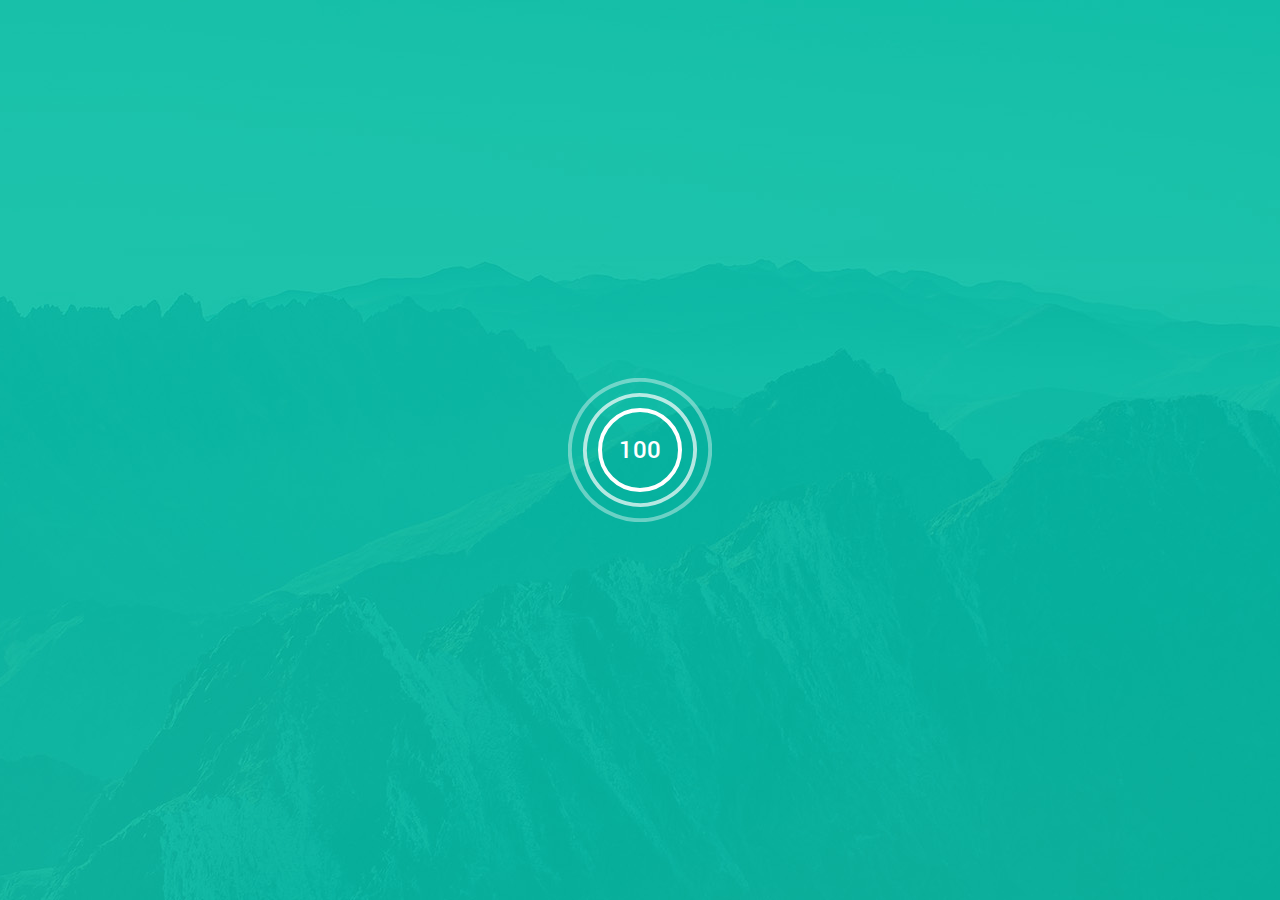
<file: index.html>
<!DOCTYPE html>
<html>
	<head>
		<meta charset="utf-8">
		<title>Roma's Portfolio</title>
		<meta content="" name="author">
		<meta content="" name="description">
		<meta content="" name="keywords">
		<meta content="width=device-width, initial-scale=1" name="viewport">
		<meta content="ie=edge" http-equiv="x-ua-compatible">
		<link rel="icon" type="image/png" href="assets/img/mount.png">
		<link rel="apple-touch-icon" href="assets/img/mount.png">
		<link rel="stylesheet" href="/assets/css/app.css"><!--[if lt IE 9]>
		<script src="http://cdnjs.cloudflare.com/ajax/libs/html5shiv/3.7.2/html5shiv.min.js"></script><![endif]-->
	</head>
	<body class="table-box">
		<div id="preloader">
			<div id="preloader__progress">
				<div id="preloader-svg__percentage">0</div>
				<svg version="1.1" id="preloader-svg__img" xmlns="http://www.w3.org/2000/svg" xmlns:xlink="http://www.w3.org/1999/xlink" x="0px" y="0px" width="144px" height="144px" viewBox="0 0 144 144" enable-background="new 0 0 144 144" xml:space="preserve">
					<circle opacity="0.4" fill="none" stroke="#FFFFFF" stroke-width="4" stroke-dasharray="439.822971503" stroke-dashoffset="439.822971503" stroke-miterlimit="10" enable-background="new" cx="72" cy="72" r="70" transform="rotate(-160 72 72)" class="bar bar__outer"></circle>
					<circle opacity="0.7" fill="none" stroke="#FFFFFF" stroke-width="3.8938" stroke-dasharray="345.575191895" stroke-dashoffset="345.575191895" stroke-miterlimit="10" enable-background="new" cx="72" cy="72" r="55" transform="rotate(-120 72 72)" class="bar bar__center"></circle>
					<circle fill="none" stroke="#FFFFFF" stroke-width="4" stroke-miterlimit="10" stroke-dasharray="251.327412287" stroke-dashoffset="251.327412287" cx="72" cy="72" r="40" transform="rotate(-90 72 72)" class="bar bar__inner"></circle>
				</svg>
			</div>
		</div><!--[if lt IE 7]>
		<p class="browsehappy">You are using an <strong>old</strong> browser. Please <a href="http://browsehappy.com/">update it</a></p>
		<![endif]-->
		<div class="parallax-wrapper">
			<ul id="scene" class="axis">
				<li data-depth='0' class="layer">
					<div class="layer-bg layer-bg_0"></div>
				</li>
				<li data-depth='0.1' class="layer">
					<div class="layer-bg layer-bg_1"></div>
				</li>
				<li data-depth='0.2' class="layer">
					<div class="layer-bg layer-bg_2"></div>
				</li>
				<li data-depth='0.30000000000000004' class="layer">
					<div class="layer-bg layer-bg_3"></div>
				</li>
				<li data-depth='0.4' class="layer">
					<div class="layer-bg layer-bg_4"></div>
				</li>
				<li data-depth='0.5' class="layer">
					<div class="layer-bg layer-bg_5"></div>
				</li>
				<li data-depth='0.6000000000000001' class="layer">
					<div class="layer-bg layer-bg_6"></div>
				</li>
				<li data-depth='0.7000000000000001' class="layer">
					<div class="layer-bg layer-bg_7"></div>
				</li>
				<li data-depth='0.8' class="layer">
					<div class="layer-bg layer-bg_8"></div>
				</li>
				<li data-depth='0.9' class="layer">
					<div class="layer-bg layer-bg_9"></div>
				</li>
			</ul>
		</div>
		<div class="b-container"></div>
		<div id="popup1" class="b-popup">
			<div class="b-popup-content"><i class="fa fa-times popup-button"></i>
				<p class="popup-text">Fill in all the fields !</p>
			</div>
		</div>
		<header class="header header_welcome table-box__top">
			<div class="container container_padded">
				<button class="login-button">Login</button>
			</div>
		</header>
		<div class="table-box__middle">
			<div class="vertical-aligned perspective-box">
				<div class="flip-card">
					<div class="flip-card__front-side">
						<div class="author-bio">
							<div class="avatar"><img src="/assets/img/me.jpg" title="Roma Storozhuk"/></div>
							<p class="author-bio__name">Roma Storozhuk</p>
							<p class="author-bio__description">Frontend devoloper</p>
							<ul class="social-links">
								<li class="social-links__item social-links__item_welcome"><a href="https://www.facebook.com/roman.storozhuk.395" target="_blank" class="social-links__link fa fa-facebook"></a></li>
								<li class="social-links__item social-links__item_welcome"><a href="https://github.com/RomaSto" target="_blank" class="social-links__link fa fa-github-alt"></a></li>
								<li class="social-links__item social-links__item_welcome"><a href="#" target="_blank" class="social-links__link fa fa-linkedin"></a></li>
							</ul>
						</div>
						<ul class="form-buttons">
							<li class="form-buttons__button"><a href="works.html" class="preload-link form-buttons__button-content">Works</a></li>
							<li class="form-buttons__button"><a href="about.html" class="preload-link form-buttons__button-content">About</a></li>
							<li class="form-buttons__button"><a href="blog.html" class="preload-link form-buttons__button-content">Blog</a></li>
						</ul>
					</div>
					<div class="flip-card__back-side">
						<form id="login">
							<div class="login-form">
								<h3 class="sidestripes">Autorization</h3>
								<label class="login-form__label login-form__label_text">
									<input placeholder="Login" type="text" id="text" class="input input_text"/><span class="fa fa-user"></span>
								</label>
								<label class="login-form__label login-form__label_text">
									<input placeholder="Password" type="password" id="password" class="input input_text"/><span class="fa fa-key"></span>
								</label>
								<label class="login-form__label login-form__label_checkbox">
									<input type="checkbox" name="robot_check" value="not a robot" class="input input_checkbox"/><span>I am a human</span>
								</label>
								<p class="login-form__plain-text">Are you really not a robot?</p>
								<label class="login-form__label login-form__label_radio">
									<input type="radio" name="robot_radio" value="shure" class="input input_radio"/><span>Yes</span>
								</label>
								<label class="login-form__label login-form__label_radio">
									<input type="radio" name="robot_radio" value="who knows" class="input input_radio"/><span>No</span>
								</label>
							</div>
							<ul class="form-buttons">
								<li class="form-buttons__button form-buttons__button_even">
									<button id="unflip-card" class="form-buttons__button-content">Home page</button>
								</li>
								<li class="form-buttons__button form-buttons__button_even">
									<button id="log-me" class="form-buttons__button-content">Login</button>
								</li>
							</ul>
						</form>
					</div>
				</div>
			</div>
		</div>
		<footer class="footer footer_welcome table-box__bottom">
			<div class="container container_padded"><span class="copyright">&copy; Roma Storozhuk</span><span class="copyright copyright_slogan">Made at home</span><span class="copyright copyright_year">2016</span></div>
		</footer><!--[if lt IE 9]>
		<script src="http://cdnjs.cloudflare.com/ajax/libs/html5shiv/3.7.2/html5shiv.min.js"></script><![endif]-->
		<script src="/assets/js/libs.js" defer></script>
		<script src="/assets/js/app.js" defer></script>
	</body>
</html>
</file>
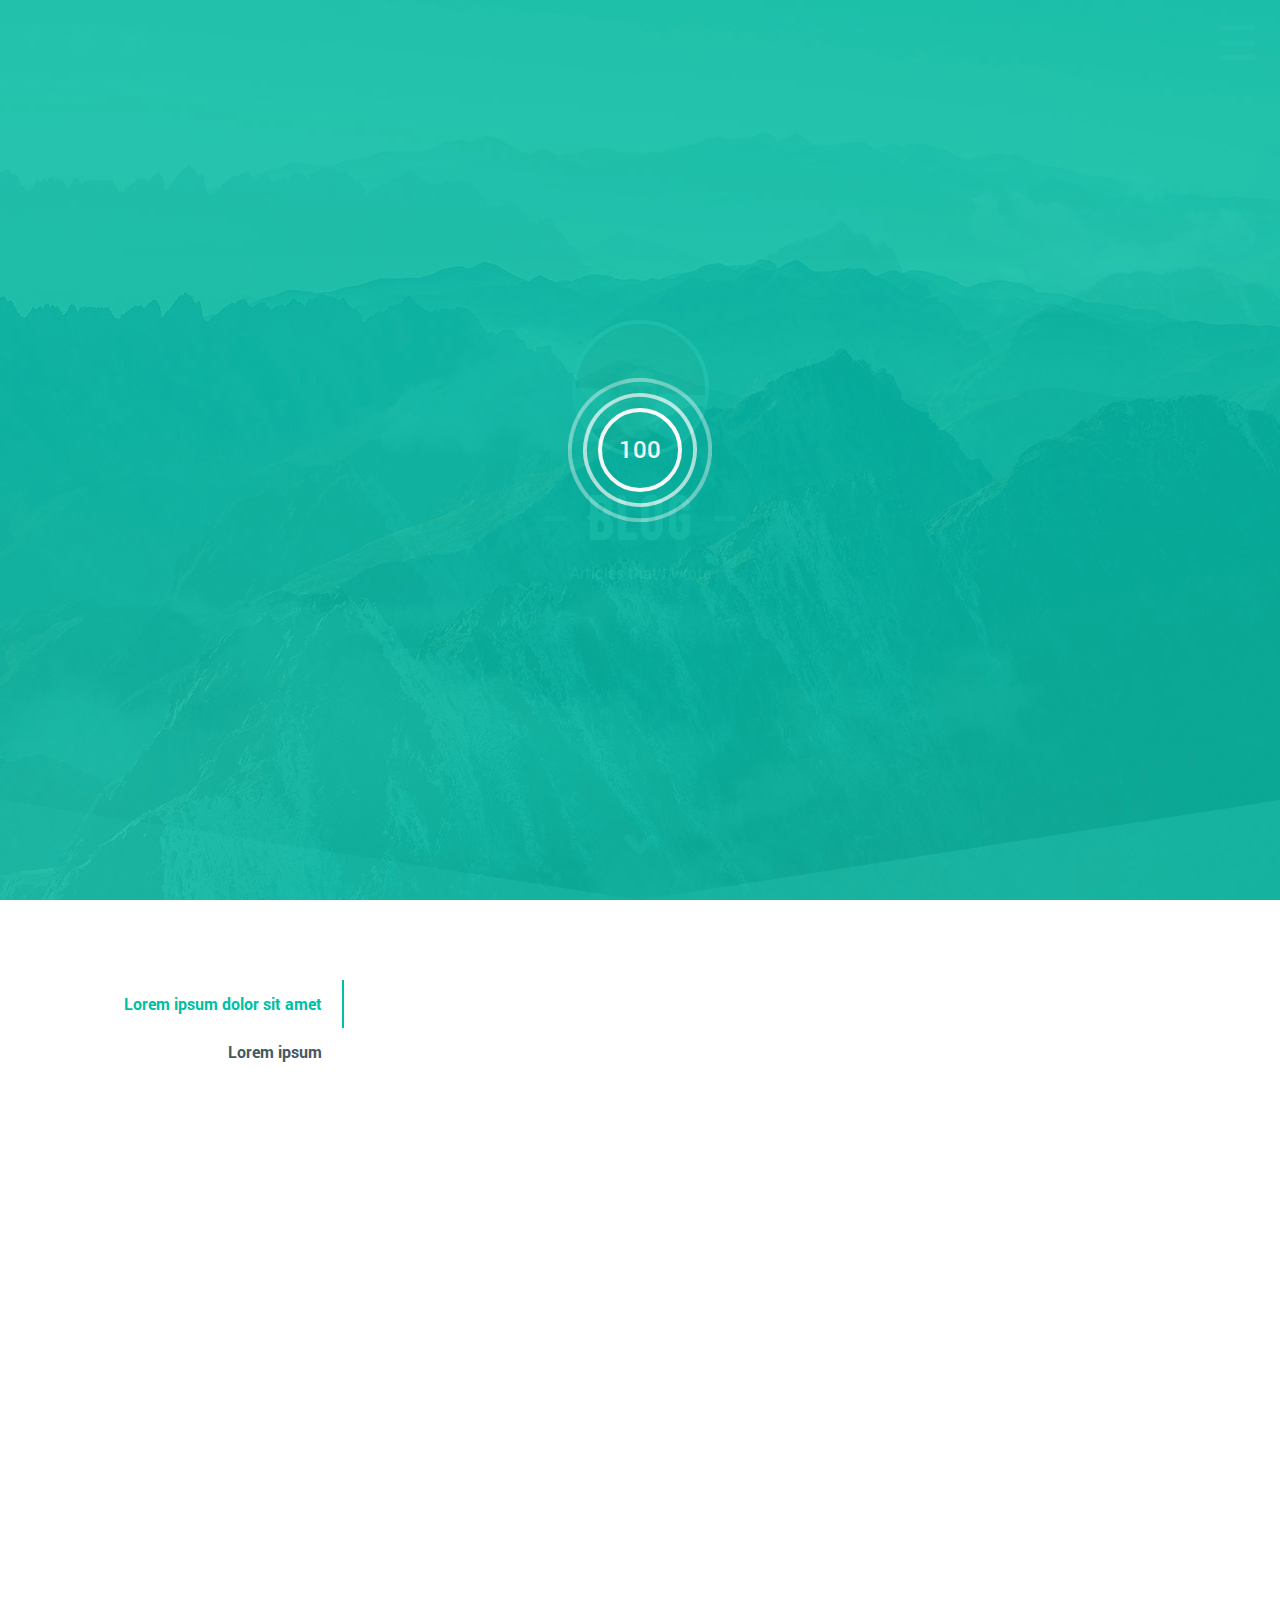
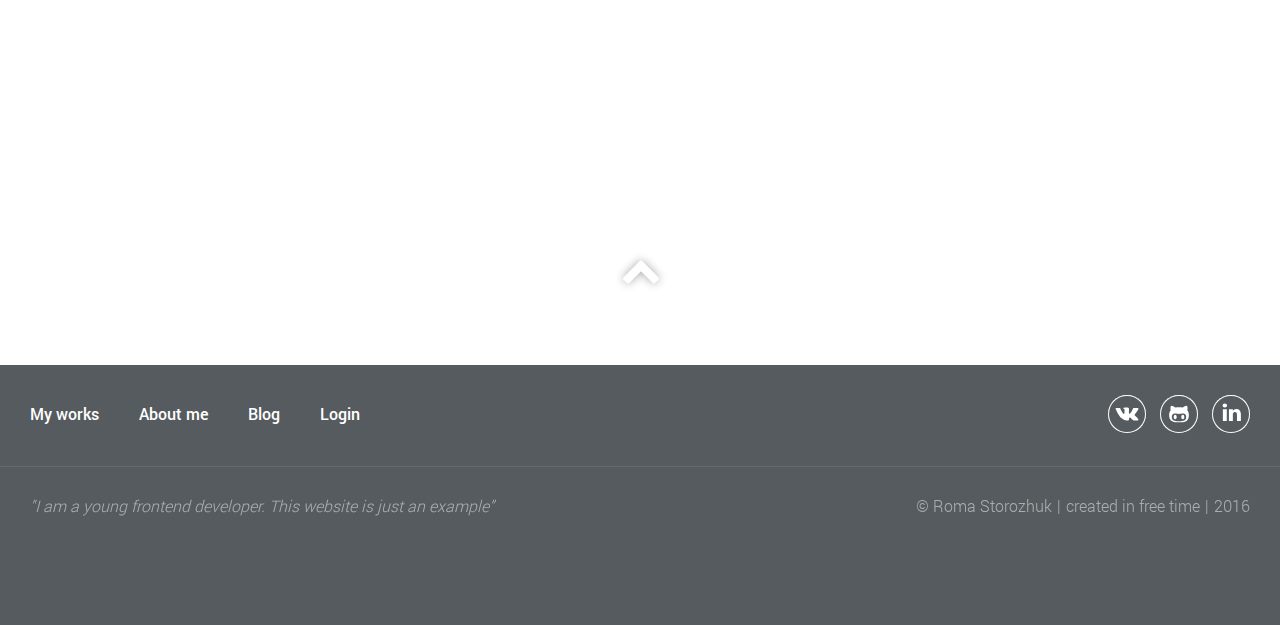
<file: blog.html>
<!DOCTYPE html>
<html>
	<head>
		<meta charset="utf-8">
		<title>Roma's Portfolio</title>
		<meta content="" name="author">
		<meta content="" name="description">
		<meta content="" name="keywords">
		<meta content="width=device-width, initial-scale=1" name="viewport">
		<meta content="ie=edge" http-equiv="x-ua-compatible">
		<link rel="icon" type="image/png" href="assets/img/mount.png">
		<link rel="apple-touch-icon" href="assets/img/mount.png">
		<link rel="stylesheet" href="/assets/css/app.css"><!--[if lt IE 9]>
		<script src="http://cdnjs.cloudflare.com/ajax/libs/html5shiv/3.7.2/html5shiv.min.js"></script><![endif]-->
	</head>
	<body>
		<div id="preloader">
			<div id="preloader__progress">
				<div id="preloader-svg__percentage">0</div>
				<svg version="1.1" id="preloader-svg__img" xmlns="http://www.w3.org/2000/svg" xmlns:xlink="http://www.w3.org/1999/xlink" x="0px" y="0px" width="144px" height="144px" viewBox="0 0 144 144" enable-background="new 0 0 144 144" xml:space="preserve">
					<circle opacity="0.4" fill="none" stroke="#FFFFFF" stroke-width="4" stroke-dasharray="439.822971503" stroke-dashoffset="439.822971503" stroke-miterlimit="10" enable-background="new" cx="72" cy="72" r="70" transform="rotate(-160 72 72)" class="bar bar__outer"></circle>
					<circle opacity="0.7" fill="none" stroke="#FFFFFF" stroke-width="3.8938" stroke-dasharray="345.575191895" stroke-dashoffset="345.575191895" stroke-miterlimit="10" enable-background="new" cx="72" cy="72" r="55" transform="rotate(-120 72 72)" class="bar bar__center"></circle>
					<circle fill="none" stroke="#FFFFFF" stroke-width="4" stroke-miterlimit="10" stroke-dasharray="251.327412287" stroke-dashoffset="251.327412287" cx="72" cy="72" r="40" transform="rotate(-90 72 72)" class="bar bar__inner"></circle>
				</svg>
			</div>
		</div><!--[if lt IE 7]>
		<p class="browsehappy">You are using an <strong>old</strong> browser. Please <a href="http://browsehappy.com/">update it</a></p>
		<![endif]-->
		<div class="sprites-container"><?xml version="1.0" encoding="utf-8"?><svg xmlns="http://www.w3.org/2000/svg" xmlns:xlink="http://www.w3.org/1999/xlink"><symbol viewBox="0 0 1000 400" id="icon-about_bg_left" xmlns="http://www.w3.org/2000/svg"><path fill-rule="evenodd" clip-rule="evenodd" d="M0 0l1000 200v200H0V0z"/></symbol><symbol viewBox="0 0 1000 400" id="icon-about_bg_right" xmlns="http://www.w3.org/2000/svg"><path fill-rule="evenodd" clip-rule="evenodd" d="M0 200L1000 0v400H0V200z"/></symbol><symbol viewBox="0 0 498.161 175.44" id="icon-about_header" xmlns="http://www.w3.org/2000/svg"><path d="M154.836 122.604c-4.354 2.856-10.949 7.277-19.788 13.26.408.408.816.612 1.224.612.816 0 2.311-.679 4.488-2.04-.408.545-.478.953-.204 1.224a84.744 84.744 0 0 0 2.856-1.224 25.111 25.111 0 0 1-4.488 2.856l-1.428 1.632c-2.177.953-5.374 2.652-9.588 5.1-.274.137-.274.341 0 .612 7.478-3.535 13.598-6.866 18.36-9.996-1.09 1.224-2.722 2.856-4.896 4.896-1.361.682-3.538 1.836-6.528 3.468-2.177 1.906-5.374 4.488-9.588 7.752-1.09.683-3.605 1.703-7.548 3.061-.545.816-3.538 2.447-8.976 4.896-3.264 1.632-5.1 2.378-5.508 2.244-.274 0-.714-.137-1.326-.408-.612-.273-1.055-.407-1.326-.407-1.906 0-4.762.372-8.568 1.121-3.809.746-6.665 1.053-8.568.918 1.087 0 .032-.137-3.162-.407-3.197-.274-4.998-.408-5.406-.408.271.271 1.291.883 3.06 1.836-3.401-.137-5.374-.341-5.916-.612-2.314-1.09-6.257-3.876-11.832-8.363-1.632-1.633-2.518-2.582-2.652-2.856l-4.284.408a8.226 8.226 0 0 0-1.224 1.02L51 151.98c-.137.137-.204.376-.204.714 0 .341-.204.442-.612.306h-1.428c-.408-.134-.749-.204-1.02-.204.816 0 2.174-.372 4.08-1.122 1.903-.746 3.398-1.121 4.488-1.121.408.137.612 0 .612-.408 0-.68-.851-1.868-2.55-3.57-1.702-1.699-2.891-2.617-3.57-2.754-.408 0-1.09.274-2.04.816-.953.545-1.632.816-2.04.816-3.401-.134-8.297.137-14.688.816 0 .137.134.376.408.714.271.341.408.714.408 1.122-1.224-1.495-2.448-2.244-3.672-2.244-.408 0-.612.07-.612.204 0 .137.134.341.408.612-.682-.408-2.314-1.02-4.896-1.836-.137.137-.341.239-.612.306-.274.07-.478.172-.612.306 2.582 2.177 4.692 3.334 6.324 3.468l4.692.204c.134-.134.204-.271.204-.408 0-.134-.204-.204-.612-.204.95 0 2.04.341 3.264 1.02-.816 0-2.008.138-3.57.407-1.565.275-2.754.408-3.57.408-.408 0-1.361-.475-2.856-1.428-1.498-.95-2.381-1.428-2.652-1.428-.408 0-.58.07-.51.204.067.137-.102.204-.51.204-2.314-.134-6.461-2.652-12.444-7.548-.682-1.087-1.906-3.06-3.672-5.916-3.539-5.575-5.646-11.832-6.324-18.768C.204 111.725 0 108.869 0 107.1c0-.134.169-.475.51-1.02.338-.542.44-.95.306-1.224-.137-5.304 1.734-11.797 5.61-19.482 3.876-7.682 8.125-12.546 12.75-14.586.816-.134 1.766-.408 2.856-.816 3.398-2.311 5.304-3.331 5.712-3.06-1.224.408-2.518 1.294-3.876 2.652 1.087.816 2.244 1.224 3.468 1.224.816 0 1.664-.577 2.55-1.734.883-1.154 1.256-2.142 1.122-2.958.542 0 .883.137 1.02.408.408 0 .679-.408.816-1.224 0 .274.338.408 1.02.408.134 0 1.632-.781 4.488-2.346 2.856-1.562 4.622-2.48 5.304-2.754 1.632-.679 5.575-1.428 11.832-2.244 3.943-.542 5.712-.816 5.304-.816.408 0 1.02.274 1.836.816.816.545 1.358.886 1.632 1.02.408 0 1.02-.134 1.836-.408.816-.271 1.358-.408 1.632-.408.271 0 .714.102 1.326.306.612.204 1.052.306 1.326.306.408 0 .848-.134 1.326-.408.475-.271.848-.408 1.122-.408.271 0 .746.274 1.428.816.679.545 1.154.816 1.428.816 2.174.545 3.739.816 4.692.816.271 0 .577-.134.918-.408.338-.271.644-.408.918-.408.408 0 .816.07 1.224.204l.612.408c-.682 0-1.157.204-1.428.612l-.204.408c1.495.137 3.943.612 7.344 1.428l-.204 4.488-.816.816c-.408.408-.612.816-.612 1.224.134 0 .408.204.816.612-.408-.134-.886-.408-1.428-.816l-3.264 3.264.204 1.428c.408-.134 1.02-.542 1.836-1.224-.137 1.09.067 1.632.612 1.632.408.137.746.137 1.02 0h.612c-.274.408-.886 1.973-1.836 4.692 0 .408-1.09 2.04-3.264 4.896v1.836c1.224-2.04 3.397-4.896 6.528-8.568-2.314 5.712-4.284 10.133-5.916 13.26-.137.137-.07.341.204.612.271-.134.612-.408 1.02-.816 1.903-4.488 5.371-11.016 10.404-19.584h.816c-.137.408-.408 1.09-.816 2.04l.408.816 1.428-1.224c-.816 1.361-1.836 3.401-3.06 6.12.134.274.338.408.612.408 0-.816-.137-1.224-.408-1.224-.408 0-1.361 1.157-2.856 3.468L85.476 92.82c.134.274.134.682 0 1.224-.137.274-.274.749-.408 1.428l-.816-.816c-2.585 2.993-4.15 7.344-4.692 13.056l-1.224 12.036c-.274.816-.408 1.498-.408 2.04 0 .816.134 1.498.408 2.04.542-.408.816-1.087.816-2.04.542-1.766 1.154-4.284 1.836-7.548.271-1.903.679-4.826 1.224-8.772.134-.408 1.154-2.378 3.06-5.916.408-.816 1.291-2.923 2.652-6.324.95-2.311 2.244-4.214 3.876-5.712l.612 1.836c-2.314 3.538-4.896 11.494-7.752 23.868l.816.816c1.087-6.391 3.535-11.966 7.344-16.728-1.09 1.906-2.381 4.829-3.876 8.772-1.498 5.578-2.244 10.066-2.244 13.464-.137.545.067.816.612.816-.682 0 1.836-1.087 7.548-3.264v1.836c.271.137.612.204 1.02.204 1.358 0 5.167-1.699 11.424-5.1l-9.588 6.324c.408.274.746.408 1.02.408.542 0 1.087-.134 1.632-.408-.274.274-.749.816-1.428 1.632l-1.428-1.428-6.936 5.304c.542.137 1.428.478 2.652 1.02-.545 0-2.585.682-6.12 2.04 0 .816-.172 1.906-.51 3.264-.341 1.361-.51 2.448-.51 3.264-.137 1.361.612 2.62 2.244 3.774 1.632 1.157 3.194 1.804 4.692 1.938.408 0 .985-.067 1.734-.204.746-.134 1.326-.204 1.734-.204l16.32-6.732c-.274.274-1.702.953-4.284 2.04-1.769.816-2.926 1.906-3.468 3.264.134 0 .306.07.51.204.204.137.373.204.51.204l17.136-8.976c.95.274 2.448.478 4.488.612-.682-.134.612-.679 3.876-1.632l.612-.204c1.358-.271 3.602-1.02 6.732-2.244 6.254-3.943 9.655-6.05 10.2-6.324.408 0 .577.07.51.204-.07.137.032.204.306.204.679.137 1.358-.067 2.04-.612a6.76 6.76 0 0 0-2.04 3.06c-1.906.408-4.15 1.565-6.732 3.468-.137.137-.07.341.204.612 1.224-.542 5.03-2.311 11.424-5.304zm-149.94 2.652c-.953-2.99-1.428-4.622-1.428-4.896 0-1.224.542-1.766 1.632-1.632l-.204 6.528zm-.612-7.14h-.612v-3.06h.612v3.06zm17.34 27.948c-1.499-.679-3.809-2.244-6.936-4.692l.204-.612-.816.612-2.856-3.06c2.582 1.498 6.05 4.08 10.404 7.752zm12.852 7.548c-.545 1.766-1.769 2.582-3.672 2.448-1.498 0-4.013-1.225-7.548-3.672-2.585-1.767-4.488-3.127-5.712-4.081 2.856 1.631 7.207 3.875 13.056 6.732.134-.134.306-.235.51-.306.204-.067.373-.169.51-.307-.682-.949-1.906-2.039-3.672-3.264 3.398 1.77 5.234 2.723 5.508 2.855.408.003.746-.13 1.02-.405zm39.78-84.252h-3.468l.816 1.02c-.137.137-.479.204-1.02.204-.545-.542-.953-.883-1.224-1.02.271.408.408.749.408 1.02 0 .274-.204.479-.612.612-2.448-.542-3.468-.816-3.06-.816-1.361 0-2.993.612-4.896 1.836-6.528 4.217-10.678 7.752-12.444 10.608.408 0 .95.341 1.632 1.02 1.087-1.766 3.264-3.535 6.528-5.304 3.264-1.766 5.983-2.582 8.16-2.448.542 0 .883.07 1.02.204-4.762 1.224-9.588 3.672-14.484 7.344-.682.274-1.498.545-2.448.816-1.77 2.585-4.284 6.12-7.548 10.608-.137-.95 1.02-3.468 3.468-7.548-3.538 5.17-5.916 8.705-7.14 10.608-2.314 3.809-3.468 6.802-3.468 8.976-2.04 5.304-3.13 9.384-3.264 12.24 0 1.632.475 3.742 1.428 6.324 1.358 3.672 3.194 5.508 5.508 5.508 1.087.137 3.127-.408 6.12-1.632 2.99-1.224 5.03-1.836 6.12-1.836.408 0 .577.07.51.204-.07.137.102.274.51.408.408 0 .95-.236 1.632-.714.679-.475 1.154-.714 1.428-.714.542-1.087.883-3.194 1.02-6.324 1.087-16.862 4.692-30.326 10.812-40.392-.816 0-1.428.274-1.836.816v-1.632c0 .274-.274.682-.816 1.224l.204-2.856c1.224 0 2.04-.134 2.448-.408.408-.816.883-1.97 1.428-3.468h1.632c.134.274.204.612.204 1.02l-.408.816 5.1-6.324zm-33.66 82.824c-.408.408-.612.75-.612 1.021 0 .138.067.274.204.408-2.585-.134-4.625-.408-6.12-.816.134 0 .306-.169.51-.51.204-.338.373-.51.51-.51h1.836c.408.136 1.632.274 3.672.407zm-3.264-42.636l-.408-.408-1.224 1.632.612.408 1.02-1.632zm7.14 42.228c-.408 0-1.836-.408-4.284-1.224.95.137 2.174.407 3.672.815.271.276.475.409.612.409zm5.1-3.876h-4.284v-.612h4.284v.612zm4.896 7.752c-.816.271-1.906.679-3.264 1.224-.274-.137-.749-.545-1.428-1.224.134-1.633 1.699-2.378 4.692-2.244-.408 0-1.224.341-2.448 1.02l.816 1.021c.95-.001 1.495.066 1.632.203zm-2.652-7.752l-.204.612-1.428-.612v-.612l1.632.612zm4.08-39.372l-.408 3.468h-.816l.408-3.468h.816zm16.32-41.412l-.204-.612-1.02.612-.204.612 1.428-.612zm7.956-2.244c-1.498-.408-2.789-.612-3.876-.612-1.361-.134-3.13.204-5.304 1.02 1.087.816 1.632 1.498 1.632 2.04.679 0 1.358.137 2.04.408 1.224.816 1.903 1.224 2.04 1.224.408-.816.918-1.699 1.53-2.652.612-.95 1.256-1.428 1.938-1.428zm-2.652 6.324c.271 0 .408.07.408.204-.137.274-.408.682-.816 1.224l-1.632-1.02c.134.137.475.102 1.02-.102.542-.204.883-.306 1.02-.306zm-.816 67.932v-1.632h-.816v1.632h.816zm.204-2.652v-1.632h-.816v1.632h.816zm9.384-70.584c1.087.137.408.035-2.04-.306-2.448-.338-3.809-.51-4.08-.51-.408 1.361-1.224 2.789-2.448 4.284.679 0 1.087.137 1.224.408-.545.545-.816.886-.816 1.02.134 0 .338-.067.612-.204.271-.134.542-.204.816-.204.408 0 .612.172.612.51 0 .341.067.51.204.51-.274.274-.408.816-.408 1.632.542-.271 2.107-.746 4.692-1.428-.274 0-.478-.134-.612-.408.679-1.087 1.428-2.856 2.244-5.304zm-7.14 67.932l-.612-1.224-.612.204.612 1.02h.612zm5.1-87.312l-.204 5.508c0 2.314-1.02 3.742-3.06 4.284-1.224-1.358-1.836-3.535-1.836-6.528.134-2.99 1.154-4.418 3.06-4.284.542 0 1.224.341 2.04 1.02zm-2.04 21.216l-1.02 1.02-.408-.612 1.224-.816.204.408zm3.264 47.532h-.816l-1.02 6.12h.612l1.224-6.12zm4.08-42.024c-.682 0-1.428-.338-2.244-1.02.134 0 .408-.102.816-.306.408-.204.746-.306 1.02-.306 0 .408.067.749.204 1.02l.204.612zm2.856 20.604l-3.468 5.1-.612-.408 3.468-5.1.612.408zm-2.04 14.688l-1.224 4.284-.816-.204 1.428-4.08h.612zm18.972-50.184c0 .953-1.906 3.197-5.712 6.732-1.769-.542-4.15-1.562-7.14-3.06a87.403 87.403 0 0 0-1.428-2.652c.271-.408.475-1.224.612-2.448.134-1.495-.137-2.244-.816-2.244-.274 0-.58.07-.918.204-.341.137-.647.137-.918 0-1.361 0-2.722-1.358-4.08-4.08 1.903-2.174 3.876-3.194 5.916-3.06.271 0 .95.376 2.04 1.122 1.087.75 1.836 1.122 2.244 1.122.542.137 1.291.137 2.244 0 .95-.134 1.699-.204 2.244-.204 1.087.137 2.311 1.294 3.672 3.468 1.358 2.177 2.04 3.876 2.04 5.1zm-18.156 14.28h-1.02v-.612h1.02v.612zm6.12 8.772L94.86 84.66l-.612-.408 2.448-3.264.612.408zM96.9 78.54l-1.224 2.04-.612-.204 1.224-2.04.612.204zm2.244-.408l-1.224.816-.408-.408 1.224-1.02.408.612zm3.468 44.472a2.51 2.51 0 0 1-.612-1.02c-.274.137-.953.816-2.04 2.04.271.274.679.749 1.224 1.428 0-.542.475-1.358 1.428-2.448zm2.856.816l-1.836 1.632 1.632.204c0-1.087.067-1.699.204-1.836zm42.84-28.56c0 .274-.07.647-.204 1.122-.137.479-.204.784-.204.918h-2.04l-1.632-2.448c0 .274-.274.612-.816 1.02.679-.271 1.02-.883 1.02-1.836 0-.542-.07-1.393-.204-2.55-.137-1.154-.204-2.005-.204-2.55 0-.679.067-1.291.204-1.836l2.04.204c.271.953.542 2.856.816 5.712.816.816 1.224 1.565 1.224 2.244zm47.734 19.992c0 5.033-1.157 9.18-3.468 12.444-.816 1.224-1.906 3.13-3.264 5.712-.816 1.09-4.15 4.013-9.996 8.772.134-.408.475-1.02 1.02-1.836 0-.134.067-.204.204-.204h-1.02c1.087 0-.341.612-4.284 1.836.95-.542 2.311-1.495 4.08-2.856.134-.271.067-.542-.204-.816l-26.112 13.464c-.137-.542-.408-.815-.816-.815-1.906 0-7.344 1.973-16.32 5.915-.408.134-1.224.816-2.448 2.04 0-.953.134-1.428.408-1.428-.816.816-1.361 1.97-1.632 3.468-.274-.137-.816-.545-1.632-1.224-4.488 1.766-6.598 4.963-6.324 9.588-.274 0-.647-.172-1.122-.51-.478-.341-.851-.51-1.122-.51-.274.407-1.09 2.243-2.448 5.508h-1.02c-.137-1.361-.137-2.993 0-4.896-.274-.545-.612-.953-1.02-1.224-.274.271-.408.746-.408 1.428 0-.682-.204-1.157-.612-1.428-.274.271-1.02 1.291-2.244 3.06.134-2.313.134-3.809 0-4.487-.408 0-.682.203-.816.611-.274 1.225-.953 2.99-2.04 5.305-.137-.138-.341-1.225-.612-3.265-.408-1.498-.204-2.789.612-3.876-.953-1.09-1.903-1.632-2.856-1.632a9.41 9.41 0 0 0-1.836.204c-.679.134-1.224.204-1.632.204v-3.061c1.498-.273 3.468-.815 5.916-1.632.679-1.906 2.311-6.253 4.896-13.056 1.495-3.943 3.264-8.976 5.304-15.096v-.612c-.545.408-1.02 1.09-1.428 2.04 5.846-19.176 11.22-40.526 16.116-64.056 3.127-15.775 4.896-27.744 5.304-35.904v-4.488c0-1.903-.07-3.331-.204-4.284v-3.672c.271.953.816 2.244 1.632 3.876.816-1.358 1.224-2.856 1.224-4.488 0-1.224-.204-2.448-.612-3.672.134-.679.816-2.174 2.04-4.488-.408 4.217-.612 7.14-.612 8.772.408-.816 1.224-2.311 2.448-4.488.679-.816 1.766-1.903 3.264-3.264.271.274.746 1.09 1.428 2.448.271-.134.475-.612.612-1.428v1.428c1.224 0 2.107.137 2.652.408.271-.271.51-.714.714-1.326.204-.612.373-.985.51-1.122-.137.682-.137 2.04 0 4.08.95-.408 1.699-1.154 2.244-2.244l-1.224-1.428 3.672 2.448a9.458 9.458 0 0 0 1.02-4.284c.134.816.408 1.973.816 3.468.134-.816.475-1.632 1.02-2.448.271 1.498.883 3.742 1.836 6.732h.204c.134-2.04.612-4.622 1.428-7.752.679-1.358 1.699-2.04 3.06-2.04.816 0 1.699 1.224 2.652 3.672-1.77 0-2.856.816-3.264 2.448-.408 1.224-.408 2.722 0 4.488a83.33 83.33 0 0 1 1.02 12.852c0 6.936-1.02 13.534-3.06 19.788 0-.542-.274-1.154-.816-1.836-.408 2.04-1.157 5.1-2.244 9.18-.274-.271-.545-.408-.816-.408-.545 1.09-1.157 2.722-1.836 4.896.134.682.204 1.769.204 3.264-.545.682-1.294 1.836-2.244 3.468v-2.04c-.137-.134-.274 0-.408.408-.682 2.448-2.11 7.21-4.284 14.28 1.358-.134 4.214-.134 8.568 0 4.896.274 8.772.886 11.628 1.836 5.846 2.177 10.742 6.12 14.688 11.832 3.943 5.713 5.916 11.699 5.916 17.953zm-57.527-98.736c-.274.408-.545 1.565-.816 3.468-.408-.816-.953-2.174-1.632-4.08.542.545.883.816 1.02.816h1.02c.133-.134.27-.204.408-.204zm-.816 120.156h-.612l-1.02 2.448.612.204 1.02-2.652zm1.836-5.712c-.816.682-1.428 2.177-1.836 4.488-.274 0-.479.07-.612.204.134.274.338.612.612 1.02 1.223-2.856 1.836-4.759 1.836-5.712zm30.396-10.404c0-1.087-.408-2.652-1.224-4.692l-1.02 3.264c0-1.766-.612-4.08-1.836-6.936 0 1.361-.137 2.244-.408 2.652 0-.679-.816-1.766-2.448-3.264h1.632c-.682-2.174-4.354-3.264-11.016-3.264-2.585 0-4.15.545-4.692 1.632.95 0 2.378.341 4.284 1.02l-4.488 1.02c-1.361 4.217-3.401 10.2-6.12 17.952 0-.271.067-.408.204-.408.134.274.204.682.204 1.224 0 .682-.306 1.769-.918 3.264-.612 1.498-.918 2.381-.918 2.652.679-.816 1.358-1.903 2.04-3.264.271.274.338.478.204.612 0-.408-.274-.134-.816.816-.682 1.224-1.294 2.04-1.836 2.448l-.408.408c-.137 1.498-.408 2.722-.816 3.672 0-.679.408-1.02 1.224-1.02.271 1.09-.341 2.585-1.836 4.488h1.632c-.682.953-1.499 2.244-2.448 3.876 2.04-.679 4.214-2.04 6.528-4.08-1.498 1.09-2.585 1.498-3.264 1.224a29.124 29.124 0 0 1 2.448-1.836c-1.498.545-2.448.682-2.856.408 4.351-2.582 10.675-6.187 18.972-10.812l-4.284 1.224a271.647 271.647 0 0 1 7.752-5.508c3.127-2.311 4.896-4.622 5.304-6.936.815-1.903 1.224-2.515 1.224-1.836zm-24.073-7.956c-.408.137-.886.408-1.428.816-1.224 3.672-2.856 9.113-4.896 16.32l1.02.612 5.304-17.748zm-4.896 30.804l-.816 1.02-.612-.408 1.224-1.224.204.612zm2.245-129.744h-.612v-2.04h.612v2.04zm2.856 113.628l-1.224 2.244-.816-.204 1.428-2.244.612.204zm1.224-18.156c-1.361.682-2.04 1.224-2.04 1.632h1.632c-.001-.679.133-1.224.408-1.632zm-.816 2.652v-.816h-1.224v.816h1.224zm2.243-98.532h-.816l-.408-1.836h.612l.612 1.836zm2.244 100.776c-.816 0-1.428.479-1.836 1.428.271-1.358.679-2.378 1.224-3.06.001.682.204 1.224.612 1.632zM153.203.816l-.408.612-1.02-1.02.408-.408 1.02.816zm-.409 83.232v-1.224h-.816v1.224h.816zm.409-1.428v-1.428h-.816v1.428h.816zm.407-1.632v-2.04h-.612v2.04h.612zm.816 1.632l-.612-.204-.612 1.428.612.204.612-1.428zm4.693-7.14l-.612 2.244h-.612l.408-2.244h.816zm.407-.816h-.816v-1.428h.816v1.428zm4.896-10.812h-.612V62.22h.612v1.632zm8.161-28.356h-1.02V32.64h1.02v2.856zm.204-14.892h-.612V19.38h.612v1.224zm0 10.812h-.612V21.012h.612v10.404zm4.896 111.18l-2.04 1.02v-.612l1.836-1.02.204.612zm11.423-29.172c0-2.448-1.09-5.438-3.264-8.976 0 .682-.137 1.157-.408 1.428-.137-1.224-1.157-2.754-3.06-4.59-1.906-1.836-3.468-2.958-4.692-3.366 7.615 6.12 11.15 12.922 10.608 20.4.543-1.766.816-3.398.816-4.896zm-6.527-33.252l.612.612h1.428c-.545 0-.341-.271.612-.816 1.224.408 1.495 1.157.816 2.244-.682 1.499-.749 2.722-.204 3.672.679.408 1.495 1.157 2.448 2.244l3.06.612c1.358 0 1.766-.679 1.224-2.04.408-.271 1.02-1.699 1.836-4.284.542.545.883.816 1.02.816 1.766 0 2.652-.883 2.652-2.652 0-2.448-1.157-3.672-3.468-3.672-.137 0-.306.102-.51.306-.204.204-.376.306-.51.306-.137 0-.545-.236-1.224-.714-.682-.475-1.09-.714-1.224-.714-.682 0-1.836.478-3.468 1.428-.274.274-.886.749-1.836 1.428-.137 0-.204-.067-.204-.204 0-1.358-.545-2.04-1.632-2.04-.408 0-.886.408-1.428 1.224v2.244zm4.896 51l-.408-.408-3.876 4.08.204.408 4.08-4.08zm-1.429-48.144l.612-.204v.204l-.408.204-.204-.204zm106.487 9.996c0 2.448-1.021 6.053-3.061 10.812-.815 2.314-1.973 5.986-3.468 11.016-1.632 1.769-3.946 4.762-6.936 8.976l1.02-2.04c.816-1.495 1.087-2.378.816-2.652-1.09 1.498-2.585 3.946-4.488 7.344-.815.682-2.04 1.973-3.672 3.876a480.51 480.51 0 0 0-3.468 6.528c-3.538 5.033-7.481 9.113-11.832 12.24-7.481 5.578-12.444 8.364-14.893 8.364-.407 0-1.02-.137-1.836-.408-.815-.274-1.36-.408-1.632-.408-1.09 0-2.62.236-4.59.714-1.973.476-3.503.715-4.59.715-4.08 0-8.434-2.178-13.056-6.528l-4.08-.816c-.137.408-.204.953-.204 1.633 0 .682.067 1.498.204 2.447a389.666 389.666 0 0 0-5.508-6.936c-.137-.679-.478-1.903-1.02-3.672l-1.224-.816c-.274-1.766-.682-4.488-1.224-8.16.679-.816 1.02-1.428 1.02-1.836-1.361-3.127-2.244-5.779-2.652-7.956.408-.408.408-4.08 0-11.016 1.224-9.926 3.739-19.718 7.548-29.376 1.495-4.214 4.418-8.635 8.772-13.26 4.622-5.438 8.772-8.568 12.444-9.384.542 0 3.127-1.087 7.752-3.264-9.384 3.809-16.865 9.725-22.439 17.748-.137.137 0 .408.408.816l1.02-.816c-1.769 1.906-3.197 4.217-4.284 6.936l.816.408c4.214-5.846 11.083-12.036 20.604-18.564-.407 0-1.564.341-3.468 1.02 8.702-5.167 15.434-7.682 20.196-7.548-.138 0-.408.204-.816.612.408.274.883.408 1.428.408.68 0 1.699-.134 3.061-.408 1.357-.271 2.378-.408 3.06-.408.408 0 1.326.478 2.754 1.428 1.429.953 2.276 1.428 2.551 1.428.542 0 .78-.102.714-.306-.07-.204.031-.306.306-.306.408.137.985.581 1.734 1.326.746.749 2.754 2.958 6.018 6.63.542 1.224 1.903 2.856 4.08 4.896l.816-.816c-.953-.408-1.326-.95-1.122-1.632.204-.679.031-1.224-.51-1.632 2.174 0 3.806.478 4.896 1.428.816-.95 1.224-1.562 1.224-1.836.542 1.498 1.633 3.06 3.265 4.692.949 1.09 2.378 4.558 4.284 10.404 0 .545.066 1.428.203 2.652.271.545.884 1.09 1.837 1.632.814 1.223 1.222 2.447 1.222 3.671zM223.173 71.4l-2.652 2.856-.204-.612 2.448-2.448.408.204zm3.264-2.04l-2.652 2.04-.204-.816 2.448-1.836.408.612zm32.436 19.584c-1.361-2.04-2.177-3.602-2.448-4.692-1.769 1.224-4.625 3.538-8.567 6.936.134-.816.679-1.836 1.632-3.06-6.257 7.752-10.813 16.39-13.668 25.908-.545-.816-.887-1.224-1.021-1.224-.953 0-1.871 1.632-2.754 4.896-.886 3.264-1.326 5.578-1.326 6.936 0 2.722.612 6.257 1.836 10.608 5.438-1.495 10.676-5.508 15.708-12.036 5.03-6.528 7.479-12.444 7.345-17.748.542.274.949-.134 1.224-1.224l.612-1.428a61.6 61.6 0 0 1-3.468-1.428c.134-.679.203-1.224.203-1.632 0-1.358-2.177-2.582-6.527-3.672l5.1-.204c.679.274 1.632.886 2.856 1.836.134-.408.338-.883.611-1.428-.815 0-1.294-.067-1.428-.204.679-.679.95-1.224.816-1.632-.545-.408-1.294-.95-2.244-1.632 2.04-.679 3.397-1.562 4.08-2.652-.408-.542-.953-1.154-1.632-1.836.407 0 .949.102 1.632.306.679.204 1.153.306 1.428.306zM240.716 59.16h-1.224v-.816h1.224v.816zm8.773.204c-1.498.408-4.559 1.428-9.18 3.06h1.836c.815.137 3.264-.883 7.344-3.06zm-6.12-1.224h-1.224v-.816h1.224v.816zm8.975 43.86h-1.02v-.816h1.02V102zm36.313-33.456h-.816v-1.836h.816v1.836zm87.922 96.9c-.407-.138-1.156-.172-2.243-.103-1.091.067-1.837.103-2.244.103-.274 0-1.056-1.09-2.347-3.265-1.294-2.177-2.008-3.334-2.142-3.468-.953.542-1.498 1.087-1.632 1.632-.138.68.408 1.836 1.632 3.469a5.06 5.06 0 0 0 0 2.855c-.274 1.495-1.09 2.244-2.448 2.244-.408 0-.714-.07-.918-.204-.204-.137-.376-.204-.51-.204a2.495 2.495 0 0 0-.612 1.021c0 .271.067.475.204.611l-1.02-1.02c-.953 0-1.498.408-1.633 1.224l-.203 1.836c-.408 0-.953-.137-1.633-.407-.682-.274-1.294-.408-1.836-.408.408.542.883 1.357 1.429 2.448l-.204 1.632h-1.632c-.683-1.77-1.77-4.421-3.265-7.956-2.313.679-3.809 1.087-4.487 1.224-1.906 0-2.789-3.468-2.652-10.404 0-.952.066-4.487.204-10.607-.138.274-.408.682-.816 1.224-1.361.545-3.13 1.361-5.304 2.448-5.712 2.04-9.929 3.13-12.648 3.265l-5.304.203c-1.224 0-3.264-.679-6.12-2.04-.545-.271-1.224-.679-2.04-1.224-6.665-2.856-11.22-8.772-13.668-17.748-1.906-7.478-2.177-15.638-.815-24.48.134-.816.306-2.107.51-3.876.204-1.766.373-3.194.51-4.284.271-1.632 2.923-9.314 7.956-23.052 1.903-5.03 4.01-8.431 6.324-10.2.134 1.09.408 2.518.815 4.284.134-.134 1.225-1.495 3.265-4.08 1.632-2.311 2.923-3.468 3.876-3.468.542 0 1.153.137 1.836.408.134.274.271.612.408 1.02l-.204 1.428c.134.545.407 1.428.815 2.652.816 2.04 2.107 2.993 3.876 2.856-1.09.137.338-.475 4.284-1.836.134.545.134 1.498 0 2.856-.274 1.498-.749 3.264-1.428 5.304-.138.408-.138.886 0 1.428-.683 3.264-1.77 7.685-3.264 13.26-.408 1.361-.546 2.585-.408 3.672l.204.612c-1.361 7.752-1.906 13.601-1.633 17.544.408 6.257 2.516 12.31 6.324 18.156l-.204.408c.816.137 1.767.545 2.856 1.224.134.274.338.408.612.408.541 0 3.397-1.562 8.567-4.692.408 0 .746.204 1.021.612-.683 1.09-1.295 1.769-1.836 2.04.134.137.407.274.815.408 0 .816.746 1.632 2.244 2.448.542-1.766 1.087-4.418 1.632-7.956-.273-.679-.408-1.087-.408-1.224l.816-1.02c.95-9.247 4.351-22.099 10.2-38.556 1.766-4.896 4.555-11.762 8.364-20.604l1.02 1.02c-.682 1.632-1.428 3.605-2.244 5.916l-.612 3.06c-.137.274.067.408.612.408 1.087 0 2.276-1.224 3.57-3.672 1.291-2.448 2.005-3.672 2.142-3.672.542 0 .95.07 1.225.204l.204.204 1.428-3.672c-.138.953-.138 2.04 0 3.264.815-.408 1.632-1.766 2.448-4.08l2.04-.816c1.357 1.361 1.97 2.11 1.836 2.244.541 0 .78-.067.714-.204-.07-.134.031-.204.306-.204.408 0 .816.479 1.224 1.428.408.953.746 1.498 1.021 1.632-.137.408-.683 1.294-1.632 2.652-.408.816-.408 1.702 0 2.652-.138.137-.07.341.204.612.815-.271 1.97-1.087 3.468-2.448l-.204.612c.134.137.338.478.612 1.02a23.866 23.866 0 0 0-1.021 3.672c-.274 1.906-.478 4.08-.612 6.528l.408.204c.134-.542.476-1.02 1.021-1.428-.274.953-2.519 9.658-6.732 26.112-1.906 7.752-3.06 14.621-3.468 20.604-.137 1.498-.683 4.625-1.632 9.384-.138.408 0 .886.408 1.428l-.204 1.428c-.274.137-.612.204-1.021.204s-.749-.134-1.02-.408l-1.429.204c-2.312 12.51-.951 19.787 4.082 21.827zM337.615 81.6l-2.04 5.712c-1.498 4.762-2.381 7.685-2.651 8.772-.138.953-.274 2.381-.408 4.284-.545 2.177-1.361 3.742-2.448 4.692-.682-4.08-.815-7.411-.408-9.996.271-1.224.816-3.127 1.632-5.712.816-2.582 1.291-4.351 1.429-5.304.542-1.632 1.495-3.876 2.855-6.732.134.274.408.612.816 1.02.542-.542 1.153-.816 1.836-.816l-.613 4.08zm59.157 50.388c-.273 1.498-.886 2.177-1.836 2.04-.273 0-1.294-.95-3.06-2.856.134-.816-.408-1.766-1.632-2.856-.138-.816-.204-1.291-.204-1.428.408 0 .816.274 1.224.816l1.632-1.224c.68-.542 1.154-.816 1.429-.816 1.495.274 2.31 2.381 2.447 6.324zm-2.651-101.592c0 .274-.103.612-.307 1.02-.203.408-.306.682-.306.816a5.226 5.226 0 0 0-2.04 0c-.545-.542-.749-.883-.611-1.02 0-.271.203-.781.611-1.53.408-.746.612-1.256.612-1.53.542 0 1.357.137 2.448.408l-.407 1.836zm103.836 34.476l-3.876 1.836c-.137.545.338 1.157 1.428 1.836 0 .274-.274.682-.815 1.224-2.448.274-5.986.478-10.608.612-.816 0-1.565.274-2.244.816 1.087.274 2.244.545 3.468.816 1.225.137 2.448.204 3.672.204-1.498.274-3.741.612-6.731 1.02-1.361.545-3.334 1.09-5.916 1.632.134.274.338.341.612.204 2.311-.271 3.602-.408 3.876-.408.949 0 4.214-.134 9.792-.408l.815.408-1.43 1.02-25.704 2.856c-9.384.953-17.885 1.565-25.5 1.836l-.408.408c-.137.137-1.564 4.15-4.284 12.036-1.769 5.17-2.992 9.725-3.672 13.668-2.04 13.33-1.157 24.005 2.652 32.028 7.07-4.214 10.404-6.324 9.996-6.324.542 0 1.428.714 2.652 2.142 1.224 1.428 2.106 2.212 2.651 2.346.271 0 .408-.067.408-.204 0-.134.134-.134.408 0 .271.137.679.545 1.224 1.224.816-.679 5.167-2.99 13.056-6.936-7.889 8.705-17.136 15.029-27.743 18.972-.546.273-.816.545-.816.816l.408.611c2.719-.134 9.518-3.398 20.399-9.792l-10.607 7.956c-6.803 4.896-11.29 7.14-13.464 6.732-.408 0-1.53-.816-3.366-2.448s-2.824-2.652-2.958-3.06c-1.361.407-2.11 1.156-2.244 2.243l-2.448-.407c-1.36-.271-4.487-4.147-9.384-11.628-1.906-2.99-2.855-8.906-2.855-17.748.134-6.391.679-12.648 1.632-18.768.271-1.766 2.04-9.247 5.304-22.44-3.401.545-5.916.682-7.548.408-.953-.134-2.519-.679-4.692-1.632-2.177-.95-3.876-1.495-5.1-1.632l-5.508-.816h-.816c0-.408.204-.883.612-1.428 1.224-.408 2.311-.542 3.264-.408a104.4 104.4 0 0 0 2.652.612c1.224.274 2.106.478 2.651.612l.612-.408c-.274-.408-1.157-1.02-2.652-1.836.68 0 1.837-.067 3.469-.204-3.946-3.943-6.258-5.983-6.937-6.12-.408 0-1.702.137-3.876.408.134-.408.476-.542 1.021-.408.134-.134 0-.408-.408-.816l3.264-3.264c2.856 0 4.352-.475 4.488-1.428.271-1.224.066-1.836-.612-1.836-1.09-.134-1.973-.612-2.651-1.428 1.224-.134 3.06-.475 5.508-1.02l-.612-.816c.816-.408 2.107-1.087 3.876-2.04.271-.408.204-.612-.204-.612.816.137 1.291.408 1.428.816.95-.271 1.563-1.087 1.837-2.448.949-.408 2.311-.746 4.079-1.02 2.582-.271 6.458-.746 11.629-1.428.541-1.087 2.174-5.846 4.896-14.28l.408-2.856c.134-.542.746-1.903 1.836-4.08l.204-2.04c.408-1.087 1.153-2.786 2.244-5.1.134-.542.407-1.358.815-2.448 1.087-1.224 1.836-2.378 2.244-3.468a156.228 156.228 0 0 1 5.508 3.876c.816-.679 1.97-1.632 3.469-2.856 0 .545.541 2.11 1.632 4.692a598.456 598.456 0 0 0 2.651-6.12l1.021.408c0 1.09.475 2.789 1.428 5.1.271 1.906.408 3.946.408 6.12 0 3.401.134 4.966.408 4.692l-.408 1.836h-.612c-.815 3.401-2.177 8.501-4.08 15.3.134.274.338.612.612 1.02.271 0 .612-.204 1.02-.612-.137.545.067.886.612 1.02.95.137 2.515 0 4.692-.408 1.902.137 4.963.204 9.18.204 5.304 0 8.364-.067 9.18-.204-.815 1.498-1.836 2.177-3.06 2.04l-3.061-.408-.611.204c.408.545 1.02.886 1.836 1.02.542 0 1.428-.134 2.652-.408 1.224-.271 2.106-.338 2.651-.204.271 0 .338.137.204.408-.137.274 0 .408.408.408-.953-.134 1.699-.542 7.956-1.224h9.588c-.408 0-1.326.306-2.754.918s-2.346.851-2.754.714c-2.993-.408-5.646-.204-7.956.612.408.545.815.816 1.224.816 6.391 1.09 8.977 1.361 7.752.816.408.545 1.495 1.973 3.265 4.284 0 .408.066.816.203 1.224 1.087.545 1.429.75 1.021.612.95.137 2.855.137 5.712 0l.408.408-.206 1.225zm-103.224 9.996l-2.856-.408a5.003 5.003 0 0 0 1.224-.612c.541.682 1.086 1.02 1.632 1.02zm37.739-57.936c-.815.545-1.294.816-1.428.816l-2.448-.408c-.137-.134-.306-.408-.51-.816-.204-.408-.376-.679-.51-.816-.816.137-1.498.647-2.04 1.53-.545.886-.683 1.6-.408 2.142.95 3.13.746 5.304-.612 6.528a492.466 492.466 0 0 1-5.304 3.468c-4.217.274-6.19.479-5.916.612-.816-.134-1.428-.644-1.836-1.53-.408-.883-.408-1.734 0-2.55-.408-.542-.953-1.428-1.632-2.652a668.31 668.31 0 0 0-.612-5.712c-.953.816-1.702 1.157-2.244 1.02-3.4-.542-4.829-2.311-4.284-5.304.271-1.495 1.225-2.923 2.856-4.284 1.632-1.358 3.194-1.903 4.692-1.632.271 0 .611.137 1.02.408.408.274.746.479 1.021.612.271 0 1.153-.306 2.651-.918 1.495-.612 2.378-.848 2.652-.714 1.087.137 3.06 1.294 5.916 3.468.542.816 1.562 2.04 3.06 3.672.408-.816 1.087-1.766 2.04-2.856.816-.679 1.495-.95 2.04-.816.95.137 1.766 1.02 2.448 2.652l-.612 4.08zm-19.176 18.564l-3.672-1.428.204-.408 3.468 1.224v.612zm3.061 9.18c-.274 1.361-1.021 1.906-2.244 1.632-2.178-.271-3.605-1.358-4.284-3.264.679-1.495 1.495-2.174 2.448-2.04 2.989.408 4.35 1.632 4.08 3.672zm8.363-23.46l-.408-.612-.407.204.407.612.408-.204zm6.733 4.284l-7.548 22.236 6.12-24.48c.27.137.745.886 1.428 2.244zm4.284 94.656c-.683 0-1.157-.338-1.429-1.02-.407-1.495-.478-3.06-.204-4.692-.137 1.09 1.087-3.672 3.673-14.28-.408 1.906-.715 5.135-.918 9.69-.204 4.558-.58 7.991-1.122 10.302zm15.504-74.052l-.816 3.264h-.815l1.02-3.468.611.204zm2.244-24.888h-.612l.204-.816h.611l-.203.816zm12.443.816c-.137 1.361-1.224 2.518-3.264 3.468-.408-.542-.612-.95-.612-1.224.134-.542.645-1.291 1.53-2.244.883-.95 1.597-1.495 2.142-1.632.272.408.338.953.204 1.632zm25.5.204c-1.224.816-2.177 1.157-2.855 1.02l-.408-.408.204-1.224c.271-.271 1.224-.746 2.855-1.428l.612.408-.408 1.632z"/></symbol><symbol viewBox="0 0 2000 400" id="icon-bg" xmlns="http://www.w3.org/2000/svg"><path fill-rule="evenodd" clip-rule="evenodd" d="M2000 400V0L1000 200 0 0v400z"/></symbol><symbol viewBox="0 0 302.193 208.012" id="icon-blog_header" xmlns="http://www.w3.org/2000/svg"><path d="M71.806 90.643c0 3.972-.913 7.245-2.737 9.821-.644.966-1.504 2.471-2.576 4.508-.644.86-3.275 3.167-7.889 6.923.106-.322.375-.805.805-1.449 0-.105.053-.161.161-.161h-.805c.858 0-.269.483-3.381 1.449.75-.428 1.824-1.18 3.22-2.254.106-.214.053-.428-.161-.644l-20.608 10.626c-.108-.428-.322-.644-.644-.644-1.504 0-5.796 1.557-12.88 4.669-.322.105-.966.645-1.932 1.61 0-.752.106-1.127.322-1.127-.644.644-1.074 1.555-1.288 2.736-.216-.107-.644-.43-1.288-.966-3.542 1.394-5.207 3.917-4.991 7.567-.216 0-.511-.136-.886-.402-.377-.27-.671-.402-.885-.402-.216.321-.86 1.771-1.932 4.347h-.805c-.108-1.074-.108-2.362 0-3.864-.216-.43-.483-.752-.805-.966-.216.214-.322.589-.322 1.127 0-.538-.161-.913-.483-1.127-.216.214-.805 1.019-1.771 2.415.105-1.826.105-3.006 0-3.542-.322 0-.539.161-.644.483-.216.966-.752 2.359-1.61 4.186-.108-.108-.269-.966-.483-2.576-.322-1.183-.161-2.201.483-3.059-.752-.86-1.502-1.288-2.254-1.288-.428 0-.911.053-1.449.161-.536.105-.966.161-1.288.161v-2.415c1.183-.217 2.737-.645 4.669-1.288.536-1.505 1.824-4.936 3.864-10.304 1.18-3.112 2.576-7.084 4.186-11.914v-.483c-.43.322-.805.86-1.127 1.61 4.613-15.134 8.855-31.984 12.719-50.554 2.468-12.45 3.864-21.896 4.186-28.336v-3.542c0-1.501-.055-2.629-.161-3.381v-2.898c.214.752.644 1.771 1.288 3.059a6.752 6.752 0 0 0 .966-3.542c0-.966-.161-1.932-.483-2.898.106-.536.644-1.716 1.61-3.542-.322 3.328-.483 5.635-.483 6.923.322-.644.966-1.824 1.932-3.542.536-.644 1.394-1.502 2.576-2.576.214.216.588.86 1.127 1.932.214-.105.375-.483.483-1.127v1.127c.966 0 1.663.108 2.093.322.214-.214.402-.563.563-1.046.161-.483.294-.777.402-.885-.108.538-.108 1.61 0 3.22.75-.322 1.341-.911 1.771-1.771l-.966-1.127 2.898 1.932a7.465 7.465 0 0 0 .805-3.381c.106.644.322 1.557.644 2.737.106-.644.375-1.288.805-1.932.214 1.183.697 2.954 1.449 5.313h.161c.106-1.61.483-3.647 1.127-6.118.536-1.072 1.341-1.61 2.415-1.61.644 0 1.341.966 2.093 2.898-1.396 0-2.254.644-2.576 1.932-.322.966-.322 2.148 0 3.542.536 3.437.805 6.817.805 10.143 0 5.474-.805 10.681-2.415 15.617 0-.428-.216-.911-.644-1.449-.322 1.61-.913 4.025-1.771 7.245-.216-.214-.43-.322-.644-.322-.43.86-.913 2.148-1.449 3.864.106.538.161 1.396.161 2.576-.43.538-1.021 1.449-1.771 2.737v-1.61c-.108-.106-.216 0-.322.322-.539 1.932-1.666 5.69-3.381 11.27 1.072-.105 3.326-.105 6.762 0 3.864.216 6.923.699 9.177 1.449 4.614 1.718 8.478 4.83 11.592 9.338 3.113 4.507 4.67 9.232 4.67 14.167zM26.404 12.719c-.216.322-.43 1.235-.644 2.737-.322-.644-.752-1.716-1.288-3.22.428.43.697.644.805.644h.805c.106-.106.214-.161.322-.161zm-.644 94.829h-.483l-.805 1.932.483.161.805-2.093zm1.449-4.508c-.644.538-1.127 1.718-1.449 3.542-.216 0-.377.055-.483.161.105.216.267.483.483.805.966-2.254 1.449-3.756 1.449-4.508zm23.989-8.211c0-.858-.322-2.093-.966-3.703l-.805 2.576c0-1.394-.483-3.22-1.449-5.474 0 1.074-.108 1.771-.322 2.093 0-.536-.644-1.394-1.932-2.576h1.288c-.539-1.716-3.437-2.576-8.694-2.576-2.041 0-3.275.43-3.703 1.288.75 0 1.876.269 3.381.805l-3.542.805c-1.074 3.328-2.684 8.05-4.83 14.168 0-.214.053-.322.161-.322.105.216.161.538.161.966 0 .539-.242 1.396-.725 2.576-.483 1.182-.725 1.879-.725 2.093.536-.644 1.072-1.501 1.61-2.576.214.216.267.377.161.483 0-.322-.216-.106-.644.644-.538.966-1.021 1.61-1.449 1.932l-.322.322c-.108 1.182-.322 2.148-.644 2.898 0-.536.322-.805.966-.805.214.86-.27 2.041-1.449 3.542h1.288c-.539.752-1.183 1.771-1.932 3.059 1.61-.536 3.326-1.61 5.152-3.22-1.182.86-2.04 1.182-2.576.966a22.932 22.932 0 0 1 1.932-1.449c-1.183.43-1.932.538-2.254.322 3.434-2.038 8.425-4.883 14.973-8.533l-3.381.966a214.42 214.42 0 0 1 6.118-4.347c2.468-1.824 3.864-3.647 4.186-5.474.645-1.502.967-1.985.967-1.449zM32.2 88.55c-.322.108-.699.322-1.127.644-.966 2.898-2.254 7.192-3.864 12.88l.805.483L32.2 88.55zm-3.864 24.311l-.644.805-.483-.322.966-.966.161.483zm1.771-102.396h-.483v-1.61h.483v1.61zm2.254 89.677l-.966 1.771-.644-.161 1.127-1.771.483.161zm.966-14.329c-1.074.539-1.61.966-1.61 1.288h1.288c0-.536.106-.966.322-1.288zm-.644 2.093v-.644h-.966v.644h.966zm1.771-77.763h-.644l-.322-1.449h.483l.483 1.449zm1.771 79.534c-.644 0-1.127.377-1.449 1.127.213-1.072.536-1.877.966-2.415 0 .538.161.966.483 1.288zM37.996.644l-.322.483-.805-.805.322-.322.805.644zm-.322 65.688v-.966h-.644v.966h.644zm.322-1.127v-1.127h-.644v1.127h.644zm.322-1.288v-1.61h-.483v1.61h.483zm.644 1.288l-.483-.161-.483 1.127.483.161.483-1.127zm3.703-5.635l-.483 1.771h-.483l.322-1.771h.644zm.322-.644h-.644v-1.127h.644v1.127zm3.864-8.533h-.483v-1.288h.483v1.288zm6.44-22.379h-.805V25.76h.805v2.254zm.161-11.753h-.483v-.966h.483v.966zm0 8.533h-.483v-8.211h.483v8.211zm3.864 87.745l-1.61.805v-.483l1.449-.805.161.483zm9.016-23.023c0-1.932-.86-4.292-2.576-7.084 0 .538-.108.913-.322 1.127-.108-.966-.913-2.174-2.415-3.623-1.504-1.449-2.737-2.334-3.703-2.657 6.01 4.83 8.8 10.199 8.372 16.1.428-1.393.644-2.681.644-3.863zM61.18 63.273l.483.483h1.127c-.43 0-.269-.214.483-.644.966.322 1.18.914.644 1.771-.538 1.183-.591 2.148-.161 2.898.536.322 1.18.914 1.932 1.771l2.415.483c1.072 0 1.394-.536.966-1.61.322-.214.805-1.341 1.449-3.381.428.43.697.644.805.644 1.394 0 2.093-.697 2.093-2.093 0-1.932-.913-2.898-2.737-2.898-.108 0-.242.081-.402.242-.161.161-.297.242-.403.242-.108 0-.43-.187-.966-.563-.539-.375-.86-.563-.966-.563-.538 0-1.449.377-2.737 1.127-.216.216-.699.591-1.449 1.127-.108 0-.161-.053-.161-.161 0-1.072-.43-1.61-1.288-1.61-.322 0-.699.322-1.127.966v1.769zm3.864 40.25l-.322-.322-3.059 3.22.161.322 3.22-3.22zm-1.127-37.996l.483-.161v.161l-.322.161-.161-.161zm45.079 37.513c-.538.43-2.523 1.557-5.957 3.381.214.43.375.644.483.644.428 0 .805-.161 1.127-.483-.108.322-.161.538-.161.644-.216.108-.108.161.322.161.322 0 .536-.161.644-.483.322.644.428 1.344.322 2.093-.108.752-.27 1.235-.483 1.449-1.826.644-3.919 1.987-6.279 4.025-.108 0-.322-.106-.644-.322-.322-.214-.591-.322-.805-.322-.538-.106-1.449.269-2.737 1.127l-.161.966a8.343 8.343 0 0 0-1.932 1.127c-.217.108-.108.161.322.161.428.108 1.127-.053 2.093-.483a90.3 90.3 0 0 1-2.576.805c-.322.43-.752.966-1.288 1.61-.644-.106-1.61-.106-2.898 0a31.808 31.808 0 0 1-3.381 1.61c-1.396.86-2.31 1.771-2.737 2.737.106-.538-.055-1.127-.483-1.771-.752.539-1.127 1.127-1.127 1.771-.108.536-.055.966.161 1.288l-.644-.805c-.539.535-1.288 1.449-2.254 2.736-.108-.216-.322-.538-.644-.966-.966 0-1.504.483-1.61 1.449a22.398 22.398 0 0 0-.161 2.415v.483h-1.127c0-.322.105-.645.322-.967v-1.127c.105-.321.053-.805-.161-1.448l-2.576 2.093c-1.394-.108-2.415-.86-3.059-2.254l-.966.805a2.35 2.35 0 0 0-.483-1.449 1.885 1.885 0 0 0-.322.483 1.821 1.821 0 0 1-.322.482c0-.43.27-1.182.805-2.254l-.483-.321c-.322.428-.697.91-1.127 1.448 0-.321.161-1.127.483-2.415.108-1.288-.214-1.932-.966-1.932-.322-.105-.911 0-1.771.322 0 .322.055.591.161.805l.805-.483c.322 0 .055.377-.805 1.127 0-.645-.267-1.233-.805-1.771 0-.105-.106-.053-.322.161v2.415c-.105-.645-.105-1.394 0-2.254-.105-.106-.375-.161-.805-.161a.545.545 0 0 0-.483.241c-.105.161-.214.242-.322.242a.705.705 0 0 0 .402-.483c.056-.214.136-.375.242-.483a19.448 19.448 0 0 0-1.449-1.61l1.449.966c.216-.214.108-.589-.322-1.127l3.22-4.186c-.106-.106-.375-.161-.805-.161.644 0-.536.322-3.542.966a256.81 256.81 0 0 0 4.669-2.415v-.966c.216-.214.914-1.288 2.093-3.22.216-.214.833-.697 1.852-1.449 1.021-.75 1.529-1.449 1.529-2.093.644-.214 1.288-.644 1.932-1.288 6.01-12.772 10.679-29.569 14.007-50.393l.483-8.211c-1.718 10.198-2.684 16.1-2.898 17.71-1.504 6.762-3.22 12.505-5.152 17.227 3.112-15.992 4.83-26.027 5.152-30.107l.322.644c.105-.213.161-.483.161-.805a.692.692 0 0 0 0-.644c-.644.538-.966.644-.966.322 0-.105.081-.347.242-.724.161-.375.241-.725.241-1.047l.966-25.116c.105-3.434.75-6.332 1.932-8.694v-.644c.322-.214.805-.483 1.449-.805.105-.428.161-.697.161-.805h.805c0 .216.106.539.322.966l-1.288 26.726c.322-1.18.858-5.527 1.61-13.041l-.161-7.084c.214-1.716.644-3.648 1.288-5.796.106.43.267.966.483 1.61.644-.536 1.019-1.663 1.127-3.381.75.43 1.341.644 1.771.644.213-.214.588-.644 1.127-1.288v1.288c.322.108 1.071.216 2.254.322.75.108 1.127 0 1.127-.322-.108.539-.055 1.021.161 1.449 0-.536.267-1.233.805-2.093.536-.858 1.019-1.232 1.449-1.127v.966c-.752.43-1.235.86-1.449 1.288l.161 1.127c.858-.322 1.824-1.18 2.898-2.576l-.322 2.576c0 1.074.697 1.665 2.093 1.771-.43.966-.699 1.826-.805 2.576-.108 1.288-.056 4.885.161 10.787l-.322 2.898c-.108 1.074.105 1.771.644 2.093l-1.61 15.134c-1.074 10.842-4.508 26.137-10.304 45.885 0 .216-.216.805-.644 1.771-.216.322-.269.539-.161.644.322-.214.697-.267 1.127-.161.214.108.644.591 1.288 1.449h.805c.644-.644 1.019-1.341 1.127-2.093 0 .108.105.377.322.805.428 0 .697-.214.805-.644-.322.644-1.235 1.449-2.737 2.415.966.216 1.715.322 2.254.322 2.576-.966 4.078-1.449 4.508-1.449.322 0 .697.242 1.127.725.428.483.697.725.805.725.214.108.428 0 .644-.322.214-.322.428-.427.644-.322 1.18.108 2.737.699 4.669 1.771l-.161 1.772zm-44.598 15.456l-.322-.322-.483.966.322.161.483-.805zm1.289 2.254c-.322-1.18-.428-2.146-.322-2.898-.214.216-.644 1.074-1.288 2.576.86 0 1.396.108 1.61.322zm-.645 4.83l-.483-.16.161-1.449.483.161-.161 1.448zm4.026-.644l-.644-.161-.322 1.449h.483l.483-1.288zm.483-18.676l-.483.644-.322-.161.483-.644.322.161zm7.244-16.583c-.322 1.288-1.343 3.542-3.059 6.762-.752.966-1.449 2.093-2.093 3.381.858-2.359 2.199-5.796 4.025-10.304l1.127.161zm1.771-9.338l-.483 1.127-.483-.161.322-1.127.644.161zm2.738-16.422h-.322l.161-.966.322.161-.161.805zm1.771-8.533l-.322 2.093-.483-.161.322-1.932h.483zm7.405 66.171c-1.718.966-3.489 2.198-5.313 3.703.428.857 1.072 1.341 1.932 1.448a.692.692 0 0 0 .644 0v-.321c-.108.966-.216 1.394-.322 1.288-.108-.108-.377-.108-.805 0l-.483.161c-.644-.645-.805-.967-.483-.967-.43-.321-1.449-.591-3.059-.805 2.576-1.825 5.205-3.327 7.889-4.507zM83.396 53.13l-.483-.161.161-2.415h.644l-.322 2.576zm1.933-14.49l.805-15.456c-.216-.106-.591 1.665-1.127 5.313.427 4.508.535 7.889.322 10.143zm4.991 80.017l.161-.644h-1.127l-.161.483 1.127.161zm1.61-22.379h-.322l-.966 1.449.322.322.966-1.771zm.644-2.898h-.483l-.805 2.254h.322l.966-2.254zm.966 5.796l-.322-.644-1.932 1.127v.644l2.254-1.127zm3.059 17.388l-.805.161v-.483l.805-.322v.644zm4.347 1.127c-.108 0-.297.081-.563.242-.27.161-.563.188-.886.081l-1.932-.161c.536-.428 1.18-.589 1.932-.483l1.449.321zm1.931-19.803l-.805 1.127-.322-.483.805-.966.322.322zm2.577-46.69l-.644-.161.161-1.61.644.161-.161 1.61zm0 47.334h-.644l.161-.966.483.161v.805zm.644-53.613h-.644l.161-1.61h.644l-.161 1.61zm2.576 57.316h-.483l-.483 1.288h.483l.483-1.288zm78.407-28.819c0 1.932-.806 4.777-2.415 8.533-.645 1.826-1.558 4.724-2.737 8.694-1.288 1.396-3.114 3.758-5.474 7.084l.805-1.61c.644-1.18.857-1.877.644-2.093-.86 1.183-2.04 3.114-3.542 5.796-.644.539-1.609 1.557-2.897 3.059a358.68 358.68 0 0 0-2.737 5.152c-2.792 3.972-5.904 7.192-9.338 9.66-5.904 4.402-9.821 6.602-11.753 6.602-.322 0-.805-.108-1.449-.322-.644-.217-1.074-.322-1.288-.322-.86 0-2.067.187-3.622.563-1.558.375-2.765.563-3.623.563-3.22 0-6.656-1.718-10.304-5.152l-3.22-.644c-.108.322-.161.752-.161 1.288 0 .538.053 1.182.161 1.932a305.514 305.514 0 0 0-4.347-5.474c-.108-.536-.377-1.502-.805-2.898l-.966-.644a949.075 949.075 0 0 1-.966-6.44c.536-.644.805-1.127.805-1.449-1.074-2.468-1.771-4.561-2.093-6.279.322-.322.322-3.22 0-8.694.966-7.833 2.951-15.562 5.957-23.184 1.18-3.326 3.486-6.815 6.923-10.465 3.647-4.292 6.923-6.762 9.821-7.406.428 0 2.468-.858 6.118-2.576-7.406 3.006-13.311 7.675-17.71 14.007-.108.108 0 .322.322.644l.805-.644c-1.396 1.504-2.523 3.329-3.381 5.474l.644.322c3.326-4.614 8.747-9.499 16.261-14.651-.322 0-1.235.27-2.737.805 6.868-4.078 12.181-6.063 15.939-5.957-.108 0-.322.161-.644.483.321.216.696.322 1.127.322.535 0 1.341-.106 2.415-.322 1.071-.214 1.876-.322 2.414-.322.322 0 1.047.377 2.174 1.127 1.127.752 1.796 1.127 2.013 1.127.428 0 .616-.081.563-.242-.056-.161.025-.241.241-.241.322.108.777.458 1.369 1.046.588.591 2.173 2.334 4.749 5.232.428.966 1.502 2.254 3.22 3.864l.645-.644c-.752-.322-1.047-.75-.886-1.288.161-.536.025-.966-.402-1.288 1.716 0 3.004.377 3.864 1.127.644-.75.966-1.232.966-1.449.428 1.182 1.288 2.415 2.576 3.703.749.86 1.876 3.598 3.381 8.211 0 .43.053 1.127.161 2.093.214.43.696.86 1.448 1.288.643.967.966 1.933.966 2.899zM132.34 56.35l-2.093 2.254-.161-.483 1.932-1.932.322.161zm2.576-1.61l-2.093 1.61-.161-.644 1.932-1.449.322.483zm25.599 15.456c-1.074-1.61-1.718-2.842-1.932-3.703-1.396.966-3.65 2.792-6.763 5.474.106-.644.536-1.449 1.288-2.415a59.497 59.497 0 0 0-10.787 20.447c-.43-.644-.699-.966-.805-.966-.752 0-1.477 1.288-2.174 3.864-.699 2.576-1.046 4.402-1.046 5.474 0 2.148.482 4.938 1.449 8.372 4.291-1.18 8.425-4.347 12.396-9.499 3.97-5.152 5.901-9.821 5.796-14.007.428.216.75-.105.966-.966l.483-1.127a49.028 49.028 0 0 1-2.737-1.127c.106-.536.161-.966.161-1.288 0-1.072-1.718-2.038-5.151-2.898l4.024-.161c.536.216 1.288.699 2.254 1.449.105-.322.267-.697.483-1.127-.645 0-1.021-.053-1.127-.161.535-.536.749-.966.644-1.288a116.1 116.1 0 0 0-1.771-1.288c1.609-.536 2.682-1.232 3.22-2.093a14.33 14.33 0 0 0-1.288-1.449c.322 0 .75.081 1.288.242.538.161.913.241 1.129.241zM146.186 46.69h-.966v-.644h.966v.644zm6.923.161c-1.182.322-3.597 1.127-7.245 2.415h1.449c.645.108 2.576-.697 5.796-2.415zm-4.83-.966h-.966v-.644h.966v.644zm7.084 34.615h-.805v-.644h.805v.644zm28.658-26.404h-.644v-1.449h.644v1.449zM302.193 96.6c-2.254 1.718-5.582 4.025-9.981 6.923v1.449c.857.538 1.394.805 1.61.805.644 0 1.582-.186 2.817-.563 1.232-.375 2.173-.616 2.817-.725-1.396 1.074-3.328 2.362-5.796 3.864l-3.703 1.449c-1.719.644-3.007 1.558-3.864 2.737h.322c.105.108.321.161.644.161.966-.106 4.131-1.771 9.499-4.991l1.127.322-21.896 11.753.321.322c2.36-.214 7.138-1.072 14.329-2.576.214.217.536.43.967.644l-25.922 10.143c.967.428 2.038.589 3.221.483 2.468-.217 10.034-2.846 22.701-7.889 1.823-.75 3.702-1.771 5.635-3.059.105.538.267.913.482 1.127.322-.214.589-.322.806-.322-7.192 3.22-16.853 7.083-28.98 11.591-6.87 2.576-13.149 4.83-18.837 6.763-.538.428-.752.805-.644 1.127l-.645-.645c-.322.536-1.021 3.112-2.093 7.729.322.105.697 0 1.127-.322-.322.214-.699.589-1.127 1.127-4.725 18.354-9.285 32.467-13.685 42.342-.539.859-1.988 2.416-4.348 4.67-.108 0-.402-.08-.886-.242-.482-.16-.885-.24-1.207-.24-.322.105-1.021.725-2.093 1.852-1.074 1.127-1.771 1.742-2.094 1.852-2.897 1.715-4.938 2.629-6.117 2.736l-1.771.322c0-.109.053-.27.161-.482l-.161-.807c-.108-.859-.913-1.557-2.415-2.092l-1.127.643c.105-1.182-.056-2.146-.482-2.896-1.183-2.254-1.771-3.598-1.771-4.025l.483-1.289c-.217-3.648-.431-9.232-.645-16.743 0 .535.375.805 1.127.805l.322-1.288c-.431-3.65.483-7.515 2.737-11.592.966-1.505 2.682-4.508 5.151-9.017 1.072-1.826 3.864-4.99 8.372-9.499.214-.107.428-.644.645-1.609-.217-.322-.431-.483-.645-.483.428-.108.75-.377.966-.805-.216-.217-.482-.27-.805-.161-.752.105-2.201.857-4.347 2.254.214.105.589.161 1.127.161-2.04.644-4.669 2.198-7.89 4.669-8.693 6.762-13.632 14.651-14.812 23.667-.966 6.762-1.396 10.678-1.288 11.752.214 1.289.589 2.416 1.127 3.381.214.537.105 1.555-.322 3.061-.752 0-1.396-.217-1.932-.645-.644-.967-1.288-2.201-1.932-3.703l-2.254-12.558c-.753-4.725.427-10.843 3.542-18.354 2.468-6.117 5.257-11.003 8.372-14.65.749-1.074 2.093-2.576 4.024-4.508 1.071-.86 2.629-1.987 4.669-3.382.322-2.04 1.394-3.649 3.22-4.829 2.79-1.183 6.763-3.004 11.914-5.475-.107-.322-.107-.885 0-1.69.106-.805.161-1.313.161-1.529a1.1 1.1 0 0 0-.321-.805c-1.933 1.074-4.134 1.987-6.602 2.737-.86 1.074-1.504 1.666-1.932 1.771-.217 0-.458-.053-.725-.161-.27-.106-.511-.106-.725 0-.538 0-3.22 1.343-8.05 4.024 2.037-1.071 4.991-2.79 8.854-5.151.322-.428.966-1.019 1.933-1.771l7.245-1.771c.105-.322.374-1.341.805-3.059l-.645-2.254c-.43.43-.591.913-.482 1.449l-.645-.483c-.216.216-.321.538-.321.966-.217 0-.539-.214-.967-.644-.216 0-.43.161-.644.483.105.644.536.913 1.288.805-1.826.43-4.508.966-8.05 1.61.644.216 1.502.43 2.575.644-5.903-.857-9.338-1.232-10.304-1.127-.43.108-1.102.297-2.013.563-.913.27-1.584.458-2.012.563-2.148.216-4.806-.483-7.97-2.093-3.167-1.61-5.502-3.381-7.004-5.313-.321-1.072-1.235-2.79-2.736-5.152.321.216.588.269.805.161.322-.427.482-.857.482-1.288-.107-.644-.618-1.771-1.529-3.381-.913-1.61-1.368-2.737-1.368-3.381l-.483-3.864c2.36-6.118 4.025-10.787 4.991-14.007-1.932 10.412-2.897 15.456-2.897 15.134 0 .644.214 1.288.644 1.932.105-1.394 1.341-5.957 3.703-13.685.75-2.254 2.359-4.722 4.83-7.406.428-1.072 3.917-5.957 10.465-14.651a45.195 45.195 0 0 1-3.22 4.669c-1.183 2.254-1.61 3.919-1.288 4.991 2.254-3.647 6.063-8.799 11.431-15.456-3.006 3.65-5.635 7.406-7.889 11.27.105.217.267.322.482.322l10.787-12.719c-.108.539-.805 1.666-2.093 3.381l1.288-.161c-.86.538-1.396 1.343-1.61 2.415 3.756-3.648 7.834-5.741 12.236-6.279 2.254-.213 4.186 0 5.796.644l.805-2.093c0 .86-.055 1.557-.16 2.093 3.434 1.074 6.331 2.254 8.693 3.542l1.288-.644-.161-1.61c-.752-.536-1.182-.805-1.288-.805-.321 0-.482.269-.482.805-.322-.644-1.987-1.072-4.991-1.288l2.093-.161c3.542-.428 6.332.966 8.372 4.186-.216.216-.43.322-.644.322-.217 0-.431-.161-.645-.483l-.805 1.127c.428.538 1.288 1.127 2.576 1.771.105-.322.321-.805.644-1.449.214 1.504.105 2.471-.322 2.898 0 .538.589 1.021 1.771 1.449-.108-.644.105-1.394.644-2.254.322.43.858 1.127 1.61 2.093l.966-.161c.322-1.18 1.019-2.951 2.093-5.313.645.752.858 1.396.645 1.932l-.645 1.288.483 4.186c.536.43.857.644.966.644.428-.105.725-.267.886-.483.161-.214.294-.322.402-.322.858 1.183 1.341 1.932 1.449 2.254l.161 1.771c.105.752.214 1.288.321 1.61.322 3.436-1.557 10.412-5.635 20.93-.538 1.504-.644 3.115-.321 4.83-.322 2.362-.86 6.065-1.61 11.109a7.334 7.334 0 0 0 4.024.483c-.43.108 1.02-.428 4.348-1.61 0 .217-.028.539-.081.966-.055.43-.08.699-.08.805.536.322.91.483 1.127.483.322 0 .805-.161 1.449-.483.644-.322 1.127-.483 1.449-.483h2.897c1.394-.105 3.004-.644 4.83-1.61a4.115 4.115 0 0 0-2.254 1.771c.536.43 1.18.591 1.932.483.75 0 1.933-.75 3.542-2.254.105.539.536.752 1.288.644.75-.105 1.824-.456 3.22-1.046 1.395-.589 2.415-.938 3.06-1.047.214 0 .455.028.725.081.267.056.508.081.725.081 3.97-.428 7.298-2.093 9.981-4.991.214.108.806.591 1.771 1.449.321-.105.91-.483 1.771-1.127l.974.158zm-100.785 61.502l-.645-.161-.482 1.127h.805l.322-.966zm21.252-23.989c-4.509 2.576-7.462 4.4-8.855 5.475-3.114 2.575-5.635 5.579-7.566 9.016-.645.75-1.558 1.877-2.737 3.381-.645 1.394-1.235 3.112-1.771 5.152 2.038-3.328 3.542-5.69 4.509-7.084 1.609-2.576 3.381-4.777 5.313-6.602 1.288-.86 2.737-2.093 4.347-3.703.645-.86 1.852-1.851 3.623-2.979 1.768-1.127 2.814-2.012 3.137-2.656zm-15.779-6.923l-2.576 2.898-.482-.645 2.736-2.576.322.323zM245.2 55.062c-.108-1.288-1.235-2.199-3.382-2.737-2.792-.644-4.455-1.18-4.99-1.61-.322 2.148-.913 5.152-1.771 9.016.105-.75.375-3.703.805-8.855l-2.736.322c-6.013.644-11.647 5.69-16.905 15.134a516.873 516.873 0 0 0-2.254 4.186c-5.26 11.486-7.728 18.784-7.406 21.896.105.43.322.805.645 1.127l.644.644c.105-.858.589-2.146 1.449-3.864l.805.644c-.752.216-1.182.644-1.288 1.288v1.932c1.288 1.074 2.199 1.557 2.737 1.449h1.127c.214-1.394.645-2.898 1.288-4.508.105-.322.322-.483.644-.483s.589.108.806.322l-1.449 4.83 5.796-.644c2.359-.214 6.279-2.093 11.753-5.635 0-.322.105-.644.322-.966.214.216.322.483.322.805.644-.75.857-1.716.644-2.898 0 .216-.216.644-.644 1.288l-.645-.644c.428-2.038 1.502-7.728 3.22-17.066 0 .322-.16.538-.482.644-.431-1.502-.27-4.991.482-10.465l.645.483c-.538 3.759-.645 6.762-.322 9.016.105-7.406 1.341-12.181 3.703-14.329.428.86.911 1.827 1.449 2.898a120.83 120.83 0 0 1 2.415-3.22c.644 1.396.91 2.362.805 2.898 1.284-1.502 1.873-2.468 1.768-2.898zM208.008 96.6l-.644-.161-.322.966.644.161.322-.966zm3.542 27.048l-4.186 3.381-.322-.644 4.186-3.221.322.484zm-1.61-59.892a5.524 5.524 0 0 0-.644-.805c-.538 1.074-.913 1.771-1.127 2.093.428 0 1.019-.428 1.771-1.288zM213 98.854l-.161-1.127c-.645-.322-2.201-.644-4.669-.966.428.538.696 1.396.805 2.576l4.025-.483zm-4.026 61.341c.214 1.933.053 2.898-.482 2.898-.108.105-.217.053-.322-.161l.644-.483c-.001-.322.052-1.074.16-2.254zm4.187-7.889l-1.61 2.254-.483-.161 1.449-2.415.644.322zm16.744-6.601h-.645c-1.61.858-2.685 1.716-3.22 2.576a100.905 100.905 0 0 1-.966 4.187c-.539 1.394-1.235 3.486-2.094 6.278-.216-.216-.269-.43-.161-.644.322-1.288 1.128-4.616 2.415-9.982-4.186 2.038-8.104 6.815-11.753 14.329-.538 1.18-.805 2.79-.805 4.83-.43 2.038-.591 3.22-.483 3.542 0 .322.161.858.483 1.61.322.749.536 1.288.645 1.609.644-2.47 1.715-5.689 3.22-9.659.105.321-.322 2.468-1.288 6.439-.431.858-.752 1.933-.966 3.22a45.254 45.254 0 0 0 0 9.338c.214 1.932.482 3.326.805 4.186l1.61-.16c1.18-.109 1.984-.592 2.415-1.449a36.636 36.636 0 0 1 1.127-3.703c-.539 0-.806-.217-.806-.645.322-.215.536-.27.645-.16.428.322.749.482.966.482a1.989 1.989 0 0 1-.483-.805l.967-1.287c.428-.861.588-1.828.482-2.898-.216 0-.43-.057-.644-.162.644-.537 1.823-3.058 3.542-7.566 1.288-2.362 2.037-5.583 2.254-9.66l-1.127.161c.966-3.22 2.254-7.889 3.865-14.007zm1.448-51.842l-.161-1.449-.966.805c-.966.108-2.201.538-3.703 1.288 0 .322-.216.7-.644 1.127-3.006.86-5.474 1.396-7.406 1.61a63.61 63.61 0 0 1-4.186.161c-.539 1.183-.753 1.932-.645 2.254l4.991-.483c2.254-.213 5.366-1.232 9.338-3.059.751-.644 1.878-1.394 3.382-2.254zm-8.211 109.481l-1.288 1.127c0 .213.161.482.483.805-1.396.322-3.864 1.232-7.406 2.736 3.22-3.113 5.58-4.777 7.084-4.99l1.127.322zm-5.474-146.833l-.483-.483-1.127 1.449.483.483 1.127-1.449zm4.025 148.282l-.644-.484-.322.322.483.645.483-.483zm.483-42.344l-.322 1.127-.644-.321.322-.967.644.161zm.161-1.61l-.322 1.127-.482-.161.321-.966h.483zm7.568-17.549c.105-.216-.056-.591-.483-1.127a11.107 11.107 0 0 0-2.898 3.06c1.932-.753 3.059-1.397 3.381-1.933zm1.931 60.858c-.431.428-.966.697-1.61.805-.321 0-.86-.43-1.609-1.289.105 0 .267.082.482.242.214.162.509.242.886.242h1.851zm17.066-150.213c-.107-.428-.377-1.127-.805-2.093-.216.43-.269 1.288-.161 2.576.214-.214.536-.375.966-.483zm14.008 71.484l-.161-.645-1.127.161.161.644 1.127-.16zm2.736-53.613l-1.127 1.771-.644-.322 1.127-1.771.644.322zm-.321-9.177l-1.127.644v-.483l.805-.644.322.483z"/></symbol><symbol viewBox="0 0 1175.495 313.961" id="icon-portfolio_header" xmlns="http://www.w3.org/2000/svg"><path d="M188.27 83.146c0-1.56-1.9 6.59-5.695 24.455-.225.225-.785.895-1.675 2.01l.335.67c-.45.45-.895 1.565-1.34 3.35-.45.895-1.34 1.79-2.68 2.68l-9.38 14.07c-2.46 3.575-3.685 6.03-3.685 7.37-2.46 2.01-6.145 4.915-11.055 8.71-13.4 8.04-26.02 15.19-37.855 21.44-6.7 3.35-12.285 4.69-16.75 4.02-.45 0-.728-.167-.837-.502-.115-.335-.393-.502-.837-.502-.895-.22-2.57 0-5.025.67-2.46.67-4.245 1.005-5.36 1.005.22-.89.335-.78.335.335L85.76 183.98c-.895 7.37-2.125 12.563-3.685 15.578-1.565 3.015-4.245 10.667-8.04 22.948.22.895.22 2.01 0 3.35-5.36 12.51-7.93 18.315-7.705 17.42-.45 4.245-.225 7.37.67 9.38 0 .895.22 1.455.67 1.675-.45.225-.67.56-.67 1.005-.67 1.12-.56 2.68.335 4.69-.225.225-.335.67-.335 1.34.445.895 1.005 2.125 1.675 3.686.22.449.11 1.229-.335 2.344.67.67 1.56 1.225 2.68 1.676.67-.225 1.005-.67 1.005-1.34 0-1.561-.67-5.58-2.01-12.061-.225-.22-.67-.89-1.34-2.01 0-.445.555-.89 1.675-1.34l-.335-.67-1.005-1.005c-.225.225-.335.45-.335.67.445-4.69 2.345-10.83 5.695-18.425 0-1.56-.67 3.35-2.01 14.74-.67 8.265 0 15.19 2.01 20.77.445-.451 1.56-1.791 3.35-4.02.445 2.68.67 4.354.67 5.023l-1.005 10.387c-2.01.67-3.575.889-4.69.67-.67 0-1.23-.115-1.675-.336-1.565-2.01-2.46-3.686-2.68-5.025l1.005-5.025-1.675-3.35c-.225.445-.45 1.115-.67 2.01l-1.005.336c-1.121.445-1.121.779 0 1.004-.45 0-.785-.334-1.005-1.004-1.12.891-1.675 1.676-1.675 2.346-.225 1.113.052 3.459.837 7.033.78 3.57 1.393 5.361 1.843 5.361.445 0 .67-.115.67-.336 0-.225.22-.225.67 0 1.56 0 2.12 1.895 1.675 5.695 0 1.115.167 2.957.502 5.527.335 2.564.388 4.408.167 5.527-.225 1.34-1.79 2.23-4.69 2.68-1.79-.225-2.68-1.34-2.68-3.35.22-8.264.11-14.186-.335-17.754-.225 0-.67-.451-1.34-1.34-.67 1.113-1.79 2.789-3.35 5.023.445-.225.67-.895.67-2.01l-1.34-1.34c-.67-.67-1.565-1.789-2.68-3.35-.225.221-.45.555-.67 1.006.22.219.11 1.113-.335 2.68v-1.006c-.45 2.01-2.01 4.801-4.69 8.375l-2.345-.334c-.45 0-.67-.451-.67-1.34.22-.451.78-1.342 1.675-2.682.89-1.34 1.34-2.234 1.34-2.68.22-1.789.11-3.465-.335-5.025-1.34.891-1.9 1.342-1.675 1.342-.45 0-.67-.115-.67-.336h-.335c-.225.221-.56.891-1.005 2.01h-2.01c-.67-.225-2.345-1.9-5.025-5.025-.45 0-.728.168-.838.504-.115.334-.393.387-.837.166-2.68-.225-4.245-1.455-4.69-3.684-.225-.896-.335-3.801-.335-8.711-.225-3.57-1.12-5.915-2.68-7.035l5.36-43.215c.445.225 1.005.56 1.675 1.005l.335-.335.335-1.34-2.68-4.02h1.34c0-1.115.22-2.68.67-4.69 0 .895.11 1.565.335 2.01 1.115-.89 2.12-4.465 3.015-10.72-.225.225-.785.225-1.675 0l.335-3.685h2.01c1.34.225 2.23-1.45 2.68-5.025l.335-2.68c-.225 0-.56-.22-1.005-.67-.225 0-.335.115-.335.335v1.005-.67H39.53c-.45 0-.67.167-.67.503 0 .335-.225.502-.67.502-.225 0-.283-.11-.167-.335.11-.22-.058-.335-.502-.335l-1.34-.335c-.67-.22-1.23-.335-1.675-.335-1.565-.22-3.015-.11-4.355.335-9.16-.445-14.295-1.115-15.41-2.01 1.34-.67 5.47-1.115 12.395-1.34.22-.89.67-2.12 1.34-3.685 0-.22.837-.723 2.512-1.508 1.675-.78 2.513-1.617 2.513-2.512 1.34.895 2.455 1.12 3.35.67-.45-.89-1.791-1.45-4.02-1.675-1.12-.22-1.675.225-1.675 1.34.22.45.22.785 0 1.005l-3.015-.335c0-.22.11-.555.335-1.005v-1.005c-.45-.67-1.005-1.005-1.675-1.005-.45 0-.785.335-1.005 1.005-.45-1.56-1.12-3.57-2.01-6.03.89-.67 2.345-1.895 4.355-3.685-.225-.22-.67-.335-1.34-.335-.45 0-.895.115-1.34.335-.45.225-.895.335-1.34.335-4.02.45-10.05 1.12-18.09 2.01l-1.005.67c-.67.45-1.225.67-1.675.67l-2.68-.335-.671-.667.335-2.01c6.7-2.9 15.52-4.575 26.465-5.025l.335-.67v-1.005c-.225-.22-1.23-.445-3.015-.67-.225 0-.728.167-1.508.502-.785.335-1.288.393-1.507.167H13.4l-1.005-1.675c.895-1.785 4.072-3.235 9.547-4.355 5.47-1.115 8.652-2.12 9.547-3.015 4.69-.67 9.6-1.34 14.74-2.01.67-.67 1.005-1.115 1.005-1.34 0-.445-.335-.67-1.005-.67.67-.445 1.56-2.01 2.68-4.69-.225.895-.225 2.235 0 4.02.445.225.89 0 1.34-.67 1.115-2.68 1.785-5.135 2.01-7.37.22-1.56.22-2.565 0-3.015-1.34.895-2.125 2.125-2.345 3.685-.225 0-.67-.335-1.34-1.005 1.56-2.229 2.68-6.25 3.35-12.06 0-1.115.387-2.565 1.172-4.355.78-1.785 1.283-2.9 1.508-3.35-.225-.445-.895-1.34-2.01-2.68 1.115-.67 1.785-1.56 2.01-2.68 1.785-5.36 3.35-10.27 4.69-14.74l1.34-3.015.335-2.345c-.45 0-1.172.115-2.177.335-1.005.225-1.732.335-2.178.335l-7.37-.67c-1.121-.67-1.34-1.895-.67-3.685.22-.67.555-1.675 1.005-3.015-.45-.89-.785-1.34-1.005-1.34-.895 0-2.067.225-3.517.67-1.456.45-2.403.56-2.848.335-2.235-.22-4.58-1.005-7.035-2.345-2.905-1.56-4.245-3.35-4.02-5.36-.225.895 1.34-1.34 4.69-6.7.67 0 1.56-.11 2.68-.335.22-.445-.225-1.115-1.34-2.01l-2.01 1.675v-1.34h.67c.445 0 .67-.22.67-.67l-1.34-1.675c-.67-1.115-.895-2.455-.67-4.02 1.56 0 2.345.115 2.345.335-.225-.445.11-.67 1.005-.67.89 0 1.45-.335 1.675-1.005-.67.225-2.235-.22-4.69-1.34-.895.895-2.57 1.9-5.025 3.015-1.79-1.34-2.235-1.895-1.34-1.675 1.115 0-1.005.335-6.365 1.005-.895-1.34-1.34-1.895-1.34-1.675 3.125-3.125 5.805-4.575 8.04-4.355-.67-.22.78.115 4.355 1.005l2.01 2.345c.445-.445 1.005-.89 1.675-1.34l.67-5.695c-.225-.22-.785-.445-1.675-.67h2.01c.22-.22.22-.67 0-1.34.67-.445 1.005-.89 1.005-1.34 0-.445-.335-.89-1.005-1.34.67-.22 1.225-.335 1.675-.335-.67 0 .445.785 3.35 2.345 0 .225-.45.67-1.34 1.34.67 1.12 1.45 1.675 2.345 1.675-.225.45-.115 1.12.335 2.01.67-.22 1.56-1.005 2.68-2.345l.67-6.03 4.02.67c.445 0 1.005.115 1.675.335l.67.335c.67-.22.89-.78.67-1.675l2.345-2.68c.22-.67.11-1.005-.335-1.005.67-1.56 1.005-2.9 1.005-4.02 2.455-.445 5.58-1.675 9.38-3.685 2.9-2.23 7.37-4.13 13.4-5.695 0-.67-1.23-1.45-3.685-2.345.67.225 1.785.225 3.35 0a4.153 4.153 0 0 0 1.675-1.005c.89 0 2.12.335 3.685 1.005-1.12-.445-2.795.115-5.025 1.675l.67.67h1.005c1.56.225 3.125-.335 4.69-1.675l.335-1.34c1.115 1.565 1.785 2.345 2.01 2.345.89.225 2.23.225 4.02 0 1.785-.22 3.183-.277 4.188-.167 1.005.115 2.455 0 4.355-.335 1.895-.335 3.292-.502 4.188-.502.445 0 1.005.225 1.675.67.67.45 1.225.67 1.675.67.67.225 1.785.225 3.35 0l3.685.67h5.192c2.345 0 4.072.115 5.192.335 2.9.225 8.04 1.397 15.41 3.518 7.37 2.125 11.61 3.852 12.73 5.192-1.12-.67-2.57-1.45-4.355-2.345-.895.67-1.34 1.23-1.34 1.675 4.69 1.565 7.37 2.68 8.04 3.35 2.9 1.565 5.805 4.245 8.71 8.04l5.695-2.345c1.34.225 3.235 1.565 5.695 4.02 5.58 5.81 8.82 13.515 9.715 23.115.891 7.595 1.341 11.725 1.341 12.395zm-171.185 65.66l-.335-.67-1.005 1.34.67.335.67-1.005zm4.69-1.005c-1.565.225-2.46.335-2.68.335.22.67.555 1.12 1.005 1.34 1.34 0 2.01-.22 2.01-.67.22-.22.11-.555-.335-1.005zm6.03-134.67c-.225 2.01-1.34 2.905-3.35 2.68-1.565-.22-2.795-.89-3.685-2.01v-2.345l4.355-1.675c2.01.225 2.9 1.34 2.68 3.35zm1.675 33.5c-2.46 3.575-4.135 5.25-5.025 5.025-2.46-.22-3.575-1.34-3.35-3.35 0-.67.67-1.45 2.01-2.345 1.34-.89 2.345-1.225 3.015-1.005.445 0 1.005.283 1.675.837.67.56 1.225.838 1.675.838zm1.005 180.9H29.48l-1.005 2.68h1.005l1.005-2.68zm.67-82.745h-1.34v-.67h1.34v.67zm3.015-.67c-.225 0-.56.058-1.005.167-.45.115-.785.167-1.005.167.22.225.67.56 1.34 1.005.22-.219.445-.669.67-1.339zm-1.005-81.741h-.67V60.7h.67v1.675zm4.69-19.429l-1.675 1.34-3.015-.335c1.115-.89 2.229-1.56 3.35-2.01-.67.67-.225 1.005 1.34 1.005zM36.85 197.045c-.225-.89-.67.45-1.34 4.02-.45-1.56-.895-2.12-1.34-1.675.67-.669 1.56-1.449 2.68-2.345zm-2.01 21.776h-.67v-2.01h.67v2.01zm3.015-74.37l-2.01-.335v-.67l2.01.335v.67zm13.4 39.529c0 .895-.225 2.293-.67 4.188-.45 1.9-.785 3.298-1.005 4.188-.45-2.229-.335-4.24.335-6.03 0-.22-.225-.445-.67-.67-1.565 8.265-2.235 13.065-2.01 14.405.445-.22.67-.555.67-1.005 0 .895-.56 2.125-1.675 3.685 0 .67.335 1.005 1.005 1.005-.895 4.47-2.235 10.5-4.02 18.09-.225 1.791-.67 4.69-1.34 8.71 0-.22-.225-.78-.67-1.675v3.685c.22 1.79-.115 3.8-1.005 6.03h-1.675c.445-1.56.22-2.79-.67-3.685.445 0 .78.225 1.005.67.22-.445.445-1.56.67-3.35l-1.675 1.005 2.01-4.02c0-1.115-.335-2.455-1.005-4.02 0-.445.22-1.005.67-1.675.22-.89.335-2.345.335-4.355.22 0 .11-.22-.335-.67-.225.67-.67 1.455-1.34 2.345l1.675-15.41c.22 0 .445-.22.67-.67 0-1.115.11-3.015.335-5.695.445-.445 1.005-1.115 1.675-2.01.22-.89 0-1.34-.67-1.34l1.005-9.045c1.115-.22 2.01-1.115 2.68-2.68 3.35.45 5.245.45 5.695-.001zM39.53 242.605l.335-3.35H38.86l-.335 3.35h1.005zm.335 2.011l-.67-.335-.67 1.34.335.335 1.005-1.34zm5.025-176.88l.335-2.345c-.896.45-2.235.895-4.02 1.34v2.01c1.115.67 2.01 1.12 2.68 1.34.445-.445.78-1.225 1.005-2.345zm-1.675 152.425H42.21l-1.005 2.01 1.005.335 1.005-2.345zm0-181.57l-.335 2.01-1.005-.335.67-1.675h.67zm0 179.224H42.21l.335-1.34h1.005l-.335 1.34zM55.61 33.9c-1.34.896-3.575 2.345-6.7 4.355v2.01c.67-.22 1.225-.335 1.675-.335.445 0 .67.225.67.67-1.12 0-2.125-.22-3.015-.67-.45.45-1.12 1.565-2.01 3.35-2.01-.89-2.795-2.12-2.345-3.685l.335-4.355c0 .45.335.785 1.005 1.005.67 0 2.229-.67 4.69-2.01-.225 0-.45.225-.67.67-.225.45 0 .67.67.67.67-.22 2.12-1.115 4.355-2.68.22.001.67.335 1.34 1.005zm-9.045 38.191c.445-.67.67-1.34.67-2.01.22-.89-.115-1.895-1.005-3.015-.895 0-1.34.785-1.34 2.345-.225.45-.115 1.005.335 1.675.445.67.67 1.12.67 1.34 0-1.785.22-3.125.67-4.02.445.895.445 2.125 0 3.685zm.335-10.05l.335-4.355c-1.34.895-2.125 1.9-2.345 3.015v1.675c.22 0 .555-.11 1.005-.335.445-.22.78-.22 1.005 0zm-.67 116.915l-.67-.67-.335.335.335.67.67-.335zM62.645 10.451c0 1.565-1.34 2.737-4.02 3.518-2.68.785-4.915 1.063-6.7.837-4.47-.445-6.48-3.125-6.03-8.04.445-3.57 1.895-5.135 4.355-4.69.445 0 .67.115.67.335h1.005c.22 0 .837-.445 1.843-1.34C54.773.181 55.83-.154 56.95.066c2.23.225 3.795 1.456 4.69 3.685-.225.45-.335 1.12-.335 2.01.89 3.8 1.34 5.36 1.34 4.69zm-13.4 173.529v-1.005l-2.68-.335v1.005l2.68.335zm-1.005-48.909l.335-1.34H47.57l-.335 1.34h1.005zm1.34 2.679l-1.005-.335.335-1.34 1.005.335-.335 1.34zm-.335 56.281h-.67v-2.01h.67v2.01zm4.02-62.98v-3.015c-1.565 2.01-2.235 2.905-2.01 2.68l2.01.335zM54.27 41.94c-.45.225-.67.785-.67 1.675-1.34-1.56-2.125-2.23-2.345-2.01l3.015.335zm8.375 79.73c-.225 0-.785.335-1.675 1.005l.67-6.365c-.45 1.565-1.23 3.35-2.345 5.36v-1.675c-.67 3.13-2.01 8.825-4.02 17.085-.45 1.12-1.23 3.575-2.345 7.37.22-.22.78-.445 1.675-.67v-1.005c-.225-.445-.335-.78-.335-1.005l2.68.335 1.34-1.005.335-3.015c-.225 0-.56.115-1.005.335l-.67.67c-.67-.67-.895-1.225-.67-1.675l-.335.335c0 .225.22.335.67.335.445 0 .613-.167.502-.502-.115-.335.053-.502.503-.502l1.675.67.67-8.375c.22-2.455 1.115-5.025 2.68-7.706zm-7.37 0l.335-.67c-1.12-.445-1.675-.555-1.675-.335 0 .67.445 1.005 1.34 1.005zm1.005-4.02l-1.675 1.34v-.67l1.34-1.34.335.67zm.67-107.869l.335-1.005-2.345-1.005v1.005l2.01 1.005zm3.015 270.68c-.67-1.791-1.455-3.131-2.345-4.021l.335-3.014c.445.67 1.225 1.004 2.345 1.004-.225 1.785-.335 3.234-.335 4.355v1.676zm0-176.211c0-1.115-.225-1.675-.67-1.675-.225 0-.67.225-1.34.67.67.671 1.34 1.005 2.01 1.005zm1.34 34.17l-.67 2.345h-.67l.335-2.345h1.005zm5.36 126.295c.445 0 .67.226.67.67-.225.67-.56 1.34-1.005 2.01.22-.895.22-1.34 0-1.34-.225 0-.56.115-1.005.336.22-1.115.67-1.676 1.34-1.676zm12.06-67.67c-.45-.67-1.005-1.005-1.675-1.005l.67-6.7c.22-2.455.335-4.355.335-5.695.445-1.115.555-1.115.335 0-.896.895-1.565 2.905-2.01 6.03l-3.35 16.415c-1.12 2.68-1.675 4.69-1.675 6.03.22 0 .445.115.67.335-.45.67-2.01 6.145-4.69 16.415-.225.45-.45.67-.67.67 0 .45.22 1.34.67 2.68.67-2.01 1.895-5.025 3.685-9.045l-1.005.335-.67-.67c1.56-.445 2.455-1.225 2.68-2.345 0-.445-.225-1.005-.67-1.675-.45 0 .335-.78 2.345-2.345-.45 0-1.005-.335-1.675-1.005.89-.67 1.34-1.225 1.34-1.675-.225 0-.56-.11-1.005-.335 1.56-.22 2.345-1.225 2.345-3.015-.225.225-.56.225-1.005 0-.225 0-.335-.11-.335-.335 0-.445.22-1.115.67-2.01.445-.89.67-1.56.67-2.01h2.345l1.005-7.37-2.01 1.34c0-.67.445-1.225 1.34-1.675-1.12 0-1.675-.335-1.675-1.005.67-.444 1.675-.554 3.015-.335zM75.71 22.176l-2.01.335v-.67l1.675-.335.335.67zm0 181.905l-.67-.335-.67 1.005.67.67.67-1.34zm1.675-2.681l-1.005 1.34-.335-.335.67-1.34.67.335zm1.675-19.429l-.67-.335-.67 1.675.335.335 1.005-1.675zm5.025 1.675l1.005-10.05-2.345-.335-1.34 1.005-2.345-.335v2.345c1.115-.22 1.895-.78 2.345-1.675.445 1.12.555 2.01.335 2.68 0 .45-.225.785-.67 1.005 0 3.35-.785 6.815-2.345 10.385 0 1.34.22 3.015.67 5.025.445-2.455 2.01-5.805 4.69-10.05zm55.945-37.855c-.895 1.34-3.743 3.465-8.542 6.365-4.805 2.905-7.652 5.475-8.542 7.705-.895-.22-1.565-.22-2.01 0-.225 1.12-1.34 2.01-3.35 2.68l-5.025 1.675-18.76 5.025c0-.67-.45-1.45-1.34-2.345-1.565 1.565-2.905 2.345-4.02 2.345-2.235 0-3.575.115-4.02.335.67 1.12 1.115 1.565 1.34 1.34l-1.675.335-2.01-.335v-3.685c.445-.22 8.26-2.229 23.45-6.03.445-.22.445-.67 0-1.34 8.485-1.34 17.53-5.025 27.135-11.055-.225-.445-.115-.89.335-1.34.22 0 .67-.22 1.34-.67-.895-.445-2.01-.78-3.35-1.005-.45.225-1.455.56-3.015 1.005.22.225.89.45 2.01.67-.225 1.34-.895 1.9-2.01 1.675-.45 0-.618-.11-.502-.335.11-.22-.058-.335-.502-.335-.895 0-4.355.953-10.385 2.848-6.03 1.9-9.94 2.737-11.725 2.512 2.01-.445 3.905-.89 5.695-1.34 1.56-1.34 3.46-2.345 5.695-3.015a79.659 79.659 0 0 1 4.02-.67c2.899-1.56 7.705-4.02 14.405-7.37.67 0 1.115.67 1.34 2.01 1.115-.67 2.23-.67 3.35 0l-2.01 1.34-4.02-.335-1.005 1.005c.67 0 1.56-.11 2.68-.335l5.023.67zm-51.925 13.064l-.335-.67-2.01 1.005.335.67 2.01-1.005zm62.31-72.359c-.45-1.115-.895-3.235-1.34-6.365-.45-1.785-3.13-5.695-8.04-11.725-1.12 0-3.13-.89-6.03-2.68.22.45-.45.895-2.01 1.34.22-.22-.335-.445-1.675-.67-.225-.22-.45.335-.67 1.675.22.45.555.67 1.005.67 1.34-.22 3.235 1.005 5.695 3.685-1.12-.22-3.24-.78-6.365-1.675-1.34-1.56-2.345-2.345-3.015-2.345-.225 0-.45.115-.67.335.89.45 1.675 1.23 2.345 2.345-1.34 0-2.795-.445-4.355-1.34-1.565-.89-2.57-1.34-3.015-1.34-.45 0-1.34.115-2.68.335l-2.68 1.005c-.67.225-1.455.67-2.345 1.34-1.565-.22-3.685-.335-6.365-.335-.45.895-2.235 2.235-5.36 4.02l-1.005 7.37c-.67 3.13-2.01 7.595-4.02 13.4.22.225.555.225 1.005 0 .67-.22 1.115-.22 1.34 0-.225.67-.785 2.01-1.675 4.02a2.936 2.936 0 0 1-.335-1.34c0 .225-.283.67-.837 1.34-.56.67-.837 1.23-.837 1.675l-.335 1.005.335.67h.335c.22-.22.555-.335 1.005-.335.22 0 .335.335.335 1.005-1.79.45-2.795 2.01-3.015 4.69 0-.22.11-.335.335-.335v.335c-.896 3.13-1.34 4.135-1.34 3.015.22 0 .555.115 1.005.335l-1.34.67c-2.235 10.72-3.575 18.54-4.02 23.45.22 0 .335.115.335.335-.45.225-.45.45 0 .67.67.45 1.005.785 1.005 1.005l-1.34 1.005 3.35.335c8.26-3.795 20.435-9.825 36.515-18.09.445-.445 1.34-1.45 2.68-3.015-.895.225-2.125.67-3.685 1.34l-10.385 5.025c-.67-.22-.895-.335-.67-.335l1.34-1.005c.22.225.78.45 1.675.67 0-.22-.335-.78-1.005-1.675.445-.22 1.005-.22 1.675 0-.895-1.34-1.34-1.895-1.34-1.675 3.795-1.56 9.715-5.58 17.755-12.06 3.125-3.125 6.365-8.04 9.715-14.74.444-1.785 1.449-4.13 3.014-7.035zm-36.85 75.375l-.335-.335c-.45-.22-.895-.445-1.34-.67 2.899.45-2.68 2.01-16.75 4.69-1.121.67-1.675 1.23-1.675 1.675 1.115-.22 2.455-.555 4.02-1.005-.67.225-.225.335 1.34.335-.67 0-.225-.335 1.34-1.005 2.68-.445 7.145-1.675 13.4-3.685zm-18.425-4.02l-.67.335-.67-.67.335-.67 1.005 1.005zm9.715-3.351c-4.245 2.01-7.595 2.795-10.05 2.345 4.69-1.785 7.37-2.68 8.04-2.68l2.01.335zm-5.695-54.27l-1.005-.335-.335 1.34.335.335 1.005-1.34zm17.755 25.46l-3.685-.335c-.895 1.12-3.465 2.68-7.705 4.69-1.79 2.235-3.8 3.24-6.03 3.015l2.01.335 1.005-1.005a167.48 167.48 0 0 0 14.405-6.7zm-14.07-37.184c-.45 2.01-1.34 3.91-2.68 5.695 0-.67.22-1.728.67-3.183.445-1.45.78-2.512 1.005-3.183l1.005.671zm18.76 69.345l-2.345 1.005v-.67l2.345-1.34v1.005zm9.045-92.46c-1.79-.22-3.24-.555-4.355-1.005l3.35 2.01c.67.225 1.005-.11 1.005-1.005zm12.06 76.714c.445.225-.56.225-3.015 0-.45 0-.895-.445-1.34-1.34l-1.005 1.005c-.45 0-1.12-.555-2.01-1.675l3.35-1.34c.445.225 1.115.45 2.01.67.89.225 1.56.45 2.01.67v2.01zm-1.005-68.674l-1.675-.67v.67l1.34.67.335-.67zm33.5 24.12c-1.12 3.35-2.795 7.93-5.025 13.735 0 .895-.785 2.235-2.345 4.02l-2.345 2.68c-.225.67-.895 1.79-2.01 3.35l.335 1.675c-.225 1.79-1.34 3.575-3.35 5.36-.225 0-.67-.335-1.34-1.005l-1.34-.335c-.225.45-.67 1.005-1.34 1.675 0 .225.22.67.67 1.34-.225.45-1.12 1.456-2.68 3.015v-.67c-.225-.22-.56-.335-1.005-.335-1.12-.22-2.235.115-3.35 1.005.67.67 1.675 1.12 3.015 1.34-2.46 2.905-5.695 5.476-9.715 7.705v-2.01c.67-.22 1.56-.555 2.68-1.005l-3.015-.335c5.36-4.69 10.605-10.16 15.745-16.415.22-.67.89-1.895 2.01-3.685l3.35-3.685.335-2.345c1.785-2.68 4.355-6.81 7.705-12.395 0-1.34.11-2.79.335-4.355.445-1.115 1.225-1.56 2.345-1.34l.335 3.015zm148.401 66.665c0 4.02-1.675 9.94-5.025 17.755-1.34 3.8-3.24 9.83-5.695 18.09-2.68 2.905-6.48 7.82-11.39 14.74l1.675-3.35c1.34-2.455 1.785-3.905 1.34-4.355-1.791 2.46-4.245 6.48-7.37 12.06-1.34 1.12-3.35 3.24-6.03 6.365-1.34 2.46-3.24 6.03-5.695 10.72-5.81 8.265-12.285 14.965-19.43 20.1-12.285 9.16-20.435 13.734-24.455 13.734-.67 0-1.675-.225-3.015-.67-1.34-.449-2.235-.67-2.68-.67-1.79 0-4.303.389-7.538 1.174-3.24.779-5.752 1.172-7.537 1.172-6.7 0-13.851-3.574-21.44-10.72l-6.7-1.34c-.225.67-.335 1.566-.335 2.68 0 1.12.11 2.46.335 4.021-2.235-2.9-5.25-6.701-9.045-11.391-.225-1.115-.785-3.125-1.675-6.03-.67-.445-1.34-.89-2.01-1.34-.45-2.9-1.12-7.37-2.01-13.4 1.115-1.34 1.675-2.345 1.675-3.015-2.235-5.135-3.685-9.49-4.355-13.065.67-.67.67-6.7 0-18.09 2.01-16.3 6.14-32.38 12.395-48.24 2.455-6.919 7.255-14.18 14.405-21.775 7.59-8.93 14.405-14.07 20.435-15.41.89 0 5.135-1.785 12.73-5.36-15.41 6.255-27.695 15.97-36.85 29.145-.225.225 0 .67.67 1.34l1.675-1.34c-2.905 3.13-5.25 6.925-7.035 11.39l1.34.67c6.92-9.6 18.2-19.765 33.835-30.485-.67 0-2.57.56-5.695 1.675 14.29-8.485 25.345-12.615 33.165-12.395-.225 0-.67.335-1.34 1.005.67.45 1.45.67 2.345.67 1.115 0 2.79-.22 5.025-.67 2.229-.445 3.905-.67 5.025-.67.67 0 2.177.785 4.522 2.345 2.345 1.565 3.737 2.345 4.188 2.345.89 0 1.282-.168 1.172-.503-.115-.335.052-.502.502-.502.67.225 1.618.953 2.848 2.178 1.225 1.23 4.522 4.857 9.882 10.887.89 2.01 3.125 4.69 6.7 8.04l1.34-1.34c-1.565-.67-2.177-1.56-1.842-2.68.335-1.115.052-2.01-.837-2.68 3.57 0 6.25.785 8.04 2.345 1.34-1.56 2.01-2.565 2.01-3.015.89 2.46 2.68 5.025 5.36 7.705 1.56 1.791 3.905 7.485 7.035 17.085 0 .896.11 2.345.335 4.355.445.895 1.45 1.79 3.015 2.68 1.341 2.01 2.01 4.02 2.01 6.03zm-113.899-35.51l-4.355 4.69-.335-1.005 4.02-4.02.67.335zm5.359-3.351l-4.355 3.35-.335-1.34 4.02-3.015.67 1.005zm53.266 32.161c-2.235-3.35-3.575-5.915-4.02-7.705-2.905 2.01-7.595 5.81-14.07 11.39.22-1.34 1.115-3.015 2.68-5.025-10.275 12.73-17.755 26.915-22.445 42.545-.895-1.34-1.455-2.01-1.675-2.01-1.565 0-3.073 2.68-4.523 8.04-1.455 5.36-2.177 9.16-2.177 11.39 0 4.47 1.005 10.275 3.015 17.42 8.93-2.455 17.53-9.045 25.795-19.765 8.26-10.72 12.28-20.435 12.06-29.145.89.45 1.56-.22 2.01-2.01l1.005-2.345a101.63 101.63 0 0 1-5.695-2.345c.22-1.115.335-2.01.335-2.68 0-2.229-3.575-4.24-10.72-6.03l8.375-.335c1.115.45 2.68 1.455 4.69 3.015.22-.67.555-1.45 1.005-2.345-1.34 0-2.125-.11-2.345-.335 1.115-1.115 1.56-2.01 1.34-2.68a249.97 249.97 0 0 0-3.685-2.68c3.35-1.115 5.58-2.565 6.7-4.355-.67-.89-1.565-1.895-2.68-3.015.67 0 1.56.167 2.68.502 1.115.335 1.894.503 2.345.503zm-29.815-48.911h-2.01v-1.34h2.01v1.34zm14.404.335c-2.46.67-7.485 2.345-15.075 5.025h3.015c1.341.226 5.361-1.449 12.06-5.025zm-10.049-2.009h-2.01v-1.34h2.01v1.34zm14.739 72.025h-1.675v-1.34h1.675v1.34zm59.631-54.94h-1.34V121h1.34v3.016zm.332-37.185c3.125-1.34 5.58-2.345 7.37-3.015.22 2.68.335 4.47.335 5.36-4.47 1.79-6.365 2.68-5.695 2.68-.225 0-.785-.335-1.675-1.005l-.335-4.02zm8.71 81.74l.335-1.34-.335-3.35c2.455-5.805 4.69-8.82 6.7-9.045 1.56 0 3.015 1.005 4.355 3.015a11.775 11.775 0 0 0 2.01 3.685c.445-.22 1.115-.335 2.01-.335 2.229 0 3.46 1.675 3.685 5.025.22 6.48-1.565 9.715-5.36 9.715-.225 0-.335-.11-.335-.335l-.67.335c-1.12 0-2.57.67-4.355 2.01-5.81-4.24-8.71-6.81-8.71-7.705 0-.445.219-1.005.67-1.675zm7.035 72.025l-3.685 12.395.67.335 4.02-12.73h-1.005zm127.97-108.205c-.67-2.68-.67-4.24 0-4.69-1.79-6.475-3.13-11.39-4.02-14.74-3.13-2.455-5.14-3.795-6.03-4.02-.67 1.565-1.005 2.795-1.005 3.685h-.67c-1.79-2.9-3.24-4.24-4.355-4.02l-4.02 2.345c-.45-.67-.785-1.115-1.005-1.34-4.47-2.68-7.37-3.905-8.71-3.685-1.34 0-5.36 3.24-12.06 9.715-1.12 0-2.01-.445-2.68-1.34 0 1.12-.225 1.9-.67 2.345l-2.01.335c-.45 0-.618-.167-.502-.502.11-.335-.058-.502-.502-.502-1.12 0-2.235 1.23-3.35 3.685v3.015c0 1.12-.225 2.01-.67 2.68 2.01-2.9 3.46-5.025 4.355-6.365l.335.67c-8.265 14.52-14.965 25.575-20.1 33.165-.225-2.9-.225-6.92 0-12.06-.225-.22-.335-.445-.335-.67.67-6.03.67-11.055 0-15.075-.225 0-.393.115-.502.335-.115.225-.393.335-.837.335-.895 0-1.23-1.34-1.005-4.02l.67-4.02c-4.915-5.36-8.6-7.37-11.055-6.03 4.465 2.235 6.585 4.02 6.365 5.36 1.785.45 2.79 1.9 3.015 4.355 0 .895-.115 1.565-.335 2.01-2.235-4.465-4.58-7.035-7.035-7.705 0 .225.11.56.335 1.005.22.45.335.785.335 1.005l1.005-.335c1.115 0 2.345 1.12 3.685 3.35l-2.68 1.34c-4.69-5.135-7.485-7.815-8.375-8.04.445-.67.67-1.45.67-2.345-3.8 2.46-7.37 4.02-10.72 4.69-2.46 1.12-4.245 1.9-5.36 2.345-.225.895-.335 1.675-.335 2.345-.895 1.791-2.125 3.13-3.685 4.02-2.01-.67-3.575-1.115-4.69-1.34 0-.22-.335-.11-1.005.335.445 0 .67.225.67.67-1.12 3.13-1.79 4.915-2.01 5.36.22-.22.722-.445 1.507-.67.78-.22 1.283-.445 1.507-.67.22.225.22.45 0 .67-2.46 3.13-3.685 5.025-3.685 5.695-1.791.895-3.13 1.79-4.02 2.68l1.34-1.005c.67.67 1.115 1.23 1.34 1.675-.225.45-.225 1.005 0 1.675.89-2.455 1.56-3.905 2.01-4.355.445.895.335 1.675-.335 2.345 1.115-.22 1.56.785 1.34 3.015 1.56 6.925 2.455 10.835 2.68 11.725.22 1.34-.225 4.47-1.34 9.38.22-.22.67.225 1.34 1.34-1.791 9.831-3.015 16.415-3.685 19.765-2.905 15.635-5.025 25.46-6.365 29.48-2.46 6.925-3.685 12.395-3.685 16.415 0 .225-.167.785-.502 1.675-.335.895-.502 1.565-.502 2.01 0 .895.22 1.34.67 1.34l9.38-29.145-9.045 34.84c1.56-5.36 2.79-9.155 3.685-11.39 0 .45-1.23 5.25-3.685 14.405 0-.445.445-.78 1.34-1.005l-4.02 10.05c-.225-1.34.052-3.125.837-5.36.78-2.229 1.057-3.57.837-4.02-1.565 5.585-2.46 8.825-2.68 9.715 0-.22.11-.445.335-.67.22 1.34-1.121 6.815-4.02 16.415l-.67-1.004c.22 3.57-.115 5.914-1.005 7.035 1.115-1.791 2.01-3.131 2.68-4.021.22.672.335 1.115.335 1.342-.225-1.791.445-4.137 2.01-7.035l.67 1.004c0-.219.11-.555.335-1.004.22 1.34.052 2.898-.502 4.689-.561 1.785-.838 3.016-.838 3.686.89-2.461 1.56-4.137 2.01-5.025.67.67 1.005 1.115 1.005 1.34-1.12 2.9-1.675 5.025-1.675 6.365 2.68-5.361 4.13-8.266 4.355-8.711 13.62-35.955 20.435-54.044 20.435-54.27 4.24-13.62 7.815-26.35 10.72-38.19 1.56 1.565 2.345 2.125 2.345 1.675-7.82 29.48-11.84 44.555-12.06 45.225-5.36 20.1-11.17 36.18-17.42 48.239.67-.449 1.005-.334 1.005.336v2.01c.89-2.904 2.12-5.359 3.685-7.369.445.225.555.449.335.67-1.565 4.689-2.905 7.59-4.02 8.709-3.13 6.25-5.14 11.166-6.03 14.74 1.34-2.68 2.345-4.58 3.015-5.695.22 0 .22.221 0 .67 0 .221.22.336.67.336.445-.225 2.455-4.246 6.03-12.061 5.58-12.06 8.485-18.31 8.71-18.76.22.225.335.67.335 1.34.22 1.565-2.345 8.155-7.705 19.766 1.34-1.791 2.565-3.35 3.685-4.691.22-.67.445-.895.67-.67.67-.449 1.225-.449 1.675 0-2.01 5.135-3.35 9.156-4.02 12.061 2.455-4.244 5.135-9.939 8.04-17.085l-1.005 1.005c0-.67.67-2.455 2.01-5.36.445.45.67.786.67 1.005.445-3.57 1.005-6.14 1.675-7.705.67.67.78 1.23.335 1.675 5.135-9.825 7.705-17.195 7.705-22.11 2.23-3.57 3.35-6.25 3.35-8.04 0-.67-.335-1.225-1.005-1.675.89-.67 1.45-1.115 1.675-1.34.22-2.01.67-3.235 1.34-3.685l-.335-2.345c-.45-.89-.335-1.895.335-3.015l1.005.67c.89-2.455 1.56-4.24 2.01-5.36-.895 1.12-1.675 1.79-2.345 2.01 0-2.68.67-4.355 2.01-5.025.445.67.67 1.34.67 2.01 4.24-15.41 7.48-23.895 9.715-25.46l1.005 1.005c.445-.445 1.225-.67 2.345-.67.22-1.785.78-3.57 1.675-5.36.445.225.555.45.335.67-.45 2.68-1.12 5.025-2.01 7.035-.45-.445-.56-.67-.335-.67.67.67 1.005 1.34 1.005 2.01 0 .67-.393 1.958-1.173 3.852-.785 1.9-.953 3.298-.502 4.188 2.23-4.465 3.57-6.919 4.02-7.37l.67.67c-.225 2.68-.335 4.69-.335 6.03 2.01-4.24 3.57-6.92 4.69-8.04l.67.67c-.45 1.34-.56 2.905-.335 4.69 1.56-2.01 2.68-3.685 3.35-5.025 1.115 1.565 2.23 2.345 3.35 2.345.89-1.56 1.45-2.79 1.675-3.685.445.45.555 1.9.335 4.355 3.35-6.475 5.36-10.27 6.03-11.39.22.225.445.785.67 1.675 2.9-5.135 4.575-8.15 5.025-9.045.22.45.335 1.675.335 3.685l1.005-1.005c.445.45.89.67 1.34.67.445 0 2.565-3.125 6.365-9.38 3.795-6.25 5.915-9.38 6.365-9.38h2.01l.67-2.68c0-1.785.555-2.68 1.675-2.68.67 0 2.01.393 4.02 1.172 2.01.785 3.35 1.172 4.02 1.172.445 0 1.005-.445 1.675-1.34-.225-1.34-.115-2.12.335-2.345 1.34 1.791 2.01 3.24 2.01 4.355.22-2.68.555-4.69 1.005-6.03.67 1.565 1.115 2.795 1.34 3.685l-1.005 1.34h2.68c-.225-4.69-.115-7.59.335-8.71 1.34-2.455 2.12-3.905 2.345-4.355-.671-2.683-1.006-4.242-1.006-4.692zM332.313 278.45l-.67 2.012.67.334.67-2.346h-.67zm3.351-5.36l-.67 1.676h.67l.67-1.34-.67-.336zm3.685-6.029l-.67-.336 3.685-12.395h.67l-3.685 12.731zm1.339 24.119l-1.34 2.68 1.005.336 1.005-2.68-.67-.336zm.671-174.2c2.455-2.01 4.465-3.015 6.03-3.015 2.01-.22 3.125 1.12 3.35 4.02.22 4.02-.895 6.145-3.35 6.365.89 0-1.12-1.225-6.03-3.685v-3.685zm2.345 171.856l-2.345 5.359h1.34l2.01-5.359h-1.005zm-.335-35.845v-1.34h1.005v1.34h-1.005zm1.674-24.455h-1.005l.67-3.35h1.005l-.67 3.35zm1.006-3.35h-.67l1.34-8.375h1.005l-1.675 8.375zm1.34 56.279l-1.34 1.34.67.67 1.34-1.34-.67-.67zm.335-149.744h-1.005v1.675h1.005v-1.675zm2.01-8.04c-.896.895-1.675 2.235-2.345 4.02.445-1.56 1.225-2.565 2.345-3.015l1.34.67c-.67-.89-1.12-1.45-1.34-1.675zm1.34 20.435l-1.34 2.01 1.005.67 1.005-2.345-.67-.335zm.335 26.465h-1.005v1.675h1.005v-1.675zm-.335-34.17v-1.675h1.005v1.675h-1.005zm1.675 27.805h-1.005l.335 1.675h1.005l-.335-1.675zm1.34-32.16l-.67-.335.67-1.34.67.335-.67 1.34zm-.335-3.35c.67-2.01 1.56-3.235 2.68-3.685l.335 3.015c-.67-.445-1.675-.22-3.015.67zm.67 6.7l-.67-.335.67-1.34h.335l-.335 1.675zm.67 81.07l-.67-.335.67-1.675 1.005.335-1.005 1.675zm6.03 16.415l-.67-.335.67-3.35h1.005l-1.005 3.685zm4.02-109.545c-.225-2.23 1.675-3.46 5.695-3.685 1.56 0 2.9.785 4.02 2.345l-9.715 1.34zm1.005 126.965v-1.34l1.005-.335v1.34l-1.005.335zm1.675-2.345l-.67-.335 1.675-5.025h.67l-1.675 5.36zm2.68-10.05v-1.34h1.005v1.34h-1.005zm.67-1.675l-.335-1.34h1.005l.335 1.34h-1.005zm.67-2.68v-2.01l1.005-.335v2.01l-1.005.335zm1.005-3.016l-.335-2.01h1.005l.335 2.01h-1.005zm.67-118.924c0-.67.723-1.45 2.178-2.345 1.45-.89 2.512-1.34 3.183-1.34.445 0 .837.167 1.172.502s.612.502.837.502c.89-1.56 2.565-2.345 5.025-2.345 5.36-.22 8.15 1.79 8.375 6.03.22.895 0 3.13-.67 6.7l-20.1-7.704zm1.005 59.295h-1.005l.335-4.355h1.005l-.335 4.355zm-.67 55.945v-1.675h.67v1.675h-.67zm1.675-55.611h-1.005l.67-4.69h1.005l-.67 4.69zm6.03 32.831l-.67-.335.335-1.34 1.005.335-.67 1.34zm.67-2.345h-.67l.67-3.015h1.005l-1.005 3.015zm1.005-6.03l-.67-.335 1.005-2.345h1.005l-1.34 2.68zm1.675-3.016l-.67.335v-3.015l1.005-.335-.335 3.015zm.67-47.569l-1.005-.335.67-1.675h1.005l-.67 2.01zm0 5.359v-2.01h1.005v2.01h-1.005zm1.339-3.349h-.67v-3.685h1.005l-.335 3.685zm3.686 35.845l-.67 3.015.67.335 1.005-3.015-1.005-.335zm5.025-44.556h-1.005l.335 1.34h1.005l-.335-1.34zm12.059-11.724l-.67 1.675.67.335.67-2.01h-.67zm17.421 45.895l-2.01 1.675.67.67 2.01-2.01-.67-.335zm5.025-6.7l-.67-.335.67-1.34h.67l-.67 1.675zm2.679-64.32c-.67.895-1.455 1.34-2.345 1.34 2.9-.22 4.355.56 4.355 2.345.001-2.01-.669-3.235-2.01-3.685zm18.091 52.929c0-.67-.225-1.115-.67-1.34 0 1.79-.225 2.795-.67 3.015h1.005c.22-.669.335-1.224.335-1.675zm2.01-17.084l-.67-3.35h1.005l.67 3.015-1.005.335zm3.35 1.675c.89 3.35 1.45 5.25 1.675 5.695-2.01-3.35-3.13-5.245-3.35-5.695 0-.445.11-1.005.335-1.675.22-.67.335-1.115.335-1.34.89.67 1.56 1.005 2.01 1.005 0 .225-.335.895-1.005 2.01zm5.694 7.704h-.67v2.01h.67v-2.01zm1.672 81.406c-.45 2.46-1.455 3.575-3.015 3.35-.45 0-2.125-1.56-5.025-4.69.22-1.34-.67-2.9-2.68-4.69-.225-1.34-.335-2.12-.335-2.345.67 0 1.34.45 2.01 1.34l2.68-2.01c1.115-.89 1.895-1.34 2.345-1.34 2.455.45 3.795 3.91 4.02 10.385zm-4.355-166.83c0 .45-.167 1.005-.502 1.675-.335.67-.502 1.121-.502 1.34a8.584 8.584 0 0 0-3.35 0c-.895-.89-1.23-1.45-1.005-1.675 0-.445.335-1.282 1.005-2.512.67-1.225 1.005-2.063 1.005-2.513.89 0 2.23.225 4.02.67l-.671 3.015zm170.515 56.615L623.425 121c-.225.895.555 1.9 2.346 3.015 0 .45-.451 1.12-1.34 2.01-4.021.45-9.83.785-17.42 1.005-1.34 0-2.57.45-3.686 1.34 1.785.45 3.686.895 5.695 1.34 2.01.225 4.02.335 6.029.335-2.461.45-6.145 1.005-11.055 1.675-2.234.895-5.475 1.79-9.715 2.68.22.45.555.561 1.005.335 3.795-.445 5.916-.67 6.365-.67 1.561 0 6.92-.22 16.08-.67l1.34.67-2.344 1.675-42.21 4.69c-15.41 1.565-29.37 2.57-41.875 3.015l-.67.67c-.225.225-2.57 6.815-7.035 19.765-2.905 8.49-4.915 15.97-6.03 22.445-3.35 21.89-1.9 39.42 4.355 52.595 11.61-6.919 17.085-10.385 16.415-10.385.89 0 2.345 1.172 4.355 3.518 2.01 2.345 3.46 3.632 4.355 3.853.445 0 .67-.11.67-.335 0-.22.22-.22.67 0 .445.225 1.115.895 2.01 2.01 1.34-1.115 8.485-4.91 21.44-11.39-12.955 14.295-28.14 24.68-45.56 31.155-.896.45-1.34.895-1.34 1.34l.67 1.005c4.465-.22 15.63-5.58 33.5-16.08l-17.42 13.065c-11.17 8.04-18.54 11.725-22.11 11.055-.67 0-2.513-1.34-5.527-4.021-3.015-2.68-4.638-4.355-4.858-5.025-2.235.67-3.465 1.901-3.685 3.685l-4.02-.67c-2.235-.444-7.37-6.81-15.41-19.095-3.13-4.91-4.69-14.625-4.69-29.145.22-10.495 1.115-20.77 2.68-30.82.445-2.9 3.35-15.185 8.71-36.85-5.585.895-9.715 1.12-12.395.67-1.565-.22-4.135-1.115-7.705-2.68-3.575-1.56-6.365-2.455-8.375-2.68l-9.045-1.34h-1.34c0-.67.335-1.45 1.005-2.345 2.01-.67 3.795-.89 5.36-.67.89.225 2.345.56 4.355 1.005 2.01.45 3.46.785 4.355 1.005l1.005-.67c-.45-.67-1.9-1.675-4.355-3.015 1.115 0 3.015-.11 5.695-.335-6.48-6.475-10.275-9.825-11.39-10.05-.67 0-2.795.225-6.365.67.22-.67.78-.89 1.675-.67.22-.22 0-.67-.67-1.34l5.36-5.36c4.69 0 7.145-.78 7.37-2.345.445-2.01.11-3.015-1.005-3.015-1.79-.22-3.24-1.005-4.355-2.345 2.01-.22 5.025-.78 9.045-1.675l-1.005-1.34c1.34-.67 3.46-1.785 6.365-3.35.445-.67.335-1.005-.335-1.005 1.34.225 2.12.67 2.345 1.34 1.56-.445 2.565-1.785 3.015-4.02 1.56-.67 3.795-1.225 6.7-1.675 4.24-.445 10.605-1.225 19.095-2.345.89-1.785 3.57-9.6 8.04-23.45l.67-4.69c.22-.89 1.225-3.125 3.015-6.7l.335-3.35c.67-1.785 1.895-4.575 3.685-8.375.22-.89.67-2.229 1.34-4.02 1.785-2.01 3.015-3.905 3.685-5.695 2.68 1.79 5.695 3.91 9.045 6.365 1.34-1.115 3.235-2.68 5.695-4.69 0 .895.89 3.465 2.68 7.705.89-2.01 2.345-5.36 4.355-10.05l1.675.67c0 1.79.78 4.58 2.345 8.375.445 3.13.67 6.48.67 10.05 0 5.585.22 8.155.67 7.705l-.67 3.015h-1.005c-1.34 5.585-3.575 13.96-6.7 25.125.22.45.555 1.005 1.005 1.675.445 0 1.005-.335 1.675-1.005-.225.895.11 1.455 1.005 1.675 1.56.225 4.13 0 7.705-.67 3.125.225 8.15.335 15.075.335 8.71 0 13.735-.11 15.075-.335-1.34 2.46-3.015 3.575-5.025 3.35l-5.025-.67-1.005.335c.67.895 1.675 1.455 3.015 1.675.89 0 2.345-.22 4.355-.67 2.01-.445 3.46-.555 4.355-.335.445 0 .555.225.335.67-.225.45 0 .67.67.67-1.565-.22 2.79-.89 13.064-2.01h15.746c-.67 0-2.178.502-4.523 1.507-2.344 1.005-3.852 1.398-4.521 1.173-4.916-.67-9.27-.335-13.065 1.005.67.895 1.34 1.34 2.01 1.34 10.495 1.79 14.741 2.235 12.729 1.34.67.895 2.455 3.24 5.361 7.035 0 .67.109 1.34.334 2.01 1.785.895 2.346 1.23 1.676 1.005 1.561.225 4.689.225 9.379 0l.67.67-.335 2.011zM460.28 134.4l-4.69-.67c.67-.22 1.34-.555 2.01-1.005.89 1.121 1.785 1.675 2.68 1.675zm61.975-95.139c-1.34.895-2.125 1.34-2.345 1.34l-4.02-.67c-.225-.22-.502-.67-.837-1.34-.335-.67-.618-1.115-.838-1.34-1.34.225-2.46 1.063-3.35 2.513-.896 1.455-1.121 2.627-.67 3.518 1.56 5.14 1.225 8.71-1.005 10.72-2.01 1.34-4.915 3.24-8.71 5.695-6.925.45-10.165.785-9.715 1.005-1.34-.22-2.345-1.058-3.015-2.513-.67-1.45-.67-2.847 0-4.188-.67-.89-1.565-2.345-2.68-4.355-.225-2.229-.56-5.36-1.005-9.38-1.565 1.34-2.795 1.9-3.685 1.675-5.585-.89-7.93-3.795-7.035-8.71.445-2.455 2.01-4.8 4.69-7.035 2.68-2.23 5.245-3.125 7.705-2.68.445 0 1.005.225 1.675.67.67.45 1.225.785 1.675 1.005.445 0 1.895-.502 4.355-1.507 2.455-1.005 3.905-1.392 4.355-1.172 1.785.225 5.025 2.125 9.715 5.695.89 1.34 2.565 3.35 5.025 6.03.67-1.34 1.785-2.9 3.35-4.69 1.34-1.115 2.455-1.56 3.35-1.34 1.56.225 2.899 1.675 4.02 4.355l-1.005 6.699zm-31.49 30.485l-6.03-2.345.335-.67 5.695 2.01v1.005zm5.025 15.075c-.45 2.235-1.675 3.13-3.685 2.68-3.575-.445-5.92-2.229-7.035-5.36 1.115-2.455 2.455-3.57 4.02-3.35 4.91.669 7.145 2.68 6.7 6.03zm13.735-38.526l-.67-1.005-.67.335.67 1.005.67-.335zm11.055 7.036l-12.395 36.515 10.05-40.2c.445.225 1.225 1.455 2.345 3.685zm7.035 155.44c-1.121 0-1.9-.555-2.345-1.675-.67-2.455-.785-5.025-.335-7.705-.225 1.79 1.785-6.03 6.03-23.45-.67 3.13-1.172 8.433-1.507 15.913-.335 7.484-.953 13.122-1.843 16.917zm25.46-121.605l-1.34 5.36h-1.34l1.675-5.695 1.005.335zm3.685-40.871h-1.005l.335-1.34h1.005l-.335 1.34zm20.435 1.341c-.225 2.235-2.01 4.135-5.36 5.695-.67-.89-1.005-1.56-1.005-2.01.22-.89 1.057-2.12 2.512-3.685 1.45-1.56 2.623-2.455 3.518-2.68.445.669.555 1.565.335 2.68zm41.874.335c-2.01 1.34-3.574 1.9-4.689 1.675l-.67-.67.336-2.01c.443-.445 2.01-1.225 4.689-2.345l1.004.67-.67 2.68zm-47.236 163.815h-2.345v-1.34h2.345v1.34zm7.37-4.355l-3.015 1.005c-1.34 2.68-2.01 3.35-2.01 2.01 0-.445.335-1.115 1.005-2.01-1.115.45-2.9 0-5.36-1.34 0 .45.56.67 1.675.67l6.7-2.01c.67.895 1.005 1.455 1.005 1.675zm-1.676 3.685l-3.35 2.01-.335-1.005 2.68-2.01 1.005 1.005zm2.346-15.745l-3.685 3.685-.335-1.005 3.35-3.35.67.67zm215.405-31.826c-1.34 0-2.57.785-3.686 2.345-.895 1.34-.895 2.68 0 4.02-1.34.225-6.59.895-15.746 2.01 0 .896.221 1.34.67 1.34h9.717c0 .45.219 1.005.67 1.675a234.22 234.22 0 0 1-12.396.335c-5.809.67-9.715 1.79-11.725 3.35.67.225 3.35.335 8.041.335-1.34.225-3.352.785-6.031 1.675-.449.225-.225.67.67 1.34-1.119-.445-2.125-.335-3.014.335 2.68.225 6.584.56 11.725 1.005-37.52 6.255-68.23 12.175-92.125 17.755-1.791 1.34-5.25 3.35-10.385 6.03-2.236.67-9.83 2.68-22.781 6.03v7.035c1.34 0 3.352.225 6.031.67h2.01c-5.586 0-8.375 1.34-8.375 4.02-3.131 27.92-6.031 48.24-8.711 60.97.67-4.471 1.451-11.391 2.346-20.77l-1.006-1.006c-.225 0-.67.336-1.34 1.006.67 3.568-.559 10.719-3.684 21.439.889-3.35 1.34-7.369 1.34-12.061-.227 0-.451.111-.67.336-2.01 5.805-7.035 14.74-15.076 26.799-.449.221-1.119.67-2.01 1.34-.895 2.23-2.125 5.916-3.686 11.057-2.234-2.236-3.129-3.801-2.68-4.691 2.01-6.924.221-13.064-5.359-18.424v-1.676l-1.006-1.34c-1.789.891-.115 6.365 5.025 16.416 0-.672-.115-1.844-.334-3.518-.227-1.676-.336-2.848-.336-3.518 0 1.113-2.346-2.682-7.035-11.391l-1.004-1.006c-.67 1.561-1.791 3.57-3.351 6.031-1.12-1.121-1.675-1.791-1.675-2.01 0-1.34.388-3.408 1.173-6.199.779-2.795 1.172-4.857 1.172-6.197-.67 1.34-1.79 4.24-3.35 8.711-.45-.225-.785-.67-1.005-1.34 3.35-14.74 5.026-23.45 5.026-26.13v-1.675c-.671-.445-1.676-.555-3.016-.335l5.36-38.19c-.67-.89-1.23-1.34-1.674-1.34-.896.225-2.346 1.455-4.356 3.685l.67-.335c.445-.22.67-.555.67-1.005.67-.22.445-.335-.67-.335-.895 0-3.465 1.23-7.705 3.685l-8.04 4.355c-.45.225-.785.335-1.005.335l-3.685-.335c4.465.225 8.71-1.895 12.73-6.365.22.225-.335.335-1.675.335-.45 0-.56-.22-.335-.67v-1.34c-2.68 2.68-4.69 4.02-6.03 4.02-.45 0-.895-.22-1.34-.67l-1.005-.67 1.005-.67c.22-.445.555-.67 1.005-.67.89 0 1.34.115 1.34.335 0 .225.11.335.335.335 1.115-2.01 1.675-3.235 1.675-3.685 0-.89-1.005-2.565-3.015-5.025.445-1.34 1.005-3.235 1.675-5.695.22-.445 0-.67-.67-.67-.895 0-1.9.56-3.015 1.675.445-.89.89-2.565 1.34-5.025h-4.02c4.24-3.125 9.825-7.255 16.75-12.395 2.899-.67 6.365-2.68 10.384-6.03-.225-.22-.785-.335-1.674-.335-2.906 0-6.648 1.397-11.223 4.188-4.58 2.795-7.763 5.527-9.547 8.208-.225-.445 0-1.005.67-1.675-.895-.67-1.455-1.005-1.675-1.005-.67.225-1.005.785-1.005 1.675 0-1.785.445-3.46 1.34-5.025-.45.67-.335 1.34.335 2.01.67-.22 1.785-1.005 3.35-2.345-.895.895-1.005 1.565-.335 2.01 3.125-5.135 10.385-8.82 21.774-11.055.67-.67 1.34-1.56 2.01-2.68v-1.34c-.225-.445-.785-.67-1.674-.67l-11.39 4.69c-.226.45-.226.785 0 1.005-.226-.22-.785-.335-1.675-.335-1.34 0-4.806 1.675-10.385 5.025v-2.01c-.45 0-1.34.67-2.68 2.01 1.785-1.785 4.02-4.13 6.7-7.035 2.01-.89 2.9-1.34 2.68-1.34h1.005c0 .45.22.67.669.67.891 0 6.365-1.675 16.416-5.025.445-1.56.445-3.015 0-4.355h-.67c0-.22.168-.555.502-1.005.336-.445.502-.78.502-1.005.221-.67.221-1.895 0-3.685.221-.89.336-2.68.336-5.36l7.369-60.3c0-2.455.891-6.585 2.682-12.395 2.229-7.145 3.459-11.5 3.684-13.065 2.68-13.175 5.695-23.785 9.045-31.825 2.23-.89 3.906-2.68 5.025-5.36l2.68-7.035a6.275 6.275 0 0 0-.334 2.01c0 .45.109.785.334 1.005 2.23-4.465 6.92-9.265 14.07-14.405l-3.016 3.015c.672.45 1.561.115 2.682-1.005-4.246 5.14-6.146 8.375-5.695 9.715.219-.89 1.004-2.12 2.344-3.685 12.061-6.7 18.646-10.05 19.766-10.05l1.34 1.34c1.34-2.455 5.916-3.685 13.736-3.685 3.123 0 6.248 1.005 9.379 3.015 2.68 2.68 4.02 4.135 4.02 4.355.67 0 1.006-.167 1.006-.502s.219-.502.67-.502c.445 0 .891.45 1.34 1.34.445.895.891 1.34 1.34 1.34 6.92.45 12.506 2.345 16.75 5.695 1.785 1.34 3.686 3.13 5.695 5.36 3.795 2.68 6.92 4.02 9.379 4.02-.895 0 0-.67 2.682-2.01.889 2.46 2.119 5.811 3.684 10.05-.895.225-3.014-.11-6.365-1.005-3.35-.89-5.359-1.34-6.029-1.34s-1.674 1.005-3.016 3.015c-1.34 2.01-2.234 3.015-2.68 3.015-.895 0-4.521-1.953-10.887-5.863-6.365-3.905-10.107-6.417-11.223-7.537-.895 0-1.34.335-1.34 1.005 0 .225.219.56.67 1.005-1.121-1.115-2.234-1.675-3.35-1.675l-2.01 1.005c-2.012.45-4.916 1.565-8.711 3.35-6.926 7.82-12.73 22.67-17.42 44.555-.895 3.35-2.234 10.5-4.02 21.44-.67.67-1.34 1.791-2.01 3.35-.67 4.02-1.455 9.605-2.346 16.75-.895 1.34-1.9 3.35-3.016 6.03l-1.674 25.125c.219 0 .67.225 1.34.67.67.45 1.115.67 1.34.67-1.121 0-2.234.785-3.35 2.345 1.115.67 3.014.785 5.695.335 1.34-.22 3.234-.445 5.693-.67-2.68.67-6.699 2.235-12.059 4.69 0 .45.219.67.67.67l44.555-7.705c2.23.225 5.914.56 11.055 1.005-7.369.895-19.766 3.465-37.186 7.705 2.9 1.12 4.691 1.675 5.361 1.675l66.33-7.37-45.227 7.37-1.34 1.005c.221.225 1.34.335 3.352.335l53.934-8.71c20.548.001 33.724 1.121 39.534 3.35zm-213.06 50.25c-1.34 1.565-2.01 2.46-2.01 2.68 0-.22-.115-.67-.335-1.34l-.335-1.34.67 1.34c.669-.889 1.339-1.34 2.01-1.34zm5.025 3.685l-.67-1.005-1.34 1.005v.67l2.01-.67zm13.399 11.391c-1.12-.445-2.569.167-4.354 1.842-1.79 1.675-3.13 2.513-4.021 2.513 2.455-1.115 5.471-2.565 9.046-4.355h-.671zm8.041 33.5v-6.7c-.451 0-1.006-.335-1.676-1.005-.225.67-.67 1.565-1.34 2.68-.67 6.254-1.455 14.514-2.344 24.79 3.569-12.286 5.36-18.87 5.36-19.765zm-1.676-79.06v-1.005h-2.01v1.005h2.01zm5.025 123.615h-1.34v-1.676h1.34v1.676zm1.006-184.25h-1.006v-2.345h1.006v2.345zM638.163 54v-2.68h-.67V54h.67zm8.039-34.169l-4.355 5.36-.67-1.005 4.355-4.69.67.335zm-4.019 27.805v-2.68h-1.006v2.68h1.006zm2.009-7.37h-.67l-1.676 4.355.67.335 1.676-4.69zm1.006 0v-1.675h-1.34v1.675h1.34zm3.35-10.385h-.67l-3.686 8.04 1.34.335 3.016-8.375zm29.48 2.01h-.67l-2.682 5.695.67.335 2.682-6.03zm14.069-15.076c-.67 0-1.674-.22-3.014-.67-1.34-.445-2.461-.67-3.35-.67-2.236 0-4.246.67-6.031 2.01 2.68.001 6.811-.219 12.395-.67zm24.121 141.371h-4.355v-1.005h4.355v1.005zm6.365-.67h-4.691v-1.34h4.691v1.34zm5.025-1.005h-4.355v-1.005h4.355v1.005zm6.03-.335h-5.025v-1.005h5.025v1.005zm2.009-123.615l-.334 1.005-2.012-1.005v-.67l2.346.67zm3.686 122.945h-3.686v-1.34h3.686v1.34zm24.455 58.96h-2.346v-1.005h2.346v1.005zm91.117-50.25c0 4.02-1.674 9.94-5.025 17.755-1.34 3.8-3.238 9.83-5.693 18.09-2.682 2.905-6.48 7.82-11.391 14.74l1.676-3.35c1.34-2.455 1.783-3.905 1.34-4.355-1.791 2.46-4.246 6.48-7.371 12.06-1.34 1.12-3.35 3.24-6.029 6.365-1.34 2.46-3.24 6.03-5.695 10.72-5.811 8.265-12.285 14.965-19.43 20.1-12.285 9.16-20.436 13.734-24.455 13.734-.67 0-1.676-.225-3.016-.67-1.34-.449-2.234-.67-2.68-.67-1.791 0-4.303.389-7.537 1.174-3.24.779-5.752 1.172-7.537 1.172-6.701 0-13.852-3.574-21.441-10.72l-6.699-1.34c-.225.67-.336 1.566-.336 2.68 0 1.12.111 2.46.336 4.021-2.234-2.9-5.25-6.701-9.045-11.391-.225-1.115-.785-3.125-1.676-6.03-.67-.445-1.34-.89-2.01-1.34-.449-2.9-1.119-7.37-2.01-13.4 1.115-1.34 1.676-2.345 1.676-3.015-2.236-5.135-3.686-9.49-4.355-13.065.67-.67.67-6.7 0-18.09 2.01-16.3 6.141-32.38 12.395-48.24 2.455-6.919 7.256-14.18 14.406-21.775 7.59-8.93 14.404-14.07 20.434-15.41.891 0 5.135-1.785 12.73-5.36-15.41 6.255-27.695 15.97-36.85 29.145-.225.225 0 .67.67 1.34l1.674-1.34c-2.904 3.13-5.25 6.925-7.033 11.39l1.34.67c6.92-9.6 18.199-19.765 33.834-30.485-.67 0-2.57.56-5.695 1.675 14.291-8.485 25.346-12.615 33.166-12.395-.225 0-.67.335-1.34 1.005.67.45 1.449.67 2.344.67 1.115 0 2.791-.22 5.025-.67 2.23-.445 3.904-.67 5.025-.67.67 0 2.178.785 4.521 2.345 2.346 1.565 3.738 2.345 4.188 2.345.891 0 1.283-.168 1.174-.503-.115-.335.053-.502.502-.502.67.225 1.617.953 2.848 2.178 1.225 1.23 4.521 4.857 9.883 10.887.889 2.01 3.125 4.69 6.699 8.04l1.34-1.34c-1.564-.67-2.178-1.56-1.842-2.68.334-1.115.053-2.01-.838-2.68 3.57 0 6.25.785 8.041 2.345 1.34-1.56 2.01-2.565 2.01-3.015.889 2.46 2.68 5.025 5.359 7.705 1.561 1.791 3.904 7.485 7.035 17.085 0 .896.109 2.345.334 4.355.445.895 1.451 1.79 3.016 2.68 1.338 2.01 2.008 4.02 2.008 6.03zm-113.9-35.51l-4.354 4.69-.336-1.005 4.02-4.02.67.335zm5.361-3.351l-4.355 3.35-.334-1.34 4.02-3.015.669 1.005zm53.264 32.161c-2.234-3.35-3.574-5.915-4.02-7.705-2.904 2.01-7.594 5.81-14.07 11.39.221-1.34 1.115-3.015 2.682-5.025-10.275 12.73-17.756 26.915-22.445 42.545-.896-1.34-1.455-2.01-1.676-2.01-1.564 0-3.072 2.68-4.521 8.04-1.455 5.36-2.178 9.16-2.178 11.39 0 4.47 1.004 10.275 3.014 17.42 8.93-2.455 17.531-9.045 25.795-19.765 8.26-10.72 12.281-20.435 12.061-29.145.891.45 1.561-.22 2.01-2.01l1.006-2.345c-1.791-.67-3.686-1.45-5.695-2.345.221-1.115.336-2.01.336-2.68 0-2.229-3.576-4.24-10.721-6.03l8.375-.335c1.115.45 2.68 1.455 4.689 3.015.221-.67.555-1.45 1.006-2.345-1.34 0-2.125-.11-2.346-.335 1.115-1.115 1.561-2.01 1.34-2.68-.895-.67-2.125-1.56-3.686-2.68 3.352-1.115 5.58-2.565 6.701-4.355-.67-.89-1.564-1.895-2.68-3.015.67 0 1.559.167 2.68.502 1.114.335 1.894.503 2.343.503zm-29.815-48.911h-2.01v-1.34h2.01v1.34zm14.407.335c-2.461.67-7.486 2.345-15.076 5.025h3.016c1.339.226 5.359-1.449 12.06-5.025zm-10.051-2.009h-2.01v-1.34h2.01v1.34zm14.74 72.025h-1.676v-1.34h1.676v1.34zm59.629-54.94h-1.34V121h1.34v3.016zm79.393 101.839c-1.121.895-5.25 3.24-12.395 7.035.445.895.779 1.34 1.004 1.34.891 0 1.676-.335 2.346-1.005-.225.67-.336 1.12-.336 1.34-.449.225-.225.335.67.335.67 0 1.115-.335 1.342-1.005.67 1.34.889 2.795.67 4.355-.227 1.565-.561 2.57-1.006 3.015-3.801 1.34-8.154 4.135-13.064 8.375-.227 0-.67-.22-1.34-.67-.67-.445-1.23-.67-1.676-.67-1.119-.22-3.016.56-5.695 2.345l-.334 2.01c-1.566.67-2.906 1.455-4.021 2.345-.449.225-.225.335.67.335.891.225 2.346-.11 4.355-1.005-1.34.45-3.129 1.005-5.359 1.675-.67.895-1.564 2.01-2.68 3.35-1.34-.22-3.35-.22-6.031 0-2.459 1.34-4.805 2.46-7.035 3.35-2.904 1.79-4.805 3.686-5.693 5.695.219-1.121-.115-2.346-1.006-3.686-1.564 1.121-2.346 2.346-2.346 3.686-.225 1.115-.115 2.01.336 2.68l-1.34-1.676c-1.121 1.115-2.68 3.016-4.689 5.695-.227-.449-.67-1.119-1.34-2.01-2.012 0-3.131 1.006-3.352 3.016-.225 2.01-.334 3.686-.334 5.025v1.004h-2.346c0-.67.221-1.34.67-2.01v-2.346c.221-.67.109-1.674-.334-3.014l-5.361 4.355c-2.898-.227-5.023-1.791-6.365-4.691l-2.01 1.676a4.888 4.888 0 0 0-1.004-3.016c-.221.221-.445.555-.67 1.006-.221.445-.445.779-.67 1.004 0-.895.559-2.459 1.674-4.689l-1.004-.67c-.67.891-1.451 1.895-2.346 3.016 0-.67.336-2.346 1.006-5.025.225-2.68-.445-4.021-2.01-4.021-.67-.22-1.896 0-3.686.671 0 .67.115 1.229.334 1.674l1.676-1.004c.67 0 .115.785-1.676 2.344 0-1.34-.555-2.564-1.674-3.685 0-.22-.221-.11-.67.335v5.025c-.221-1.34-.221-2.9 0-4.689-.221-.221-.781-.336-1.676-.336-.445 0-.779.168-1.004.503-.221.335-.445.503-.67.503.449-.221.727-.556.836-1.006.115-.445.283-.779.504-1.005a40.925 40.925 0 0 0-3.016-3.35l3.016 2.01c.449-.444.225-1.226-.67-2.345l6.699-8.71c-.221-.22-.779-.335-1.676-.335 1.34 0-1.113.67-7.369 2.01 2.234-1.115 5.475-2.79 9.715-5.025v-2.01c.449-.445 1.9-2.68 4.355-6.7.449-.445 1.732-1.45 3.852-3.015 2.125-1.56 3.184-3.015 3.184-4.355 1.34-.445 2.68-1.34 4.02-2.68 12.504-26.575 22.221-61.525 29.145-104.855l1.006-17.085c-3.576 21.22-5.586 33.5-6.031 36.85-3.129 14.07-6.699 26.02-10.719 35.845 6.475-33.275 10.049-54.155 10.719-62.645l.67 1.34c.221-.445.336-1.005.336-1.675.219-.445.219-.89 0-1.34-1.34 1.12-2.01 1.34-2.01.67 0-.22.168-.722.502-1.507.336-.78.502-1.508.502-2.178l2.01-52.26c.221-7.145 1.561-13.175 4.021-18.09v-1.34c.67-.445 1.674-1.005 3.014-1.675.221-.89.336-1.45.336-1.675h1.676c0 .45.219 1.12.67 2.01l-2.682 55.61c.67-2.455 1.785-11.5 3.352-27.135l-.336-14.74c.445-3.57 1.34-7.59 2.68-12.06.221.895.555 2.01 1.006 3.35 1.34-1.115 2.119-3.46 2.344-7.035 1.561.895 2.791 1.34 3.686 1.34.445-.445 1.225-1.34 2.346-2.68v2.68c.67.225 2.229.45 4.689.67 1.561.225 2.346 0 2.346-.67-.227 1.12-.115 2.125.334 3.015 0-1.115.555-2.565 1.676-4.355 1.115-1.785 2.119-2.565 3.016-2.345v2.01c-1.566.895-2.57 1.79-3.016 2.68l.334 2.345c1.785-.67 3.795-2.455 6.031-5.36l-.67 5.36c0 2.235 1.449 3.465 4.354 3.685-.895 2.01-1.455 3.8-1.674 5.36-.225 2.68-.115 10.166.334 22.445l-.67 6.03c-.225 2.235.221 3.685 1.34 4.355l-3.35 31.49c-2.234 22.56-9.379 54.385-21.439 95.475 0 .45-.451 1.675-1.34 3.685-.451.67-.561 1.12-.336 1.34.67-.445 1.451-.555 2.346-.335.445.225 1.34 1.23 2.68 3.015h1.676c1.34-1.34 2.119-2.79 2.344-4.355 0 .225.221.785.67 1.675.891 0 1.451-.445 1.676-1.34-.67 1.34-2.57 3.015-5.695 5.025 2.01.45 3.57.67 4.689.67 5.361-2.01 8.486-3.015 9.381-3.015.67 0 1.449.502 2.346 1.508.889 1.005 1.449 1.507 1.674 1.507.445.225.891 0 1.34-.67.445-.67.891-.89 1.34-.67 2.455.225 5.695 1.455 9.715 3.685l-.339 3.686zm-92.795 32.161l-.67-.67-1.006 2.01.67.335 1.006-1.675zm2.679 4.69c-.67-2.455-.891-4.465-.67-6.03-.445.45-1.34 2.235-2.68 5.36 1.79 0 2.905.224 3.35.67zm-1.339 10.05l-1.006-.336.336-3.016 1.006.336-.336 3.016zm8.375-1.339l-1.34-.336-.67 3.016h1.004l1.006-2.68zm1.005-38.861l-1.006 1.34-.67-.335 1.006-1.34.67.335zm15.075-34.505c-.67 2.68-2.795 7.37-6.365 14.07-1.564 2.01-3.016 4.355-4.355 7.035 1.785-4.91 4.576-12.06 8.375-21.44l2.345.335zm3.685-19.43l-1.006 2.345-1.004-.335.67-2.345 1.34.335zm5.695-34.17h-.672l.336-2.01.67.335-.334 1.675zm3.684-17.755l-.67 4.355-1.004-.335.67-4.02h1.004zm15.41 137.685c-3.574 2.01-7.26 4.574-11.055 7.705.891 1.783 2.23 2.789 4.02 3.014.445.221.891.221 1.34 0v-.67c-.225 2.01-.449 2.9-.67 2.68-.225-.225-.785-.225-1.674 0l-1.006.336c-1.34-1.34-1.674-2.01-1.004-2.01-.896-.67-3.016-1.23-6.365-1.676 5.36-3.799 10.83-6.924 16.414-9.379zm-14.74-142.375l-1.004-.335.334-5.025h1.34l-.67 5.36zm4.021-30.151l1.674-32.16c-.449-.22-1.23 3.465-2.346 11.055.891 9.381 1.116 16.416.672 21.105zm10.385 166.496l.334-1.34h-2.344l-.336 1.005 2.346.335zm3.35-46.565h-.67l-2.01 3.015.67.67 2.01-3.685zm1.34-6.03h-1.006l-1.674 4.69h.67l2.01-4.69zm2.009 12.059l-.67-1.34-4.02 2.345v1.34l4.69-2.345zm6.366 36.181l-1.676.335v-1.005l1.676-.67v1.34zm9.045 2.345c-.225 0-.617.167-1.172.502-.561.335-1.174.393-1.844.167l-4.02-.335c1.115-.89 2.455-1.225 4.02-1.005l3.016.671zm4.019-41.205l-1.674 2.345-.67-1.005 1.674-2.01.67.67zm5.361-97.15l-1.342-.335.336-3.35 1.34.335-.334 3.35zm0 98.49h-1.342l.336-2.01 1.006.335v1.675zm1.34-111.556h-1.34l.334-3.35h1.34l-.334 3.35zm5.36 119.261h-1.006l-1.004 2.68h1.004l1.006-2.68zm100.5 9.045c-3.576 2.46-5.361 4.135-5.361 5.025-.225.67.221 1.12 1.34 1.34-.895.895-4.02 3.575-9.379 8.04-.451.45-.67 1.12-.67 2.01-1.791 2.01-3.91 4.245-6.365 6.7-1.121 1.12-3.131 3.015-6.031 5.695-2.459 1.564-5.693 3.91-9.715 7.035l-.334.67 1.674-1.006c-.225.221-.449.555-.67 1.006 0 .445.221.891.67 1.34-1.34.67-2.795.891-4.354.67a83.65 83.65 0 0 0-.67 1.34c0 .445.219.779.67 1.006h-1.006c-.67-.451-1.23-.67-1.674-.67-1.121 0-1.676.443-1.676 1.34-.225.67-.225 1.559 0 2.68-1.121-.67-2.57-1.006-4.355-1.006-.895.67-1.455 1.006-1.674 1.006-.67-.225-1.676-.617-3.016-1.172-1.34-.561-2.346-.838-3.016-.838-1.119-1.121-2.459-2.906-4.02-5.361-.225-.67-.67-1.004-1.34-1.004s-1.006.445-1.006 1.34c-.225-.449-.785-1.23-1.674-2.346-.67.891-1.455 1.225-2.346 1.006-2.459.219-4.02.334-4.689.334-.451 0-.561-.115-.336-.334.445-.451.445-.67 0-.67-2.459-.225-4.469-2.346-6.029-6.365-4.916-12.73-6.699-25.795-5.359-39.195 1.34-11.39 4.354-26.465 9.045-45.225 3.795-16.525 7.705-29.925 11.725-40.2 1.34-3.35 3.57-6.7 6.699-10.05.891-.22 2.23-.78 4.021-1.675.443-.22 1.559-1.005 3.35-2.345a625.61 625.61 0 0 1 4.354 6.7c3.57-2.229 6.25-3.235 8.041-3.015h2.01c0 .225-.115.56-.334 1.005l-.336.67c.445.45.779.67 1.006.67.67 0 1.783-.89 3.35-2.68.67-.22 1.559-.67 2.68-1.34-2.234 2.905-3.465 5.14-3.686 6.7v2.01l1.006 1.005c.67 0 1.449-.335 2.344-1.005.221 1.565.336 2.795.336 3.685-.225.895-.67 1.34-1.34 1.34h-1.34l.334 2.68c.67-.67 1.34-1.005 2.01-1.005 0 .225.111.67.336 1.34-1.564.895-2.461 1.9-2.68 3.015.219-.445.219-.78 0-1.005l-4.02 20.435c-6.256 21.44-10.166 39.865-11.727 55.275-.67 7.15-.895 14.07-.67 20.77.221.225.555.45 1.006.67l27.471-17.755c-2.012 4.02-5.586 8.04-10.721 12.06-2.461 1.79-6.926 5.025-13.4 9.715.891-.67 6.25-4.24 16.08-10.72l-17.756 14.07c.221.225.781.115 1.676-.335l-2.346 1.675c0 .225.336.335 1.006.335.891.225 12.061-7.255 33.5-22.445.221.45.779.785 1.676 1.005.67-.22 2.01-.67 4.02-1.34-2.236 1.565-3.35 2.795-3.35 3.685-.227 1.565.555 2.46 2.344 2.68.89-.001 2.454-.221 4.691-.671zm-70.352 33.835v-.67l-2.344-.336v.67l2.344.336zm5.026-8.04l.336-1.005-3.686-.335-.336 1.005 3.686.335zm-.67 9.38l.336-1.34h-1.006l-.334 1.34h1.004zm2.679-12.731l-3.014-.335-.336 1.34c.891-.219 2.01-.554 3.35-1.005zm3.686 27.471l-6.365-1.34.336-1.006 6.029 1.34v1.006zm66.664-202.675c-.449-.445-1.119-1.225-2.01-2.345-.225 0-.449.115-.67.335.221.67.336 1.565.336 2.68-.225 1.79-.895 3.8-2.01 6.03.219-1.56.109-4.24-.336-8.04-.449-.22-.785-.22-1.004 0v2.345c-1.791 1.565-2.57 3.35-2.346 5.36.445.45 1.225 1.23 2.346 2.345.443-.445.67-.78.67-1.005l-3.016 7.705c-2.68 2.46-7.26 6.03-13.734 10.72 0 .45.277.895.836 1.34.557.45.838.895.838 1.34 0 .225-.225.561-.67 1.005-2.01-1.785-3.465-2.68-4.355-2.68l-5.693 2.68c1.34-1.785 2.119-3.015 2.344-3.685l-2.344-.335-.336 3.35c0-.445-.334-.67-1.004-.67-.451 0-.67.115-.67.335 0 .67.219 1.34.67 2.01-.451-.445-1.121-1.507-2.012-3.183-.895-1.675-1.564-2.512-2.01-2.512-2.01-.22-3.465-.11-4.354.335-.67-3.35-2.012-4.69-4.021-4.02 1.34-1.34 2.121-2.345 2.346-3.015-.67-.67-1.121-1.005-1.34-1.005l-1.676 1.34c-1.564 1.34-3.014 1.9-4.354 1.675-.227 0-.336-.11-.336-.335 0-.22-.225-.335-.67-.335-.225 0-.729.225-1.508.67-.785.45-1.287.67-1.508.67-2.459-.22-3.35-4.13-2.68-11.725l1.34-1.005c.891-2.01 1.225-4.02 1.006-6.03 1.34-4.465 5.135-12.06 11.389-22.78 4.91-2.01 9.381-3.685 13.4-5.025-.67-.89-1.564-1.34-2.68-1.34-.449 0-1.004.225-1.676.67-4.689.67-8.877 3.24-12.563 7.705-3.684 4.47-5.861 9.16-6.531 14.07.889-2.68 1.785-6.365 2.68-11.055-6.699 5.14-10.051 11.17-10.051 18.09.445.895.781 2.01 1.006 3.35 0-.445-.225-.67-.67-.67-.451 0-1.121.115-2.01.335l-.336-2.68c.891-8.485 5.805-15.965 14.74-22.445l4.355-3.35c0-1.34-.451-3.35-1.34-6.03 2.01-1.34 3.57-2.01 4.689-2.01 1.785.225 4.689 1.005 8.711 2.345l9.045 3.015c0 .45.67 1.79 2.01 4.02 1.115-.22 2.01-.22 2.68 0 .221.67.445 1.005.67 1.005.445 0 .779-.11 1.006-.335.219-.22.443-.335.67-.335.443 0 .836.335 1.172 1.005.334.67.723 1.005 1.172 1.005.445 0 1.006-.11 1.676-.335.67-.22 1.225-.335 1.674-.335 0 .895.389 1.455 1.174 1.675.779.225 1.057.502.838.837-.227.335-.115.503.334.503 2.455.225 4.131.225 5.025 0l.67 1.005-.67.67c0 .45.334 1.23 1.004 2.345l-4.354 2.01c0 .45.443.785 1.34 1.005-.451 1.12-.67 2.905-.67 5.36 1.34 0 2.898.895 4.689 2.68l-.333 1.675zm-56.613 6.7l-.67-.335-.336-1.34h.67l.336 1.675zm7.705 158.455l-.67-1.005-1.676 1.005.334.67 2.012-.67zm1.004-181.57h-.67l-1.004 1.005.67.335 1.004-1.34zm28.14 173.195v-.335l-1.34.335v.67l1.34-.67zm14.405-150.75l-.67 1.005-.67-.335.336-1.34 1.004.67zm146.058 77.72c0 4.02-1.674 9.94-5.025 17.755-1.34 3.8-3.238 9.83-5.693 18.09-2.682 2.905-6.48 7.82-11.391 14.74l1.676-3.35c1.34-2.455 1.783-3.905 1.34-4.355-1.791 2.46-4.246 6.48-7.371 12.06-1.34 1.12-3.35 3.24-6.029 6.365-1.34 2.46-3.24 6.03-5.695 10.72-5.811 8.265-12.285 14.965-19.43 20.1-12.285 9.16-20.436 13.734-24.455 13.734-.67 0-1.676-.225-3.016-.67-1.34-.449-2.234-.67-2.68-.67-1.791 0-4.303.389-7.537 1.174-3.24.779-5.752 1.172-7.537 1.172-6.701 0-13.852-3.574-21.441-10.72l-6.699-1.34c-.225.67-.336 1.566-.336 2.68 0 1.12.111 2.46.336 4.021-2.234-2.9-5.25-6.701-9.045-11.391-.225-1.115-.785-3.125-1.676-6.03-.67-.445-1.34-.89-2.01-1.34-.449-2.9-1.119-7.37-2.01-13.4 1.115-1.34 1.676-2.345 1.676-3.015-2.236-5.135-3.686-9.49-4.355-13.065.67-.67.67-6.7 0-18.09 2.01-16.3 6.141-32.38 12.395-48.24 2.455-6.919 7.256-14.18 14.406-21.775 7.59-8.93 14.404-14.07 20.434-15.41.891 0 5.135-1.785 12.73-5.36-15.41 6.255-27.695 15.97-36.85 29.145-.225.225 0 .67.67 1.34l1.674-1.34c-2.904 3.13-5.25 6.925-7.033 11.39l1.34.67c6.92-9.6 18.199-19.765 33.834-30.485-.67 0-2.57.56-5.695 1.675 14.291-8.485 25.346-12.615 33.166-12.395-.225 0-.67.335-1.34 1.005.67.45 1.449.67 2.344.67 1.115 0 2.791-.22 5.025-.67 2.23-.445 3.904-.67 5.025-.67.67 0 2.178.785 4.521 2.345 2.346 1.565 3.738 2.345 4.188 2.345.891 0 1.283-.168 1.174-.503-.115-.335.053-.502.502-.502.67.225 1.617.953 2.848 2.178 1.225 1.23 4.521 4.857 9.883 10.887.889 2.01 3.125 4.69 6.699 8.04l1.34-1.34c-1.564-.67-2.178-1.56-1.842-2.68.334-1.115.053-2.01-.838-2.68 3.57 0 6.25.785 8.041 2.345 1.34-1.56 2.01-2.565 2.01-3.015.889 2.46 2.68 5.025 5.359 7.705 1.561 1.791 3.904 7.485 7.035 17.085 0 .896.109 2.345.334 4.355.445.895 1.451 1.79 3.016 2.68 1.338 2.01 2.008 4.02 2.008 6.03zm-113.9-35.51l-4.354 4.69-.336-1.005 4.02-4.02.67.335zm5.361-3.351l-4.355 3.35-.334-1.34 4.02-3.015.669 1.005zm53.264 32.161c-2.234-3.35-3.574-5.915-4.02-7.705-2.904 2.01-7.594 5.81-14.07 11.39.221-1.34 1.115-3.015 2.682-5.025-10.275 12.73-17.756 26.915-22.445 42.545-.896-1.34-1.455-2.01-1.676-2.01-1.564 0-3.072 2.68-4.521 8.04-1.455 5.36-2.178 9.16-2.178 11.39 0 4.47 1.004 10.275 3.014 17.42 8.93-2.455 17.531-9.045 25.795-19.765 8.26-10.72 12.281-20.435 12.061-29.145.891.45 1.561-.22 2.01-2.01l1.006-2.345c-1.791-.67-3.686-1.45-5.695-2.345.221-1.115.336-2.01.336-2.68 0-2.229-3.576-4.24-10.721-6.03l8.375-.335c1.115.45 2.68 1.455 4.689 3.015.221-.67.555-1.45 1.006-2.345-1.34 0-2.125-.11-2.346-.335 1.115-1.115 1.561-2.01 1.34-2.68-.895-.67-2.125-1.56-3.686-2.68 3.352-1.115 5.58-2.565 6.701-4.355-.67-.89-1.564-1.895-2.68-3.015.67 0 1.559.167 2.68.502 1.114.335 1.894.503 2.343.503zm-29.815-48.911h-2.01v-1.34h2.01v1.34zm14.407.335c-2.461.67-7.486 2.345-15.076 5.025h3.016c1.339.226 5.358-1.449 12.06-5.025zm-10.051-2.009h-2.01v-1.34h2.01v1.34zm14.74 72.025h-1.676v-1.34h1.676v1.34zm59.629-54.94h-1.34V121h1.34v3.016z"/></symbol><symbol viewBox="0 0 186.861 110.966" id="icon-stars1" xmlns="http://www.w3.org/2000/svg"><circle cx="70.704" cy="105.783" r="5.182"/><circle cx="5.183" cy="78.269" r="5.183"/><circle cx="121.8" cy="63.519" r="2.848"/><circle cx="48.859" cy="49.678" r="2.848"/><circle cx="33.16" cy="17.826" r="2.848"/><circle cx="87.597" cy="7.948" r="2.848"/><path stroke="#fff" stroke-width=".75" stroke-miterlimit="10" d="M5.183 78.269l65.521 27.513 51.097-42.263zM33.16 17.825L5.183 78.269l65.521 27.513L88.01 7.825zm15.699 31.852l72.942 13.842"/><circle cx="181.678" cy="93.211" r="5.182"/><circle cx="136.611" cy="5.184" r="5.183"/><circle cx="176.274" cy="27.121" r="2.848"/><circle cx="123.17" cy="79.005" r="2.848"/><circle cx="88.066" cy="73.644" r="2.848"/><circle cx="111.13" cy="23.354" r="2.848"/><path stroke="#fff" stroke-width=".75" stroke-miterlimit="10" d="M123.17 79.005l58.508 14.205-5.404-66.09zm-35.105-5.361l48.546-68.461 45.067 88.027-70.413-70.265zm35.104 5.36l53.105-51.884"/></symbol><symbol viewBox="0 0 171.5 132.5" id="icon-stars2" xmlns="http://www.w3.org/2000/svg"><circle cx="4.25" cy="92.25" r="4.25"/><circle cx="48.25" cy="128.25" r="4.25"/><circle cx="72.75" cy="52.75" r="4.75"/><circle cx="8.25" cy="22.25" r="4.25"/><circle cx="117.25" cy="96.25" r="2.75"/><circle cx="126.25" cy="41.25" r="1.911"/><circle cx="167.25" cy="4.25" r="4.25"/><path stroke="#fff" stroke-miterlimit="10" d="M72.75 52.75l44.5 43.5-113-4 44 36 69-32 50-92-41 37-53.5 13.084L8.25 22.25m40 109.084L8.5 24.339"/></symbol><symbol viewBox="0 0 103.03 124.03" id="icon-stars3" xmlns="http://www.w3.org/2000/svg"><circle cx="5.182" cy="60.182" r="5.182"/><circle cx="50.182" cy="5.182" r="5.182"/><circle cx="31.182" cy="121.182" r="2.848"/><circle cx="65.182" cy="55.182" r="2.848"/><circle cx="100.182" cy="49.182" r="2.848"/><circle cx="94.182" cy="104.182" r="2.848"/><path stroke="#fff" stroke-width=".75" stroke-miterlimit="10" d="M50.183 5.182l-45 55 26 61.001zm50 44l-50-44-45 55 89 44.43zm-35 6l-34 66.001"/></symbol><symbol viewBox="0 0 505.101 165.036" id="icon-works_header" xmlns="http://www.w3.org/2000/svg"><path d="M12.852 32.64c-.137 1.09-1.906 3.742-5.304 7.956-.408.816-1.02 1.157-1.836 1.02-1.09 0-2.11-.408-3.06-1.224-.408-.408-1.224-1.699-2.448-3.876C.067 34.342 0 32.981 0 32.436c.408-3.943 2.244-5.712 5.508-5.304.816.137 1.836 1.294 3.06 3.468.134.137.306.102.51-.102a.975.975 0 0 1 .714-.306c.408 0 1.02.306 1.836.918.816.612 1.224 1.122 1.224 1.53zm137.7-6.528c-1.361.816-2.11 1.769-2.244 2.856 0 .545.134 1.09.408 1.632-.682.274-1.565.886-2.652 1.836 0-.134-.07-.338-.204-.612-2.722 1.632-4.08 3.946-4.08 6.936 1.087-.95 2.652-2.515 4.692-4.692l-.204 1.02 1.224.204c.408-.134.679-.204.816-.204-1.498 0-2.926 1.565-4.284 4.692 0 .274.067.612.204 1.02-2.856 4.896-4.284 7.889-4.284 8.976.408.137.816 0 1.224-.408.408-1.087 2.244-3.535 5.508-7.344a191.447 191.447 0 0 0-4.692 8.16c-3.13 6.12-4.762 9.929-4.896 11.424 0 .274-.239.851-.714 1.734-.479.886-.784 1.6-.918 2.142 0 .545.134 1.294.408 2.244l-.612-.408c.271.274.408.612.408 1.02 0 .274-.204.612-.612 1.02v.408c-.137.137-.07.274.204.408l.816-1.428c.679 1.09.95 1.836.816 2.244 0 .816-1.361 3.468-4.08 7.956-.137 0-.204.408-.204 1.224l-.816-.612v.204c0 .137.067.274.204.408.134.137.204.408.204.816-.137.408-1.02 2.652-2.652 6.732-.682-.134-1.224-.134-1.632 0-.137.545 0 .816.408.816.271.137.612 0 1.02-.408-.274.545-.816 1.361-1.632 2.448.542.545 1.087 1.294 1.632 2.244l-11.628 26.112c-5.986 13.738-11.832 23.256-17.544 28.561 0 .679-.749 1.969-2.244 3.875-.682.271-1.632.883-2.856 1.836-.274 0-.647-.238-1.122-.714-.478-.478-.851-.714-1.122-.714-.274 0-.545.134-.816.408-.274.271-.545.408-.816.408-.816 0-1.836-1.157-3.06-3.469-.682.271-1.02.746-1.02 1.429.134.679.134 1.224 0 1.632-.137-.408-1.09-.545-2.856-.408.271.816.883 2.107 1.836 3.876-6.936-2.993-10.2-4.488-9.792-4.488-.274 0-.408.135-.408.408 0 .271-.204.408-.612.408.134 0 .067-.204-.204-.612-3.946-1.224-6.802-1.836-8.568-1.836-1.224-.545-2.11-1.766-2.652-3.672-.137-.271-.545-.541-1.224-.816-2.448-4.621-4.217-7.002-5.304-7.14 0-.134.134-.338.408-.612l.408-.612c.271-1.632-.204-2.515-1.428-2.652-.953-.134-2.04 1.09-3.264 3.672.134.274.204.682.204 1.224-.274 0-2.177 2.04-5.712 6.12-3.538 4.08-5.849 6.051-6.936 5.917.408.134-.478-.408-2.652-1.633-.545 0-1.294-.137-2.244-.407-.953-.274-1.702-.408-2.244-.408-.816.815-1.361 1.97-1.632 3.468-.408.679-1.361.883-2.856.612-3.809-.274-6.257-2.381-7.344-6.324l-3.672-4.08a155.011 155.011 0 0 0-4.692-7.956c-1.769-3.535-2.926-6.391-3.468-8.568-2.585-10.471-4.421-21.487-5.508-33.048l.204-2.448c0-.95-.479-1.699-1.428-2.244-.408 8.705.338 16.661 2.244 23.868-1.09-.134-1.702-.542-1.836-1.224-.545-1.766-1.02-3.943-1.428-6.528C.95 95.609.746 86.362 1.836 76.296c.271-2.99 1.291-5.642 3.06-7.956-.137.274-.137-.067 0-1.02.271.408.542.612.816.612l.816-.408c-.408-.271-.816-.95-1.224-2.04.542 0 .95-.134 1.224-.408.271.816.679 1.906 1.224 3.264l.816.204c.271.274.475-.271.612-1.632-1.224-1.224-1.769-2.311-1.632-3.264.134 0 .306-.134.51-.408.204-.271.44-.338.714-.204.542 0 1.224.953 2.04 2.856.134-.134.204-.408.204-.816.271-2.04-.274-3.943-1.632-5.712-.137 0-.306.035-.51.102-.204.07-.443.102-.714.102-.408 0-1.02-.848-1.836-2.55-.816-1.699-1.157-2.821-1.02-3.366 0-.271.102-.51.306-.714s.306-.373.306-.51H7.14c.95.545 1.632 1.498 2.04 2.856.134.682 0 1.702-.408 3.06.134.408.475.816 1.02 1.224.271-.679.746-.95 1.428-.816.408.137 1.087.749 2.04 1.836.134-.679.475-1.699 1.02-3.06 1.087 1.09 1.836 1.973 2.244 2.652.679.137 1.154.137 1.428 0-2.722-4.759-4.013-7.819-3.876-9.18.134-.95.883-2.244 2.244-3.876 1.358-1.632 2.515-2.378 3.468-2.244.679 0 1.562.612 2.652 1.836 1.087 1.224 1.562 2.177 1.428 2.856 0 .545-.306 1.428-.918 2.652-.612 1.224-.918 2.11-.918 2.652.134.274.542 1.157 1.224 2.652 3.264-.679 4.896-1.428 4.896-2.244 0 1.09-.274-.067-.816-3.468.134 0 .373-.067.714-.204.338-.134.644-.134.918 0 1.358.137 2.244 2.789 2.652 7.956-.545 13.056.542 27.406 3.264 43.044.271.408.679 1.157 1.224 2.244.271 0 .475-.134.612-.408 0-.134-.137-.338-.408-.612 1.224-1.495 1.699-2.515 1.428-3.06l.816 1.02c.542-.679.883-1.224 1.02-1.632-.137-.271-.274-.408-.408-.408.408-.408.612-.883.612-1.428.542-.816 1.632-2.652 3.264-5.508-.137.274-.545-.067-1.224-1.02.542.137.883.274 1.02.408.271-.271.679-.746 1.224-1.428 0-.134-.07-.338-.204-.612a8.987 8.987 0 0 0 1.632-3.672c1.358-1.495 2.174-2.786 2.448-3.876 0 .137.134.274.408.408.816-.542 1.358-1.495 1.632-2.856 0-.542.067-1.428.204-2.652.816-.271 1.326-1.052 1.53-2.346.204-1.291.985-2.346 2.346-3.162 1.358-.816 2.244-1.428 2.652-1.836.134-4.351 1.02-8.906 2.652-13.668.408-1.224 1.428-2.582 3.06-4.08 1.632-1.495 2.99-2.174 4.08-2.04 1.224.137 2.378 1.294 3.468 3.468.408-.271 1.087-.338 2.04-.204-.274-.134.067-.408 1.02-.816l2.04-2.856 3.06 1.428c.408 0 1.087-.134 2.04-.408 1.224 2.722 1.766 6.461 1.632 11.22L81.6 73.44c-.137-.408-.274 0-.408 1.224.134.274.271.408.408.408.408-.408.679-.95.816-1.632 0-.408-.137-1.087-.408-2.04.271-.271.679-.338 1.224-.204 0-.679.134-1.632.408-2.856.271-1.224.475-2.174.612-2.856 0 .545.204 1.294.612 2.244.134-.408.612-1.632 1.428-3.672 0 .137.067.204.204.204a.861.861 0 0 0 .816 0l-2.856 25.296c0-.816-.137-2.107-.408-3.876-.408.545-.682 1.361-.816 2.448-.137 1.361 0 2.993.408 4.896.679-1.632 1.02-2.652 1.02-3.06l-.612 16.932c-.137 2.177-.274 5.441-.408 9.792 4.896-5.712 9.859-14.347 14.892-25.908 7.07-16.046 11.22-25.226 12.444-27.54.679-1.358 1.02-2.515 1.02-3.468.679-.134 1.087-.408 1.224-.816 0-.134-.07-.408-.204-.816 1.632-2.448 3.672-6.12 6.12-11.016 0 .408.338.953 1.02 1.632h.612c.816-1.224 1.97-2.856 3.468-4.896-.953 3.264-2.652 6.732-5.1 10.404l.408 1.02c-1.09.274-1.973 1.224-2.652 2.856-.274.682-.408 1.294-.408 1.836-.137.545 0 1.02.408 1.428-.137 0-.408-.271-.816-.816-.137.545-.682 1.294-1.632 2.244v1.632c1.632-.679 2.378-1.087 2.244-1.224-.545-.408-.816-.746-.816-1.02l.816.204c-.274 0 .271-.204 1.632-.612-.408-.542-.478-.816-.204-.816l.204-.204.204-.816c.134-.271 1.699-2.856 4.692-7.752.408-.95.338-1.495-.204-1.632.408-.134.883-.612 1.428-1.428.408-1.495 1.291-3.672 2.652-6.528 1.632-1.495 3.194-3.264 4.692-5.304.408-.408 1.766-2.107 4.08-5.1l2.04-2.448c-.137.682-.137 1.09 0 1.224.542-.542 1.428-1.358 2.652-2.448l1.224-2.448c-.137.137-.07.341.204.612.408-.542.816-1.154 1.224-1.836 0 1.632-.545 3.197-1.632 4.692.134.137.338.204.612.204l3.264-3.264c-5.849 7.752-11.086 15.233-15.708 22.44-.408.816-.545 1.632-.408 2.448l13.056-17.544a93.234 93.234 0 0 1 1.836-2.652c-.274 0-.204.274.204.816 1.766-2.582 2.582-4.284 2.448-5.1.134 0 .408.274.816.816.408-.271.95-.612 1.632-1.02.134-.542.542-1.154 1.224-1.836v1.224zM29.376 18.768c-.137 1.906-3.197 4.354-9.18 7.344-1.498-1.358-2.856-2.107-4.08-2.244h-.612c0 .137-.137.204-.408.204-3.809-.408-5.374-3.806-4.692-10.2.408-3.535 1.766-5.167 4.08-4.896.816.137 1.428.341 1.836.612 2.99-4.351 5.234-6.458 6.732-6.324 1.903.274 3.331 1.498 4.284 3.672l1.836 5.916-.204 3.264c0 .137.067.545.204 1.224.134.682.204 1.157.204 1.428zM17.544 39.984c-.137 1.224-1.157 1.769-3.06 1.632-1.09-.134-2.04-1.087-2.856-2.856.679-.816 1.495-1.154 2.448-1.02 2.448.137 3.602.886 3.468 2.244zM13.26 67.32h-.612l-.612.816.612.408.612-1.224zm.204 17.952c0-1.766.067-4.147.204-7.14l-1.224-1.836-.204 1.836c0 .953.271 1.973.816 3.06-.682 1.769-.545 3.13.408 4.08zm.204-22.644h-.612l-.408 1.02.612.204.408-1.224zm-.204 2.448v-.816h-.408l-.204.816h.612zm4.896 15.708l-.408-.204-.408.816.408.408.408-1.02zm6.12 65.28l-1.02-.204v-.611l1.02.203v.612zm3.264-72.012l.204-2.856a3.058 3.058 0 0 1-.816-.612c0 .408-.137 1.565-.408 3.468l-.408.204v1.02c.134-.271.612-.679 1.428-1.224zm4.284-34.884c-2.993 1.361-4.217 2.04-3.672 2.04-1.499-.134-2.11-1.428-1.836-3.876.134-1.766.816-2.582 2.04-2.448.95.137 2.174.816 3.672 2.04l-.204 2.244zM28.764 59.16v-.816l-.612-.204v.816l.612.204zm22.644-37.128c-.545.545-.886.816-1.02.816.408 0-.749-.612-3.468-1.836 0-.542.134-1.632.408-3.264 1.087.408 2.515 1.02 4.284 1.836l-.204 2.448zM55.08 72.42l-.408-.204-.408 1.02.408.204.408-1.02zm11.016-15.708c.271-2.174.271-3.398 0-3.672-1.09.953-1.702 1.769-1.836 2.448 0 .408.067.75.204 1.02v.408c.134 0 .408-.032.816-.102.408-.067.678-.102.816-.102zm12.648 64.872l1.632-26.52c0 .408-.102 1.122-.306 2.142s-.376 1.734-.51 2.142l-.816 22.236zm2.244-28.356h-.612l-.408 1.02.612.204.408-1.224zm.204-1.224h-.612l-.408 1.02.408.204.612-1.224zm.408-4.08c-.274-1.358-.341-2.311-.204-2.856-.408 3.13-.545 4.966-.408 5.508 0-.408.204-1.291.612-2.652zm.408-5.712l.408-4.08c-.816 1.361-1.224 2.244-1.224 2.652.134.274.408.749.816 1.428zm.816-5.508l-.612-.204-.408.612.612.408.408-.816zm.204 34.476l.408-3.06h-.612l-.408 3.06h.612zm.204 2.244l.204-1.224h-.612l-.204 1.224h.612zm.204 3.672l-.408 1.428-.408-.204.408-1.224h.408zm0-10.608l.204-2.856h-.612l-.204 2.856h.612zm.204-6.324l.204-1.224h-.612l-.204 1.224h.612zm.612-15.504l.204-2.652h-.612l-.204 2.448.612.204zm19.584 6.528c-.408 0-.682-.204-.816-.612.679-1.632 1.087-3.264 1.224-4.896-.816 1.361-1.836 3.264-3.06 5.712.271.816.338 1.428.204 1.836 0 .545-.341 1.09-1.02 1.632l-.204 2.244c.816-.408 1.597-1.46 2.346-3.162.746-1.699 1.189-2.617 1.326-2.754zm-.816 56.305c-.408.545-1.02.745-1.836.611.134.134.204.408.204.816 1.087-.274 1.632-.749 1.632-1.427zm1.428-1.225l-1.02 1.02-.204-.408.816-1.02.408.408zm6.324-69.156c0-.271-.07-.542-.204-.816-.137-.271-.204-.475-.204-.612-.274 0-.478.137-.612.408.134.816-.274 1.428-1.224 1.836-.408 1.906-1.361 4.15-2.856 6.732 0-1.087-.07-1.903-.204-2.448 0 .408-.172.918-.51 1.53-.341.612-.51 1.122-.51 1.53l1.02-.408c.271.274.408.612.408 1.02 3.127-5.438 4.759-8.364 4.896-8.772zm-4.08 4.08l.204-1.02-.408.204c-.274.137-.408.274-.408.408 0 .274.204.408.612.408zM112.2 69.36l-.408-.204-.612 1.836h.612l.408-1.632zm2.04.816c0-.134-.035-.373-.102-.714a4.05 4.05 0 0 1-.102-.714c-.274.408-.682.953-1.224 1.632.408-.271.883-.338 1.428-.204zm.612-4.284h-.612l-.612 1.632.612.204.612-1.836zm11.832-8.772h-.408l-.408 1.02.204.408.612-1.428zm2.244-14.688l-.204-.612-1.428 1.224.408.204 1.224-.816zm-.612 47.124l-.408-.408-.408.204.408.612.408-.408zm2.244-5.916a81.92 81.92 0 0 0-1.428 2.04h.612c.408-.95.679-1.632.816-2.04zm3.264-14.688l-.612-.204-.612 2.244h.408l.816-2.04zm.204-47.532l-.816.816-.408-.204.612-1.02.612.408zm1.02 46.716v-1.428h-.612v1.428h.612zm2.652 5.508l-1.02 1.428-.408-.204 1.02-1.224h.408zm-.204-7.956l-1.02.204v-.408l.816-.408.204.612zm3.06-47.124c-.682 1.498-1.294 2.652-1.836 3.468-.137-.271-.204-.612-.204-1.02 0-.408.679-1.224 2.04-2.448zm.816 4.692h-.612v-1.02h.612v1.02zm2.04-7.14l-1.836 2.04-.408-.408 1.836-2.04.408.408zm-1.02 8.16l-1.224 1.02c0-.542.338-1.291 1.02-2.244 0 .545.067.953.204 1.224zm91.391 61.608c0 2.448-1.021 6.053-3.06 10.812-.816 2.314-1.973 5.986-3.468 11.016-1.632 1.769-3.946 4.762-6.936 8.976l1.02-2.04c.816-1.495 1.087-2.378.816-2.652-1.09 1.498-2.585 3.946-4.488 7.344-.816.682-2.04 1.973-3.672 3.876a480.51 480.51 0 0 0-3.468 6.528c-3.539 5.033-7.481 9.113-11.832 12.24-7.481 5.578-12.444 8.364-14.892 8.364-.408 0-1.02-.137-1.836-.408-.816-.274-1.361-.408-1.632-.408-1.09 0-2.62.236-4.59.714-1.973.476-3.503.715-4.59.715-4.08 0-8.434-2.178-13.056-6.528l-4.08-.816c-.137.408-.204.953-.204 1.633 0 .682.067 1.498.204 2.447a389.666 389.666 0 0 0-5.508-6.936c-.137-.679-.478-1.903-1.02-3.672l-1.224-.816c-.274-1.766-.682-4.488-1.224-8.16.679-.816 1.02-1.428 1.02-1.836-1.361-3.127-2.244-5.779-2.652-7.956.408-.408.408-4.08 0-11.016 1.224-9.926 3.739-19.718 7.548-29.376 1.495-4.214 4.418-8.635 8.772-13.26 4.622-5.438 8.772-8.568 12.444-9.384.542 0 3.127-1.087 7.752-3.264-9.384 3.809-16.865 9.725-22.44 17.748-.137.137 0 .408.408.816l1.02-.816c-1.769 1.906-3.197 4.217-4.284 6.936l.816.408c4.214-5.846 11.083-12.036 20.604-18.564-.408 0-1.565.341-3.468 1.02 8.702-5.167 15.434-7.682 20.196-7.548-.137 0-.408.204-.816.612.408.274.883.408 1.428.408.679 0 1.699-.134 3.06-.408 1.358-.271 2.378-.408 3.06-.408.408 0 1.326.478 2.754 1.428 1.428.953 2.276 1.428 2.55 1.428.542 0 .781-.102.714-.306-.07-.204.032-.306.306-.306.408.137.985.581 1.734 1.326.746.749 2.754 2.958 6.018 6.63.542 1.224 1.903 2.856 4.08 4.896l.816-.816c-.953-.408-1.326-.95-1.122-1.632.204-.679.032-1.224-.51-1.632 2.174 0 3.806.478 4.896 1.428.816-.95 1.224-1.562 1.224-1.836.542 1.498 1.632 3.06 3.264 4.692.95 1.09 2.378 4.558 4.284 10.404 0 .545.067 1.428.204 2.652.271.545.883 1.09 1.836 1.632.816 1.223 1.224 2.447 1.224 3.671zm-69.36-21.624l-2.652 2.856-.204-.612 2.448-2.448.408.204zm3.264-2.04l-2.652 2.04-.204-.816 2.448-1.836.408.612zm32.436 19.584c-1.361-2.04-2.177-3.602-2.448-4.692-1.769 1.224-4.625 3.538-8.568 6.936.134-.816.679-1.836 1.632-3.06-6.257 7.752-10.812 16.39-13.668 25.908-.545-.816-.886-1.224-1.02-1.224-.953 0-1.871 1.632-2.754 4.896-.886 3.264-1.326 5.578-1.326 6.936 0 2.722.612 6.257 1.836 10.608 5.438-1.495 10.675-5.508 15.708-12.036 5.03-6.528 7.478-12.444 7.344-17.748.542.274.95-.134 1.224-1.224l.612-1.428a61.908 61.908 0 0 1-3.468-1.428c.134-.679.204-1.224.204-1.632 0-1.358-2.177-2.582-6.528-3.672l5.1-.204c.679.274 1.632.886 2.856 1.836a10.7 10.7 0 0 1 .612-1.428c-.816 0-1.294-.067-1.428-.204.679-.679.95-1.224.816-1.632-.545-.408-1.294-.95-2.244-1.632 2.04-.679 3.398-1.562 4.08-2.652-.408-.542-.953-1.154-1.632-1.836.408 0 .95.102 1.632.306.679.204 1.154.306 1.428.306zM181.967 52.02h-1.224v-.816h1.224v.816zm8.772.204c-1.498.408-4.558 1.428-9.18 3.06h1.836c.816.137 3.264-.883 7.344-3.06zM184.619 51h-1.224v-.816h1.224V51zm8.976 43.86h-1.02v-.816h1.02v.816zm36.312-33.456h-.816v-1.836h.816v1.836zm.202-22.644c1.903-.816 3.398-1.428 4.488-1.836.134 1.632.204 2.722.204 3.264-2.722 1.09-3.876 1.632-3.468 1.632-.137 0-.478-.204-1.02-.612l-.204-2.448zm5.304 49.776l.204-.816-.204-2.04c1.495-3.535 2.856-5.371 4.08-5.508.95 0 1.836.612 2.652 1.836a7.169 7.169 0 0 0 1.223 2.244c.271-.134.68-.204 1.225-.204 1.357 0 2.107 1.02 2.244 3.06.135 3.946-.953 5.916-3.264 5.916-.137 0-.205-.067-.205-.204l-.406.204c-.683 0-1.566.408-2.653 1.224-3.538-2.582-5.304-4.147-5.304-4.692.001-.271.135-.612.408-1.02zm4.284 43.86l-2.244 7.548.408.204 2.448-7.752h-.612zm77.928-65.892c-.406-1.632-.406-2.582 0-2.856-1.09-3.943-1.904-6.936-2.447-8.976-1.906-1.495-3.131-2.311-3.672-2.448-.408.953-.611 1.702-.611 2.244h-.408c-1.09-1.766-1.973-2.582-2.652-2.448l-2.447 1.428c-.275-.408-.479-.679-.613-.816-2.721-1.632-4.488-2.378-5.303-2.244-.816 0-3.266 1.973-7.346 5.916-.682 0-1.223-.271-1.631-.816 0 .682-.137 1.157-.408 1.428l-1.225.204c-.273 0-.375-.102-.305-.306.066-.204-.035-.306-.307-.306-.682 0-1.361.749-2.039 2.244v1.836c0 .682-.139 1.224-.408 1.632a301.607 301.607 0 0 0 2.65-3.876l.205.408c-5.033 8.842-9.113 15.574-12.24 20.196-.137-1.766-.137-4.214 0-7.344-.137-.134-.203-.271-.203-.408.406-3.672.406-6.732 0-9.18-.139 0-.24.07-.307.204-.07.137-.24.204-.51.204-.545 0-.75-.816-.613-2.448l.408-2.448c-2.992-3.264-5.236-4.488-6.73-3.672 2.719 1.361 4.01 2.448 3.875 3.264 1.088.274 1.699 1.157 1.836 2.652 0 .545-.07.953-.203 1.224-1.361-2.719-2.789-4.284-4.285-4.692 0 .137.066.341.205.612.133.274.203.478.203.612l.611-.204c.68 0 1.43.682 2.244 2.04l-1.631.816c-2.855-3.127-4.559-4.759-5.1-4.896.27-.408.406-.883.406-1.428-2.313 1.498-4.486 2.448-6.527 2.856-1.498.682-2.584 1.157-3.264 1.428-.137.545-.203 1.02-.203 1.428-.547 1.09-1.295 1.906-2.244 2.448-1.225-.408-2.178-.679-2.857-.816 0-.134-.203-.067-.611.204.271 0 .408.137.408.408-.682 1.906-1.09 2.993-1.225 3.264.135-.134.439-.271.918-.408.475-.134.781-.271.918-.408.135.137.135.274 0 .408-1.498 1.906-2.244 3.06-2.244 3.468-1.09.545-1.906 1.09-2.447 1.632l.816-.612c.408.408.678.75.816 1.02-.139.274-.139.612 0 1.02.541-1.495.949-2.377 1.223-2.652.271.545.205 1.02-.203 1.428.678-.134.949.478.816 1.836.949 4.217 1.494 6.598 1.631 7.14.135.816-.137 2.722-.816 5.712.135-.134.408.137.816.816-1.09 5.986-1.836 9.996-2.244 12.036-1.77 9.521-3.061 15.504-3.875 17.952-1.498 4.217-2.244 7.548-2.244 9.996 0 .137-.102.478-.307 1.02-.203.545-.307.953-.307 1.224 0 .545.135.816.408.816l5.713-17.748-5.508 21.216c.949-3.264 1.699-5.575 2.244-6.936 0 .274-.75 3.197-2.244 8.772 0-.271.27-.475.816-.612l-2.449 6.12c-.137-.816.032-1.903.509-3.264.475-1.358.645-2.174.51-2.448-.953 3.401-1.498 5.374-1.631 5.916 0-.134.067-.271.204-.408.134.816-.682 4.15-2.448 9.996l-.407-.611c.134 2.174-.07 3.602-.612 4.284.679-1.091 1.224-1.906 1.632-2.448.134.408.204.679.204.815-.137-1.09.271-2.518 1.224-4.284l.408.613c0-.135.067-.338.204-.613.134.816.032 1.767-.306 2.856-.342 1.087-.511 1.836-.511 2.244.542-1.498.95-2.519 1.225-3.06.408.407.611.679.611.815-.682 1.766-1.02 3.061-1.02 3.876 1.631-3.264 2.514-5.033 2.653-5.304 8.293-21.895 12.443-32.911 12.443-33.048 2.582-8.293 4.758-16.045 6.527-23.256.951.953 1.428 1.294 1.428 1.02-4.762 17.952-7.209 27.132-7.344 27.54-3.264 12.24-6.801 22.032-10.607 29.376.408-.274.611-.204.611.204v1.224c.543-1.769 1.291-3.264 2.244-4.488.271.138.338.275.205.408-.953 2.856-1.77 4.622-2.449 5.305-1.906 3.806-3.129 6.799-3.672 8.976.816-1.632 1.428-2.789 1.836-3.468.135 0 .135.134 0 .408 0 .134.135.204.408.204.271-.138 1.496-2.586 3.672-7.345 3.398-7.344 5.168-11.149 5.305-11.424.133.137.203.408.203.816.135.954-1.428 4.966-4.691 12.037a68.73 68.73 0 0 1 2.244-2.856c.133-.408.271-.545.408-.408.408-.273.746-.273 1.02 0-1.225 3.127-2.039 5.575-2.447 7.345 1.494-2.586 3.127-6.054 4.895-10.404l-.611.612c0-.408.408-1.496 1.225-3.265.271.274.408.479.408.612.27-2.174.611-3.739 1.02-4.692.408.408.475.749.203 1.02 3.127-5.983 4.693-10.471 4.693-13.464 1.357-2.174 2.039-3.806 2.039-4.896 0-.408-.203-.746-.611-1.02.541-.408.883-.679 1.02-.816.135-1.224.408-1.97.816-2.244l-.205-1.428c-.273-.542-.203-1.154.205-1.836l.611.408a115.74 115.74 0 0 1 1.225-3.264c-.545.682-1.02 1.09-1.428 1.224 0-1.632.408-2.652 1.223-3.06.271.408.408.816.408 1.224 2.582-9.384 4.555-14.551 5.916-15.504l.613.612c.27-.271.746-.408 1.428-.408.133-1.087.475-2.174 1.02-3.264.271.137.338.274.203.408-.273 1.632-.682 3.06-1.223 4.284-.275-.271-.342-.408-.205-.408.408.408.613.816.613 1.224 0 .408-.24 1.192-.715 2.346-.479 1.157-.58 2.008-.307 2.55 1.359-2.719 2.174-4.214 2.449-4.488l.408.408c-.137 1.632-.205 2.856-.205 3.672 1.225-2.582 2.174-4.214 2.857-4.896l.406.408c-.273.816-.34 1.769-.203 2.856.949-1.224 1.633-2.244 2.039-3.06.68.953 1.359 1.428 2.041 1.428.541-.95.883-1.699 1.02-2.244.271.274.338 1.157.205 2.652 2.039-3.943 3.264-6.254 3.672-6.936.133.137.27.478.408 1.02 1.766-3.127 2.785-4.963 3.059-5.508.135.274.205 1.02.205 2.244l.611-.612c.271.274.543.408.816.408.271 0 1.563-1.903 3.875-5.712 2.313-3.806 3.604-5.712 3.877-5.712h1.224l.408-1.632c0-1.087.338-1.632 1.02-1.632.408 0 1.223.239 2.447.714 1.225.478 2.041.714 2.449.714.27 0 .611-.271 1.02-.816-.137-.816-.07-1.291.203-1.428.816 1.09 1.225 1.973 1.225 2.652.133-1.632.338-2.856.611-3.672.408.953.68 1.702.816 2.244l-.611.816h1.631c-.137-2.856-.07-4.622.205-5.304a154.551 154.551 0 0 0 1.428-2.652c-.406-1.632-.611-2.582-.611-2.856zm-78.539 88.944l-.408 1.225.408.204.407-1.429h-.407zm2.039-3.264l-.407 1.02h.407l.408-.815-.408-.205zm2.244-3.672l-.406-.204 2.242-7.548h.408l-2.244 7.752zm.816 14.688l-.816 1.632.613.204.611-1.632-.408-.204zm.408-106.08c1.496-1.224 2.719-1.836 3.672-1.836 1.225-.134 1.902.682 2.041 2.448.133 2.448-.545 3.742-2.041 3.876.543 0-.682-.746-3.672-2.244V57.12zm1.428 104.652l-1.428 3.264h.816l1.225-3.264h-.613zm-.203-21.828v-.816h.611v.816h-.611zm1.019-14.892h-.611l.408-2.04h.611l-.408 2.04zm.612-2.04h-.408l.816-5.1h.613l-1.021 5.1zm.816 34.272l-.816.816.408.408.816-.816-.408-.408zm.205-91.188h-.613v1.02h.613v-1.02zm1.223-4.896c-.545.545-1.02 1.361-1.428 2.448.271-.95.746-1.562 1.428-1.836l.816.408c-.408-.542-.681-.883-.816-1.02zm.816 12.444l-.816 1.224.613.408.611-1.428-.408-.204zm.205 16.116h-.613v1.02h.613v-1.02zm-.205-20.808v-1.02h.611v1.02h-.611zm1.02 16.932h-.611l.203 1.02h.613l-.205-1.02zm.816-19.584l-.408-.204.408-.816.408.204-.408.816zm-.203-2.04c.408-1.224.949-1.97 1.631-2.244l.205 1.836c-.408-.271-1.021-.134-1.836.408zm.408 4.08l-.408-.204.408-.816h.203l-.203 1.02zm.407 49.368l-.406-.204.406-1.02.613.204-.613 1.02zm3.673 9.996l-.408-.204.408-2.04h.611l-.611 2.244zm2.448-66.708c-.137-1.358 1.02-2.107 3.469-2.244.949 0 1.766.478 2.447 1.428l-5.916.816zm.611 77.316v-.816l.613-.204v.816l-.613.204zm1.021-1.428l-.408-.204 1.02-3.06h.408l-1.02 3.264zm1.631-6.12v-.816h.611v.816h-.611zm.409-1.02l-.203-.816h.611l.203.816h-.611zm.408-1.632v-1.224l.611-.204v1.224l-.611.204zm.611-1.836l-.203-1.224h.611l.205 1.224h-.613zm.408-72.42c0-.408.439-.883 1.326-1.428.883-.542 1.529-.816 1.938-.816.271 0 .51.102.715.306.203.204.373.306.51.306.541-.95 1.563-1.428 3.061-1.428 3.264-.134 4.963 1.09 5.1 3.672.133.545 0 1.906-.408 4.08l-12.242-4.692zm.612 36.108h-.611l.205-2.652h.611l-.205 2.652zm-.407 34.068v-1.02h.406v1.02h-.406zm1.02-33.864h-.613l.408-2.856h.613l-.408 2.856zm3.672 19.992l-.408-.204.203-.816.613.204-.408.816zm.408-1.428h-.408l.408-1.836h.611l-.611 1.836zm.611-3.672l-.408-.204.613-1.428h.611l-.816 1.632zm1.02-1.836l-.408.204v-1.836l.613-.204-.205 1.836zm.408-28.968l-.611-.204.408-1.02h.611l-.408 1.224zm0 3.264v-1.224h.613v1.224h-.613zm.816-2.04h-.408v-2.244h.611l-.203 2.244zm2.245 21.828l-.408 1.836.408.204.611-1.836-.611-.204zm3.06-27.132h-.613l.205.816h.611l-.203-.816zm7.344-7.14l-.408 1.02.408.204.408-1.224h-.408zm10.607 27.948l-1.225 1.02.408.408 1.225-1.224-.408-.204zm3.061-4.08l-.408-.204.408-.816h.408l-.408 1.02zm1.631-39.168c-.406.545-.885.816-1.428.816 1.766-.134 2.652.341 2.652 1.428 0-1.224-.408-1.97-1.224-2.244zm11.017 32.232c0-.408-.139-.679-.408-.816 0 1.09-.137 1.702-.408 1.836h.611c.135-.408.205-.746.205-1.02zm1.223-10.404l-.408-2.04h.613l.408 1.836-.613.204zm2.041 1.02c.541 2.04.883 3.197 1.02 3.468-1.225-2.04-1.906-3.194-2.039-3.468 0-.271.066-.612.203-1.02.135-.408.203-.679.203-.816.543.408.951.612 1.225.612-.001.137-.204.545-.612 1.224zm3.467 4.692h-.408V76.5h.408v-1.224zm137.291 25.092c-2.041-.271-3.809.204-5.305 1.428-.273.545-.748 1.157-1.428 1.836a42.187 42.187 0 0 1-3.877 3.06c-1.631 1.498-2.381 2.856-2.242 4.08-1.77 1.769-5.713 5.17-11.832 10.2-.139.137-.07.341.203.612 1.902-.816 3.33-1.699 4.283-2.652l1.43 1.428c0 .545-.07.749-.205.612l.816.204c1.494 0 3.602-1.224 6.324-3.672l-3.672 3.06c.133.137.611.274 1.428.408 1.225 0 3.467-.883 6.732-2.652l-.205 1.428c-.682.953-1.701 2.11-3.061 3.468-1.498.408-3.264 1.632-5.303 3.672.541.274 1.428.137 2.652-.408-.408.408-1.057.918-1.939 1.53-.885.612-1.529 1.122-1.938 1.53l1.02 1.224c-1.906-.271-2.855.204-2.855 1.428v1.428c-.273 0-1.225.408-2.855 1.224 0 .408.475.612 1.428.612a424.147 424.147 0 0 1-9.588 5.916l-1.225 1.225c0 .273.135.816.408 1.632.135.545.066 1.091-.203 1.632l-5.713 4.08c-2.447 1.903-4.42 2.856-5.916 2.856-3.4-.138-5.1.541-5.1 2.04l-5.508-.204c-.408.134-.682.031-.816-.307-.137-.341-.342-.58-.611-.714-.545 0-3.131.679-7.752 2.04-2.857.816-5.916 1.154-9.18 1.021-7.891-.408-15.371-2.856-22.441-7.345-.137-.273-.408-.682-.816-1.224-2.584-1.357-3.672-2.04-3.264-2.04-.545 0-.885.07-1.02.204l.408-.408v-.204h-.611l-1.021-1.02c-.682-.816-1.361-1.154-2.039-1.021.271.545.816 1.428 1.631 2.652-1.09-1.087-2.518-2.786-4.283-5.1 0-.679-.137-1.632-.408-2.856-1.09-2.311-2.518-5.983-4.283-11.016-.684.137-1.021.478-1.021 1.02 0 .816.068 1.157.205 1.02 0-.542-.273-1.087-.816-1.632l-.611.612c-.816 4.762-2.855 12.24-6.121 22.44.271.407-.34.611-1.836.611-.273 0-.748-.273-1.428-.815-.682-.545-1.293-.816-1.836-.816 0-.408.271-.886.816-1.428-.137-.271-.887-.746-2.244-1.429a5429.769 5429.769 0 0 0-6.732 8.772l-1.428-1.632c.949-1.224 1.428-1.973 1.428-2.244 0-.545-.479-1.428-1.428-2.652-.545.271-1.701 1.699-3.469 4.284a155.762 155.762 0 0 1-2.855-4.487c-.137.134-1.631 1.224-4.488 3.264-1.223-2.448-1.836-4.146-1.836-5.1.135-.95.613-1.766 1.428-2.448-.137-.271-.406-.612-.814-1.021h-1.021c-.406 0-.611.204-.611.612v-1.429c.816-.541 1.633-1.494 2.447-2.855 1.225-3.535 2.244-9.247 3.061-17.136.271-.408.543-1.224.816-2.448.135-.271.203-1.562.203-3.876 0-2.174-.137-3.739-.406-4.692l1.836-1.428 5.303-46.716c2.311-20.263 4.623-35.7 6.936-46.308.543-2.174 2.174-7.07 4.896-14.688.271-3.127.338-.883.205 6.732l-.613 12.648c.543 0 1.021-.338 1.428-1.02.816-5.03 2.652-12.036 5.51-21.012.949.408 2.105 1.361 3.467 2.856.543-.408 1.633-.542 3.264-.408.135 0 .408.07.816.204.408.137.746.204 1.02.204.408 0 .613-.134.613-.408 0-.271.203-.338.611-.204.271 0 .541.137.816.408.271.274.611.408 1.02.408 1.357.137 2.174-.612 2.447-2.244l2.244 4.896c-.137 3.401-.07 5.304.205 5.712.133 1.361 0 3.672-.408 6.936.271.953.541 2.11.816 3.468l-8.16 64.668c-.275 2.585.816 5.17 3.264 7.752.271.682 1.291 2.314 3.061 4.896 9.518-7.615 19.176-20.059 28.967-37.332.543.545 1.496 1.294 2.857 2.244-.545 2.04-1.158 3.672-1.836 4.896l-.205 1.428c.816.137 1.633-.338 2.447-1.428l1.633-2.652c.271.274.541.408.816.408-.137 2.177-.275 3.468-.408 3.876 1.086-.816 1.902-1.766 2.447-2.856l-7.547 15.096c-2.586 5.304-5.646 9.929-9.18 13.872-.408.408-1.734 1.804-3.979 4.182-2.244 2.381-3.367 3.707-3.367 3.978 0-.408.613.682 1.836 3.264-.545-.542-1.293-1.358-2.242-2.448-.684.274-1.43 1.224-2.244 2.856l.814.408c.408.137-.273.204-2.039.204-.682.274-.887.545-.611.816-.816.274-1.906 1.294-3.266 3.06 1.768 1.906 4.488 3.334 8.16 4.284 8.16 2.177 11.967 3.264 11.424 3.264h6.121l5.916-.204.611.816c4.488.274 14.893-4.759 31.213-15.096-2.178 1.632-6.461 4.488-12.852 8.568 0 .953.475 1.428 1.428 1.428l14.482-7.956c9.385-5.304 15.027-7.886 16.934-7.752.27 0 .408.07.408.204 0 .137.203.204.611.204.541.137 1.664-.102 3.365-.714 1.699-.612 2.889-.918 3.57-.918.27.139 1.427.547 3.468 1.226zm-121.381-89.76h-.816l-1.02 5.712h.613l1.223-5.712zm11.629 120.36h-.816v-1.02h.816v1.02zm2.039.204l-.408-2.04-.814-.204.406 2.04.816.204zm5.099-43.248l-2.039 1.632-.408-.408 2.041-1.632.406.408zm8.569 20.604l-.408-.408-2.855 2.448.408.612 2.855-2.652zm-2.244-97.512h-.814v-1.02h.814v1.02zm.613 80.784l-.613-.204-.408-1.428.613-.204.408 1.836zm6.527 11.424l-.408-.204-4.08 4.08.408.408 4.08-4.284zm-2.244 42.636l-2.039-1.02-.205.611 2.041 1.021.203-.612zm4.283-36.108h-1.223v-.816h1.223v.816zm3.877-46.512l-3.264 4.692-.613-.408 3.266-4.896.611.612zm-1.633 46.716l-.203.612-1.428-.612v-.612l1.631.612zm16.934 43.452c-4.896-.682-8.027-1.157-9.385-1.428-3.539-.816-6.324-1.973-8.363-3.468h1.428c1.766.134 4.283.815 7.547 2.04 3.264 1.224 5.779 1.902 7.549 2.04.816 0 1.224.271 1.224.816zM372.5 110.976l-.205.612-1.428-.612v-.612l1.633.612zm4.691-46.308l-1.225 1.632-.406-.612 1.02-1.428.611.408zm1.019-3.468l-.814 1.632-.613-.204.816-1.428h.611zm0 28.356l-.406-.408-1.021 1.428.408.408 1.019-1.428zm17.545-20.808c-1.633 3.13-4.217 7.752-7.752 13.872-2.314 2.856-5.645 7.14-9.996 12.852l17.748-26.724zm-9.588 9.18h-.611l-1.836 3.876.406.408 2.041-4.284zm53.04 31.008l-.203-.612-2.652 1.224v.612l2.855-1.224zm17.748-8.568l-1.223-.204v-.612l1.223.204v.612zm15.711-51.408c-1.498.682-3.061 1.769-4.693 3.264-.137-.271-.408-.408-.814-.408-1.633 0-2.789 1.565-3.469 4.692 2.855-1.495 4.826-2.856 5.916-4.08-.682.545-1.02 1.09-1.02 1.632 0 .408.27.816.814 1.224-.406.137-2.789 1.294-7.139 3.468l.203.408-1.02-.204-.611.612c1.494.408 2.719.612 3.672.612-.275.137-.887.612-1.836 1.428-.684-.271-1.703.035-3.061.918-1.361.886-1.973 1.667-1.836 2.346-.137.137-1.156.953-3.061 2.448-.137.274-.07.408.205.408-.137 0-.408.07-.816.204-.408.137-.682.204-.816.204.135 0 .408-.134.816-.408-1.361-.271-2.652 0-3.877.816l-1.836 1.224h-1.223c-.139.137-.205.274-.205.408 0 .274.135.545.408.816-.137-.134-.342-.067-.611.204-.275.274-.545.408-.816.408-.273 0-.273-.134 0-.408.135-.271 0-.408-.408-.408-.816 0-2.855.816-6.119 2.448l-4.896 2.448-3.264 1.02c-1.361.682-2.178 1.02-2.449 1.02l-.814.612c-2.314.545-3.469 1.361-3.469 2.448 0 1.09.816 2.448 2.447 4.08.135.953.543 2.381 1.225 4.284 2.174.274 3.398.408 3.672.408.271 0 .408-.067.408-.204 0-.134.133-.204.408-.204.271 0 .576.172.918.51.338.341.645.51.918.51 1.086 0 2.617.204 4.59.612 1.971.408 3.434.612 4.387.612 1.902.137 3.533.478 4.895 1.02l.816-.816c2.174.545 5.576 2.244 10.201 5.1l-.408.204c.27.816 1.02 1.906 2.244 3.264h1.02c.408 0 .541-.067.408-.204l2.447 2.652c-.137.137-.238.376-.307.714-.068.341-.172.58-.305.714 4.488 2.993 6.732 4.829 6.732 5.508 0 .545-.104 1.396-.307 2.55-.205 1.157-.307 2.008-.307 2.55 0 .816.066 1.769.205 2.856-.408-.271-.75-.408-1.021-.408.271-.679.408-1.428.408-2.244s-.137-1.766-.408-2.856c-.953 5.578-1.768 9.658-2.447 12.24-1.361 4.896-3.334 8.976-5.916 12.24-.137.274-.479.816-1.02 1.632l.408-.612-.613-.612c-.408.545-1.02 1.224-1.836 2.04.135.137.338.274.613.408l1.02-.612c-.137.682-.545 1.498-1.225 2.448-1.09.545-2.652 1.499-4.691 2.856-.545-1.225-1.158-1.836-1.836-1.836-.137.137-1.158.479-3.061 1.02-.273.408-.137.612.408.612-.682 1.361-1.564 2.04-2.652 2.04-.273 0-.408-.066-.408-.204 0-.134-.137-.204-.408-.204-.273 0-.646.172-1.121.51-.479.342-.852.511-1.123.511-.137-.271-.406-.612-.814-1.021a5.956 5.956 0 0 1-.613.51 5.974 5.974 0 0 0-.611.511c.68 0 1.154.137 1.428.407-.408 0-1.055-.066-1.938-.203-.887-.135-1.529-.204-1.938-.204a1.38 1.38 0 0 0 1.02-.408c-.408-.408-.682-.612-.816-.612-.545 0-1.02.204-1.428.612l1.02 1.224c-.273-.271-.545-.408-.816-.408l-.408.613c.408.407.746.611 1.021.611-4.08 1.357-5.646 2.04-4.693 2.04l-1.223-.408c-.275 0-.918.373-1.939 1.122-1.02.746-1.666 1.122-1.938 1.122-.682 0-1.701.067-3.059.204-1.361.134-2.383.204-3.061.204-.275 0-.816-.408-1.633-1.225-.137.271-.07.612.205 1.021-1.225.408-2.928.883-5.102 1.428-9.791 1.225-16.727 1.836-20.807 1.836h-2.041c-.816 0-2.447-.478-4.895-1.428-.139 0-.342-.07-.613-.204h-1.02c-.408 0-.545.103-.408.306.135.204.066.307-.203.307-.275 0-.613-.138-1.021-.408-.408-.137-.885-.137-1.428 0 .68.679 1.291 1.02 1.836 1.02h-.816c-.682.135-1.156.204-1.428.204-.273 0-.646-.238-1.121-.714-.479-.478-.918-.714-1.326-.714-.682 0-1.02.338-1.02 1.021l-1.428-.612c-.953-.408-1.43-.749-1.43-1.021 0-.137.068-.273.205-.407-.137-.274-.545-.408-1.225-.408h-.816c-.133.134-.338.204-.611.204.408 0-2.039-.749-7.344-2.244-1.633-.545-8.568-1.77-20.809-3.672.408 0 .613-.271.613-.816 3.809 1.361 6.664 2.04 8.566 2.04.684 0 1.158-.134 1.43-.407-2.582-1.088-4.352-1.633-5.305-1.633-.271 0-.439.07-.51.204-.068.138-.236.204-.51.204-.135-.271-.613-.612-1.428-1.02-2.041-1.088-3.943-1.633-5.713-1.633 0-.271.07-.541.203-.816-1.357-1.086-3.193-2.718-5.508-4.896-.133-.408 0-1.428.408-3.06-.271-.134-.611-.612-1.02-1.428h1.225c-.135 0 0 .204.408.612l.611-.612c-.408-.134-1.563-.816-3.469-2.04-.133-.408-.541-1.02-1.223-1.836.406-.95 1.156-1.699 2.244-2.244 0-.408-.477-.612-1.43-.612.408-.816 1.361-1.358 2.857-1.632-.135-1.358 0-2.174.408-2.448 1.631.408 4.217.886 7.752 1.428l.611.612c.408 0 1.09.274 2.039.816.275-.271.408-.679.408-1.224 2.314 1.224 4.014 1.836 5.102 1.836.682 0 1.02-.475 1.02-1.428.137.274.408.408.816.408.545 0 .814-.271.814-.816.684.408 1.566.886 2.652 1.428 4.08.816 7.006 1.224 8.771 1.224.275 0 .479-.134.613-.408.137-.271.34-.408.611-.408.273 0 .51.239.715.714.203.478.443.714.713.714.816 0 2.008.172 3.57.51 1.563.341 2.754.51 3.57.51 5.438 0 11.15-.204 17.137-.612-.139-.134-.479-.204-1.021-.204 2.582-.271 6.051-.746 10.404-1.428 8.977-.271 18.902-1.766 29.785-4.488.541-.408.814-.679.814-.816 1.359-.134 2.787-.746 4.285-1.836 0-.816-.275-1.224-.816-1.224h-.816l1.225-.612c-.273-.271-.75-.408-1.428-.408.816-.134 2.855-1.154 6.119-3.06l-7.955-1.836c1.631.545 2.922.816 3.875.816h5.1v-1.428c-4.486-.542-9.588-1.495-15.299-2.856l-1.225.204c.68.682 1.02 1.09 1.02 1.224-1.359-.542-2.518-.816-3.467-.816.133 0 .338-.134.611-.408-.273-.408-.816-.612-1.631-.612-.684 0-1.225.137-1.633.408-.273.137-.137.682.408 1.632-.682-.134-2.789-1.428-6.324-3.876-.408.408-.479.749-.205 1.02-.682-.408-1.359-.612-2.039-.612-1.361 0-2.244 1.294-2.652 3.876-.816-.408-1.631-.612-2.447-.612-.275 0-.715.07-1.326.204-.611.137-1.055.204-1.326.204-.273.274-.203.816.203 1.632-1.631-.134-2.926.137-3.875.816.271-.816.066-1.766-.611-2.856-.816.137-1.703 1.428-2.652 3.876.133-.95.066-1.632-.205-2.04h-1.02a3.821 3.821 0 0 0-.203 1.224c0 .408.066.816.203 1.224-.545-.134-1.156 0-1.836.408-.137-.679-.408-1.562-.816-2.652-.545.682-1.428 1.294-2.652 1.836.271-.542.816-1.087 1.633-1.632.135-1.087.408-2.244.816-3.468l-.205-1.632c-.273.274-.408.545-.408.816 0 .137.068.274.205.408-.273.137-.611.408-1.02.816-.684-.542-.953-1.224-.816-2.04.133-1.087.133-1.97 0-2.652-1.906.816-2.723 2.652-2.449 5.508 0-.134-.102-.271-.305-.408-.205-.134-.307-.338-.307-.612 0-.816.949-2.856 2.855-6.12l-.203-1.632c-.408 0-.816.545-1.225 1.632-.137-.271-.545-.746-1.223-1.428-.953.408-1.43 1.09-1.43 2.04-.406-.408-.748-.612-1.02-.612h-.611c-.137.137-.273.204-.408.204 1.766-2.174 2.652-3.672 2.652-4.488 0-.408-.102-.679-.307-.816-.203-.134-.307-.338-.307-.612h-.814c-1.09 0-1.975.682-2.652 2.04-.137 0-.443-.134-.918-.408-.479-.271-.852-.408-1.123-.408.408-3.806 4.215-12.444 11.424-25.908 2.721-2.856 5.916-7.003 9.59-12.444v1.428c1.494-1.495 3.672-3.468 6.527-5.916 2.174-1.357 3.602-2.311 4.283-2.856 1.904-1.495 2.924-2.719 3.061-3.672 2.039 0 5.846-1.562 11.424-4.692l7.957-4.488c3.941-1.357 6.186-2.719 6.73-4.08.135.137.408.204.816.204.68 0 2.174-.746 4.488-2.244-.408-.408-.75-.612-1.02-.612l.816-1.02c.133 0 .234.239.305.714.066.478.307.714.715.714s.816-.204 1.223-.612c-.273 0 .068.478 1.021 1.428.678-.271 1.699-.746 3.059-1.428v2.448c-.545-.134-.953-.134-1.223 0v.612l-.603-.206c-.408-.134-.682-.204-.814-.204l-.205 2.04c2.041 0 3.264-.816 3.672-2.448 3.398-1.632 5.508-2.244 6.324-1.836 0 .274-.203.682-.611 1.224.133.137.408.204.816.204.27-.679.406-1.562.406-2.652l1.836 1.224c.271 1.361.408 2.244.408 2.652 0 .137-.238.51-.713 1.122-.479.612-.715 1.122-.715 1.53 0 .274.205.886.613 1.836.133-.271.203-.746.203-1.428.135 0 .338-.134.611-.408a1.388 1.388 0 0 1 1.021-.408c.27 0 .338.137.203.408-.137.274-.07.408.203.408.408 0 .781-.134 1.123-.408.338-.271.576-.408.715-.408 0 .274-.07.749-.205 1.428V40.8c.816.953 1.225 1.769 1.225 2.448-.137.408-.682 2.448-1.633 6.12 0-.816.135-1.291.408-1.428v-1.224c-.137-.271-.342-.408-.611-.408l-1.021 3.06c.135.137.477.204 1.021.204.541 0 1.02-.338 1.428-1.02.409.274.679.408.818.408zm-134.641 85.884h-1.02v-.612h1.02v.612zm6.527 10.812l-1.836-.407v-.612l1.836.407v.612zm13.873 1.02v-.612H357.2v.612h1.225zm.408-3.263v-.613h-1.021v.613h1.021zm1.02 1.427v-.612h-.816v.612h.816zm1.428.409v-.612h-1.225v.612h1.225zm-.203 2.244v-.613h-1.021v.613h1.021zm.203-3.265v-.612h-.816v.612h.816zm1.836.408v-.612h-1.225v.612h1.225zm1.836 1.428v-.612l-2.447-.408v.612l2.447.408zm-.409-7.344v-.612h-.816v.612h.816zm.817 6.12v-.612h-1.633v.612h1.633zm.203 3.672v-.612l-1.836-.407v.611l1.836.408zm1.836-1.836v-.612l-2.242-.408v.612l2.242.408zm1.225-7.14v-.612h-1.02v.612h1.02zm1.019 7.14v-.612h-1.428v.612h1.428zm1.43-6.732v-.612h-2.041v.612h2.041zm.406 7.14v-.612h-1.02v.612h1.02zm0 2.04v-.611h-1.02v.611h1.02zm1.43 0v-.611h-1.021v.611h1.021zm5.711-2.448v-.612l-5.916-.408v.612l5.916.408zm-.409 1.02v-.611l-5.508-.205v.613l5.508.203zm-3.263 1.836v-.611h-2.039v.611h2.039zm4.691.816v-.612l-3.875-.815v.611l3.875.816zm1.022-.408v-.612h-.816v.612h.816zm1.222 3.06l-1.631-.816-.205.612 1.633.815.203-.611zm1.836-5.916v-.612h-1.836v.612h1.836zm2.449-4.08v-.612h-3.061v.612h3.061zm0 7.344v-.612h-2.449v.612h2.449zm38.963.612c-.545 0-1.396-.07-2.549-.204-1.158-.138-2.008-.204-2.551-.204-.273 0-.545.169-.816.51-.273.338-.545.51-.816.51-.273 0-.545-.102-.814-.306-.275-.204-.479-.306-.613-.306-1.631 0-3.197.338-4.691 1.02l-.816-.816c-1.09.135-2.721.542-4.895 1.225.27-.274.406-.545.406-.816h-2.447c0 .271-.07.542-.203.816-.408-.408-.816-.612-1.225-.612.408.408.541.679.408.816-1.09-.274-2.041-.408-2.855-.408.678 0 .814.134.406.408h-1.02c-.408-.408-1.225-.612-2.447-.612h-5.1c-.408.134-1.836.204-4.285.204h-2.855c.541 0 1.393.306 2.551.918 1.152.612 1.867.918 2.141.918.271 0 .68-.102 1.225-.306.541-.204.949-.307 1.225-.307.27 0 .27.134 0 .408-.139.134-.07.204.203.204.541 0 1.291-.102 2.244-.306.949-.204 1.633-.307 2.039-.307.543.408.885.612 1.021.612 3.396 0 5.779-.137 7.139-.408 0-.682.068-1.09.205-1.224.133 0 .203.169.203.51 0 .338.205.51.613.51.541 0 .744-.137.611-.407l.611.815c2.857 0 5.576-.408 8.16-1.224-.273.271-.07.408.613.408 1.223 0 2.58-.408 4.08-1.225 0 .271.475-.07 1.428-1.02l.203.611c.135.408.408.612.816.612.271 0 .713-.172 1.326-.51.612-.338.985-.507 1.121-.507zm-37.535-3.876v-.612h-2.041v.612h2.041zm.817 3.06l-1.43-.408v.408l1.225.408.205-.408zm2.447-23.256h-1.02v-.612h1.02v.612zm.203-46.716l-.611 1.428-.408-.204.408-1.224h.611zm1.021-2.856l-.816 2.448-.611-.204.814-2.244h.613zm0 20.808v-1.02h-.613v1.02h.613zm2.04 52.224v-.612h-2.039v.612h2.039zm0-50.388l-.203-.612-.816.408v.612l1.019-.408zm5.916 47.533v-.613h-5.1v.613h5.1zm-3.875 2.855v-.612h-1.021v.612h1.021zm1.427 0v-.612h-1.02v.612h1.02zm1.836-22.032v-.612h-2.449v.612h2.449zm0 22.032v-.612h-1.02v.612h1.02zm3.875-22.032v-.612l-3.467-.204v.612l3.467.204zm-1.428 22.032v-.612h-2.039v.612h2.039zm-1.019 1.02v-.611h-1.02v.611h1.02zm.816 5.916l-.205.612-1.02-.612.205-.407 1.02.407zm2.448-.816h-2.039v-.816h2.039v.816zm-.817-6.12v-.612h-.814v.612h.814zm1.633-90.78l-1.225 1.224-.408-.408 1.225-1.224.408.408zm1.02 91.8v-.611h-2.447v.611h2.447zm-.409-1.02v-.612h-1.631v.612h1.631zm3.469-3.264v-.612h-1.225v.612h1.225zm1.225 9.384c-.816 0-1.361.134-1.633.408l.816-1.021c.133.135.408.339.817.613zm-.614-10.608l-.611-.408-.205.408.408.408.408-.408zm8.772 9.18c-1.904.408-3.672.612-5.303.612 2.582-.815 3.672-1.224 3.264-1.224.68 0 1.357.204 2.039.612zm-2.447-4.488v-.612h-1.428v.612h1.428zm.408-1.02v-.611h-1.428v.611h1.428zm1.019-3.876v-.612h-1.428v.612h1.428zm5.1 8.568h-1.836v-.612h1.836v.612zm1.43-.612h-1.43V153h1.43v.612zm2.855-3.264h-2.652c.949 0 1.699.271 2.244.815 0-.136.135-.407.408-.815zm3.467 1.02v-.611h-.814v.611h.814zm2.244-2.448v-.612h-1.02v.612h1.02zm.613-1.224v-.611h-1.225v.611h1.225zm.203 1.836l-.203-.611-1.225.407v.612l1.428-.408zm1.225-2.039v-.613h-1.225v.613h1.225zm.816-35.905h-1.021v-.612h1.021v.612zm3.264 5.508l-1.02.408v-.408l.814-.408.206.408zm1.428 32.64l-1.225.816-.203-.408 1.225-.816.203.408zm2.039-3.672v-.612h-1.223v.612h1.223zm2.857 1.429h-.816v-.613h.816v.613zm3.672-9.385v-.612h-1.02v.612h1.02zm0 5.916l-.205-.408-.814.408v.408l1.019-.408zm2.653-7.14l-.205-.408-2.244.612v.612l2.449-.816zm-1.022 13.26l-1.223.408v-.408l1.02-.408.203.408zm7.346-53.448c-.547-1.087-3.197-2.311-7.957-3.672-.137.137-.203.749-.203 1.836 2.988.274 5.711.886 8.16 1.836zm-7.141 42.432v-.612h-1.02v.612h1.02zm7.955.408c-1.631.137-2.926 1.157-3.875 3.06-.137-.271-.408-.408-.816-.408 0 .273.135.682.408 1.225 2.039-.952 3.469-2.245 4.283-3.877zm1.836-74.052l-4.283 1.836v-.408l4.08-2.04.203.612zm-1.836 32.232l-2.039-.816v.612l1.836.612.203-.408zm.817 2.856l-1.225-1.836-.406.408 1.223 1.632.408-.204zm-.612 46.512h-.816v-.612h.816v.612zm3.264-46.512c-1.225.682-1.77 1.224-1.633 1.632.543.545.951.816 1.225.816 0-.271.066-.679.203-1.224.135-.542.205-.95.205-1.224zm-.611-35.292h-1.021v-.612h1.021v.612zm1.427 72.216l-1.633 1.632-.203-.408 1.631-1.632.205.408zm0-95.064l-.205-.408-1.223.816.203.408 1.225-.816zm0 20.196l-1.021.816-.406-.612 1.223-.816.204.612zm1.428-5.712h-1.428l-.613.816c.817 0 1.496-.271 2.041-.816zm.408 46.104c-.545-.408-1.225-1.087-2.041-2.04.135.274.205.545.205.816 0 .408-.137.749-.408 1.02 1.086 1.09 1.631 1.565 1.631 1.428 0-.542.205-.95.613-1.224zm2.039-63.648c-.682-.134-1.428-.542-2.244-1.224-.273-.271-.479-.408-.611-.408v1.224c-.137.545-.205.886-.205 1.02.135-.134.271-.338.408-.612.135-.271.271-.475.408-.612.271.816.135 1.565-.408 2.244l-.814 1.02c1.902-.271 3.058-1.154 3.466-2.652zm-1.836 19.992h-1.225v-.612h1.225v.612zm1.633-.816l-1.02.612v-.612l.814-.408.206.408zm.409 76.092h-.613l-.408-.816.613-.204.408 1.02zm1.019-92.208l-.408-.408-.816.816.408.408.816-.816zm.408 7.14v-1.224h-.613v1.224h.613zm2.039-5.508v-4.08c-.273-.271-.748-.408-1.428-.408 0 .274-.137.612-.408 1.02-.273.408-.408.816-.408 1.224l.613.612v2.856c.409-.271.95-.679 1.631-1.224zm-.611 2.04l-.205-.612-1.223.408v.612l1.428-.408zm.408 72.42h-.613v-1.02h.613v1.02zm2.244-96.288l-.816.816h-1.836v-2.448l1.428-1.428c.271.137.679 1.157 1.224 3.06zm-1.224 97.308h-.611l-.408-.816.611-.204.408 1.02zm16.728-86.088c0 .953-.682 2.177-2.041 3.672l-2.447 2.04c-.273-.271-.887-1.087-1.836-2.448-.408.274-1.428.07-3.061-.612.816-.542 1.291-1.087 1.428-1.632-2.447-.679-4.15-2.786-5.1-6.324l-1.428 1.428-2.447-2.448c1.086-1.766 1.902-2.652 2.447-2.652l.611.816c.135-.816.477-1.903 1.021-3.264 1.631-2.448 3.672-3.672 6.119-3.672.271 0 .949.204 2.041.612 1.086.408 1.902.612 2.447.612.133.545.066 1.157-.205 1.836 1.633 1.632 2.449 2.926 2.449 3.876 0 .545-.816 2.244-2.449 5.1 1.635.953 2.451 1.973 2.451 3.06zM473.48 124.44l-.406 1.428-.408-.204.408-1.224h.406zm30.193-81.192c-1.906 1.361-4.83 3.264-8.773 5.712-1.09.953-2.584 2.244-4.486 3.876-.139 0-.408-.134-.816-.408 2.038-3.127 6.732-6.187 14.075-9.18zm1.428-5.304c0 .274-.07.612-.205 1.02-.137.408-.203.749-.203 1.02-.682-.134-1.361 0-2.039.408-.547-.679-.816-1.087-.816-1.224 0-.271.133-.781.408-1.53.27-.746.408-1.256.408-1.53.541-.134 1.357-.134 2.447 0v1.836z"/></symbol></svg>
		</div>
		<div class="parallax-wrapper">
			<ul id="scene" class="vertical">
				<li data-depth='0' class="layer">
					<div class="layer-bg layer-bg_0"></div>
				</li>
				<li data-depth='0.1' class="layer">
					<div class="layer-bg layer-bg_1"></div>
				</li>
				<li data-depth='0.2' class="layer">
					<div class="layer-bg layer-bg_2"></div>
				</li>
				<li data-depth='0.30000000000000004' class="layer">
					<div class="layer-bg layer-bg_3"></div>
				</li>
				<li data-depth='0.4' class="layer">
					<div class="layer-bg layer-bg_4"></div>
				</li>
				<li data-depth='0.5' class="layer">
					<div class="layer-bg layer-bg_5"></div>
				</li>
				<li data-depth='0.6000000000000001' class="layer">
					<div class="layer-bg layer-bg_6"></div>
				</li>
				<li data-depth='0.7000000000000001' class="layer">
					<div class="layer-bg layer-bg_7"></div>
				</li>
				<li data-depth='0.8' class="layer">
					<div class="layer-bg layer-bg_8"></div>
				</li>
				<li data-depth='0.9' class="layer">
					<div class="layer-bg layer-bg_9"></div>
				</li>
			</ul>
		</div>
		<nav class="main-menu">
			<ul class="main-menu__content">
				<li class="main-menu__item"><a href="works.html" class="preload-link main-menu__link">My works</a></li>
				<li class="main-menu__item"><a href="blog.html" class="preload-link main-menu__link active">Blog</a></li>
				<li class="main-menu__item"><a href="about.html" class="preload-link main-menu__link">About me</a></li>
				<li class="main-menu__item"><a href="/" class="preload-link main-menu__link">Login</a></li>
			</ul>
		</nav>
		<header class="header table-box fullheight fullheight_mih">
			<div class="table-box__top">
				<div class="header__top-row">
					<ul class="social-links">
						<li class="social-links__item"><a href="https://www.facebook.com/roman.storozhuk.395" target="_blank" class="social-links__link fa fa-facebook"></a></li>
						<li class="social-links__item"><a href="https://github.com/RomaSto" target="_blank" class="social-links__link fa fa-github-alt"></a></li>
						<li class="social-links__item"><a href="#" target="_blank" class="social-links__link fa fa-linkedin"></a></li>
					</ul>
					<button id="menu-toggle" class="menu-button">
						<div class="menu-button__line"></div>
					</button>
				</div>
			</div>
			<div class="table-box__middle">
				<div class="vertical-aligned">
					<div class="site-author site-author_blog">
						<div class="avatar"><img src="/assets/img/me.jpg" title="Frontend developer" alt="Roma Storozhuk"/></div>
						<div class="svg-heading">
							<h1 class="svg-heading__text sidestripes">Blog</h1>
							<svg class="svg-heading__img">
								<use xlink:href="#icon-blog_header"></use>
							</svg>
						</div>
						<p class="site-author__description">Articles that I wrote</p>
					</div>
					<button data-link=".blog" class="go-down fa fa-chevron-down"></button>
					<svg preserveAspectRatio="none" viewBox="0 0 1000 400" class="header__svg-corner header__svg-corner_left header__svg-corner_blog">
						<use xlink:href="#icon-about_bg_left"></use>
					</svg>
					<svg preserveAspectRatio="none" viewBox="0 0 1000 400" class="header__svg-corner header__svg-corner_right header__svg-corner_blog">
						<use xlink:href="#icon-about_bg_right"></use>
					</svg>
				</div>
			</div>
		</header>
		<div class="blog last-section">
			<aside class="blog-navigation">
				<button class="blog-navigation__toggle"></button>
				<nav class="blog-navigation__wrapper">
					<ul class="blog-navigation__links-list">
						<li class="links-list__item"><a href="#google" class="links-list__link active">Lorem ipsum dolor sit amet</a></li>
						<li class="links-list__item"><a href="#alph" class="links-list__link">Lorem ipsum</a></li>
					</ul>
				</nav>
			</aside>
			<section class="blog-content">
				<div id="google" class="article">
					<h3 class="article__title">Lorem ipsum dolor sit amet</h3>
					<p class="article__date">March 20 at 04:31</p>
					<div class="article__content">
						<p>Lorem ipsum dolor sit amet, viderer concludaturque ad mel. Quodsi efficiendi vim te, delectus consectetuer ex vel, mel velit tractatos et. Has graece noluisse ne, pro ne nemore cotidieque. Choro dicant te vis, novum audire patrioque pro et.
						At percipit verterem nam. Tantas epicuri reformidans at usu, audire eripuit dignissim no sit. In tale integre usu. In quaestio sadipscing sit, detracto repudiare ut ius. Ei eos liber qualisque, eam delectus delicatissimi an.
						Eam no scaevola referrentur. Saepe deterruisset ius ut. Sed sonet elitr appellantur at. Ei feugait detraxit nominati sed, quidam deleniti consulatu ut vis.
						Diceret suscipiantur qui ut. Vis ne zril perfecto signiferumque. Eu malorum nonumes vel, eos ei solet aliquid repudiandae. At utroque appareat ius, ei wisi errem est. Natum convenire et eum, his oratio aperiri apeirian eu. Eum atqui eruditi electram an, legere viderer has in.
						Eos erant labitur commune ne. Ne vivendum inimicus expetendis mei, dolore eloquentiam pro ad, mel porro oratio vivendo ea. No eos utroque expetenda. Summo aliquam laboramus est ad.</p>
						
					</div>
				</div>
				<div id="alph" class="article">
					<h3 class="article__title">Lorem ipsum</h3>
					<p class="article__date">March 20 at 04:31</p>
					<div class="article__content">
						Lorem ipsum dolor sit amet, viderer concludaturque ad mel. Quodsi efficiendi vim te, delectus consectetuer ex vel, mel velit tractatos et. Has graece noluisse ne, pro ne nemore cotidieque. Choro dicant te vis, novum audire patrioque pro et.
						At percipit verterem nam. Tantas epicuri reformidans at usu, audire eripuit dignissim no sit. In tale integre usu. In quaestio sadipscing sit, detracto repudiare ut ius. Ei eos liber qualisque, eam delectus delicatissimi an.
						Eam no scaevola referrentur. Saepe deterruisset ius ut. Sed sonet elitr appellantur at. Ei feugait detraxit nominati sed, quidam deleniti consulatu ut vis.
						Diceret suscipiantur qui ut. Vis ne zril perfecto signiferumque. Eu malorum nonumes vel, eos ei solet aliquid repudiandae. At utroque appareat ius, ei wisi errem est. Natum convenire et eum, his oratio aperiri apeirian eu. Eum atqui eruditi electram an, legere viderer has in.
						Eos erant labitur commune ne. Ne vivendum inimicus expetendis mei, dolore eloquentiam pro ad, mel porro oratio vivendo ea. No eos utroque expetenda. Summo aliquam laboramus est ad.</p>
						
					</div>
				</div>
			</section>
		</div>
		<footer class="footer footer_common">
			<button class="go-up fa fa-chevron-up"></button>
			<div class="footer__wrapper">
				<div class="footer__row">
					<div class="footer__column footer__column_left"><a href="works.html" class="footer__link preload-link">My works</a><a href="about.html" class="footer__link preload-link">About me</a><a href="blog.html" class="footer__link preload-link">Blog</a><a href="/" class="footer__link preload-link">Login</a>
					</div>
					<div class="footer__column footer__column_right">
						<ul class="social-links">
							<li class="social-links__item social-links__item_svg"><a href="https://vk.com/id29241334" target="_blank" class="social-links__svg-link">
									<svg viewBox="0 0 50 50" id="icon-vk_round">
										<mask id="vk_mask" x="0" y="0" width="100%" height="100%">
											<rect class="mask__rect_inner" width="100" height="100"/>
											<path class="mask__path" d="M25,0C11.193,0,0,11.193,0,25c0,13.807,11.193,25,25,25c13.807,0,25-11.193,25-25C50,11.193,38.807,0,25,0z
											M36.76,28.255c2.406,2.234,2.906,3.313,2.984,3.453c0,0,1,1.75-1.109,1.766l-4,0.063c-0.859,0.172-2-0.609-2-0.609
											c-1.5-1.031-2.906-3.703-4-3.359c0,0-1.125,0.359-1.094,2.766c0.016,0.516-0.234,0.797-0.234,0.797s-0.281,0.297-0.828,0.344h-1.797
											c-3.953,0.25-7.438-3.391-7.438-3.391s-3.813-3.938-7.156-11.797c-0.219-0.516,0.016-0.766,0.016-0.766s0.234-0.297,0.891-0.297
											l4.281-0.031c0.406,0.063,0.688,0.281,0.688,0.281s0.25,0.172,0.375,0.5c0.703,1.75,1.609,3.344,1.609,3.344
											c1.563,3.219,2.625,3.766,3.234,3.438c0,0,0.797-0.484,0.625-4.375c-0.063-1.406-0.453-2.047-0.453-2.047
											c-0.359-0.484-1.031-0.625-1.328-0.672c-0.234-0.031,0.156-0.594,0.672-0.844c0.766-0.375,2.125-0.391,3.734-0.375
											c1.266,0.016,1.625,0.094,2.109,0.203c1.484,0.359,0.984,1.734,0.984,5.047c0,1.063-0.203,2.547,0.563,3.031
											c0.328,0.219,1.141,0.031,3.141-3.375c0,0,0.938-1.625,1.672-3.516c0.125-0.344,0.391-0.484,0.391-0.484s0.25-0.141,0.594-0.094
											l4.5-0.031c1.359-0.172,1.578,0.453,1.578,0.453c0.234,0.641-0.5,2.141-2.344,4.594C34.588,26.302,34.26,25.927,36.76,28.255z"/>
										</mask>
										<rect class="mask__rect_outer" mask="url(#vk_mask)" width="100" height="100"/>
									</svg></a></li>
							<li class="social-links__item social-links__item_svg"><a href="https://github.com/RomaSto" target="_blank" class="social-links__svg-link">
									<svg viewBox="0 0 50 50" id="icon-github_round">
										<mask id="github_mask" x="0" y="0" width="100%" height="100%">
											<rect class="mask__rect_inner" width="100" height="100"/>
											<path class="mask__path" d="M30.5,24.5c-1.031,0-2.016,0.188-3.047,0.328C26.641,24.953,25.828,25,25,25s-1.641-0.047-2.453-0.172
											C21.531,24.688,20.531,24.5,19.5,24.5c-2.547,0-4,2.109-4,4.5c0,4.781,4.375,5.516,8.188,5.516h2.625
											c3.813,0,8.188-0.734,8.188-5.516C34.5,26.609,33.047,24.5,30.5,24.5z M20,32c-1.406,0-2-1.859-2-3s0.594-3,2-3s2,1.859,2,3
											S21.406,32,20,32z M30,32c-1.406,0-2-1.859-2-3s0.594-3,2-3s2,1.859,2,3S31.406,32,30,32z"/>
											<path class="mask__path" d="M25,0C11.192,0,0,11.193,0,25s11.192,25,25,25s25-11.193,25-25S38.808,0,25,0z M37.047,31.422
											C34.984,35.594,29.313,36,25.25,36c-4.125,0-10.141-0.359-12.281-4.578C12.172,29.844,12,27.984,12,26.25
											c0-2.281,0.625-4.438,2.125-6.188c-0.281-0.859-0.422-1.766-0.422-2.656c0-1.172,0.266-2.344,0.797-3.406
											c2.469,0,4.047,1.078,5.922,2.547C22,16.172,23.625,16,25.25,16c1.469,0,2.953,0.156,4.375,0.5c1.859-1.453,3.438-2.5,5.875-2.5
											c0.531,1.063,0.797,2.234,0.797,3.406c0,0.891-0.141,1.781-0.422,2.625C37.375,21.797,38,23.969,38,26.25
											C38,27.984,37.828,29.828,37.047,31.422z"/>
										</mask>
										<rect class="mask__rect_outer" mask="url(#github_mask)" width="100" height="100"/>
									</svg></a></li>
							<li class="social-links__item social-links__item_svg"><a href="#" target="_blank" class="social-links__svg-link">
									<svg viewBox="0 0 50 50" id="icon-in_round">
										<mask id="in_mask" x="0" y="0" width="100%" height="100%">
											<rect class="mask__rect_inner" width="100" height="100"/>
											<path class="mask__path" d="M25,0C11.192,0,0,11.193,0,25s11.192,25,25,25s25-11.193,25-25S38.808,0,25,0z M19.453,34.136h-5.156V18.651
											h5.156V34.136z M16.875,16.542h-0.031c-1.734,0-2.844-1.188-2.844-2.672c0-1.516,1.156-2.672,2.906-2.672
											c1.766,0,2.859,1.156,2.875,2.672C19.797,15.354,18.672,16.542,16.875,16.542z M38,34.136h-5.141v-8.281c0-2.078-0.75-3.5-2.609-3.5
											c-1.422,0-2.266,0.953-2.641,1.875c-0.125,0.344-0.172,0.797-0.172,1.266v8.641h-5.141c0.063-14.031,0-15.484,0-15.484h5.141v2.204
											c0.678-1.061,1.898-2.563,4.641-2.563c3.391,0,5.922,2.219,5.922,6.969V34.136z"/>
										</mask>
										<rect class="mask__rect_outer" mask="url(#in_mask)" width="100" height="100"/>
									</svg></a></li>
						</ul>
					</div>
				</div>
				<div class="footer__row">
					<div class="footer__column footer__column_left"><span class="footer__quote"><i>"I am a young frontend developer. This website is just an example”</i></span></div>
					<div class="footer__column footer__column_right"><span class="copyright">&copy; Roma Storozhuk</span><span class="copyright copyright_slogan">created in free time</span><span class="copyright copyright_year">2016</span></div>
				</div>
			</div>
		</footer><!--[if lt IE 9]>
		<script src="http://cdnjs.cloudflare.com/ajax/libs/html5shiv/3.7.2/html5shiv.min.js"></script><![endif]-->
		<script src="/assets/js/libs.js" defer></script>
		<script src="/assets/js/app.js" defer></script>
	</body>
</html>
</file>
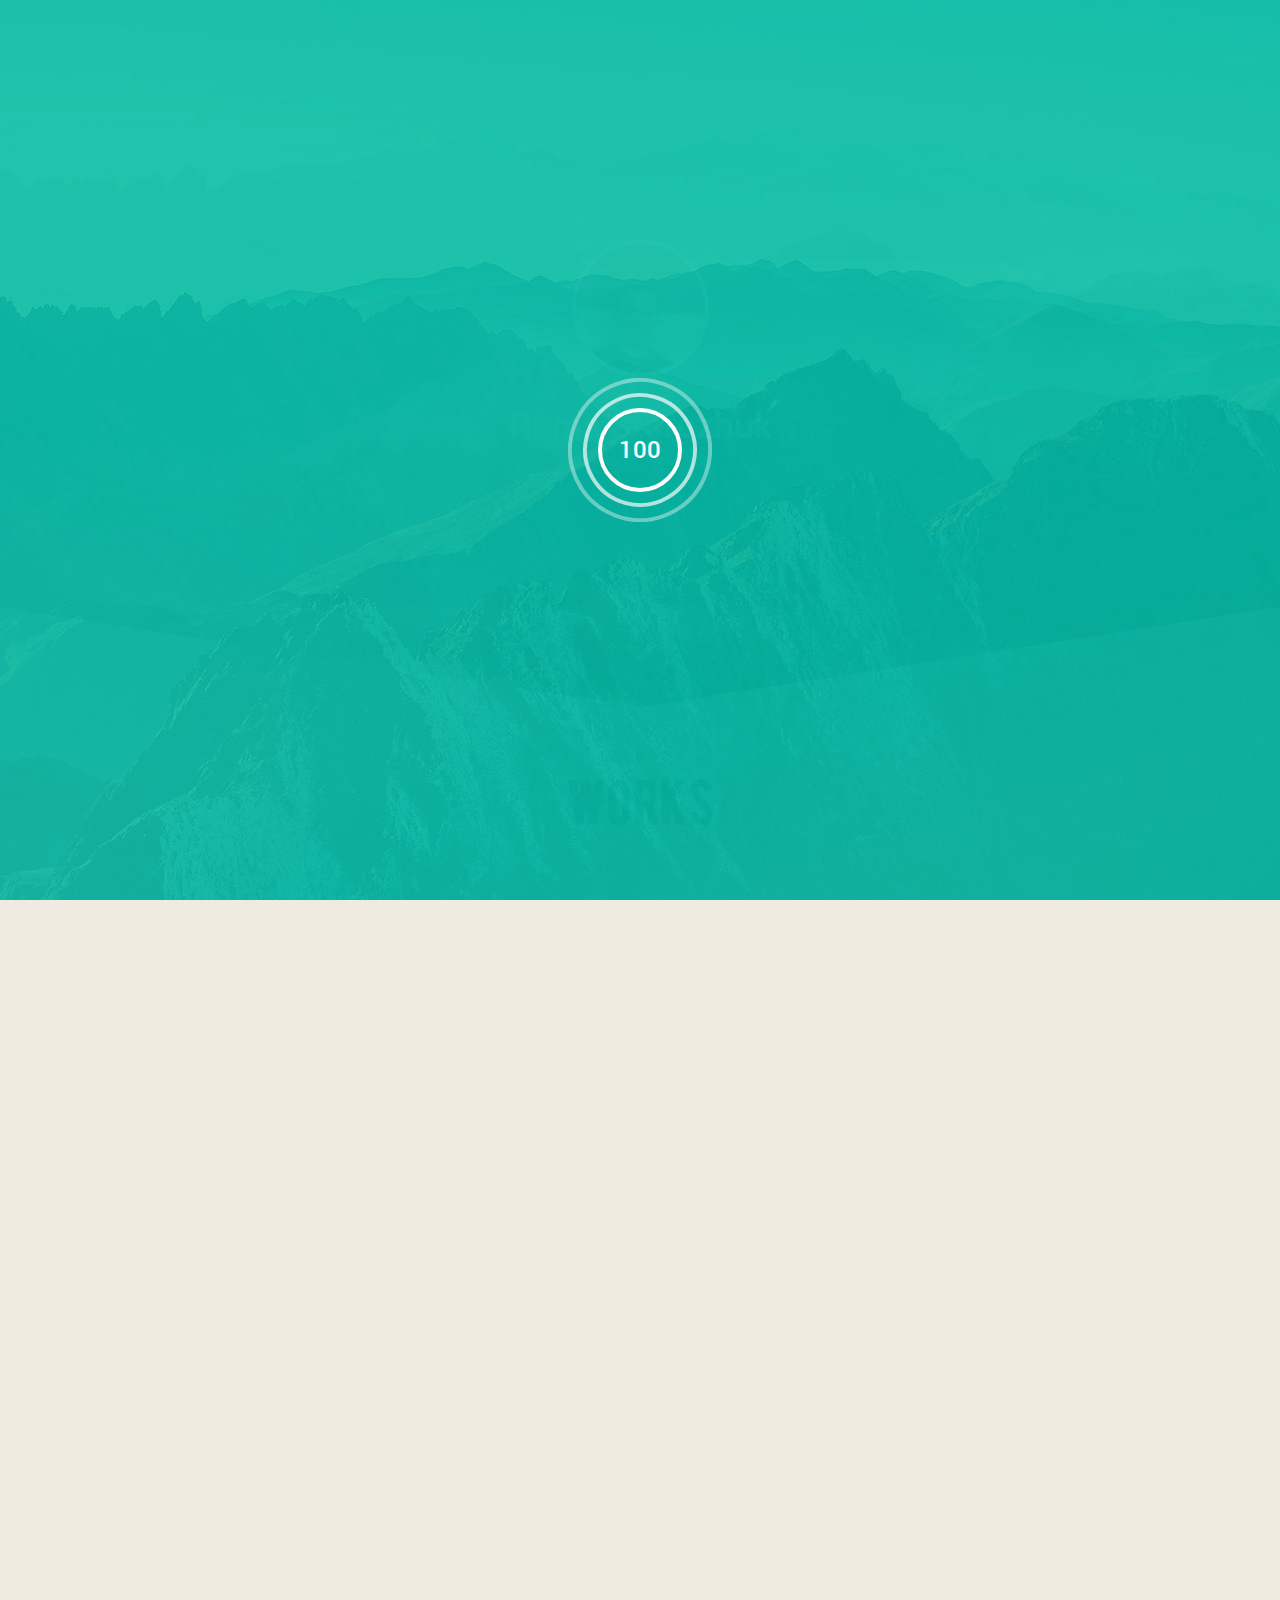
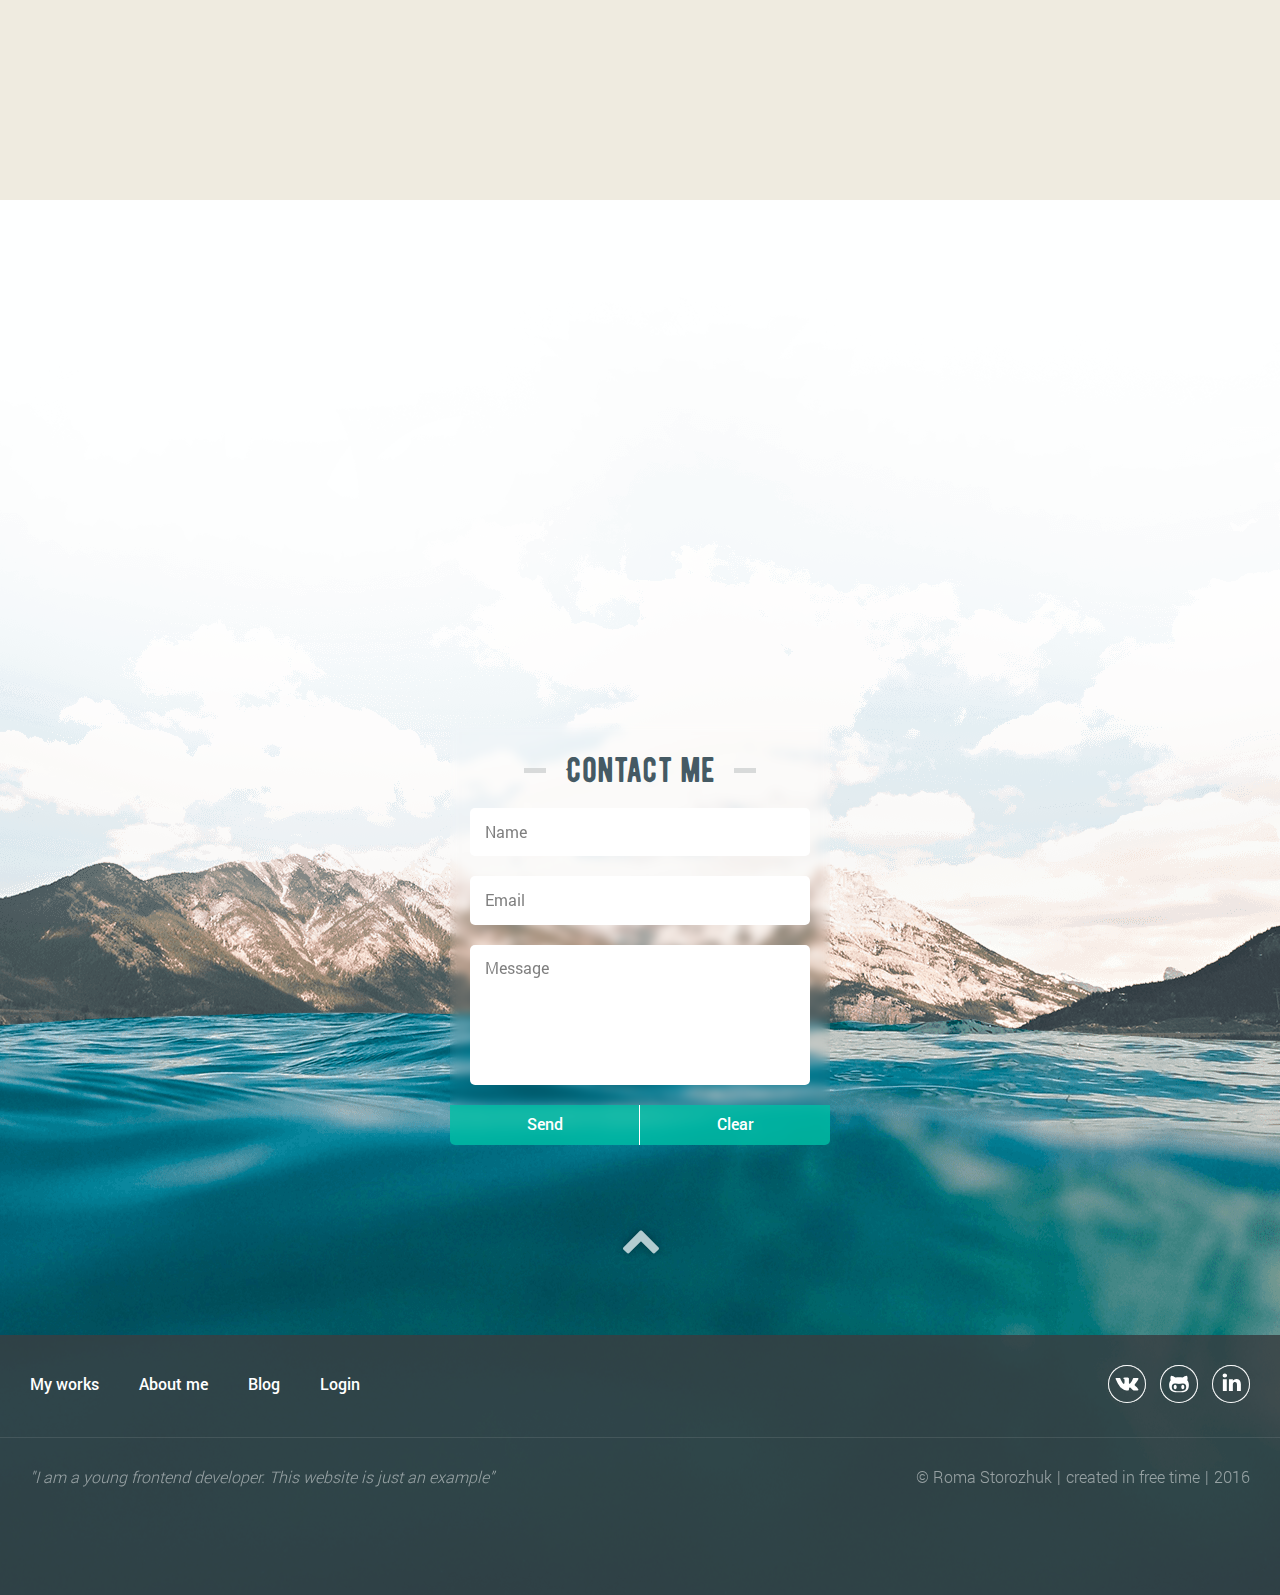
<file: works.html>
<!DOCTYPE html>
<html>
	<head>
		<meta charset="utf-8">
		<title>Roma's Portfolio</title>
		<meta content="" name="author">
		<meta content="" name="description">
		<meta content="" name="keywords">
		<meta content="width=device-width, initial-scale=1" name="viewport">
		<meta content="ie=edge" http-equiv="x-ua-compatible">
		<link rel="icon" type="image/png" href="assets/img/mount.png">
		<link rel="apple-touch-icon" href="assets/img/mount.png">
		<link rel="stylesheet" href="/assets/css/app.css"><!--[if lt IE 9]>
		<script src="http://cdnjs.cloudflare.com/ajax/libs/html5shiv/3.7.2/html5shiv.min.js"></script><![endif]-->
	</head>
	<body>
		<div id="preloader">
			<div id="preloader__progress">
				<div id="preloader-svg__percentage">0</div>
				<svg version="1.1" id="preloader-svg__img" xmlns="http://www.w3.org/2000/svg" xmlns:xlink="http://www.w3.org/1999/xlink" x="0px" y="0px" width="144px" height="144px" viewBox="0 0 144 144" enable-background="new 0 0 144 144" xml:space="preserve">
					<circle opacity="0.4" fill="none" stroke="#FFFFFF" stroke-width="4" stroke-dasharray="439.822971503" stroke-dashoffset="439.822971503" stroke-miterlimit="10" enable-background="new" cx="72" cy="72" r="70" transform="rotate(-160 72 72)" class="bar bar__outer"></circle>
					<circle opacity="0.7" fill="none" stroke="#FFFFFF" stroke-width="3.8938" stroke-dasharray="345.575191895" stroke-dashoffset="345.575191895" stroke-miterlimit="10" enable-background="new" cx="72" cy="72" r="55" transform="rotate(-120 72 72)" class="bar bar__center"></circle>
					<circle fill="none" stroke="#FFFFFF" stroke-width="4" stroke-miterlimit="10" stroke-dasharray="251.327412287" stroke-dashoffset="251.327412287" cx="72" cy="72" r="40" transform="rotate(-90 72 72)" class="bar bar__inner"></circle>
				</svg>
			</div>
		</div><!--[if lt IE 7]>
		<p class="browsehappy">You are using an <strong>old</strong> browser. Please <a href="http://browsehappy.com/">update it</a></p>
		<![endif]-->
		<div class="sprites-container"><?xml version="1.0" encoding="utf-8"?><svg xmlns="http://www.w3.org/2000/svg" xmlns:xlink="http://www.w3.org/1999/xlink"><symbol viewBox="0 0 1000 400" id="icon-about_bg_left" xmlns="http://www.w3.org/2000/svg"><path fill-rule="evenodd" clip-rule="evenodd" d="M0 0l1000 200v200H0V0z"/></symbol><symbol viewBox="0 0 1000 400" id="icon-about_bg_right" xmlns="http://www.w3.org/2000/svg"><path fill-rule="evenodd" clip-rule="evenodd" d="M0 200L1000 0v400H0V200z"/></symbol><symbol viewBox="0 0 498.161 175.44" id="icon-about_header" xmlns="http://www.w3.org/2000/svg"><path d="M154.836 122.604c-4.354 2.856-10.949 7.277-19.788 13.26.408.408.816.612 1.224.612.816 0 2.311-.679 4.488-2.04-.408.545-.478.953-.204 1.224a84.744 84.744 0 0 0 2.856-1.224 25.111 25.111 0 0 1-4.488 2.856l-1.428 1.632c-2.177.953-5.374 2.652-9.588 5.1-.274.137-.274.341 0 .612 7.478-3.535 13.598-6.866 18.36-9.996-1.09 1.224-2.722 2.856-4.896 4.896-1.361.682-3.538 1.836-6.528 3.468-2.177 1.906-5.374 4.488-9.588 7.752-1.09.683-3.605 1.703-7.548 3.061-.545.816-3.538 2.447-8.976 4.896-3.264 1.632-5.1 2.378-5.508 2.244-.274 0-.714-.137-1.326-.408-.612-.273-1.055-.407-1.326-.407-1.906 0-4.762.372-8.568 1.121-3.809.746-6.665 1.053-8.568.918 1.087 0 .032-.137-3.162-.407-3.197-.274-4.998-.408-5.406-.408.271.271 1.291.883 3.06 1.836-3.401-.137-5.374-.341-5.916-.612-2.314-1.09-6.257-3.876-11.832-8.363-1.632-1.633-2.518-2.582-2.652-2.856l-4.284.408a8.226 8.226 0 0 0-1.224 1.02L51 151.98c-.137.137-.204.376-.204.714 0 .341-.204.442-.612.306h-1.428c-.408-.134-.749-.204-1.02-.204.816 0 2.174-.372 4.08-1.122 1.903-.746 3.398-1.121 4.488-1.121.408.137.612 0 .612-.408 0-.68-.851-1.868-2.55-3.57-1.702-1.699-2.891-2.617-3.57-2.754-.408 0-1.09.274-2.04.816-.953.545-1.632.816-2.04.816-3.401-.134-8.297.137-14.688.816 0 .137.134.376.408.714.271.341.408.714.408 1.122-1.224-1.495-2.448-2.244-3.672-2.244-.408 0-.612.07-.612.204 0 .137.134.341.408.612-.682-.408-2.314-1.02-4.896-1.836-.137.137-.341.239-.612.306-.274.07-.478.172-.612.306 2.582 2.177 4.692 3.334 6.324 3.468l4.692.204c.134-.134.204-.271.204-.408 0-.134-.204-.204-.612-.204.95 0 2.04.341 3.264 1.02-.816 0-2.008.138-3.57.407-1.565.275-2.754.408-3.57.408-.408 0-1.361-.475-2.856-1.428-1.498-.95-2.381-1.428-2.652-1.428-.408 0-.58.07-.51.204.067.137-.102.204-.51.204-2.314-.134-6.461-2.652-12.444-7.548-.682-1.087-1.906-3.06-3.672-5.916-3.539-5.575-5.646-11.832-6.324-18.768C.204 111.725 0 108.869 0 107.1c0-.134.169-.475.51-1.02.338-.542.44-.95.306-1.224-.137-5.304 1.734-11.797 5.61-19.482 3.876-7.682 8.125-12.546 12.75-14.586.816-.134 1.766-.408 2.856-.816 3.398-2.311 5.304-3.331 5.712-3.06-1.224.408-2.518 1.294-3.876 2.652 1.087.816 2.244 1.224 3.468 1.224.816 0 1.664-.577 2.55-1.734.883-1.154 1.256-2.142 1.122-2.958.542 0 .883.137 1.02.408.408 0 .679-.408.816-1.224 0 .274.338.408 1.02.408.134 0 1.632-.781 4.488-2.346 2.856-1.562 4.622-2.48 5.304-2.754 1.632-.679 5.575-1.428 11.832-2.244 3.943-.542 5.712-.816 5.304-.816.408 0 1.02.274 1.836.816.816.545 1.358.886 1.632 1.02.408 0 1.02-.134 1.836-.408.816-.271 1.358-.408 1.632-.408.271 0 .714.102 1.326.306.612.204 1.052.306 1.326.306.408 0 .848-.134 1.326-.408.475-.271.848-.408 1.122-.408.271 0 .746.274 1.428.816.679.545 1.154.816 1.428.816 2.174.545 3.739.816 4.692.816.271 0 .577-.134.918-.408.338-.271.644-.408.918-.408.408 0 .816.07 1.224.204l.612.408c-.682 0-1.157.204-1.428.612l-.204.408c1.495.137 3.943.612 7.344 1.428l-.204 4.488-.816.816c-.408.408-.612.816-.612 1.224.134 0 .408.204.816.612-.408-.134-.886-.408-1.428-.816l-3.264 3.264.204 1.428c.408-.134 1.02-.542 1.836-1.224-.137 1.09.067 1.632.612 1.632.408.137.746.137 1.02 0h.612c-.274.408-.886 1.973-1.836 4.692 0 .408-1.09 2.04-3.264 4.896v1.836c1.224-2.04 3.397-4.896 6.528-8.568-2.314 5.712-4.284 10.133-5.916 13.26-.137.137-.07.341.204.612.271-.134.612-.408 1.02-.816 1.903-4.488 5.371-11.016 10.404-19.584h.816c-.137.408-.408 1.09-.816 2.04l.408.816 1.428-1.224c-.816 1.361-1.836 3.401-3.06 6.12.134.274.338.408.612.408 0-.816-.137-1.224-.408-1.224-.408 0-1.361 1.157-2.856 3.468L85.476 92.82c.134.274.134.682 0 1.224-.137.274-.274.749-.408 1.428l-.816-.816c-2.585 2.993-4.15 7.344-4.692 13.056l-1.224 12.036c-.274.816-.408 1.498-.408 2.04 0 .816.134 1.498.408 2.04.542-.408.816-1.087.816-2.04.542-1.766 1.154-4.284 1.836-7.548.271-1.903.679-4.826 1.224-8.772.134-.408 1.154-2.378 3.06-5.916.408-.816 1.291-2.923 2.652-6.324.95-2.311 2.244-4.214 3.876-5.712l.612 1.836c-2.314 3.538-4.896 11.494-7.752 23.868l.816.816c1.087-6.391 3.535-11.966 7.344-16.728-1.09 1.906-2.381 4.829-3.876 8.772-1.498 5.578-2.244 10.066-2.244 13.464-.137.545.067.816.612.816-.682 0 1.836-1.087 7.548-3.264v1.836c.271.137.612.204 1.02.204 1.358 0 5.167-1.699 11.424-5.1l-9.588 6.324c.408.274.746.408 1.02.408.542 0 1.087-.134 1.632-.408-.274.274-.749.816-1.428 1.632l-1.428-1.428-6.936 5.304c.542.137 1.428.478 2.652 1.02-.545 0-2.585.682-6.12 2.04 0 .816-.172 1.906-.51 3.264-.341 1.361-.51 2.448-.51 3.264-.137 1.361.612 2.62 2.244 3.774 1.632 1.157 3.194 1.804 4.692 1.938.408 0 .985-.067 1.734-.204.746-.134 1.326-.204 1.734-.204l16.32-6.732c-.274.274-1.702.953-4.284 2.04-1.769.816-2.926 1.906-3.468 3.264.134 0 .306.07.51.204.204.137.373.204.51.204l17.136-8.976c.95.274 2.448.478 4.488.612-.682-.134.612-.679 3.876-1.632l.612-.204c1.358-.271 3.602-1.02 6.732-2.244 6.254-3.943 9.655-6.05 10.2-6.324.408 0 .577.07.51.204-.07.137.032.204.306.204.679.137 1.358-.067 2.04-.612a6.76 6.76 0 0 0-2.04 3.06c-1.906.408-4.15 1.565-6.732 3.468-.137.137-.07.341.204.612 1.224-.542 5.03-2.311 11.424-5.304zm-149.94 2.652c-.953-2.99-1.428-4.622-1.428-4.896 0-1.224.542-1.766 1.632-1.632l-.204 6.528zm-.612-7.14h-.612v-3.06h.612v3.06zm17.34 27.948c-1.499-.679-3.809-2.244-6.936-4.692l.204-.612-.816.612-2.856-3.06c2.582 1.498 6.05 4.08 10.404 7.752zm12.852 7.548c-.545 1.766-1.769 2.582-3.672 2.448-1.498 0-4.013-1.225-7.548-3.672-2.585-1.767-4.488-3.127-5.712-4.081 2.856 1.631 7.207 3.875 13.056 6.732.134-.134.306-.235.51-.306.204-.067.373-.169.51-.307-.682-.949-1.906-2.039-3.672-3.264 3.398 1.77 5.234 2.723 5.508 2.855.408.003.746-.13 1.02-.405zm39.78-84.252h-3.468l.816 1.02c-.137.137-.479.204-1.02.204-.545-.542-.953-.883-1.224-1.02.271.408.408.749.408 1.02 0 .274-.204.479-.612.612-2.448-.542-3.468-.816-3.06-.816-1.361 0-2.993.612-4.896 1.836-6.528 4.217-10.678 7.752-12.444 10.608.408 0 .95.341 1.632 1.02 1.087-1.766 3.264-3.535 6.528-5.304 3.264-1.766 5.983-2.582 8.16-2.448.542 0 .883.07 1.02.204-4.762 1.224-9.588 3.672-14.484 7.344-.682.274-1.498.545-2.448.816-1.77 2.585-4.284 6.12-7.548 10.608-.137-.95 1.02-3.468 3.468-7.548-3.538 5.17-5.916 8.705-7.14 10.608-2.314 3.809-3.468 6.802-3.468 8.976-2.04 5.304-3.13 9.384-3.264 12.24 0 1.632.475 3.742 1.428 6.324 1.358 3.672 3.194 5.508 5.508 5.508 1.087.137 3.127-.408 6.12-1.632 2.99-1.224 5.03-1.836 6.12-1.836.408 0 .577.07.51.204-.07.137.102.274.51.408.408 0 .95-.236 1.632-.714.679-.475 1.154-.714 1.428-.714.542-1.087.883-3.194 1.02-6.324 1.087-16.862 4.692-30.326 10.812-40.392-.816 0-1.428.274-1.836.816v-1.632c0 .274-.274.682-.816 1.224l.204-2.856c1.224 0 2.04-.134 2.448-.408.408-.816.883-1.97 1.428-3.468h1.632c.134.274.204.612.204 1.02l-.408.816 5.1-6.324zm-33.66 82.824c-.408.408-.612.75-.612 1.021 0 .138.067.274.204.408-2.585-.134-4.625-.408-6.12-.816.134 0 .306-.169.51-.51.204-.338.373-.51.51-.51h1.836c.408.136 1.632.274 3.672.407zm-3.264-42.636l-.408-.408-1.224 1.632.612.408 1.02-1.632zm7.14 42.228c-.408 0-1.836-.408-4.284-1.224.95.137 2.174.407 3.672.815.271.276.475.409.612.409zm5.1-3.876h-4.284v-.612h4.284v.612zm4.896 7.752c-.816.271-1.906.679-3.264 1.224-.274-.137-.749-.545-1.428-1.224.134-1.633 1.699-2.378 4.692-2.244-.408 0-1.224.341-2.448 1.02l.816 1.021c.95-.001 1.495.066 1.632.203zm-2.652-7.752l-.204.612-1.428-.612v-.612l1.632.612zm4.08-39.372l-.408 3.468h-.816l.408-3.468h.816zm16.32-41.412l-.204-.612-1.02.612-.204.612 1.428-.612zm7.956-2.244c-1.498-.408-2.789-.612-3.876-.612-1.361-.134-3.13.204-5.304 1.02 1.087.816 1.632 1.498 1.632 2.04.679 0 1.358.137 2.04.408 1.224.816 1.903 1.224 2.04 1.224.408-.816.918-1.699 1.53-2.652.612-.95 1.256-1.428 1.938-1.428zm-2.652 6.324c.271 0 .408.07.408.204-.137.274-.408.682-.816 1.224l-1.632-1.02c.134.137.475.102 1.02-.102.542-.204.883-.306 1.02-.306zm-.816 67.932v-1.632h-.816v1.632h.816zm.204-2.652v-1.632h-.816v1.632h.816zm9.384-70.584c1.087.137.408.035-2.04-.306-2.448-.338-3.809-.51-4.08-.51-.408 1.361-1.224 2.789-2.448 4.284.679 0 1.087.137 1.224.408-.545.545-.816.886-.816 1.02.134 0 .338-.067.612-.204.271-.134.542-.204.816-.204.408 0 .612.172.612.51 0 .341.067.51.204.51-.274.274-.408.816-.408 1.632.542-.271 2.107-.746 4.692-1.428-.274 0-.478-.134-.612-.408.679-1.087 1.428-2.856 2.244-5.304zm-7.14 67.932l-.612-1.224-.612.204.612 1.02h.612zm5.1-87.312l-.204 5.508c0 2.314-1.02 3.742-3.06 4.284-1.224-1.358-1.836-3.535-1.836-6.528.134-2.99 1.154-4.418 3.06-4.284.542 0 1.224.341 2.04 1.02zm-2.04 21.216l-1.02 1.02-.408-.612 1.224-.816.204.408zm3.264 47.532h-.816l-1.02 6.12h.612l1.224-6.12zm4.08-42.024c-.682 0-1.428-.338-2.244-1.02.134 0 .408-.102.816-.306.408-.204.746-.306 1.02-.306 0 .408.067.749.204 1.02l.204.612zm2.856 20.604l-3.468 5.1-.612-.408 3.468-5.1.612.408zm-2.04 14.688l-1.224 4.284-.816-.204 1.428-4.08h.612zm18.972-50.184c0 .953-1.906 3.197-5.712 6.732-1.769-.542-4.15-1.562-7.14-3.06a87.403 87.403 0 0 0-1.428-2.652c.271-.408.475-1.224.612-2.448.134-1.495-.137-2.244-.816-2.244-.274 0-.58.07-.918.204-.341.137-.647.137-.918 0-1.361 0-2.722-1.358-4.08-4.08 1.903-2.174 3.876-3.194 5.916-3.06.271 0 .95.376 2.04 1.122 1.087.75 1.836 1.122 2.244 1.122.542.137 1.291.137 2.244 0 .95-.134 1.699-.204 2.244-.204 1.087.137 2.311 1.294 3.672 3.468 1.358 2.177 2.04 3.876 2.04 5.1zm-18.156 14.28h-1.02v-.612h1.02v.612zm6.12 8.772L94.86 84.66l-.612-.408 2.448-3.264.612.408zM96.9 78.54l-1.224 2.04-.612-.204 1.224-2.04.612.204zm2.244-.408l-1.224.816-.408-.408 1.224-1.02.408.612zm3.468 44.472a2.51 2.51 0 0 1-.612-1.02c-.274.137-.953.816-2.04 2.04.271.274.679.749 1.224 1.428 0-.542.475-1.358 1.428-2.448zm2.856.816l-1.836 1.632 1.632.204c0-1.087.067-1.699.204-1.836zm42.84-28.56c0 .274-.07.647-.204 1.122-.137.479-.204.784-.204.918h-2.04l-1.632-2.448c0 .274-.274.612-.816 1.02.679-.271 1.02-.883 1.02-1.836 0-.542-.07-1.393-.204-2.55-.137-1.154-.204-2.005-.204-2.55 0-.679.067-1.291.204-1.836l2.04.204c.271.953.542 2.856.816 5.712.816.816 1.224 1.565 1.224 2.244zm47.734 19.992c0 5.033-1.157 9.18-3.468 12.444-.816 1.224-1.906 3.13-3.264 5.712-.816 1.09-4.15 4.013-9.996 8.772.134-.408.475-1.02 1.02-1.836 0-.134.067-.204.204-.204h-1.02c1.087 0-.341.612-4.284 1.836.95-.542 2.311-1.495 4.08-2.856.134-.271.067-.542-.204-.816l-26.112 13.464c-.137-.542-.408-.815-.816-.815-1.906 0-7.344 1.973-16.32 5.915-.408.134-1.224.816-2.448 2.04 0-.953.134-1.428.408-1.428-.816.816-1.361 1.97-1.632 3.468-.274-.137-.816-.545-1.632-1.224-4.488 1.766-6.598 4.963-6.324 9.588-.274 0-.647-.172-1.122-.51-.478-.341-.851-.51-1.122-.51-.274.407-1.09 2.243-2.448 5.508h-1.02c-.137-1.361-.137-2.993 0-4.896-.274-.545-.612-.953-1.02-1.224-.274.271-.408.746-.408 1.428 0-.682-.204-1.157-.612-1.428-.274.271-1.02 1.291-2.244 3.06.134-2.313.134-3.809 0-4.487-.408 0-.682.203-.816.611-.274 1.225-.953 2.99-2.04 5.305-.137-.138-.341-1.225-.612-3.265-.408-1.498-.204-2.789.612-3.876-.953-1.09-1.903-1.632-2.856-1.632a9.41 9.41 0 0 0-1.836.204c-.679.134-1.224.204-1.632.204v-3.061c1.498-.273 3.468-.815 5.916-1.632.679-1.906 2.311-6.253 4.896-13.056 1.495-3.943 3.264-8.976 5.304-15.096v-.612c-.545.408-1.02 1.09-1.428 2.04 5.846-19.176 11.22-40.526 16.116-64.056 3.127-15.775 4.896-27.744 5.304-35.904v-4.488c0-1.903-.07-3.331-.204-4.284v-3.672c.271.953.816 2.244 1.632 3.876.816-1.358 1.224-2.856 1.224-4.488 0-1.224-.204-2.448-.612-3.672.134-.679.816-2.174 2.04-4.488-.408 4.217-.612 7.14-.612 8.772.408-.816 1.224-2.311 2.448-4.488.679-.816 1.766-1.903 3.264-3.264.271.274.746 1.09 1.428 2.448.271-.134.475-.612.612-1.428v1.428c1.224 0 2.107.137 2.652.408.271-.271.51-.714.714-1.326.204-.612.373-.985.51-1.122-.137.682-.137 2.04 0 4.08.95-.408 1.699-1.154 2.244-2.244l-1.224-1.428 3.672 2.448a9.458 9.458 0 0 0 1.02-4.284c.134.816.408 1.973.816 3.468.134-.816.475-1.632 1.02-2.448.271 1.498.883 3.742 1.836 6.732h.204c.134-2.04.612-4.622 1.428-7.752.679-1.358 1.699-2.04 3.06-2.04.816 0 1.699 1.224 2.652 3.672-1.77 0-2.856.816-3.264 2.448-.408 1.224-.408 2.722 0 4.488a83.33 83.33 0 0 1 1.02 12.852c0 6.936-1.02 13.534-3.06 19.788 0-.542-.274-1.154-.816-1.836-.408 2.04-1.157 5.1-2.244 9.18-.274-.271-.545-.408-.816-.408-.545 1.09-1.157 2.722-1.836 4.896.134.682.204 1.769.204 3.264-.545.682-1.294 1.836-2.244 3.468v-2.04c-.137-.134-.274 0-.408.408-.682 2.448-2.11 7.21-4.284 14.28 1.358-.134 4.214-.134 8.568 0 4.896.274 8.772.886 11.628 1.836 5.846 2.177 10.742 6.12 14.688 11.832 3.943 5.713 5.916 11.699 5.916 17.953zm-57.527-98.736c-.274.408-.545 1.565-.816 3.468-.408-.816-.953-2.174-1.632-4.08.542.545.883.816 1.02.816h1.02c.133-.134.27-.204.408-.204zm-.816 120.156h-.612l-1.02 2.448.612.204 1.02-2.652zm1.836-5.712c-.816.682-1.428 2.177-1.836 4.488-.274 0-.479.07-.612.204.134.274.338.612.612 1.02 1.223-2.856 1.836-4.759 1.836-5.712zm30.396-10.404c0-1.087-.408-2.652-1.224-4.692l-1.02 3.264c0-1.766-.612-4.08-1.836-6.936 0 1.361-.137 2.244-.408 2.652 0-.679-.816-1.766-2.448-3.264h1.632c-.682-2.174-4.354-3.264-11.016-3.264-2.585 0-4.15.545-4.692 1.632.95 0 2.378.341 4.284 1.02l-4.488 1.02c-1.361 4.217-3.401 10.2-6.12 17.952 0-.271.067-.408.204-.408.134.274.204.682.204 1.224 0 .682-.306 1.769-.918 3.264-.612 1.498-.918 2.381-.918 2.652.679-.816 1.358-1.903 2.04-3.264.271.274.338.478.204.612 0-.408-.274-.134-.816.816-.682 1.224-1.294 2.04-1.836 2.448l-.408.408c-.137 1.498-.408 2.722-.816 3.672 0-.679.408-1.02 1.224-1.02.271 1.09-.341 2.585-1.836 4.488h1.632c-.682.953-1.499 2.244-2.448 3.876 2.04-.679 4.214-2.04 6.528-4.08-1.498 1.09-2.585 1.498-3.264 1.224a29.124 29.124 0 0 1 2.448-1.836c-1.498.545-2.448.682-2.856.408 4.351-2.582 10.675-6.187 18.972-10.812l-4.284 1.224a271.647 271.647 0 0 1 7.752-5.508c3.127-2.311 4.896-4.622 5.304-6.936.815-1.903 1.224-2.515 1.224-1.836zm-24.073-7.956c-.408.137-.886.408-1.428.816-1.224 3.672-2.856 9.113-4.896 16.32l1.02.612 5.304-17.748zm-4.896 30.804l-.816 1.02-.612-.408 1.224-1.224.204.612zm2.245-129.744h-.612v-2.04h.612v2.04zm2.856 113.628l-1.224 2.244-.816-.204 1.428-2.244.612.204zm1.224-18.156c-1.361.682-2.04 1.224-2.04 1.632h1.632c-.001-.679.133-1.224.408-1.632zm-.816 2.652v-.816h-1.224v.816h1.224zm2.243-98.532h-.816l-.408-1.836h.612l.612 1.836zm2.244 100.776c-.816 0-1.428.479-1.836 1.428.271-1.358.679-2.378 1.224-3.06.001.682.204 1.224.612 1.632zM153.203.816l-.408.612-1.02-1.02.408-.408 1.02.816zm-.409 83.232v-1.224h-.816v1.224h.816zm.409-1.428v-1.428h-.816v1.428h.816zm.407-1.632v-2.04h-.612v2.04h.612zm.816 1.632l-.612-.204-.612 1.428.612.204.612-1.428zm4.693-7.14l-.612 2.244h-.612l.408-2.244h.816zm.407-.816h-.816v-1.428h.816v1.428zm4.896-10.812h-.612V62.22h.612v1.632zm8.161-28.356h-1.02V32.64h1.02v2.856zm.204-14.892h-.612V19.38h.612v1.224zm0 10.812h-.612V21.012h.612v10.404zm4.896 111.18l-2.04 1.02v-.612l1.836-1.02.204.612zm11.423-29.172c0-2.448-1.09-5.438-3.264-8.976 0 .682-.137 1.157-.408 1.428-.137-1.224-1.157-2.754-3.06-4.59-1.906-1.836-3.468-2.958-4.692-3.366 7.615 6.12 11.15 12.922 10.608 20.4.543-1.766.816-3.398.816-4.896zm-6.527-33.252l.612.612h1.428c-.545 0-.341-.271.612-.816 1.224.408 1.495 1.157.816 2.244-.682 1.499-.749 2.722-.204 3.672.679.408 1.495 1.157 2.448 2.244l3.06.612c1.358 0 1.766-.679 1.224-2.04.408-.271 1.02-1.699 1.836-4.284.542.545.883.816 1.02.816 1.766 0 2.652-.883 2.652-2.652 0-2.448-1.157-3.672-3.468-3.672-.137 0-.306.102-.51.306-.204.204-.376.306-.51.306-.137 0-.545-.236-1.224-.714-.682-.475-1.09-.714-1.224-.714-.682 0-1.836.478-3.468 1.428-.274.274-.886.749-1.836 1.428-.137 0-.204-.067-.204-.204 0-1.358-.545-2.04-1.632-2.04-.408 0-.886.408-1.428 1.224v2.244zm4.896 51l-.408-.408-3.876 4.08.204.408 4.08-4.08zm-1.429-48.144l.612-.204v.204l-.408.204-.204-.204zm106.487 9.996c0 2.448-1.021 6.053-3.061 10.812-.815 2.314-1.973 5.986-3.468 11.016-1.632 1.769-3.946 4.762-6.936 8.976l1.02-2.04c.816-1.495 1.087-2.378.816-2.652-1.09 1.498-2.585 3.946-4.488 7.344-.815.682-2.04 1.973-3.672 3.876a480.51 480.51 0 0 0-3.468 6.528c-3.538 5.033-7.481 9.113-11.832 12.24-7.481 5.578-12.444 8.364-14.893 8.364-.407 0-1.02-.137-1.836-.408-.815-.274-1.36-.408-1.632-.408-1.09 0-2.62.236-4.59.714-1.973.476-3.503.715-4.59.715-4.08 0-8.434-2.178-13.056-6.528l-4.08-.816c-.137.408-.204.953-.204 1.633 0 .682.067 1.498.204 2.447a389.666 389.666 0 0 0-5.508-6.936c-.137-.679-.478-1.903-1.02-3.672l-1.224-.816c-.274-1.766-.682-4.488-1.224-8.16.679-.816 1.02-1.428 1.02-1.836-1.361-3.127-2.244-5.779-2.652-7.956.408-.408.408-4.08 0-11.016 1.224-9.926 3.739-19.718 7.548-29.376 1.495-4.214 4.418-8.635 8.772-13.26 4.622-5.438 8.772-8.568 12.444-9.384.542 0 3.127-1.087 7.752-3.264-9.384 3.809-16.865 9.725-22.439 17.748-.137.137 0 .408.408.816l1.02-.816c-1.769 1.906-3.197 4.217-4.284 6.936l.816.408c4.214-5.846 11.083-12.036 20.604-18.564-.407 0-1.564.341-3.468 1.02 8.702-5.167 15.434-7.682 20.196-7.548-.138 0-.408.204-.816.612.408.274.883.408 1.428.408.68 0 1.699-.134 3.061-.408 1.357-.271 2.378-.408 3.06-.408.408 0 1.326.478 2.754 1.428 1.429.953 2.276 1.428 2.551 1.428.542 0 .78-.102.714-.306-.07-.204.031-.306.306-.306.408.137.985.581 1.734 1.326.746.749 2.754 2.958 6.018 6.63.542 1.224 1.903 2.856 4.08 4.896l.816-.816c-.953-.408-1.326-.95-1.122-1.632.204-.679.031-1.224-.51-1.632 2.174 0 3.806.478 4.896 1.428.816-.95 1.224-1.562 1.224-1.836.542 1.498 1.633 3.06 3.265 4.692.949 1.09 2.378 4.558 4.284 10.404 0 .545.066 1.428.203 2.652.271.545.884 1.09 1.837 1.632.814 1.223 1.222 2.447 1.222 3.671zM223.173 71.4l-2.652 2.856-.204-.612 2.448-2.448.408.204zm3.264-2.04l-2.652 2.04-.204-.816 2.448-1.836.408.612zm32.436 19.584c-1.361-2.04-2.177-3.602-2.448-4.692-1.769 1.224-4.625 3.538-8.567 6.936.134-.816.679-1.836 1.632-3.06-6.257 7.752-10.813 16.39-13.668 25.908-.545-.816-.887-1.224-1.021-1.224-.953 0-1.871 1.632-2.754 4.896-.886 3.264-1.326 5.578-1.326 6.936 0 2.722.612 6.257 1.836 10.608 5.438-1.495 10.676-5.508 15.708-12.036 5.03-6.528 7.479-12.444 7.345-17.748.542.274.949-.134 1.224-1.224l.612-1.428a61.6 61.6 0 0 1-3.468-1.428c.134-.679.203-1.224.203-1.632 0-1.358-2.177-2.582-6.527-3.672l5.1-.204c.679.274 1.632.886 2.856 1.836.134-.408.338-.883.611-1.428-.815 0-1.294-.067-1.428-.204.679-.679.95-1.224.816-1.632-.545-.408-1.294-.95-2.244-1.632 2.04-.679 3.397-1.562 4.08-2.652-.408-.542-.953-1.154-1.632-1.836.407 0 .949.102 1.632.306.679.204 1.153.306 1.428.306zM240.716 59.16h-1.224v-.816h1.224v.816zm8.773.204c-1.498.408-4.559 1.428-9.18 3.06h1.836c.815.137 3.264-.883 7.344-3.06zm-6.12-1.224h-1.224v-.816h1.224v.816zm8.975 43.86h-1.02v-.816h1.02V102zm36.313-33.456h-.816v-1.836h.816v1.836zm87.922 96.9c-.407-.138-1.156-.172-2.243-.103-1.091.067-1.837.103-2.244.103-.274 0-1.056-1.09-2.347-3.265-1.294-2.177-2.008-3.334-2.142-3.468-.953.542-1.498 1.087-1.632 1.632-.138.68.408 1.836 1.632 3.469a5.06 5.06 0 0 0 0 2.855c-.274 1.495-1.09 2.244-2.448 2.244-.408 0-.714-.07-.918-.204-.204-.137-.376-.204-.51-.204a2.495 2.495 0 0 0-.612 1.021c0 .271.067.475.204.611l-1.02-1.02c-.953 0-1.498.408-1.633 1.224l-.203 1.836c-.408 0-.953-.137-1.633-.407-.682-.274-1.294-.408-1.836-.408.408.542.883 1.357 1.429 2.448l-.204 1.632h-1.632c-.683-1.77-1.77-4.421-3.265-7.956-2.313.679-3.809 1.087-4.487 1.224-1.906 0-2.789-3.468-2.652-10.404 0-.952.066-4.487.204-10.607-.138.274-.408.682-.816 1.224-1.361.545-3.13 1.361-5.304 2.448-5.712 2.04-9.929 3.13-12.648 3.265l-5.304.203c-1.224 0-3.264-.679-6.12-2.04-.545-.271-1.224-.679-2.04-1.224-6.665-2.856-11.22-8.772-13.668-17.748-1.906-7.478-2.177-15.638-.815-24.48.134-.816.306-2.107.51-3.876.204-1.766.373-3.194.51-4.284.271-1.632 2.923-9.314 7.956-23.052 1.903-5.03 4.01-8.431 6.324-10.2.134 1.09.408 2.518.815 4.284.134-.134 1.225-1.495 3.265-4.08 1.632-2.311 2.923-3.468 3.876-3.468.542 0 1.153.137 1.836.408.134.274.271.612.408 1.02l-.204 1.428c.134.545.407 1.428.815 2.652.816 2.04 2.107 2.993 3.876 2.856-1.09.137.338-.475 4.284-1.836.134.545.134 1.498 0 2.856-.274 1.498-.749 3.264-1.428 5.304-.138.408-.138.886 0 1.428-.683 3.264-1.77 7.685-3.264 13.26-.408 1.361-.546 2.585-.408 3.672l.204.612c-1.361 7.752-1.906 13.601-1.633 17.544.408 6.257 2.516 12.31 6.324 18.156l-.204.408c.816.137 1.767.545 2.856 1.224.134.274.338.408.612.408.541 0 3.397-1.562 8.567-4.692.408 0 .746.204 1.021.612-.683 1.09-1.295 1.769-1.836 2.04.134.137.407.274.815.408 0 .816.746 1.632 2.244 2.448.542-1.766 1.087-4.418 1.632-7.956-.273-.679-.408-1.087-.408-1.224l.816-1.02c.95-9.247 4.351-22.099 10.2-38.556 1.766-4.896 4.555-11.762 8.364-20.604l1.02 1.02c-.682 1.632-1.428 3.605-2.244 5.916l-.612 3.06c-.137.274.067.408.612.408 1.087 0 2.276-1.224 3.57-3.672 1.291-2.448 2.005-3.672 2.142-3.672.542 0 .95.07 1.225.204l.204.204 1.428-3.672c-.138.953-.138 2.04 0 3.264.815-.408 1.632-1.766 2.448-4.08l2.04-.816c1.357 1.361 1.97 2.11 1.836 2.244.541 0 .78-.067.714-.204-.07-.134.031-.204.306-.204.408 0 .816.479 1.224 1.428.408.953.746 1.498 1.021 1.632-.137.408-.683 1.294-1.632 2.652-.408.816-.408 1.702 0 2.652-.138.137-.07.341.204.612.815-.271 1.97-1.087 3.468-2.448l-.204.612c.134.137.338.478.612 1.02a23.866 23.866 0 0 0-1.021 3.672c-.274 1.906-.478 4.08-.612 6.528l.408.204c.134-.542.476-1.02 1.021-1.428-.274.953-2.519 9.658-6.732 26.112-1.906 7.752-3.06 14.621-3.468 20.604-.137 1.498-.683 4.625-1.632 9.384-.138.408 0 .886.408 1.428l-.204 1.428c-.274.137-.612.204-1.021.204s-.749-.134-1.02-.408l-1.429.204c-2.312 12.51-.951 19.787 4.082 21.827zM337.615 81.6l-2.04 5.712c-1.498 4.762-2.381 7.685-2.651 8.772-.138.953-.274 2.381-.408 4.284-.545 2.177-1.361 3.742-2.448 4.692-.682-4.08-.815-7.411-.408-9.996.271-1.224.816-3.127 1.632-5.712.816-2.582 1.291-4.351 1.429-5.304.542-1.632 1.495-3.876 2.855-6.732.134.274.408.612.816 1.02.542-.542 1.153-.816 1.836-.816l-.613 4.08zm59.157 50.388c-.273 1.498-.886 2.177-1.836 2.04-.273 0-1.294-.95-3.06-2.856.134-.816-.408-1.766-1.632-2.856-.138-.816-.204-1.291-.204-1.428.408 0 .816.274 1.224.816l1.632-1.224c.68-.542 1.154-.816 1.429-.816 1.495.274 2.31 2.381 2.447 6.324zm-2.651-101.592c0 .274-.103.612-.307 1.02-.203.408-.306.682-.306.816a5.226 5.226 0 0 0-2.04 0c-.545-.542-.749-.883-.611-1.02 0-.271.203-.781.611-1.53.408-.746.612-1.256.612-1.53.542 0 1.357.137 2.448.408l-.407 1.836zm103.836 34.476l-3.876 1.836c-.137.545.338 1.157 1.428 1.836 0 .274-.274.682-.815 1.224-2.448.274-5.986.478-10.608.612-.816 0-1.565.274-2.244.816 1.087.274 2.244.545 3.468.816 1.225.137 2.448.204 3.672.204-1.498.274-3.741.612-6.731 1.02-1.361.545-3.334 1.09-5.916 1.632.134.274.338.341.612.204 2.311-.271 3.602-.408 3.876-.408.949 0 4.214-.134 9.792-.408l.815.408-1.43 1.02-25.704 2.856c-9.384.953-17.885 1.565-25.5 1.836l-.408.408c-.137.137-1.564 4.15-4.284 12.036-1.769 5.17-2.992 9.725-3.672 13.668-2.04 13.33-1.157 24.005 2.652 32.028 7.07-4.214 10.404-6.324 9.996-6.324.542 0 1.428.714 2.652 2.142 1.224 1.428 2.106 2.212 2.651 2.346.271 0 .408-.067.408-.204 0-.134.134-.134.408 0 .271.137.679.545 1.224 1.224.816-.679 5.167-2.99 13.056-6.936-7.889 8.705-17.136 15.029-27.743 18.972-.546.273-.816.545-.816.816l.408.611c2.719-.134 9.518-3.398 20.399-9.792l-10.607 7.956c-6.803 4.896-11.29 7.14-13.464 6.732-.408 0-1.53-.816-3.366-2.448s-2.824-2.652-2.958-3.06c-1.361.407-2.11 1.156-2.244 2.243l-2.448-.407c-1.36-.271-4.487-4.147-9.384-11.628-1.906-2.99-2.855-8.906-2.855-17.748.134-6.391.679-12.648 1.632-18.768.271-1.766 2.04-9.247 5.304-22.44-3.401.545-5.916.682-7.548.408-.953-.134-2.519-.679-4.692-1.632-2.177-.95-3.876-1.495-5.1-1.632l-5.508-.816h-.816c0-.408.204-.883.612-1.428 1.224-.408 2.311-.542 3.264-.408a104.4 104.4 0 0 0 2.652.612c1.224.274 2.106.478 2.651.612l.612-.408c-.274-.408-1.157-1.02-2.652-1.836.68 0 1.837-.067 3.469-.204-3.946-3.943-6.258-5.983-6.937-6.12-.408 0-1.702.137-3.876.408.134-.408.476-.542 1.021-.408.134-.134 0-.408-.408-.816l3.264-3.264c2.856 0 4.352-.475 4.488-1.428.271-1.224.066-1.836-.612-1.836-1.09-.134-1.973-.612-2.651-1.428 1.224-.134 3.06-.475 5.508-1.02l-.612-.816c.816-.408 2.107-1.087 3.876-2.04.271-.408.204-.612-.204-.612.816.137 1.291.408 1.428.816.95-.271 1.563-1.087 1.837-2.448.949-.408 2.311-.746 4.079-1.02 2.582-.271 6.458-.746 11.629-1.428.541-1.087 2.174-5.846 4.896-14.28l.408-2.856c.134-.542.746-1.903 1.836-4.08l.204-2.04c.408-1.087 1.153-2.786 2.244-5.1.134-.542.407-1.358.815-2.448 1.087-1.224 1.836-2.378 2.244-3.468a156.228 156.228 0 0 1 5.508 3.876c.816-.679 1.97-1.632 3.469-2.856 0 .545.541 2.11 1.632 4.692a598.456 598.456 0 0 0 2.651-6.12l1.021.408c0 1.09.475 2.789 1.428 5.1.271 1.906.408 3.946.408 6.12 0 3.401.134 4.966.408 4.692l-.408 1.836h-.612c-.815 3.401-2.177 8.501-4.08 15.3.134.274.338.612.612 1.02.271 0 .612-.204 1.02-.612-.137.545.067.886.612 1.02.95.137 2.515 0 4.692-.408 1.902.137 4.963.204 9.18.204 5.304 0 8.364-.067 9.18-.204-.815 1.498-1.836 2.177-3.06 2.04l-3.061-.408-.611.204c.408.545 1.02.886 1.836 1.02.542 0 1.428-.134 2.652-.408 1.224-.271 2.106-.338 2.651-.204.271 0 .338.137.204.408-.137.274 0 .408.408.408-.953-.134 1.699-.542 7.956-1.224h9.588c-.408 0-1.326.306-2.754.918s-2.346.851-2.754.714c-2.993-.408-5.646-.204-7.956.612.408.545.815.816 1.224.816 6.391 1.09 8.977 1.361 7.752.816.408.545 1.495 1.973 3.265 4.284 0 .408.066.816.203 1.224 1.087.545 1.429.75 1.021.612.95.137 2.855.137 5.712 0l.408.408-.206 1.225zm-103.224 9.996l-2.856-.408a5.003 5.003 0 0 0 1.224-.612c.541.682 1.086 1.02 1.632 1.02zm37.739-57.936c-.815.545-1.294.816-1.428.816l-2.448-.408c-.137-.134-.306-.408-.51-.816-.204-.408-.376-.679-.51-.816-.816.137-1.498.647-2.04 1.53-.545.886-.683 1.6-.408 2.142.95 3.13.746 5.304-.612 6.528a492.466 492.466 0 0 1-5.304 3.468c-4.217.274-6.19.479-5.916.612-.816-.134-1.428-.644-1.836-1.53-.408-.883-.408-1.734 0-2.55-.408-.542-.953-1.428-1.632-2.652a668.31 668.31 0 0 0-.612-5.712c-.953.816-1.702 1.157-2.244 1.02-3.4-.542-4.829-2.311-4.284-5.304.271-1.495 1.225-2.923 2.856-4.284 1.632-1.358 3.194-1.903 4.692-1.632.271 0 .611.137 1.02.408.408.274.746.479 1.021.612.271 0 1.153-.306 2.651-.918 1.495-.612 2.378-.848 2.652-.714 1.087.137 3.06 1.294 5.916 3.468.542.816 1.562 2.04 3.06 3.672.408-.816 1.087-1.766 2.04-2.856.816-.679 1.495-.95 2.04-.816.95.137 1.766 1.02 2.448 2.652l-.612 4.08zm-19.176 18.564l-3.672-1.428.204-.408 3.468 1.224v.612zm3.061 9.18c-.274 1.361-1.021 1.906-2.244 1.632-2.178-.271-3.605-1.358-4.284-3.264.679-1.495 1.495-2.174 2.448-2.04 2.989.408 4.35 1.632 4.08 3.672zm8.363-23.46l-.408-.612-.407.204.407.612.408-.204zm6.733 4.284l-7.548 22.236 6.12-24.48c.27.137.745.886 1.428 2.244zm4.284 94.656c-.683 0-1.157-.338-1.429-1.02-.407-1.495-.478-3.06-.204-4.692-.137 1.09 1.087-3.672 3.673-14.28-.408 1.906-.715 5.135-.918 9.69-.204 4.558-.58 7.991-1.122 10.302zm15.504-74.052l-.816 3.264h-.815l1.02-3.468.611.204zm2.244-24.888h-.612l.204-.816h.611l-.203.816zm12.443.816c-.137 1.361-1.224 2.518-3.264 3.468-.408-.542-.612-.95-.612-1.224.134-.542.645-1.291 1.53-2.244.883-.95 1.597-1.495 2.142-1.632.272.408.338.953.204 1.632zm25.5.204c-1.224.816-2.177 1.157-2.855 1.02l-.408-.408.204-1.224c.271-.271 1.224-.746 2.855-1.428l.612.408-.408 1.632z"/></symbol><symbol viewBox="0 0 2000 400" id="icon-bg" xmlns="http://www.w3.org/2000/svg"><path fill-rule="evenodd" clip-rule="evenodd" d="M2000 400V0L1000 200 0 0v400z"/></symbol><symbol viewBox="0 0 302.193 208.012" id="icon-blog_header" xmlns="http://www.w3.org/2000/svg"><path d="M71.806 90.643c0 3.972-.913 7.245-2.737 9.821-.644.966-1.504 2.471-2.576 4.508-.644.86-3.275 3.167-7.889 6.923.106-.322.375-.805.805-1.449 0-.105.053-.161.161-.161h-.805c.858 0-.269.483-3.381 1.449.75-.428 1.824-1.18 3.22-2.254.106-.214.053-.428-.161-.644l-20.608 10.626c-.108-.428-.322-.644-.644-.644-1.504 0-5.796 1.557-12.88 4.669-.322.105-.966.645-1.932 1.61 0-.752.106-1.127.322-1.127-.644.644-1.074 1.555-1.288 2.736-.216-.107-.644-.43-1.288-.966-3.542 1.394-5.207 3.917-4.991 7.567-.216 0-.511-.136-.886-.402-.377-.27-.671-.402-.885-.402-.216.321-.86 1.771-1.932 4.347h-.805c-.108-1.074-.108-2.362 0-3.864-.216-.43-.483-.752-.805-.966-.216.214-.322.589-.322 1.127 0-.538-.161-.913-.483-1.127-.216.214-.805 1.019-1.771 2.415.105-1.826.105-3.006 0-3.542-.322 0-.539.161-.644.483-.216.966-.752 2.359-1.61 4.186-.108-.108-.269-.966-.483-2.576-.322-1.183-.161-2.201.483-3.059-.752-.86-1.502-1.288-2.254-1.288-.428 0-.911.053-1.449.161-.536.105-.966.161-1.288.161v-2.415c1.183-.217 2.737-.645 4.669-1.288.536-1.505 1.824-4.936 3.864-10.304 1.18-3.112 2.576-7.084 4.186-11.914v-.483c-.43.322-.805.86-1.127 1.61 4.613-15.134 8.855-31.984 12.719-50.554 2.468-12.45 3.864-21.896 4.186-28.336v-3.542c0-1.501-.055-2.629-.161-3.381v-2.898c.214.752.644 1.771 1.288 3.059a6.752 6.752 0 0 0 .966-3.542c0-.966-.161-1.932-.483-2.898.106-.536.644-1.716 1.61-3.542-.322 3.328-.483 5.635-.483 6.923.322-.644.966-1.824 1.932-3.542.536-.644 1.394-1.502 2.576-2.576.214.216.588.86 1.127 1.932.214-.105.375-.483.483-1.127v1.127c.966 0 1.663.108 2.093.322.214-.214.402-.563.563-1.046.161-.483.294-.777.402-.885-.108.538-.108 1.61 0 3.22.75-.322 1.341-.911 1.771-1.771l-.966-1.127 2.898 1.932a7.465 7.465 0 0 0 .805-3.381c.106.644.322 1.557.644 2.737.106-.644.375-1.288.805-1.932.214 1.183.697 2.954 1.449 5.313h.161c.106-1.61.483-3.647 1.127-6.118.536-1.072 1.341-1.61 2.415-1.61.644 0 1.341.966 2.093 2.898-1.396 0-2.254.644-2.576 1.932-.322.966-.322 2.148 0 3.542.536 3.437.805 6.817.805 10.143 0 5.474-.805 10.681-2.415 15.617 0-.428-.216-.911-.644-1.449-.322 1.61-.913 4.025-1.771 7.245-.216-.214-.43-.322-.644-.322-.43.86-.913 2.148-1.449 3.864.106.538.161 1.396.161 2.576-.43.538-1.021 1.449-1.771 2.737v-1.61c-.108-.106-.216 0-.322.322-.539 1.932-1.666 5.69-3.381 11.27 1.072-.105 3.326-.105 6.762 0 3.864.216 6.923.699 9.177 1.449 4.614 1.718 8.478 4.83 11.592 9.338 3.113 4.507 4.67 9.232 4.67 14.167zM26.404 12.719c-.216.322-.43 1.235-.644 2.737-.322-.644-.752-1.716-1.288-3.22.428.43.697.644.805.644h.805c.106-.106.214-.161.322-.161zm-.644 94.829h-.483l-.805 1.932.483.161.805-2.093zm1.449-4.508c-.644.538-1.127 1.718-1.449 3.542-.216 0-.377.055-.483.161.105.216.267.483.483.805.966-2.254 1.449-3.756 1.449-4.508zm23.989-8.211c0-.858-.322-2.093-.966-3.703l-.805 2.576c0-1.394-.483-3.22-1.449-5.474 0 1.074-.108 1.771-.322 2.093 0-.536-.644-1.394-1.932-2.576h1.288c-.539-1.716-3.437-2.576-8.694-2.576-2.041 0-3.275.43-3.703 1.288.75 0 1.876.269 3.381.805l-3.542.805c-1.074 3.328-2.684 8.05-4.83 14.168 0-.214.053-.322.161-.322.105.216.161.538.161.966 0 .539-.242 1.396-.725 2.576-.483 1.182-.725 1.879-.725 2.093.536-.644 1.072-1.501 1.61-2.576.214.216.267.377.161.483 0-.322-.216-.106-.644.644-.538.966-1.021 1.61-1.449 1.932l-.322.322c-.108 1.182-.322 2.148-.644 2.898 0-.536.322-.805.966-.805.214.86-.27 2.041-1.449 3.542h1.288c-.539.752-1.183 1.771-1.932 3.059 1.61-.536 3.326-1.61 5.152-3.22-1.182.86-2.04 1.182-2.576.966a22.932 22.932 0 0 1 1.932-1.449c-1.183.43-1.932.538-2.254.322 3.434-2.038 8.425-4.883 14.973-8.533l-3.381.966a214.42 214.42 0 0 1 6.118-4.347c2.468-1.824 3.864-3.647 4.186-5.474.645-1.502.967-1.985.967-1.449zM32.2 88.55c-.322.108-.699.322-1.127.644-.966 2.898-2.254 7.192-3.864 12.88l.805.483L32.2 88.55zm-3.864 24.311l-.644.805-.483-.322.966-.966.161.483zm1.771-102.396h-.483v-1.61h.483v1.61zm2.254 89.677l-.966 1.771-.644-.161 1.127-1.771.483.161zm.966-14.329c-1.074.539-1.61.966-1.61 1.288h1.288c0-.536.106-.966.322-1.288zm-.644 2.093v-.644h-.966v.644h.966zm1.771-77.763h-.644l-.322-1.449h.483l.483 1.449zm1.771 79.534c-.644 0-1.127.377-1.449 1.127.213-1.072.536-1.877.966-2.415 0 .538.161.966.483 1.288zM37.996.644l-.322.483-.805-.805.322-.322.805.644zm-.322 65.688v-.966h-.644v.966h.644zm.322-1.127v-1.127h-.644v1.127h.644zm.322-1.288v-1.61h-.483v1.61h.483zm.644 1.288l-.483-.161-.483 1.127.483.161.483-1.127zm3.703-5.635l-.483 1.771h-.483l.322-1.771h.644zm.322-.644h-.644v-1.127h.644v1.127zm3.864-8.533h-.483v-1.288h.483v1.288zm6.44-22.379h-.805V25.76h.805v2.254zm.161-11.753h-.483v-.966h.483v.966zm0 8.533h-.483v-8.211h.483v8.211zm3.864 87.745l-1.61.805v-.483l1.449-.805.161.483zm9.016-23.023c0-1.932-.86-4.292-2.576-7.084 0 .538-.108.913-.322 1.127-.108-.966-.913-2.174-2.415-3.623-1.504-1.449-2.737-2.334-3.703-2.657 6.01 4.83 8.8 10.199 8.372 16.1.428-1.393.644-2.681.644-3.863zM61.18 63.273l.483.483h1.127c-.43 0-.269-.214.483-.644.966.322 1.18.914.644 1.771-.538 1.183-.591 2.148-.161 2.898.536.322 1.18.914 1.932 1.771l2.415.483c1.072 0 1.394-.536.966-1.61.322-.214.805-1.341 1.449-3.381.428.43.697.644.805.644 1.394 0 2.093-.697 2.093-2.093 0-1.932-.913-2.898-2.737-2.898-.108 0-.242.081-.402.242-.161.161-.297.242-.403.242-.108 0-.43-.187-.966-.563-.539-.375-.86-.563-.966-.563-.538 0-1.449.377-2.737 1.127-.216.216-.699.591-1.449 1.127-.108 0-.161-.053-.161-.161 0-1.072-.43-1.61-1.288-1.61-.322 0-.699.322-1.127.966v1.769zm3.864 40.25l-.322-.322-3.059 3.22.161.322 3.22-3.22zm-1.127-37.996l.483-.161v.161l-.322.161-.161-.161zm45.079 37.513c-.538.43-2.523 1.557-5.957 3.381.214.43.375.644.483.644.428 0 .805-.161 1.127-.483-.108.322-.161.538-.161.644-.216.108-.108.161.322.161.322 0 .536-.161.644-.483.322.644.428 1.344.322 2.093-.108.752-.27 1.235-.483 1.449-1.826.644-3.919 1.987-6.279 4.025-.108 0-.322-.106-.644-.322-.322-.214-.591-.322-.805-.322-.538-.106-1.449.269-2.737 1.127l-.161.966a8.343 8.343 0 0 0-1.932 1.127c-.217.108-.108.161.322.161.428.108 1.127-.053 2.093-.483a90.3 90.3 0 0 1-2.576.805c-.322.43-.752.966-1.288 1.61-.644-.106-1.61-.106-2.898 0a31.808 31.808 0 0 1-3.381 1.61c-1.396.86-2.31 1.771-2.737 2.737.106-.538-.055-1.127-.483-1.771-.752.539-1.127 1.127-1.127 1.771-.108.536-.055.966.161 1.288l-.644-.805c-.539.535-1.288 1.449-2.254 2.736-.108-.216-.322-.538-.644-.966-.966 0-1.504.483-1.61 1.449a22.398 22.398 0 0 0-.161 2.415v.483h-1.127c0-.322.105-.645.322-.967v-1.127c.105-.321.053-.805-.161-1.448l-2.576 2.093c-1.394-.108-2.415-.86-3.059-2.254l-.966.805a2.35 2.35 0 0 0-.483-1.449 1.885 1.885 0 0 0-.322.483 1.821 1.821 0 0 1-.322.482c0-.43.27-1.182.805-2.254l-.483-.321c-.322.428-.697.91-1.127 1.448 0-.321.161-1.127.483-2.415.108-1.288-.214-1.932-.966-1.932-.322-.105-.911 0-1.771.322 0 .322.055.591.161.805l.805-.483c.322 0 .055.377-.805 1.127 0-.645-.267-1.233-.805-1.771 0-.105-.106-.053-.322.161v2.415c-.105-.645-.105-1.394 0-2.254-.105-.106-.375-.161-.805-.161a.545.545 0 0 0-.483.241c-.105.161-.214.242-.322.242a.705.705 0 0 0 .402-.483c.056-.214.136-.375.242-.483a19.448 19.448 0 0 0-1.449-1.61l1.449.966c.216-.214.108-.589-.322-1.127l3.22-4.186c-.106-.106-.375-.161-.805-.161.644 0-.536.322-3.542.966a256.81 256.81 0 0 0 4.669-2.415v-.966c.216-.214.914-1.288 2.093-3.22.216-.214.833-.697 1.852-1.449 1.021-.75 1.529-1.449 1.529-2.093.644-.214 1.288-.644 1.932-1.288 6.01-12.772 10.679-29.569 14.007-50.393l.483-8.211c-1.718 10.198-2.684 16.1-2.898 17.71-1.504 6.762-3.22 12.505-5.152 17.227 3.112-15.992 4.83-26.027 5.152-30.107l.322.644c.105-.213.161-.483.161-.805a.692.692 0 0 0 0-.644c-.644.538-.966.644-.966.322 0-.105.081-.347.242-.724.161-.375.241-.725.241-1.047l.966-25.116c.105-3.434.75-6.332 1.932-8.694v-.644c.322-.214.805-.483 1.449-.805.105-.428.161-.697.161-.805h.805c0 .216.106.539.322.966l-1.288 26.726c.322-1.18.858-5.527 1.61-13.041l-.161-7.084c.214-1.716.644-3.648 1.288-5.796.106.43.267.966.483 1.61.644-.536 1.019-1.663 1.127-3.381.75.43 1.341.644 1.771.644.213-.214.588-.644 1.127-1.288v1.288c.322.108 1.071.216 2.254.322.75.108 1.127 0 1.127-.322-.108.539-.055 1.021.161 1.449 0-.536.267-1.233.805-2.093.536-.858 1.019-1.232 1.449-1.127v.966c-.752.43-1.235.86-1.449 1.288l.161 1.127c.858-.322 1.824-1.18 2.898-2.576l-.322 2.576c0 1.074.697 1.665 2.093 1.771-.43.966-.699 1.826-.805 2.576-.108 1.288-.056 4.885.161 10.787l-.322 2.898c-.108 1.074.105 1.771.644 2.093l-1.61 15.134c-1.074 10.842-4.508 26.137-10.304 45.885 0 .216-.216.805-.644 1.771-.216.322-.269.539-.161.644.322-.214.697-.267 1.127-.161.214.108.644.591 1.288 1.449h.805c.644-.644 1.019-1.341 1.127-2.093 0 .108.105.377.322.805.428 0 .697-.214.805-.644-.322.644-1.235 1.449-2.737 2.415.966.216 1.715.322 2.254.322 2.576-.966 4.078-1.449 4.508-1.449.322 0 .697.242 1.127.725.428.483.697.725.805.725.214.108.428 0 .644-.322.214-.322.428-.427.644-.322 1.18.108 2.737.699 4.669 1.771l-.161 1.772zm-44.598 15.456l-.322-.322-.483.966.322.161.483-.805zm1.289 2.254c-.322-1.18-.428-2.146-.322-2.898-.214.216-.644 1.074-1.288 2.576.86 0 1.396.108 1.61.322zm-.645 4.83l-.483-.16.161-1.449.483.161-.161 1.448zm4.026-.644l-.644-.161-.322 1.449h.483l.483-1.288zm.483-18.676l-.483.644-.322-.161.483-.644.322.161zm7.244-16.583c-.322 1.288-1.343 3.542-3.059 6.762-.752.966-1.449 2.093-2.093 3.381.858-2.359 2.199-5.796 4.025-10.304l1.127.161zm1.771-9.338l-.483 1.127-.483-.161.322-1.127.644.161zm2.738-16.422h-.322l.161-.966.322.161-.161.805zm1.771-8.533l-.322 2.093-.483-.161.322-1.932h.483zm7.405 66.171c-1.718.966-3.489 2.198-5.313 3.703.428.857 1.072 1.341 1.932 1.448a.692.692 0 0 0 .644 0v-.321c-.108.966-.216 1.394-.322 1.288-.108-.108-.377-.108-.805 0l-.483.161c-.644-.645-.805-.967-.483-.967-.43-.321-1.449-.591-3.059-.805 2.576-1.825 5.205-3.327 7.889-4.507zM83.396 53.13l-.483-.161.161-2.415h.644l-.322 2.576zm1.933-14.49l.805-15.456c-.216-.106-.591 1.665-1.127 5.313.427 4.508.535 7.889.322 10.143zm4.991 80.017l.161-.644h-1.127l-.161.483 1.127.161zm1.61-22.379h-.322l-.966 1.449.322.322.966-1.771zm.644-2.898h-.483l-.805 2.254h.322l.966-2.254zm.966 5.796l-.322-.644-1.932 1.127v.644l2.254-1.127zm3.059 17.388l-.805.161v-.483l.805-.322v.644zm4.347 1.127c-.108 0-.297.081-.563.242-.27.161-.563.188-.886.081l-1.932-.161c.536-.428 1.18-.589 1.932-.483l1.449.321zm1.931-19.803l-.805 1.127-.322-.483.805-.966.322.322zm2.577-46.69l-.644-.161.161-1.61.644.161-.161 1.61zm0 47.334h-.644l.161-.966.483.161v.805zm.644-53.613h-.644l.161-1.61h.644l-.161 1.61zm2.576 57.316h-.483l-.483 1.288h.483l.483-1.288zm78.407-28.819c0 1.932-.806 4.777-2.415 8.533-.645 1.826-1.558 4.724-2.737 8.694-1.288 1.396-3.114 3.758-5.474 7.084l.805-1.61c.644-1.18.857-1.877.644-2.093-.86 1.183-2.04 3.114-3.542 5.796-.644.539-1.609 1.557-2.897 3.059a358.68 358.68 0 0 0-2.737 5.152c-2.792 3.972-5.904 7.192-9.338 9.66-5.904 4.402-9.821 6.602-11.753 6.602-.322 0-.805-.108-1.449-.322-.644-.217-1.074-.322-1.288-.322-.86 0-2.067.187-3.622.563-1.558.375-2.765.563-3.623.563-3.22 0-6.656-1.718-10.304-5.152l-3.22-.644c-.108.322-.161.752-.161 1.288 0 .538.053 1.182.161 1.932a305.514 305.514 0 0 0-4.347-5.474c-.108-.536-.377-1.502-.805-2.898l-.966-.644a949.075 949.075 0 0 1-.966-6.44c.536-.644.805-1.127.805-1.449-1.074-2.468-1.771-4.561-2.093-6.279.322-.322.322-3.22 0-8.694.966-7.833 2.951-15.562 5.957-23.184 1.18-3.326 3.486-6.815 6.923-10.465 3.647-4.292 6.923-6.762 9.821-7.406.428 0 2.468-.858 6.118-2.576-7.406 3.006-13.311 7.675-17.71 14.007-.108.108 0 .322.322.644l.805-.644c-1.396 1.504-2.523 3.329-3.381 5.474l.644.322c3.326-4.614 8.747-9.499 16.261-14.651-.322 0-1.235.27-2.737.805 6.868-4.078 12.181-6.063 15.939-5.957-.108 0-.322.161-.644.483.321.216.696.322 1.127.322.535 0 1.341-.106 2.415-.322 1.071-.214 1.876-.322 2.414-.322.322 0 1.047.377 2.174 1.127 1.127.752 1.796 1.127 2.013 1.127.428 0 .616-.081.563-.242-.056-.161.025-.241.241-.241.322.108.777.458 1.369 1.046.588.591 2.173 2.334 4.749 5.232.428.966 1.502 2.254 3.22 3.864l.645-.644c-.752-.322-1.047-.75-.886-1.288.161-.536.025-.966-.402-1.288 1.716 0 3.004.377 3.864 1.127.644-.75.966-1.232.966-1.449.428 1.182 1.288 2.415 2.576 3.703.749.86 1.876 3.598 3.381 8.211 0 .43.053 1.127.161 2.093.214.43.696.86 1.448 1.288.643.967.966 1.933.966 2.899zM132.34 56.35l-2.093 2.254-.161-.483 1.932-1.932.322.161zm2.576-1.61l-2.093 1.61-.161-.644 1.932-1.449.322.483zm25.599 15.456c-1.074-1.61-1.718-2.842-1.932-3.703-1.396.966-3.65 2.792-6.763 5.474.106-.644.536-1.449 1.288-2.415a59.497 59.497 0 0 0-10.787 20.447c-.43-.644-.699-.966-.805-.966-.752 0-1.477 1.288-2.174 3.864-.699 2.576-1.046 4.402-1.046 5.474 0 2.148.482 4.938 1.449 8.372 4.291-1.18 8.425-4.347 12.396-9.499 3.97-5.152 5.901-9.821 5.796-14.007.428.216.75-.105.966-.966l.483-1.127a49.028 49.028 0 0 1-2.737-1.127c.106-.536.161-.966.161-1.288 0-1.072-1.718-2.038-5.151-2.898l4.024-.161c.536.216 1.288.699 2.254 1.449.105-.322.267-.697.483-1.127-.645 0-1.021-.053-1.127-.161.535-.536.749-.966.644-1.288a116.1 116.1 0 0 0-1.771-1.288c1.609-.536 2.682-1.232 3.22-2.093a14.33 14.33 0 0 0-1.288-1.449c.322 0 .75.081 1.288.242.538.161.913.241 1.129.241zM146.186 46.69h-.966v-.644h.966v.644zm6.923.161c-1.182.322-3.597 1.127-7.245 2.415h1.449c.645.108 2.576-.697 5.796-2.415zm-4.83-.966h-.966v-.644h.966v.644zm7.084 34.615h-.805v-.644h.805v.644zm28.658-26.404h-.644v-1.449h.644v1.449zM302.193 96.6c-2.254 1.718-5.582 4.025-9.981 6.923v1.449c.857.538 1.394.805 1.61.805.644 0 1.582-.186 2.817-.563 1.232-.375 2.173-.616 2.817-.725-1.396 1.074-3.328 2.362-5.796 3.864l-3.703 1.449c-1.719.644-3.007 1.558-3.864 2.737h.322c.105.108.321.161.644.161.966-.106 4.131-1.771 9.499-4.991l1.127.322-21.896 11.753.321.322c2.36-.214 7.138-1.072 14.329-2.576.214.217.536.43.967.644l-25.922 10.143c.967.428 2.038.589 3.221.483 2.468-.217 10.034-2.846 22.701-7.889 1.823-.75 3.702-1.771 5.635-3.059.105.538.267.913.482 1.127.322-.214.589-.322.806-.322-7.192 3.22-16.853 7.083-28.98 11.591-6.87 2.576-13.149 4.83-18.837 6.763-.538.428-.752.805-.644 1.127l-.645-.645c-.322.536-1.021 3.112-2.093 7.729.322.105.697 0 1.127-.322-.322.214-.699.589-1.127 1.127-4.725 18.354-9.285 32.467-13.685 42.342-.539.859-1.988 2.416-4.348 4.67-.108 0-.402-.08-.886-.242-.482-.16-.885-.24-1.207-.24-.322.105-1.021.725-2.093 1.852-1.074 1.127-1.771 1.742-2.094 1.852-2.897 1.715-4.938 2.629-6.117 2.736l-1.771.322c0-.109.053-.27.161-.482l-.161-.807c-.108-.859-.913-1.557-2.415-2.092l-1.127.643c.105-1.182-.056-2.146-.482-2.896-1.183-2.254-1.771-3.598-1.771-4.025l.483-1.289c-.217-3.648-.431-9.232-.645-16.743 0 .535.375.805 1.127.805l.322-1.288c-.431-3.65.483-7.515 2.737-11.592.966-1.505 2.682-4.508 5.151-9.017 1.072-1.826 3.864-4.99 8.372-9.499.214-.107.428-.644.645-1.609-.217-.322-.431-.483-.645-.483.428-.108.75-.377.966-.805-.216-.217-.482-.27-.805-.161-.752.105-2.201.857-4.347 2.254.214.105.589.161 1.127.161-2.04.644-4.669 2.198-7.89 4.669-8.693 6.762-13.632 14.651-14.812 23.667-.966 6.762-1.396 10.678-1.288 11.752.214 1.289.589 2.416 1.127 3.381.214.537.105 1.555-.322 3.061-.752 0-1.396-.217-1.932-.645-.644-.967-1.288-2.201-1.932-3.703l-2.254-12.558c-.753-4.725.427-10.843 3.542-18.354 2.468-6.117 5.257-11.003 8.372-14.65.749-1.074 2.093-2.576 4.024-4.508 1.071-.86 2.629-1.987 4.669-3.382.322-2.04 1.394-3.649 3.22-4.829 2.79-1.183 6.763-3.004 11.914-5.475-.107-.322-.107-.885 0-1.69.106-.805.161-1.313.161-1.529a1.1 1.1 0 0 0-.321-.805c-1.933 1.074-4.134 1.987-6.602 2.737-.86 1.074-1.504 1.666-1.932 1.771-.217 0-.458-.053-.725-.161-.27-.106-.511-.106-.725 0-.538 0-3.22 1.343-8.05 4.024 2.037-1.071 4.991-2.79 8.854-5.151.322-.428.966-1.019 1.933-1.771l7.245-1.771c.105-.322.374-1.341.805-3.059l-.645-2.254c-.43.43-.591.913-.482 1.449l-.645-.483c-.216.216-.321.538-.321.966-.217 0-.539-.214-.967-.644-.216 0-.43.161-.644.483.105.644.536.913 1.288.805-1.826.43-4.508.966-8.05 1.61.644.216 1.502.43 2.575.644-5.903-.857-9.338-1.232-10.304-1.127-.43.108-1.102.297-2.013.563-.913.27-1.584.458-2.012.563-2.148.216-4.806-.483-7.97-2.093-3.167-1.61-5.502-3.381-7.004-5.313-.321-1.072-1.235-2.79-2.736-5.152.321.216.588.269.805.161.322-.427.482-.857.482-1.288-.107-.644-.618-1.771-1.529-3.381-.913-1.61-1.368-2.737-1.368-3.381l-.483-3.864c2.36-6.118 4.025-10.787 4.991-14.007-1.932 10.412-2.897 15.456-2.897 15.134 0 .644.214 1.288.644 1.932.105-1.394 1.341-5.957 3.703-13.685.75-2.254 2.359-4.722 4.83-7.406.428-1.072 3.917-5.957 10.465-14.651a45.195 45.195 0 0 1-3.22 4.669c-1.183 2.254-1.61 3.919-1.288 4.991 2.254-3.647 6.063-8.799 11.431-15.456-3.006 3.65-5.635 7.406-7.889 11.27.105.217.267.322.482.322l10.787-12.719c-.108.539-.805 1.666-2.093 3.381l1.288-.161c-.86.538-1.396 1.343-1.61 2.415 3.756-3.648 7.834-5.741 12.236-6.279 2.254-.213 4.186 0 5.796.644l.805-2.093c0 .86-.055 1.557-.16 2.093 3.434 1.074 6.331 2.254 8.693 3.542l1.288-.644-.161-1.61c-.752-.536-1.182-.805-1.288-.805-.321 0-.482.269-.482.805-.322-.644-1.987-1.072-4.991-1.288l2.093-.161c3.542-.428 6.332.966 8.372 4.186-.216.216-.43.322-.644.322-.217 0-.431-.161-.645-.483l-.805 1.127c.428.538 1.288 1.127 2.576 1.771.105-.322.321-.805.644-1.449.214 1.504.105 2.471-.322 2.898 0 .538.589 1.021 1.771 1.449-.108-.644.105-1.394.644-2.254.322.43.858 1.127 1.61 2.093l.966-.161c.322-1.18 1.019-2.951 2.093-5.313.645.752.858 1.396.645 1.932l-.645 1.288.483 4.186c.536.43.857.644.966.644.428-.105.725-.267.886-.483.161-.214.294-.322.402-.322.858 1.183 1.341 1.932 1.449 2.254l.161 1.771c.105.752.214 1.288.321 1.61.322 3.436-1.557 10.412-5.635 20.93-.538 1.504-.644 3.115-.321 4.83-.322 2.362-.86 6.065-1.61 11.109a7.334 7.334 0 0 0 4.024.483c-.43.108 1.02-.428 4.348-1.61 0 .217-.028.539-.081.966-.055.43-.08.699-.08.805.536.322.91.483 1.127.483.322 0 .805-.161 1.449-.483.644-.322 1.127-.483 1.449-.483h2.897c1.394-.105 3.004-.644 4.83-1.61a4.115 4.115 0 0 0-2.254 1.771c.536.43 1.18.591 1.932.483.75 0 1.933-.75 3.542-2.254.105.539.536.752 1.288.644.75-.105 1.824-.456 3.22-1.046 1.395-.589 2.415-.938 3.06-1.047.214 0 .455.028.725.081.267.056.508.081.725.081 3.97-.428 7.298-2.093 9.981-4.991.214.108.806.591 1.771 1.449.321-.105.91-.483 1.771-1.127l.974.158zm-100.785 61.502l-.645-.161-.482 1.127h.805l.322-.966zm21.252-23.989c-4.509 2.576-7.462 4.4-8.855 5.475-3.114 2.575-5.635 5.579-7.566 9.016-.645.75-1.558 1.877-2.737 3.381-.645 1.394-1.235 3.112-1.771 5.152 2.038-3.328 3.542-5.69 4.509-7.084 1.609-2.576 3.381-4.777 5.313-6.602 1.288-.86 2.737-2.093 4.347-3.703.645-.86 1.852-1.851 3.623-2.979 1.768-1.127 2.814-2.012 3.137-2.656zm-15.779-6.923l-2.576 2.898-.482-.645 2.736-2.576.322.323zM245.2 55.062c-.108-1.288-1.235-2.199-3.382-2.737-2.792-.644-4.455-1.18-4.99-1.61-.322 2.148-.913 5.152-1.771 9.016.105-.75.375-3.703.805-8.855l-2.736.322c-6.013.644-11.647 5.69-16.905 15.134a516.873 516.873 0 0 0-2.254 4.186c-5.26 11.486-7.728 18.784-7.406 21.896.105.43.322.805.645 1.127l.644.644c.105-.858.589-2.146 1.449-3.864l.805.644c-.752.216-1.182.644-1.288 1.288v1.932c1.288 1.074 2.199 1.557 2.737 1.449h1.127c.214-1.394.645-2.898 1.288-4.508.105-.322.322-.483.644-.483s.589.108.806.322l-1.449 4.83 5.796-.644c2.359-.214 6.279-2.093 11.753-5.635 0-.322.105-.644.322-.966.214.216.322.483.322.805.644-.75.857-1.716.644-2.898 0 .216-.216.644-.644 1.288l-.645-.644c.428-2.038 1.502-7.728 3.22-17.066 0 .322-.16.538-.482.644-.431-1.502-.27-4.991.482-10.465l.645.483c-.538 3.759-.645 6.762-.322 9.016.105-7.406 1.341-12.181 3.703-14.329.428.86.911 1.827 1.449 2.898a120.83 120.83 0 0 1 2.415-3.22c.644 1.396.91 2.362.805 2.898 1.284-1.502 1.873-2.468 1.768-2.898zM208.008 96.6l-.644-.161-.322.966.644.161.322-.966zm3.542 27.048l-4.186 3.381-.322-.644 4.186-3.221.322.484zm-1.61-59.892a5.524 5.524 0 0 0-.644-.805c-.538 1.074-.913 1.771-1.127 2.093.428 0 1.019-.428 1.771-1.288zM213 98.854l-.161-1.127c-.645-.322-2.201-.644-4.669-.966.428.538.696 1.396.805 2.576l4.025-.483zm-4.026 61.341c.214 1.933.053 2.898-.482 2.898-.108.105-.217.053-.322-.161l.644-.483c-.001-.322.052-1.074.16-2.254zm4.187-7.889l-1.61 2.254-.483-.161 1.449-2.415.644.322zm16.744-6.601h-.645c-1.61.858-2.685 1.716-3.22 2.576a100.905 100.905 0 0 1-.966 4.187c-.539 1.394-1.235 3.486-2.094 6.278-.216-.216-.269-.43-.161-.644.322-1.288 1.128-4.616 2.415-9.982-4.186 2.038-8.104 6.815-11.753 14.329-.538 1.18-.805 2.79-.805 4.83-.43 2.038-.591 3.22-.483 3.542 0 .322.161.858.483 1.61.322.749.536 1.288.645 1.609.644-2.47 1.715-5.689 3.22-9.659.105.321-.322 2.468-1.288 6.439-.431.858-.752 1.933-.966 3.22a45.254 45.254 0 0 0 0 9.338c.214 1.932.482 3.326.805 4.186l1.61-.16c1.18-.109 1.984-.592 2.415-1.449a36.636 36.636 0 0 1 1.127-3.703c-.539 0-.806-.217-.806-.645.322-.215.536-.27.645-.16.428.322.749.482.966.482a1.989 1.989 0 0 1-.483-.805l.967-1.287c.428-.861.588-1.828.482-2.898-.216 0-.43-.057-.644-.162.644-.537 1.823-3.058 3.542-7.566 1.288-2.362 2.037-5.583 2.254-9.66l-1.127.161c.966-3.22 2.254-7.889 3.865-14.007zm1.448-51.842l-.161-1.449-.966.805c-.966.108-2.201.538-3.703 1.288 0 .322-.216.7-.644 1.127-3.006.86-5.474 1.396-7.406 1.61a63.61 63.61 0 0 1-4.186.161c-.539 1.183-.753 1.932-.645 2.254l4.991-.483c2.254-.213 5.366-1.232 9.338-3.059.751-.644 1.878-1.394 3.382-2.254zm-8.211 109.481l-1.288 1.127c0 .213.161.482.483.805-1.396.322-3.864 1.232-7.406 2.736 3.22-3.113 5.58-4.777 7.084-4.99l1.127.322zm-5.474-146.833l-.483-.483-1.127 1.449.483.483 1.127-1.449zm4.025 148.282l-.644-.484-.322.322.483.645.483-.483zm.483-42.344l-.322 1.127-.644-.321.322-.967.644.161zm.161-1.61l-.322 1.127-.482-.161.321-.966h.483zm7.568-17.549c.105-.216-.056-.591-.483-1.127a11.107 11.107 0 0 0-2.898 3.06c1.932-.753 3.059-1.397 3.381-1.933zm1.931 60.858c-.431.428-.966.697-1.61.805-.321 0-.86-.43-1.609-1.289.105 0 .267.082.482.242.214.162.509.242.886.242h1.851zm17.066-150.213c-.107-.428-.377-1.127-.805-2.093-.216.43-.269 1.288-.161 2.576.214-.214.536-.375.966-.483zm14.008 71.484l-.161-.645-1.127.161.161.644 1.127-.16zm2.736-53.613l-1.127 1.771-.644-.322 1.127-1.771.644.322zm-.321-9.177l-1.127.644v-.483l.805-.644.322.483z"/></symbol><symbol viewBox="0 0 1175.495 313.961" id="icon-portfolio_header" xmlns="http://www.w3.org/2000/svg"><path d="M188.27 83.146c0-1.56-1.9 6.59-5.695 24.455-.225.225-.785.895-1.675 2.01l.335.67c-.45.45-.895 1.565-1.34 3.35-.45.895-1.34 1.79-2.68 2.68l-9.38 14.07c-2.46 3.575-3.685 6.03-3.685 7.37-2.46 2.01-6.145 4.915-11.055 8.71-13.4 8.04-26.02 15.19-37.855 21.44-6.7 3.35-12.285 4.69-16.75 4.02-.45 0-.728-.167-.837-.502-.115-.335-.393-.502-.837-.502-.895-.22-2.57 0-5.025.67-2.46.67-4.245 1.005-5.36 1.005.22-.89.335-.78.335.335L85.76 183.98c-.895 7.37-2.125 12.563-3.685 15.578-1.565 3.015-4.245 10.667-8.04 22.948.22.895.22 2.01 0 3.35-5.36 12.51-7.93 18.315-7.705 17.42-.45 4.245-.225 7.37.67 9.38 0 .895.22 1.455.67 1.675-.45.225-.67.56-.67 1.005-.67 1.12-.56 2.68.335 4.69-.225.225-.335.67-.335 1.34.445.895 1.005 2.125 1.675 3.686.22.449.11 1.229-.335 2.344.67.67 1.56 1.225 2.68 1.676.67-.225 1.005-.67 1.005-1.34 0-1.561-.67-5.58-2.01-12.061-.225-.22-.67-.89-1.34-2.01 0-.445.555-.89 1.675-1.34l-.335-.67-1.005-1.005c-.225.225-.335.45-.335.67.445-4.69 2.345-10.83 5.695-18.425 0-1.56-.67 3.35-2.01 14.74-.67 8.265 0 15.19 2.01 20.77.445-.451 1.56-1.791 3.35-4.02.445 2.68.67 4.354.67 5.023l-1.005 10.387c-2.01.67-3.575.889-4.69.67-.67 0-1.23-.115-1.675-.336-1.565-2.01-2.46-3.686-2.68-5.025l1.005-5.025-1.675-3.35c-.225.445-.45 1.115-.67 2.01l-1.005.336c-1.121.445-1.121.779 0 1.004-.45 0-.785-.334-1.005-1.004-1.12.891-1.675 1.676-1.675 2.346-.225 1.113.052 3.459.837 7.033.78 3.57 1.393 5.361 1.843 5.361.445 0 .67-.115.67-.336 0-.225.22-.225.67 0 1.56 0 2.12 1.895 1.675 5.695 0 1.115.167 2.957.502 5.527.335 2.564.388 4.408.167 5.527-.225 1.34-1.79 2.23-4.69 2.68-1.79-.225-2.68-1.34-2.68-3.35.22-8.264.11-14.186-.335-17.754-.225 0-.67-.451-1.34-1.34-.67 1.113-1.79 2.789-3.35 5.023.445-.225.67-.895.67-2.01l-1.34-1.34c-.67-.67-1.565-1.789-2.68-3.35-.225.221-.45.555-.67 1.006.22.219.11 1.113-.335 2.68v-1.006c-.45 2.01-2.01 4.801-4.69 8.375l-2.345-.334c-.45 0-.67-.451-.67-1.34.22-.451.78-1.342 1.675-2.682.89-1.34 1.34-2.234 1.34-2.68.22-1.789.11-3.465-.335-5.025-1.34.891-1.9 1.342-1.675 1.342-.45 0-.67-.115-.67-.336h-.335c-.225.221-.56.891-1.005 2.01h-2.01c-.67-.225-2.345-1.9-5.025-5.025-.45 0-.728.168-.838.504-.115.334-.393.387-.837.166-2.68-.225-4.245-1.455-4.69-3.684-.225-.896-.335-3.801-.335-8.711-.225-3.57-1.12-5.915-2.68-7.035l5.36-43.215c.445.225 1.005.56 1.675 1.005l.335-.335.335-1.34-2.68-4.02h1.34c0-1.115.22-2.68.67-4.69 0 .895.11 1.565.335 2.01 1.115-.89 2.12-4.465 3.015-10.72-.225.225-.785.225-1.675 0l.335-3.685h2.01c1.34.225 2.23-1.45 2.68-5.025l.335-2.68c-.225 0-.56-.22-1.005-.67-.225 0-.335.115-.335.335v1.005-.67H39.53c-.45 0-.67.167-.67.503 0 .335-.225.502-.67.502-.225 0-.283-.11-.167-.335.11-.22-.058-.335-.502-.335l-1.34-.335c-.67-.22-1.23-.335-1.675-.335-1.565-.22-3.015-.11-4.355.335-9.16-.445-14.295-1.115-15.41-2.01 1.34-.67 5.47-1.115 12.395-1.34.22-.89.67-2.12 1.34-3.685 0-.22.837-.723 2.512-1.508 1.675-.78 2.513-1.617 2.513-2.512 1.34.895 2.455 1.12 3.35.67-.45-.89-1.791-1.45-4.02-1.675-1.12-.22-1.675.225-1.675 1.34.22.45.22.785 0 1.005l-3.015-.335c0-.22.11-.555.335-1.005v-1.005c-.45-.67-1.005-1.005-1.675-1.005-.45 0-.785.335-1.005 1.005-.45-1.56-1.12-3.57-2.01-6.03.89-.67 2.345-1.895 4.355-3.685-.225-.22-.67-.335-1.34-.335-.45 0-.895.115-1.34.335-.45.225-.895.335-1.34.335-4.02.45-10.05 1.12-18.09 2.01l-1.005.67c-.67.45-1.225.67-1.675.67l-2.68-.335-.671-.667.335-2.01c6.7-2.9 15.52-4.575 26.465-5.025l.335-.67v-1.005c-.225-.22-1.23-.445-3.015-.67-.225 0-.728.167-1.508.502-.785.335-1.288.393-1.507.167H13.4l-1.005-1.675c.895-1.785 4.072-3.235 9.547-4.355 5.47-1.115 8.652-2.12 9.547-3.015 4.69-.67 9.6-1.34 14.74-2.01.67-.67 1.005-1.115 1.005-1.34 0-.445-.335-.67-1.005-.67.67-.445 1.56-2.01 2.68-4.69-.225.895-.225 2.235 0 4.02.445.225.89 0 1.34-.67 1.115-2.68 1.785-5.135 2.01-7.37.22-1.56.22-2.565 0-3.015-1.34.895-2.125 2.125-2.345 3.685-.225 0-.67-.335-1.34-1.005 1.56-2.229 2.68-6.25 3.35-12.06 0-1.115.387-2.565 1.172-4.355.78-1.785 1.283-2.9 1.508-3.35-.225-.445-.895-1.34-2.01-2.68 1.115-.67 1.785-1.56 2.01-2.68 1.785-5.36 3.35-10.27 4.69-14.74l1.34-3.015.335-2.345c-.45 0-1.172.115-2.177.335-1.005.225-1.732.335-2.178.335l-7.37-.67c-1.121-.67-1.34-1.895-.67-3.685.22-.67.555-1.675 1.005-3.015-.45-.89-.785-1.34-1.005-1.34-.895 0-2.067.225-3.517.67-1.456.45-2.403.56-2.848.335-2.235-.22-4.58-1.005-7.035-2.345-2.905-1.56-4.245-3.35-4.02-5.36-.225.895 1.34-1.34 4.69-6.7.67 0 1.56-.11 2.68-.335.22-.445-.225-1.115-1.34-2.01l-2.01 1.675v-1.34h.67c.445 0 .67-.22.67-.67l-1.34-1.675c-.67-1.115-.895-2.455-.67-4.02 1.56 0 2.345.115 2.345.335-.225-.445.11-.67 1.005-.67.89 0 1.45-.335 1.675-1.005-.67.225-2.235-.22-4.69-1.34-.895.895-2.57 1.9-5.025 3.015-1.79-1.34-2.235-1.895-1.34-1.675 1.115 0-1.005.335-6.365 1.005-.895-1.34-1.34-1.895-1.34-1.675 3.125-3.125 5.805-4.575 8.04-4.355-.67-.22.78.115 4.355 1.005l2.01 2.345c.445-.445 1.005-.89 1.675-1.34l.67-5.695c-.225-.22-.785-.445-1.675-.67h2.01c.22-.22.22-.67 0-1.34.67-.445 1.005-.89 1.005-1.34 0-.445-.335-.89-1.005-1.34.67-.22 1.225-.335 1.675-.335-.67 0 .445.785 3.35 2.345 0 .225-.45.67-1.34 1.34.67 1.12 1.45 1.675 2.345 1.675-.225.45-.115 1.12.335 2.01.67-.22 1.56-1.005 2.68-2.345l.67-6.03 4.02.67c.445 0 1.005.115 1.675.335l.67.335c.67-.22.89-.78.67-1.675l2.345-2.68c.22-.67.11-1.005-.335-1.005.67-1.56 1.005-2.9 1.005-4.02 2.455-.445 5.58-1.675 9.38-3.685 2.9-2.23 7.37-4.13 13.4-5.695 0-.67-1.23-1.45-3.685-2.345.67.225 1.785.225 3.35 0a4.153 4.153 0 0 0 1.675-1.005c.89 0 2.12.335 3.685 1.005-1.12-.445-2.795.115-5.025 1.675l.67.67h1.005c1.56.225 3.125-.335 4.69-1.675l.335-1.34c1.115 1.565 1.785 2.345 2.01 2.345.89.225 2.23.225 4.02 0 1.785-.22 3.183-.277 4.188-.167 1.005.115 2.455 0 4.355-.335 1.895-.335 3.292-.502 4.188-.502.445 0 1.005.225 1.675.67.67.45 1.225.67 1.675.67.67.225 1.785.225 3.35 0l3.685.67h5.192c2.345 0 4.072.115 5.192.335 2.9.225 8.04 1.397 15.41 3.518 7.37 2.125 11.61 3.852 12.73 5.192-1.12-.67-2.57-1.45-4.355-2.345-.895.67-1.34 1.23-1.34 1.675 4.69 1.565 7.37 2.68 8.04 3.35 2.9 1.565 5.805 4.245 8.71 8.04l5.695-2.345c1.34.225 3.235 1.565 5.695 4.02 5.58 5.81 8.82 13.515 9.715 23.115.891 7.595 1.341 11.725 1.341 12.395zm-171.185 65.66l-.335-.67-1.005 1.34.67.335.67-1.005zm4.69-1.005c-1.565.225-2.46.335-2.68.335.22.67.555 1.12 1.005 1.34 1.34 0 2.01-.22 2.01-.67.22-.22.11-.555-.335-1.005zm6.03-134.67c-.225 2.01-1.34 2.905-3.35 2.68-1.565-.22-2.795-.89-3.685-2.01v-2.345l4.355-1.675c2.01.225 2.9 1.34 2.68 3.35zm1.675 33.5c-2.46 3.575-4.135 5.25-5.025 5.025-2.46-.22-3.575-1.34-3.35-3.35 0-.67.67-1.45 2.01-2.345 1.34-.89 2.345-1.225 3.015-1.005.445 0 1.005.283 1.675.837.67.56 1.225.838 1.675.838zm1.005 180.9H29.48l-1.005 2.68h1.005l1.005-2.68zm.67-82.745h-1.34v-.67h1.34v.67zm3.015-.67c-.225 0-.56.058-1.005.167-.45.115-.785.167-1.005.167.22.225.67.56 1.34 1.005.22-.219.445-.669.67-1.339zm-1.005-81.741h-.67V60.7h.67v1.675zm4.69-19.429l-1.675 1.34-3.015-.335c1.115-.89 2.229-1.56 3.35-2.01-.67.67-.225 1.005 1.34 1.005zM36.85 197.045c-.225-.89-.67.45-1.34 4.02-.45-1.56-.895-2.12-1.34-1.675.67-.669 1.56-1.449 2.68-2.345zm-2.01 21.776h-.67v-2.01h.67v2.01zm3.015-74.37l-2.01-.335v-.67l2.01.335v.67zm13.4 39.529c0 .895-.225 2.293-.67 4.188-.45 1.9-.785 3.298-1.005 4.188-.45-2.229-.335-4.24.335-6.03 0-.22-.225-.445-.67-.67-1.565 8.265-2.235 13.065-2.01 14.405.445-.22.67-.555.67-1.005 0 .895-.56 2.125-1.675 3.685 0 .67.335 1.005 1.005 1.005-.895 4.47-2.235 10.5-4.02 18.09-.225 1.791-.67 4.69-1.34 8.71 0-.22-.225-.78-.67-1.675v3.685c.22 1.79-.115 3.8-1.005 6.03h-1.675c.445-1.56.22-2.79-.67-3.685.445 0 .78.225 1.005.67.22-.445.445-1.56.67-3.35l-1.675 1.005 2.01-4.02c0-1.115-.335-2.455-1.005-4.02 0-.445.22-1.005.67-1.675.22-.89.335-2.345.335-4.355.22 0 .11-.22-.335-.67-.225.67-.67 1.455-1.34 2.345l1.675-15.41c.22 0 .445-.22.67-.67 0-1.115.11-3.015.335-5.695.445-.445 1.005-1.115 1.675-2.01.22-.89 0-1.34-.67-1.34l1.005-9.045c1.115-.22 2.01-1.115 2.68-2.68 3.35.45 5.245.45 5.695-.001zM39.53 242.605l.335-3.35H38.86l-.335 3.35h1.005zm.335 2.011l-.67-.335-.67 1.34.335.335 1.005-1.34zm5.025-176.88l.335-2.345c-.896.45-2.235.895-4.02 1.34v2.01c1.115.67 2.01 1.12 2.68 1.34.445-.445.78-1.225 1.005-2.345zm-1.675 152.425H42.21l-1.005 2.01 1.005.335 1.005-2.345zm0-181.57l-.335 2.01-1.005-.335.67-1.675h.67zm0 179.224H42.21l.335-1.34h1.005l-.335 1.34zM55.61 33.9c-1.34.896-3.575 2.345-6.7 4.355v2.01c.67-.22 1.225-.335 1.675-.335.445 0 .67.225.67.67-1.12 0-2.125-.22-3.015-.67-.45.45-1.12 1.565-2.01 3.35-2.01-.89-2.795-2.12-2.345-3.685l.335-4.355c0 .45.335.785 1.005 1.005.67 0 2.229-.67 4.69-2.01-.225 0-.45.225-.67.67-.225.45 0 .67.67.67.67-.22 2.12-1.115 4.355-2.68.22.001.67.335 1.34 1.005zm-9.045 38.191c.445-.67.67-1.34.67-2.01.22-.89-.115-1.895-1.005-3.015-.895 0-1.34.785-1.34 2.345-.225.45-.115 1.005.335 1.675.445.67.67 1.12.67 1.34 0-1.785.22-3.125.67-4.02.445.895.445 2.125 0 3.685zm.335-10.05l.335-4.355c-1.34.895-2.125 1.9-2.345 3.015v1.675c.22 0 .555-.11 1.005-.335.445-.22.78-.22 1.005 0zm-.67 116.915l-.67-.67-.335.335.335.67.67-.335zM62.645 10.451c0 1.565-1.34 2.737-4.02 3.518-2.68.785-4.915 1.063-6.7.837-4.47-.445-6.48-3.125-6.03-8.04.445-3.57 1.895-5.135 4.355-4.69.445 0 .67.115.67.335h1.005c.22 0 .837-.445 1.843-1.34C54.773.181 55.83-.154 56.95.066c2.23.225 3.795 1.456 4.69 3.685-.225.45-.335 1.12-.335 2.01.89 3.8 1.34 5.36 1.34 4.69zm-13.4 173.529v-1.005l-2.68-.335v1.005l2.68.335zm-1.005-48.909l.335-1.34H47.57l-.335 1.34h1.005zm1.34 2.679l-1.005-.335.335-1.34 1.005.335-.335 1.34zm-.335 56.281h-.67v-2.01h.67v2.01zm4.02-62.98v-3.015c-1.565 2.01-2.235 2.905-2.01 2.68l2.01.335zM54.27 41.94c-.45.225-.67.785-.67 1.675-1.34-1.56-2.125-2.23-2.345-2.01l3.015.335zm8.375 79.73c-.225 0-.785.335-1.675 1.005l.67-6.365c-.45 1.565-1.23 3.35-2.345 5.36v-1.675c-.67 3.13-2.01 8.825-4.02 17.085-.45 1.12-1.23 3.575-2.345 7.37.22-.22.78-.445 1.675-.67v-1.005c-.225-.445-.335-.78-.335-1.005l2.68.335 1.34-1.005.335-3.015c-.225 0-.56.115-1.005.335l-.67.67c-.67-.67-.895-1.225-.67-1.675l-.335.335c0 .225.22.335.67.335.445 0 .613-.167.502-.502-.115-.335.053-.502.503-.502l1.675.67.67-8.375c.22-2.455 1.115-5.025 2.68-7.706zm-7.37 0l.335-.67c-1.12-.445-1.675-.555-1.675-.335 0 .67.445 1.005 1.34 1.005zm1.005-4.02l-1.675 1.34v-.67l1.34-1.34.335.67zm.67-107.869l.335-1.005-2.345-1.005v1.005l2.01 1.005zm3.015 270.68c-.67-1.791-1.455-3.131-2.345-4.021l.335-3.014c.445.67 1.225 1.004 2.345 1.004-.225 1.785-.335 3.234-.335 4.355v1.676zm0-176.211c0-1.115-.225-1.675-.67-1.675-.225 0-.67.225-1.34.67.67.671 1.34 1.005 2.01 1.005zm1.34 34.17l-.67 2.345h-.67l.335-2.345h1.005zm5.36 126.295c.445 0 .67.226.67.67-.225.67-.56 1.34-1.005 2.01.22-.895.22-1.34 0-1.34-.225 0-.56.115-1.005.336.22-1.115.67-1.676 1.34-1.676zm12.06-67.67c-.45-.67-1.005-1.005-1.675-1.005l.67-6.7c.22-2.455.335-4.355.335-5.695.445-1.115.555-1.115.335 0-.896.895-1.565 2.905-2.01 6.03l-3.35 16.415c-1.12 2.68-1.675 4.69-1.675 6.03.22 0 .445.115.67.335-.45.67-2.01 6.145-4.69 16.415-.225.45-.45.67-.67.67 0 .45.22 1.34.67 2.68.67-2.01 1.895-5.025 3.685-9.045l-1.005.335-.67-.67c1.56-.445 2.455-1.225 2.68-2.345 0-.445-.225-1.005-.67-1.675-.45 0 .335-.78 2.345-2.345-.45 0-1.005-.335-1.675-1.005.89-.67 1.34-1.225 1.34-1.675-.225 0-.56-.11-1.005-.335 1.56-.22 2.345-1.225 2.345-3.015-.225.225-.56.225-1.005 0-.225 0-.335-.11-.335-.335 0-.445.22-1.115.67-2.01.445-.89.67-1.56.67-2.01h2.345l1.005-7.37-2.01 1.34c0-.67.445-1.225 1.34-1.675-1.12 0-1.675-.335-1.675-1.005.67-.444 1.675-.554 3.015-.335zM75.71 22.176l-2.01.335v-.67l1.675-.335.335.67zm0 181.905l-.67-.335-.67 1.005.67.67.67-1.34zm1.675-2.681l-1.005 1.34-.335-.335.67-1.34.67.335zm1.675-19.429l-.67-.335-.67 1.675.335.335 1.005-1.675zm5.025 1.675l1.005-10.05-2.345-.335-1.34 1.005-2.345-.335v2.345c1.115-.22 1.895-.78 2.345-1.675.445 1.12.555 2.01.335 2.68 0 .45-.225.785-.67 1.005 0 3.35-.785 6.815-2.345 10.385 0 1.34.22 3.015.67 5.025.445-2.455 2.01-5.805 4.69-10.05zm55.945-37.855c-.895 1.34-3.743 3.465-8.542 6.365-4.805 2.905-7.652 5.475-8.542 7.705-.895-.22-1.565-.22-2.01 0-.225 1.12-1.34 2.01-3.35 2.68l-5.025 1.675-18.76 5.025c0-.67-.45-1.45-1.34-2.345-1.565 1.565-2.905 2.345-4.02 2.345-2.235 0-3.575.115-4.02.335.67 1.12 1.115 1.565 1.34 1.34l-1.675.335-2.01-.335v-3.685c.445-.22 8.26-2.229 23.45-6.03.445-.22.445-.67 0-1.34 8.485-1.34 17.53-5.025 27.135-11.055-.225-.445-.115-.89.335-1.34.22 0 .67-.22 1.34-.67-.895-.445-2.01-.78-3.35-1.005-.45.225-1.455.56-3.015 1.005.22.225.89.45 2.01.67-.225 1.34-.895 1.9-2.01 1.675-.45 0-.618-.11-.502-.335.11-.22-.058-.335-.502-.335-.895 0-4.355.953-10.385 2.848-6.03 1.9-9.94 2.737-11.725 2.512 2.01-.445 3.905-.89 5.695-1.34 1.56-1.34 3.46-2.345 5.695-3.015a79.659 79.659 0 0 1 4.02-.67c2.899-1.56 7.705-4.02 14.405-7.37.67 0 1.115.67 1.34 2.01 1.115-.67 2.23-.67 3.35 0l-2.01 1.34-4.02-.335-1.005 1.005c.67 0 1.56-.11 2.68-.335l5.023.67zm-51.925 13.064l-.335-.67-2.01 1.005.335.67 2.01-1.005zm62.31-72.359c-.45-1.115-.895-3.235-1.34-6.365-.45-1.785-3.13-5.695-8.04-11.725-1.12 0-3.13-.89-6.03-2.68.22.45-.45.895-2.01 1.34.22-.22-.335-.445-1.675-.67-.225-.22-.45.335-.67 1.675.22.45.555.67 1.005.67 1.34-.22 3.235 1.005 5.695 3.685-1.12-.22-3.24-.78-6.365-1.675-1.34-1.56-2.345-2.345-3.015-2.345-.225 0-.45.115-.67.335.89.45 1.675 1.23 2.345 2.345-1.34 0-2.795-.445-4.355-1.34-1.565-.89-2.57-1.34-3.015-1.34-.45 0-1.34.115-2.68.335l-2.68 1.005c-.67.225-1.455.67-2.345 1.34-1.565-.22-3.685-.335-6.365-.335-.45.895-2.235 2.235-5.36 4.02l-1.005 7.37c-.67 3.13-2.01 7.595-4.02 13.4.22.225.555.225 1.005 0 .67-.22 1.115-.22 1.34 0-.225.67-.785 2.01-1.675 4.02a2.936 2.936 0 0 1-.335-1.34c0 .225-.283.67-.837 1.34-.56.67-.837 1.23-.837 1.675l-.335 1.005.335.67h.335c.22-.22.555-.335 1.005-.335.22 0 .335.335.335 1.005-1.79.45-2.795 2.01-3.015 4.69 0-.22.11-.335.335-.335v.335c-.896 3.13-1.34 4.135-1.34 3.015.22 0 .555.115 1.005.335l-1.34.67c-2.235 10.72-3.575 18.54-4.02 23.45.22 0 .335.115.335.335-.45.225-.45.45 0 .67.67.45 1.005.785 1.005 1.005l-1.34 1.005 3.35.335c8.26-3.795 20.435-9.825 36.515-18.09.445-.445 1.34-1.45 2.68-3.015-.895.225-2.125.67-3.685 1.34l-10.385 5.025c-.67-.22-.895-.335-.67-.335l1.34-1.005c.22.225.78.45 1.675.67 0-.22-.335-.78-1.005-1.675.445-.22 1.005-.22 1.675 0-.895-1.34-1.34-1.895-1.34-1.675 3.795-1.56 9.715-5.58 17.755-12.06 3.125-3.125 6.365-8.04 9.715-14.74.444-1.785 1.449-4.13 3.014-7.035zm-36.85 75.375l-.335-.335c-.45-.22-.895-.445-1.34-.67 2.899.45-2.68 2.01-16.75 4.69-1.121.67-1.675 1.23-1.675 1.675 1.115-.22 2.455-.555 4.02-1.005-.67.225-.225.335 1.34.335-.67 0-.225-.335 1.34-1.005 2.68-.445 7.145-1.675 13.4-3.685zm-18.425-4.02l-.67.335-.67-.67.335-.67 1.005 1.005zm9.715-3.351c-4.245 2.01-7.595 2.795-10.05 2.345 4.69-1.785 7.37-2.68 8.04-2.68l2.01.335zm-5.695-54.27l-1.005-.335-.335 1.34.335.335 1.005-1.34zm17.755 25.46l-3.685-.335c-.895 1.12-3.465 2.68-7.705 4.69-1.79 2.235-3.8 3.24-6.03 3.015l2.01.335 1.005-1.005a167.48 167.48 0 0 0 14.405-6.7zm-14.07-37.184c-.45 2.01-1.34 3.91-2.68 5.695 0-.67.22-1.728.67-3.183.445-1.45.78-2.512 1.005-3.183l1.005.671zm18.76 69.345l-2.345 1.005v-.67l2.345-1.34v1.005zm9.045-92.46c-1.79-.22-3.24-.555-4.355-1.005l3.35 2.01c.67.225 1.005-.11 1.005-1.005zm12.06 76.714c.445.225-.56.225-3.015 0-.45 0-.895-.445-1.34-1.34l-1.005 1.005c-.45 0-1.12-.555-2.01-1.675l3.35-1.34c.445.225 1.115.45 2.01.67.89.225 1.56.45 2.01.67v2.01zm-1.005-68.674l-1.675-.67v.67l1.34.67.335-.67zm33.5 24.12c-1.12 3.35-2.795 7.93-5.025 13.735 0 .895-.785 2.235-2.345 4.02l-2.345 2.68c-.225.67-.895 1.79-2.01 3.35l.335 1.675c-.225 1.79-1.34 3.575-3.35 5.36-.225 0-.67-.335-1.34-1.005l-1.34-.335c-.225.45-.67 1.005-1.34 1.675 0 .225.22.67.67 1.34-.225.45-1.12 1.456-2.68 3.015v-.67c-.225-.22-.56-.335-1.005-.335-1.12-.22-2.235.115-3.35 1.005.67.67 1.675 1.12 3.015 1.34-2.46 2.905-5.695 5.476-9.715 7.705v-2.01c.67-.22 1.56-.555 2.68-1.005l-3.015-.335c5.36-4.69 10.605-10.16 15.745-16.415.22-.67.89-1.895 2.01-3.685l3.35-3.685.335-2.345c1.785-2.68 4.355-6.81 7.705-12.395 0-1.34.11-2.79.335-4.355.445-1.115 1.225-1.56 2.345-1.34l.335 3.015zm148.401 66.665c0 4.02-1.675 9.94-5.025 17.755-1.34 3.8-3.24 9.83-5.695 18.09-2.68 2.905-6.48 7.82-11.39 14.74l1.675-3.35c1.34-2.455 1.785-3.905 1.34-4.355-1.791 2.46-4.245 6.48-7.37 12.06-1.34 1.12-3.35 3.24-6.03 6.365-1.34 2.46-3.24 6.03-5.695 10.72-5.81 8.265-12.285 14.965-19.43 20.1-12.285 9.16-20.435 13.734-24.455 13.734-.67 0-1.675-.225-3.015-.67-1.34-.449-2.235-.67-2.68-.67-1.79 0-4.303.389-7.538 1.174-3.24.779-5.752 1.172-7.537 1.172-6.7 0-13.851-3.574-21.44-10.72l-6.7-1.34c-.225.67-.335 1.566-.335 2.68 0 1.12.11 2.46.335 4.021-2.235-2.9-5.25-6.701-9.045-11.391-.225-1.115-.785-3.125-1.675-6.03-.67-.445-1.34-.89-2.01-1.34-.45-2.9-1.12-7.37-2.01-13.4 1.115-1.34 1.675-2.345 1.675-3.015-2.235-5.135-3.685-9.49-4.355-13.065.67-.67.67-6.7 0-18.09 2.01-16.3 6.14-32.38 12.395-48.24 2.455-6.919 7.255-14.18 14.405-21.775 7.59-8.93 14.405-14.07 20.435-15.41.89 0 5.135-1.785 12.73-5.36-15.41 6.255-27.695 15.97-36.85 29.145-.225.225 0 .67.67 1.34l1.675-1.34c-2.905 3.13-5.25 6.925-7.035 11.39l1.34.67c6.92-9.6 18.2-19.765 33.835-30.485-.67 0-2.57.56-5.695 1.675 14.29-8.485 25.345-12.615 33.165-12.395-.225 0-.67.335-1.34 1.005.67.45 1.45.67 2.345.67 1.115 0 2.79-.22 5.025-.67 2.229-.445 3.905-.67 5.025-.67.67 0 2.177.785 4.522 2.345 2.345 1.565 3.737 2.345 4.188 2.345.89 0 1.282-.168 1.172-.503-.115-.335.052-.502.502-.502.67.225 1.618.953 2.848 2.178 1.225 1.23 4.522 4.857 9.882 10.887.89 2.01 3.125 4.69 6.7 8.04l1.34-1.34c-1.565-.67-2.177-1.56-1.842-2.68.335-1.115.052-2.01-.837-2.68 3.57 0 6.25.785 8.04 2.345 1.34-1.56 2.01-2.565 2.01-3.015.89 2.46 2.68 5.025 5.36 7.705 1.56 1.791 3.905 7.485 7.035 17.085 0 .896.11 2.345.335 4.355.445.895 1.45 1.79 3.015 2.68 1.341 2.01 2.01 4.02 2.01 6.03zm-113.899-35.51l-4.355 4.69-.335-1.005 4.02-4.02.67.335zm5.359-3.351l-4.355 3.35-.335-1.34 4.02-3.015.67 1.005zm53.266 32.161c-2.235-3.35-3.575-5.915-4.02-7.705-2.905 2.01-7.595 5.81-14.07 11.39.22-1.34 1.115-3.015 2.68-5.025-10.275 12.73-17.755 26.915-22.445 42.545-.895-1.34-1.455-2.01-1.675-2.01-1.565 0-3.073 2.68-4.523 8.04-1.455 5.36-2.177 9.16-2.177 11.39 0 4.47 1.005 10.275 3.015 17.42 8.93-2.455 17.53-9.045 25.795-19.765 8.26-10.72 12.28-20.435 12.06-29.145.89.45 1.56-.22 2.01-2.01l1.005-2.345a101.63 101.63 0 0 1-5.695-2.345c.22-1.115.335-2.01.335-2.68 0-2.229-3.575-4.24-10.72-6.03l8.375-.335c1.115.45 2.68 1.455 4.69 3.015.22-.67.555-1.45 1.005-2.345-1.34 0-2.125-.11-2.345-.335 1.115-1.115 1.56-2.01 1.34-2.68a249.97 249.97 0 0 0-3.685-2.68c3.35-1.115 5.58-2.565 6.7-4.355-.67-.89-1.565-1.895-2.68-3.015.67 0 1.56.167 2.68.502 1.115.335 1.894.503 2.345.503zm-29.815-48.911h-2.01v-1.34h2.01v1.34zm14.404.335c-2.46.67-7.485 2.345-15.075 5.025h3.015c1.341.226 5.361-1.449 12.06-5.025zm-10.049-2.009h-2.01v-1.34h2.01v1.34zm14.739 72.025h-1.675v-1.34h1.675v1.34zm59.631-54.94h-1.34V121h1.34v3.016zm.332-37.185c3.125-1.34 5.58-2.345 7.37-3.015.22 2.68.335 4.47.335 5.36-4.47 1.79-6.365 2.68-5.695 2.68-.225 0-.785-.335-1.675-1.005l-.335-4.02zm8.71 81.74l.335-1.34-.335-3.35c2.455-5.805 4.69-8.82 6.7-9.045 1.56 0 3.015 1.005 4.355 3.015a11.775 11.775 0 0 0 2.01 3.685c.445-.22 1.115-.335 2.01-.335 2.229 0 3.46 1.675 3.685 5.025.22 6.48-1.565 9.715-5.36 9.715-.225 0-.335-.11-.335-.335l-.67.335c-1.12 0-2.57.67-4.355 2.01-5.81-4.24-8.71-6.81-8.71-7.705 0-.445.219-1.005.67-1.675zm7.035 72.025l-3.685 12.395.67.335 4.02-12.73h-1.005zm127.97-108.205c-.67-2.68-.67-4.24 0-4.69-1.79-6.475-3.13-11.39-4.02-14.74-3.13-2.455-5.14-3.795-6.03-4.02-.67 1.565-1.005 2.795-1.005 3.685h-.67c-1.79-2.9-3.24-4.24-4.355-4.02l-4.02 2.345c-.45-.67-.785-1.115-1.005-1.34-4.47-2.68-7.37-3.905-8.71-3.685-1.34 0-5.36 3.24-12.06 9.715-1.12 0-2.01-.445-2.68-1.34 0 1.12-.225 1.9-.67 2.345l-2.01.335c-.45 0-.618-.167-.502-.502.11-.335-.058-.502-.502-.502-1.12 0-2.235 1.23-3.35 3.685v3.015c0 1.12-.225 2.01-.67 2.68 2.01-2.9 3.46-5.025 4.355-6.365l.335.67c-8.265 14.52-14.965 25.575-20.1 33.165-.225-2.9-.225-6.92 0-12.06-.225-.22-.335-.445-.335-.67.67-6.03.67-11.055 0-15.075-.225 0-.393.115-.502.335-.115.225-.393.335-.837.335-.895 0-1.23-1.34-1.005-4.02l.67-4.02c-4.915-5.36-8.6-7.37-11.055-6.03 4.465 2.235 6.585 4.02 6.365 5.36 1.785.45 2.79 1.9 3.015 4.355 0 .895-.115 1.565-.335 2.01-2.235-4.465-4.58-7.035-7.035-7.705 0 .225.11.56.335 1.005.22.45.335.785.335 1.005l1.005-.335c1.115 0 2.345 1.12 3.685 3.35l-2.68 1.34c-4.69-5.135-7.485-7.815-8.375-8.04.445-.67.67-1.45.67-2.345-3.8 2.46-7.37 4.02-10.72 4.69-2.46 1.12-4.245 1.9-5.36 2.345-.225.895-.335 1.675-.335 2.345-.895 1.791-2.125 3.13-3.685 4.02-2.01-.67-3.575-1.115-4.69-1.34 0-.22-.335-.11-1.005.335.445 0 .67.225.67.67-1.12 3.13-1.79 4.915-2.01 5.36.22-.22.722-.445 1.507-.67.78-.22 1.283-.445 1.507-.67.22.225.22.45 0 .67-2.46 3.13-3.685 5.025-3.685 5.695-1.791.895-3.13 1.79-4.02 2.68l1.34-1.005c.67.67 1.115 1.23 1.34 1.675-.225.45-.225 1.005 0 1.675.89-2.455 1.56-3.905 2.01-4.355.445.895.335 1.675-.335 2.345 1.115-.22 1.56.785 1.34 3.015 1.56 6.925 2.455 10.835 2.68 11.725.22 1.34-.225 4.47-1.34 9.38.22-.22.67.225 1.34 1.34-1.791 9.831-3.015 16.415-3.685 19.765-2.905 15.635-5.025 25.46-6.365 29.48-2.46 6.925-3.685 12.395-3.685 16.415 0 .225-.167.785-.502 1.675-.335.895-.502 1.565-.502 2.01 0 .895.22 1.34.67 1.34l9.38-29.145-9.045 34.84c1.56-5.36 2.79-9.155 3.685-11.39 0 .45-1.23 5.25-3.685 14.405 0-.445.445-.78 1.34-1.005l-4.02 10.05c-.225-1.34.052-3.125.837-5.36.78-2.229 1.057-3.57.837-4.02-1.565 5.585-2.46 8.825-2.68 9.715 0-.22.11-.445.335-.67.22 1.34-1.121 6.815-4.02 16.415l-.67-1.004c.22 3.57-.115 5.914-1.005 7.035 1.115-1.791 2.01-3.131 2.68-4.021.22.672.335 1.115.335 1.342-.225-1.791.445-4.137 2.01-7.035l.67 1.004c0-.219.11-.555.335-1.004.22 1.34.052 2.898-.502 4.689-.561 1.785-.838 3.016-.838 3.686.89-2.461 1.56-4.137 2.01-5.025.67.67 1.005 1.115 1.005 1.34-1.12 2.9-1.675 5.025-1.675 6.365 2.68-5.361 4.13-8.266 4.355-8.711 13.62-35.955 20.435-54.044 20.435-54.27 4.24-13.62 7.815-26.35 10.72-38.19 1.56 1.565 2.345 2.125 2.345 1.675-7.82 29.48-11.84 44.555-12.06 45.225-5.36 20.1-11.17 36.18-17.42 48.239.67-.449 1.005-.334 1.005.336v2.01c.89-2.904 2.12-5.359 3.685-7.369.445.225.555.449.335.67-1.565 4.689-2.905 7.59-4.02 8.709-3.13 6.25-5.14 11.166-6.03 14.74 1.34-2.68 2.345-4.58 3.015-5.695.22 0 .22.221 0 .67 0 .221.22.336.67.336.445-.225 2.455-4.246 6.03-12.061 5.58-12.06 8.485-18.31 8.71-18.76.22.225.335.67.335 1.34.22 1.565-2.345 8.155-7.705 19.766 1.34-1.791 2.565-3.35 3.685-4.691.22-.67.445-.895.67-.67.67-.449 1.225-.449 1.675 0-2.01 5.135-3.35 9.156-4.02 12.061 2.455-4.244 5.135-9.939 8.04-17.085l-1.005 1.005c0-.67.67-2.455 2.01-5.36.445.45.67.786.67 1.005.445-3.57 1.005-6.14 1.675-7.705.67.67.78 1.23.335 1.675 5.135-9.825 7.705-17.195 7.705-22.11 2.23-3.57 3.35-6.25 3.35-8.04 0-.67-.335-1.225-1.005-1.675.89-.67 1.45-1.115 1.675-1.34.22-2.01.67-3.235 1.34-3.685l-.335-2.345c-.45-.89-.335-1.895.335-3.015l1.005.67c.89-2.455 1.56-4.24 2.01-5.36-.895 1.12-1.675 1.79-2.345 2.01 0-2.68.67-4.355 2.01-5.025.445.67.67 1.34.67 2.01 4.24-15.41 7.48-23.895 9.715-25.46l1.005 1.005c.445-.445 1.225-.67 2.345-.67.22-1.785.78-3.57 1.675-5.36.445.225.555.45.335.67-.45 2.68-1.12 5.025-2.01 7.035-.45-.445-.56-.67-.335-.67.67.67 1.005 1.34 1.005 2.01 0 .67-.393 1.958-1.173 3.852-.785 1.9-.953 3.298-.502 4.188 2.23-4.465 3.57-6.919 4.02-7.37l.67.67c-.225 2.68-.335 4.69-.335 6.03 2.01-4.24 3.57-6.92 4.69-8.04l.67.67c-.45 1.34-.56 2.905-.335 4.69 1.56-2.01 2.68-3.685 3.35-5.025 1.115 1.565 2.23 2.345 3.35 2.345.89-1.56 1.45-2.79 1.675-3.685.445.45.555 1.9.335 4.355 3.35-6.475 5.36-10.27 6.03-11.39.22.225.445.785.67 1.675 2.9-5.135 4.575-8.15 5.025-9.045.22.45.335 1.675.335 3.685l1.005-1.005c.445.45.89.67 1.34.67.445 0 2.565-3.125 6.365-9.38 3.795-6.25 5.915-9.38 6.365-9.38h2.01l.67-2.68c0-1.785.555-2.68 1.675-2.68.67 0 2.01.393 4.02 1.172 2.01.785 3.35 1.172 4.02 1.172.445 0 1.005-.445 1.675-1.34-.225-1.34-.115-2.12.335-2.345 1.34 1.791 2.01 3.24 2.01 4.355.22-2.68.555-4.69 1.005-6.03.67 1.565 1.115 2.795 1.34 3.685l-1.005 1.34h2.68c-.225-4.69-.115-7.59.335-8.71 1.34-2.455 2.12-3.905 2.345-4.355-.671-2.683-1.006-4.242-1.006-4.692zM332.313 278.45l-.67 2.012.67.334.67-2.346h-.67zm3.351-5.36l-.67 1.676h.67l.67-1.34-.67-.336zm3.685-6.029l-.67-.336 3.685-12.395h.67l-3.685 12.731zm1.339 24.119l-1.34 2.68 1.005.336 1.005-2.68-.67-.336zm.671-174.2c2.455-2.01 4.465-3.015 6.03-3.015 2.01-.22 3.125 1.12 3.35 4.02.22 4.02-.895 6.145-3.35 6.365.89 0-1.12-1.225-6.03-3.685v-3.685zm2.345 171.856l-2.345 5.359h1.34l2.01-5.359h-1.005zm-.335-35.845v-1.34h1.005v1.34h-1.005zm1.674-24.455h-1.005l.67-3.35h1.005l-.67 3.35zm1.006-3.35h-.67l1.34-8.375h1.005l-1.675 8.375zm1.34 56.279l-1.34 1.34.67.67 1.34-1.34-.67-.67zm.335-149.744h-1.005v1.675h1.005v-1.675zm2.01-8.04c-.896.895-1.675 2.235-2.345 4.02.445-1.56 1.225-2.565 2.345-3.015l1.34.67c-.67-.89-1.12-1.45-1.34-1.675zm1.34 20.435l-1.34 2.01 1.005.67 1.005-2.345-.67-.335zm.335 26.465h-1.005v1.675h1.005v-1.675zm-.335-34.17v-1.675h1.005v1.675h-1.005zm1.675 27.805h-1.005l.335 1.675h1.005l-.335-1.675zm1.34-32.16l-.67-.335.67-1.34.67.335-.67 1.34zm-.335-3.35c.67-2.01 1.56-3.235 2.68-3.685l.335 3.015c-.67-.445-1.675-.22-3.015.67zm.67 6.7l-.67-.335.67-1.34h.335l-.335 1.675zm.67 81.07l-.67-.335.67-1.675 1.005.335-1.005 1.675zm6.03 16.415l-.67-.335.67-3.35h1.005l-1.005 3.685zm4.02-109.545c-.225-2.23 1.675-3.46 5.695-3.685 1.56 0 2.9.785 4.02 2.345l-9.715 1.34zm1.005 126.965v-1.34l1.005-.335v1.34l-1.005.335zm1.675-2.345l-.67-.335 1.675-5.025h.67l-1.675 5.36zm2.68-10.05v-1.34h1.005v1.34h-1.005zm.67-1.675l-.335-1.34h1.005l.335 1.34h-1.005zm.67-2.68v-2.01l1.005-.335v2.01l-1.005.335zm1.005-3.016l-.335-2.01h1.005l.335 2.01h-1.005zm.67-118.924c0-.67.723-1.45 2.178-2.345 1.45-.89 2.512-1.34 3.183-1.34.445 0 .837.167 1.172.502s.612.502.837.502c.89-1.56 2.565-2.345 5.025-2.345 5.36-.22 8.15 1.79 8.375 6.03.22.895 0 3.13-.67 6.7l-20.1-7.704zm1.005 59.295h-1.005l.335-4.355h1.005l-.335 4.355zm-.67 55.945v-1.675h.67v1.675h-.67zm1.675-55.611h-1.005l.67-4.69h1.005l-.67 4.69zm6.03 32.831l-.67-.335.335-1.34 1.005.335-.67 1.34zm.67-2.345h-.67l.67-3.015h1.005l-1.005 3.015zm1.005-6.03l-.67-.335 1.005-2.345h1.005l-1.34 2.68zm1.675-3.016l-.67.335v-3.015l1.005-.335-.335 3.015zm.67-47.569l-1.005-.335.67-1.675h1.005l-.67 2.01zm0 5.359v-2.01h1.005v2.01h-1.005zm1.339-3.349h-.67v-3.685h1.005l-.335 3.685zm3.686 35.845l-.67 3.015.67.335 1.005-3.015-1.005-.335zm5.025-44.556h-1.005l.335 1.34h1.005l-.335-1.34zm12.059-11.724l-.67 1.675.67.335.67-2.01h-.67zm17.421 45.895l-2.01 1.675.67.67 2.01-2.01-.67-.335zm5.025-6.7l-.67-.335.67-1.34h.67l-.67 1.675zm2.679-64.32c-.67.895-1.455 1.34-2.345 1.34 2.9-.22 4.355.56 4.355 2.345.001-2.01-.669-3.235-2.01-3.685zm18.091 52.929c0-.67-.225-1.115-.67-1.34 0 1.79-.225 2.795-.67 3.015h1.005c.22-.669.335-1.224.335-1.675zm2.01-17.084l-.67-3.35h1.005l.67 3.015-1.005.335zm3.35 1.675c.89 3.35 1.45 5.25 1.675 5.695-2.01-3.35-3.13-5.245-3.35-5.695 0-.445.11-1.005.335-1.675.22-.67.335-1.115.335-1.34.89.67 1.56 1.005 2.01 1.005 0 .225-.335.895-1.005 2.01zm5.694 7.704h-.67v2.01h.67v-2.01zm1.672 81.406c-.45 2.46-1.455 3.575-3.015 3.35-.45 0-2.125-1.56-5.025-4.69.22-1.34-.67-2.9-2.68-4.69-.225-1.34-.335-2.12-.335-2.345.67 0 1.34.45 2.01 1.34l2.68-2.01c1.115-.89 1.895-1.34 2.345-1.34 2.455.45 3.795 3.91 4.02 10.385zm-4.355-166.83c0 .45-.167 1.005-.502 1.675-.335.67-.502 1.121-.502 1.34a8.584 8.584 0 0 0-3.35 0c-.895-.89-1.23-1.45-1.005-1.675 0-.445.335-1.282 1.005-2.512.67-1.225 1.005-2.063 1.005-2.513.89 0 2.23.225 4.02.67l-.671 3.015zm170.515 56.615L623.425 121c-.225.895.555 1.9 2.346 3.015 0 .45-.451 1.12-1.34 2.01-4.021.45-9.83.785-17.42 1.005-1.34 0-2.57.45-3.686 1.34 1.785.45 3.686.895 5.695 1.34 2.01.225 4.02.335 6.029.335-2.461.45-6.145 1.005-11.055 1.675-2.234.895-5.475 1.79-9.715 2.68.22.45.555.561 1.005.335 3.795-.445 5.916-.67 6.365-.67 1.561 0 6.92-.22 16.08-.67l1.34.67-2.344 1.675-42.21 4.69c-15.41 1.565-29.37 2.57-41.875 3.015l-.67.67c-.225.225-2.57 6.815-7.035 19.765-2.905 8.49-4.915 15.97-6.03 22.445-3.35 21.89-1.9 39.42 4.355 52.595 11.61-6.919 17.085-10.385 16.415-10.385.89 0 2.345 1.172 4.355 3.518 2.01 2.345 3.46 3.632 4.355 3.853.445 0 .67-.11.67-.335 0-.22.22-.22.67 0 .445.225 1.115.895 2.01 2.01 1.34-1.115 8.485-4.91 21.44-11.39-12.955 14.295-28.14 24.68-45.56 31.155-.896.45-1.34.895-1.34 1.34l.67 1.005c4.465-.22 15.63-5.58 33.5-16.08l-17.42 13.065c-11.17 8.04-18.54 11.725-22.11 11.055-.67 0-2.513-1.34-5.527-4.021-3.015-2.68-4.638-4.355-4.858-5.025-2.235.67-3.465 1.901-3.685 3.685l-4.02-.67c-2.235-.444-7.37-6.81-15.41-19.095-3.13-4.91-4.69-14.625-4.69-29.145.22-10.495 1.115-20.77 2.68-30.82.445-2.9 3.35-15.185 8.71-36.85-5.585.895-9.715 1.12-12.395.67-1.565-.22-4.135-1.115-7.705-2.68-3.575-1.56-6.365-2.455-8.375-2.68l-9.045-1.34h-1.34c0-.67.335-1.45 1.005-2.345 2.01-.67 3.795-.89 5.36-.67.89.225 2.345.56 4.355 1.005 2.01.45 3.46.785 4.355 1.005l1.005-.67c-.45-.67-1.9-1.675-4.355-3.015 1.115 0 3.015-.11 5.695-.335-6.48-6.475-10.275-9.825-11.39-10.05-.67 0-2.795.225-6.365.67.22-.67.78-.89 1.675-.67.22-.22 0-.67-.67-1.34l5.36-5.36c4.69 0 7.145-.78 7.37-2.345.445-2.01.11-3.015-1.005-3.015-1.79-.22-3.24-1.005-4.355-2.345 2.01-.22 5.025-.78 9.045-1.675l-1.005-1.34c1.34-.67 3.46-1.785 6.365-3.35.445-.67.335-1.005-.335-1.005 1.34.225 2.12.67 2.345 1.34 1.56-.445 2.565-1.785 3.015-4.02 1.56-.67 3.795-1.225 6.7-1.675 4.24-.445 10.605-1.225 19.095-2.345.89-1.785 3.57-9.6 8.04-23.45l.67-4.69c.22-.89 1.225-3.125 3.015-6.7l.335-3.35c.67-1.785 1.895-4.575 3.685-8.375.22-.89.67-2.229 1.34-4.02 1.785-2.01 3.015-3.905 3.685-5.695 2.68 1.79 5.695 3.91 9.045 6.365 1.34-1.115 3.235-2.68 5.695-4.69 0 .895.89 3.465 2.68 7.705.89-2.01 2.345-5.36 4.355-10.05l1.675.67c0 1.79.78 4.58 2.345 8.375.445 3.13.67 6.48.67 10.05 0 5.585.22 8.155.67 7.705l-.67 3.015h-1.005c-1.34 5.585-3.575 13.96-6.7 25.125.22.45.555 1.005 1.005 1.675.445 0 1.005-.335 1.675-1.005-.225.895.11 1.455 1.005 1.675 1.56.225 4.13 0 7.705-.67 3.125.225 8.15.335 15.075.335 8.71 0 13.735-.11 15.075-.335-1.34 2.46-3.015 3.575-5.025 3.35l-5.025-.67-1.005.335c.67.895 1.675 1.455 3.015 1.675.89 0 2.345-.22 4.355-.67 2.01-.445 3.46-.555 4.355-.335.445 0 .555.225.335.67-.225.45 0 .67.67.67-1.565-.22 2.79-.89 13.064-2.01h15.746c-.67 0-2.178.502-4.523 1.507-2.344 1.005-3.852 1.398-4.521 1.173-4.916-.67-9.27-.335-13.065 1.005.67.895 1.34 1.34 2.01 1.34 10.495 1.79 14.741 2.235 12.729 1.34.67.895 2.455 3.24 5.361 7.035 0 .67.109 1.34.334 2.01 1.785.895 2.346 1.23 1.676 1.005 1.561.225 4.689.225 9.379 0l.67.67-.335 2.011zM460.28 134.4l-4.69-.67c.67-.22 1.34-.555 2.01-1.005.89 1.121 1.785 1.675 2.68 1.675zm61.975-95.139c-1.34.895-2.125 1.34-2.345 1.34l-4.02-.67c-.225-.22-.502-.67-.837-1.34-.335-.67-.618-1.115-.838-1.34-1.34.225-2.46 1.063-3.35 2.513-.896 1.455-1.121 2.627-.67 3.518 1.56 5.14 1.225 8.71-1.005 10.72-2.01 1.34-4.915 3.24-8.71 5.695-6.925.45-10.165.785-9.715 1.005-1.34-.22-2.345-1.058-3.015-2.513-.67-1.45-.67-2.847 0-4.188-.67-.89-1.565-2.345-2.68-4.355-.225-2.229-.56-5.36-1.005-9.38-1.565 1.34-2.795 1.9-3.685 1.675-5.585-.89-7.93-3.795-7.035-8.71.445-2.455 2.01-4.8 4.69-7.035 2.68-2.23 5.245-3.125 7.705-2.68.445 0 1.005.225 1.675.67.67.45 1.225.785 1.675 1.005.445 0 1.895-.502 4.355-1.507 2.455-1.005 3.905-1.392 4.355-1.172 1.785.225 5.025 2.125 9.715 5.695.89 1.34 2.565 3.35 5.025 6.03.67-1.34 1.785-2.9 3.35-4.69 1.34-1.115 2.455-1.56 3.35-1.34 1.56.225 2.899 1.675 4.02 4.355l-1.005 6.699zm-31.49 30.485l-6.03-2.345.335-.67 5.695 2.01v1.005zm5.025 15.075c-.45 2.235-1.675 3.13-3.685 2.68-3.575-.445-5.92-2.229-7.035-5.36 1.115-2.455 2.455-3.57 4.02-3.35 4.91.669 7.145 2.68 6.7 6.03zm13.735-38.526l-.67-1.005-.67.335.67 1.005.67-.335zm11.055 7.036l-12.395 36.515 10.05-40.2c.445.225 1.225 1.455 2.345 3.685zm7.035 155.44c-1.121 0-1.9-.555-2.345-1.675-.67-2.455-.785-5.025-.335-7.705-.225 1.79 1.785-6.03 6.03-23.45-.67 3.13-1.172 8.433-1.507 15.913-.335 7.484-.953 13.122-1.843 16.917zm25.46-121.605l-1.34 5.36h-1.34l1.675-5.695 1.005.335zm3.685-40.871h-1.005l.335-1.34h1.005l-.335 1.34zm20.435 1.341c-.225 2.235-2.01 4.135-5.36 5.695-.67-.89-1.005-1.56-1.005-2.01.22-.89 1.057-2.12 2.512-3.685 1.45-1.56 2.623-2.455 3.518-2.68.445.669.555 1.565.335 2.68zm41.874.335c-2.01 1.34-3.574 1.9-4.689 1.675l-.67-.67.336-2.01c.443-.445 2.01-1.225 4.689-2.345l1.004.67-.67 2.68zm-47.236 163.815h-2.345v-1.34h2.345v1.34zm7.37-4.355l-3.015 1.005c-1.34 2.68-2.01 3.35-2.01 2.01 0-.445.335-1.115 1.005-2.01-1.115.45-2.9 0-5.36-1.34 0 .45.56.67 1.675.67l6.7-2.01c.67.895 1.005 1.455 1.005 1.675zm-1.676 3.685l-3.35 2.01-.335-1.005 2.68-2.01 1.005 1.005zm2.346-15.745l-3.685 3.685-.335-1.005 3.35-3.35.67.67zm215.405-31.826c-1.34 0-2.57.785-3.686 2.345-.895 1.34-.895 2.68 0 4.02-1.34.225-6.59.895-15.746 2.01 0 .896.221 1.34.67 1.34h9.717c0 .45.219 1.005.67 1.675a234.22 234.22 0 0 1-12.396.335c-5.809.67-9.715 1.79-11.725 3.35.67.225 3.35.335 8.041.335-1.34.225-3.352.785-6.031 1.675-.449.225-.225.67.67 1.34-1.119-.445-2.125-.335-3.014.335 2.68.225 6.584.56 11.725 1.005-37.52 6.255-68.23 12.175-92.125 17.755-1.791 1.34-5.25 3.35-10.385 6.03-2.236.67-9.83 2.68-22.781 6.03v7.035c1.34 0 3.352.225 6.031.67h2.01c-5.586 0-8.375 1.34-8.375 4.02-3.131 27.92-6.031 48.24-8.711 60.97.67-4.471 1.451-11.391 2.346-20.77l-1.006-1.006c-.225 0-.67.336-1.34 1.006.67 3.568-.559 10.719-3.684 21.439.889-3.35 1.34-7.369 1.34-12.061-.227 0-.451.111-.67.336-2.01 5.805-7.035 14.74-15.076 26.799-.449.221-1.119.67-2.01 1.34-.895 2.23-2.125 5.916-3.686 11.057-2.234-2.236-3.129-3.801-2.68-4.691 2.01-6.924.221-13.064-5.359-18.424v-1.676l-1.006-1.34c-1.789.891-.115 6.365 5.025 16.416 0-.672-.115-1.844-.334-3.518-.227-1.676-.336-2.848-.336-3.518 0 1.113-2.346-2.682-7.035-11.391l-1.004-1.006c-.67 1.561-1.791 3.57-3.351 6.031-1.12-1.121-1.675-1.791-1.675-2.01 0-1.34.388-3.408 1.173-6.199.779-2.795 1.172-4.857 1.172-6.197-.67 1.34-1.79 4.24-3.35 8.711-.45-.225-.785-.67-1.005-1.34 3.35-14.74 5.026-23.45 5.026-26.13v-1.675c-.671-.445-1.676-.555-3.016-.335l5.36-38.19c-.67-.89-1.23-1.34-1.674-1.34-.896.225-2.346 1.455-4.356 3.685l.67-.335c.445-.22.67-.555.67-1.005.67-.22.445-.335-.67-.335-.895 0-3.465 1.23-7.705 3.685l-8.04 4.355c-.45.225-.785.335-1.005.335l-3.685-.335c4.465.225 8.71-1.895 12.73-6.365.22.225-.335.335-1.675.335-.45 0-.56-.22-.335-.67v-1.34c-2.68 2.68-4.69 4.02-6.03 4.02-.45 0-.895-.22-1.34-.67l-1.005-.67 1.005-.67c.22-.445.555-.67 1.005-.67.89 0 1.34.115 1.34.335 0 .225.11.335.335.335 1.115-2.01 1.675-3.235 1.675-3.685 0-.89-1.005-2.565-3.015-5.025.445-1.34 1.005-3.235 1.675-5.695.22-.445 0-.67-.67-.67-.895 0-1.9.56-3.015 1.675.445-.89.89-2.565 1.34-5.025h-4.02c4.24-3.125 9.825-7.255 16.75-12.395 2.899-.67 6.365-2.68 10.384-6.03-.225-.22-.785-.335-1.674-.335-2.906 0-6.648 1.397-11.223 4.188-4.58 2.795-7.763 5.527-9.547 8.208-.225-.445 0-1.005.67-1.675-.895-.67-1.455-1.005-1.675-1.005-.67.225-1.005.785-1.005 1.675 0-1.785.445-3.46 1.34-5.025-.45.67-.335 1.34.335 2.01.67-.22 1.785-1.005 3.35-2.345-.895.895-1.005 1.565-.335 2.01 3.125-5.135 10.385-8.82 21.774-11.055.67-.67 1.34-1.56 2.01-2.68v-1.34c-.225-.445-.785-.67-1.674-.67l-11.39 4.69c-.226.45-.226.785 0 1.005-.226-.22-.785-.335-1.675-.335-1.34 0-4.806 1.675-10.385 5.025v-2.01c-.45 0-1.34.67-2.68 2.01 1.785-1.785 4.02-4.13 6.7-7.035 2.01-.89 2.9-1.34 2.68-1.34h1.005c0 .45.22.67.669.67.891 0 6.365-1.675 16.416-5.025.445-1.56.445-3.015 0-4.355h-.67c0-.22.168-.555.502-1.005.336-.445.502-.78.502-1.005.221-.67.221-1.895 0-3.685.221-.89.336-2.68.336-5.36l7.369-60.3c0-2.455.891-6.585 2.682-12.395 2.229-7.145 3.459-11.5 3.684-13.065 2.68-13.175 5.695-23.785 9.045-31.825 2.23-.89 3.906-2.68 5.025-5.36l2.68-7.035a6.275 6.275 0 0 0-.334 2.01c0 .45.109.785.334 1.005 2.23-4.465 6.92-9.265 14.07-14.405l-3.016 3.015c.672.45 1.561.115 2.682-1.005-4.246 5.14-6.146 8.375-5.695 9.715.219-.89 1.004-2.12 2.344-3.685 12.061-6.7 18.646-10.05 19.766-10.05l1.34 1.34c1.34-2.455 5.916-3.685 13.736-3.685 3.123 0 6.248 1.005 9.379 3.015 2.68 2.68 4.02 4.135 4.02 4.355.67 0 1.006-.167 1.006-.502s.219-.502.67-.502c.445 0 .891.45 1.34 1.34.445.895.891 1.34 1.34 1.34 6.92.45 12.506 2.345 16.75 5.695 1.785 1.34 3.686 3.13 5.695 5.36 3.795 2.68 6.92 4.02 9.379 4.02-.895 0 0-.67 2.682-2.01.889 2.46 2.119 5.811 3.684 10.05-.895.225-3.014-.11-6.365-1.005-3.35-.89-5.359-1.34-6.029-1.34s-1.674 1.005-3.016 3.015c-1.34 2.01-2.234 3.015-2.68 3.015-.895 0-4.521-1.953-10.887-5.863-6.365-3.905-10.107-6.417-11.223-7.537-.895 0-1.34.335-1.34 1.005 0 .225.219.56.67 1.005-1.121-1.115-2.234-1.675-3.35-1.675l-2.01 1.005c-2.012.45-4.916 1.565-8.711 3.35-6.926 7.82-12.73 22.67-17.42 44.555-.895 3.35-2.234 10.5-4.02 21.44-.67.67-1.34 1.791-2.01 3.35-.67 4.02-1.455 9.605-2.346 16.75-.895 1.34-1.9 3.35-3.016 6.03l-1.674 25.125c.219 0 .67.225 1.34.67.67.45 1.115.67 1.34.67-1.121 0-2.234.785-3.35 2.345 1.115.67 3.014.785 5.695.335 1.34-.22 3.234-.445 5.693-.67-2.68.67-6.699 2.235-12.059 4.69 0 .45.219.67.67.67l44.555-7.705c2.23.225 5.914.56 11.055 1.005-7.369.895-19.766 3.465-37.186 7.705 2.9 1.12 4.691 1.675 5.361 1.675l66.33-7.37-45.227 7.37-1.34 1.005c.221.225 1.34.335 3.352.335l53.934-8.71c20.548.001 33.724 1.121 39.534 3.35zm-213.06 50.25c-1.34 1.565-2.01 2.46-2.01 2.68 0-.22-.115-.67-.335-1.34l-.335-1.34.67 1.34c.669-.889 1.339-1.34 2.01-1.34zm5.025 3.685l-.67-1.005-1.34 1.005v.67l2.01-.67zm13.399 11.391c-1.12-.445-2.569.167-4.354 1.842-1.79 1.675-3.13 2.513-4.021 2.513 2.455-1.115 5.471-2.565 9.046-4.355h-.671zm8.041 33.5v-6.7c-.451 0-1.006-.335-1.676-1.005-.225.67-.67 1.565-1.34 2.68-.67 6.254-1.455 14.514-2.344 24.79 3.569-12.286 5.36-18.87 5.36-19.765zm-1.676-79.06v-1.005h-2.01v1.005h2.01zm5.025 123.615h-1.34v-1.676h1.34v1.676zm1.006-184.25h-1.006v-2.345h1.006v2.345zM638.163 54v-2.68h-.67V54h.67zm8.039-34.169l-4.355 5.36-.67-1.005 4.355-4.69.67.335zm-4.019 27.805v-2.68h-1.006v2.68h1.006zm2.009-7.37h-.67l-1.676 4.355.67.335 1.676-4.69zm1.006 0v-1.675h-1.34v1.675h1.34zm3.35-10.385h-.67l-3.686 8.04 1.34.335 3.016-8.375zm29.48 2.01h-.67l-2.682 5.695.67.335 2.682-6.03zm14.069-15.076c-.67 0-1.674-.22-3.014-.67-1.34-.445-2.461-.67-3.35-.67-2.236 0-4.246.67-6.031 2.01 2.68.001 6.811-.219 12.395-.67zm24.121 141.371h-4.355v-1.005h4.355v1.005zm6.365-.67h-4.691v-1.34h4.691v1.34zm5.025-1.005h-4.355v-1.005h4.355v1.005zm6.03-.335h-5.025v-1.005h5.025v1.005zm2.009-123.615l-.334 1.005-2.012-1.005v-.67l2.346.67zm3.686 122.945h-3.686v-1.34h3.686v1.34zm24.455 58.96h-2.346v-1.005h2.346v1.005zm91.117-50.25c0 4.02-1.674 9.94-5.025 17.755-1.34 3.8-3.238 9.83-5.693 18.09-2.682 2.905-6.48 7.82-11.391 14.74l1.676-3.35c1.34-2.455 1.783-3.905 1.34-4.355-1.791 2.46-4.246 6.48-7.371 12.06-1.34 1.12-3.35 3.24-6.029 6.365-1.34 2.46-3.24 6.03-5.695 10.72-5.811 8.265-12.285 14.965-19.43 20.1-12.285 9.16-20.436 13.734-24.455 13.734-.67 0-1.676-.225-3.016-.67-1.34-.449-2.234-.67-2.68-.67-1.791 0-4.303.389-7.537 1.174-3.24.779-5.752 1.172-7.537 1.172-6.701 0-13.852-3.574-21.441-10.72l-6.699-1.34c-.225.67-.336 1.566-.336 2.68 0 1.12.111 2.46.336 4.021-2.234-2.9-5.25-6.701-9.045-11.391-.225-1.115-.785-3.125-1.676-6.03-.67-.445-1.34-.89-2.01-1.34-.449-2.9-1.119-7.37-2.01-13.4 1.115-1.34 1.676-2.345 1.676-3.015-2.236-5.135-3.686-9.49-4.355-13.065.67-.67.67-6.7 0-18.09 2.01-16.3 6.141-32.38 12.395-48.24 2.455-6.919 7.256-14.18 14.406-21.775 7.59-8.93 14.404-14.07 20.434-15.41.891 0 5.135-1.785 12.73-5.36-15.41 6.255-27.695 15.97-36.85 29.145-.225.225 0 .67.67 1.34l1.674-1.34c-2.904 3.13-5.25 6.925-7.033 11.39l1.34.67c6.92-9.6 18.199-19.765 33.834-30.485-.67 0-2.57.56-5.695 1.675 14.291-8.485 25.346-12.615 33.166-12.395-.225 0-.67.335-1.34 1.005.67.45 1.449.67 2.344.67 1.115 0 2.791-.22 5.025-.67 2.23-.445 3.904-.67 5.025-.67.67 0 2.178.785 4.521 2.345 2.346 1.565 3.738 2.345 4.188 2.345.891 0 1.283-.168 1.174-.503-.115-.335.053-.502.502-.502.67.225 1.617.953 2.848 2.178 1.225 1.23 4.521 4.857 9.883 10.887.889 2.01 3.125 4.69 6.699 8.04l1.34-1.34c-1.564-.67-2.178-1.56-1.842-2.68.334-1.115.053-2.01-.838-2.68 3.57 0 6.25.785 8.041 2.345 1.34-1.56 2.01-2.565 2.01-3.015.889 2.46 2.68 5.025 5.359 7.705 1.561 1.791 3.904 7.485 7.035 17.085 0 .896.109 2.345.334 4.355.445.895 1.451 1.79 3.016 2.68 1.338 2.01 2.008 4.02 2.008 6.03zm-113.9-35.51l-4.354 4.69-.336-1.005 4.02-4.02.67.335zm5.361-3.351l-4.355 3.35-.334-1.34 4.02-3.015.669 1.005zm53.264 32.161c-2.234-3.35-3.574-5.915-4.02-7.705-2.904 2.01-7.594 5.81-14.07 11.39.221-1.34 1.115-3.015 2.682-5.025-10.275 12.73-17.756 26.915-22.445 42.545-.896-1.34-1.455-2.01-1.676-2.01-1.564 0-3.072 2.68-4.521 8.04-1.455 5.36-2.178 9.16-2.178 11.39 0 4.47 1.004 10.275 3.014 17.42 8.93-2.455 17.531-9.045 25.795-19.765 8.26-10.72 12.281-20.435 12.061-29.145.891.45 1.561-.22 2.01-2.01l1.006-2.345c-1.791-.67-3.686-1.45-5.695-2.345.221-1.115.336-2.01.336-2.68 0-2.229-3.576-4.24-10.721-6.03l8.375-.335c1.115.45 2.68 1.455 4.689 3.015.221-.67.555-1.45 1.006-2.345-1.34 0-2.125-.11-2.346-.335 1.115-1.115 1.561-2.01 1.34-2.68-.895-.67-2.125-1.56-3.686-2.68 3.352-1.115 5.58-2.565 6.701-4.355-.67-.89-1.564-1.895-2.68-3.015.67 0 1.559.167 2.68.502 1.114.335 1.894.503 2.343.503zm-29.815-48.911h-2.01v-1.34h2.01v1.34zm14.407.335c-2.461.67-7.486 2.345-15.076 5.025h3.016c1.339.226 5.359-1.449 12.06-5.025zm-10.051-2.009h-2.01v-1.34h2.01v1.34zm14.74 72.025h-1.676v-1.34h1.676v1.34zm59.629-54.94h-1.34V121h1.34v3.016zm79.393 101.839c-1.121.895-5.25 3.24-12.395 7.035.445.895.779 1.34 1.004 1.34.891 0 1.676-.335 2.346-1.005-.225.67-.336 1.12-.336 1.34-.449.225-.225.335.67.335.67 0 1.115-.335 1.342-1.005.67 1.34.889 2.795.67 4.355-.227 1.565-.561 2.57-1.006 3.015-3.801 1.34-8.154 4.135-13.064 8.375-.227 0-.67-.22-1.34-.67-.67-.445-1.23-.67-1.676-.67-1.119-.22-3.016.56-5.695 2.345l-.334 2.01c-1.566.67-2.906 1.455-4.021 2.345-.449.225-.225.335.67.335.891.225 2.346-.11 4.355-1.005-1.34.45-3.129 1.005-5.359 1.675-.67.895-1.564 2.01-2.68 3.35-1.34-.22-3.35-.22-6.031 0-2.459 1.34-4.805 2.46-7.035 3.35-2.904 1.79-4.805 3.686-5.693 5.695.219-1.121-.115-2.346-1.006-3.686-1.564 1.121-2.346 2.346-2.346 3.686-.225 1.115-.115 2.01.336 2.68l-1.34-1.676c-1.121 1.115-2.68 3.016-4.689 5.695-.227-.449-.67-1.119-1.34-2.01-2.012 0-3.131 1.006-3.352 3.016-.225 2.01-.334 3.686-.334 5.025v1.004h-2.346c0-.67.221-1.34.67-2.01v-2.346c.221-.67.109-1.674-.334-3.014l-5.361 4.355c-2.898-.227-5.023-1.791-6.365-4.691l-2.01 1.676a4.888 4.888 0 0 0-1.004-3.016c-.221.221-.445.555-.67 1.006-.221.445-.445.779-.67 1.004 0-.895.559-2.459 1.674-4.689l-1.004-.67c-.67.891-1.451 1.895-2.346 3.016 0-.67.336-2.346 1.006-5.025.225-2.68-.445-4.021-2.01-4.021-.67-.22-1.896 0-3.686.671 0 .67.115 1.229.334 1.674l1.676-1.004c.67 0 .115.785-1.676 2.344 0-1.34-.555-2.564-1.674-3.685 0-.22-.221-.11-.67.335v5.025c-.221-1.34-.221-2.9 0-4.689-.221-.221-.781-.336-1.676-.336-.445 0-.779.168-1.004.503-.221.335-.445.503-.67.503.449-.221.727-.556.836-1.006.115-.445.283-.779.504-1.005a40.925 40.925 0 0 0-3.016-3.35l3.016 2.01c.449-.444.225-1.226-.67-2.345l6.699-8.71c-.221-.22-.779-.335-1.676-.335 1.34 0-1.113.67-7.369 2.01 2.234-1.115 5.475-2.79 9.715-5.025v-2.01c.449-.445 1.9-2.68 4.355-6.7.449-.445 1.732-1.45 3.852-3.015 2.125-1.56 3.184-3.015 3.184-4.355 1.34-.445 2.68-1.34 4.02-2.68 12.504-26.575 22.221-61.525 29.145-104.855l1.006-17.085c-3.576 21.22-5.586 33.5-6.031 36.85-3.129 14.07-6.699 26.02-10.719 35.845 6.475-33.275 10.049-54.155 10.719-62.645l.67 1.34c.221-.445.336-1.005.336-1.675.219-.445.219-.89 0-1.34-1.34 1.12-2.01 1.34-2.01.67 0-.22.168-.722.502-1.507.336-.78.502-1.508.502-2.178l2.01-52.26c.221-7.145 1.561-13.175 4.021-18.09v-1.34c.67-.445 1.674-1.005 3.014-1.675.221-.89.336-1.45.336-1.675h1.676c0 .45.219 1.12.67 2.01l-2.682 55.61c.67-2.455 1.785-11.5 3.352-27.135l-.336-14.74c.445-3.57 1.34-7.59 2.68-12.06.221.895.555 2.01 1.006 3.35 1.34-1.115 2.119-3.46 2.344-7.035 1.561.895 2.791 1.34 3.686 1.34.445-.445 1.225-1.34 2.346-2.68v2.68c.67.225 2.229.45 4.689.67 1.561.225 2.346 0 2.346-.67-.227 1.12-.115 2.125.334 3.015 0-1.115.555-2.565 1.676-4.355 1.115-1.785 2.119-2.565 3.016-2.345v2.01c-1.566.895-2.57 1.79-3.016 2.68l.334 2.345c1.785-.67 3.795-2.455 6.031-5.36l-.67 5.36c0 2.235 1.449 3.465 4.354 3.685-.895 2.01-1.455 3.8-1.674 5.36-.225 2.68-.115 10.166.334 22.445l-.67 6.03c-.225 2.235.221 3.685 1.34 4.355l-3.35 31.49c-2.234 22.56-9.379 54.385-21.439 95.475 0 .45-.451 1.675-1.34 3.685-.451.67-.561 1.12-.336 1.34.67-.445 1.451-.555 2.346-.335.445.225 1.34 1.23 2.68 3.015h1.676c1.34-1.34 2.119-2.79 2.344-4.355 0 .225.221.785.67 1.675.891 0 1.451-.445 1.676-1.34-.67 1.34-2.57 3.015-5.695 5.025 2.01.45 3.57.67 4.689.67 5.361-2.01 8.486-3.015 9.381-3.015.67 0 1.449.502 2.346 1.508.889 1.005 1.449 1.507 1.674 1.507.445.225.891 0 1.34-.67.445-.67.891-.89 1.34-.67 2.455.225 5.695 1.455 9.715 3.685l-.339 3.686zm-92.795 32.161l-.67-.67-1.006 2.01.67.335 1.006-1.675zm2.679 4.69c-.67-2.455-.891-4.465-.67-6.03-.445.45-1.34 2.235-2.68 5.36 1.79 0 2.905.224 3.35.67zm-1.339 10.05l-1.006-.336.336-3.016 1.006.336-.336 3.016zm8.375-1.339l-1.34-.336-.67 3.016h1.004l1.006-2.68zm1.005-38.861l-1.006 1.34-.67-.335 1.006-1.34.67.335zm15.075-34.505c-.67 2.68-2.795 7.37-6.365 14.07-1.564 2.01-3.016 4.355-4.355 7.035 1.785-4.91 4.576-12.06 8.375-21.44l2.345.335zm3.685-19.43l-1.006 2.345-1.004-.335.67-2.345 1.34.335zm5.695-34.17h-.672l.336-2.01.67.335-.334 1.675zm3.684-17.755l-.67 4.355-1.004-.335.67-4.02h1.004zm15.41 137.685c-3.574 2.01-7.26 4.574-11.055 7.705.891 1.783 2.23 2.789 4.02 3.014.445.221.891.221 1.34 0v-.67c-.225 2.01-.449 2.9-.67 2.68-.225-.225-.785-.225-1.674 0l-1.006.336c-1.34-1.34-1.674-2.01-1.004-2.01-.896-.67-3.016-1.23-6.365-1.676 5.36-3.799 10.83-6.924 16.414-9.379zm-14.74-142.375l-1.004-.335.334-5.025h1.34l-.67 5.36zm4.021-30.151l1.674-32.16c-.449-.22-1.23 3.465-2.346 11.055.891 9.381 1.116 16.416.672 21.105zm10.385 166.496l.334-1.34h-2.344l-.336 1.005 2.346.335zm3.35-46.565h-.67l-2.01 3.015.67.67 2.01-3.685zm1.34-6.03h-1.006l-1.674 4.69h.67l2.01-4.69zm2.009 12.059l-.67-1.34-4.02 2.345v1.34l4.69-2.345zm6.366 36.181l-1.676.335v-1.005l1.676-.67v1.34zm9.045 2.345c-.225 0-.617.167-1.172.502-.561.335-1.174.393-1.844.167l-4.02-.335c1.115-.89 2.455-1.225 4.02-1.005l3.016.671zm4.019-41.205l-1.674 2.345-.67-1.005 1.674-2.01.67.67zm5.361-97.15l-1.342-.335.336-3.35 1.34.335-.334 3.35zm0 98.49h-1.342l.336-2.01 1.006.335v1.675zm1.34-111.556h-1.34l.334-3.35h1.34l-.334 3.35zm5.36 119.261h-1.006l-1.004 2.68h1.004l1.006-2.68zm100.5 9.045c-3.576 2.46-5.361 4.135-5.361 5.025-.225.67.221 1.12 1.34 1.34-.895.895-4.02 3.575-9.379 8.04-.451.45-.67 1.12-.67 2.01-1.791 2.01-3.91 4.245-6.365 6.7-1.121 1.12-3.131 3.015-6.031 5.695-2.459 1.564-5.693 3.91-9.715 7.035l-.334.67 1.674-1.006c-.225.221-.449.555-.67 1.006 0 .445.221.891.67 1.34-1.34.67-2.795.891-4.354.67a83.65 83.65 0 0 0-.67 1.34c0 .445.219.779.67 1.006h-1.006c-.67-.451-1.23-.67-1.674-.67-1.121 0-1.676.443-1.676 1.34-.225.67-.225 1.559 0 2.68-1.121-.67-2.57-1.006-4.355-1.006-.895.67-1.455 1.006-1.674 1.006-.67-.225-1.676-.617-3.016-1.172-1.34-.561-2.346-.838-3.016-.838-1.119-1.121-2.459-2.906-4.02-5.361-.225-.67-.67-1.004-1.34-1.004s-1.006.445-1.006 1.34c-.225-.449-.785-1.23-1.674-2.346-.67.891-1.455 1.225-2.346 1.006-2.459.219-4.02.334-4.689.334-.451 0-.561-.115-.336-.334.445-.451.445-.67 0-.67-2.459-.225-4.469-2.346-6.029-6.365-4.916-12.73-6.699-25.795-5.359-39.195 1.34-11.39 4.354-26.465 9.045-45.225 3.795-16.525 7.705-29.925 11.725-40.2 1.34-3.35 3.57-6.7 6.699-10.05.891-.22 2.23-.78 4.021-1.675.443-.22 1.559-1.005 3.35-2.345a625.61 625.61 0 0 1 4.354 6.7c3.57-2.229 6.25-3.235 8.041-3.015h2.01c0 .225-.115.56-.334 1.005l-.336.67c.445.45.779.67 1.006.67.67 0 1.783-.89 3.35-2.68.67-.22 1.559-.67 2.68-1.34-2.234 2.905-3.465 5.14-3.686 6.7v2.01l1.006 1.005c.67 0 1.449-.335 2.344-1.005.221 1.565.336 2.795.336 3.685-.225.895-.67 1.34-1.34 1.34h-1.34l.334 2.68c.67-.67 1.34-1.005 2.01-1.005 0 .225.111.67.336 1.34-1.564.895-2.461 1.9-2.68 3.015.219-.445.219-.78 0-1.005l-4.02 20.435c-6.256 21.44-10.166 39.865-11.727 55.275-.67 7.15-.895 14.07-.67 20.77.221.225.555.45 1.006.67l27.471-17.755c-2.012 4.02-5.586 8.04-10.721 12.06-2.461 1.79-6.926 5.025-13.4 9.715.891-.67 6.25-4.24 16.08-10.72l-17.756 14.07c.221.225.781.115 1.676-.335l-2.346 1.675c0 .225.336.335 1.006.335.891.225 12.061-7.255 33.5-22.445.221.45.779.785 1.676 1.005.67-.22 2.01-.67 4.02-1.34-2.236 1.565-3.35 2.795-3.35 3.685-.227 1.565.555 2.46 2.344 2.68.89-.001 2.454-.221 4.691-.671zm-70.352 33.835v-.67l-2.344-.336v.67l2.344.336zm5.026-8.04l.336-1.005-3.686-.335-.336 1.005 3.686.335zm-.67 9.38l.336-1.34h-1.006l-.334 1.34h1.004zm2.679-12.731l-3.014-.335-.336 1.34c.891-.219 2.01-.554 3.35-1.005zm3.686 27.471l-6.365-1.34.336-1.006 6.029 1.34v1.006zm66.664-202.675c-.449-.445-1.119-1.225-2.01-2.345-.225 0-.449.115-.67.335.221.67.336 1.565.336 2.68-.225 1.79-.895 3.8-2.01 6.03.219-1.56.109-4.24-.336-8.04-.449-.22-.785-.22-1.004 0v2.345c-1.791 1.565-2.57 3.35-2.346 5.36.445.45 1.225 1.23 2.346 2.345.443-.445.67-.78.67-1.005l-3.016 7.705c-2.68 2.46-7.26 6.03-13.734 10.72 0 .45.277.895.836 1.34.557.45.838.895.838 1.34 0 .225-.225.561-.67 1.005-2.01-1.785-3.465-2.68-4.355-2.68l-5.693 2.68c1.34-1.785 2.119-3.015 2.344-3.685l-2.344-.335-.336 3.35c0-.445-.334-.67-1.004-.67-.451 0-.67.115-.67.335 0 .67.219 1.34.67 2.01-.451-.445-1.121-1.507-2.012-3.183-.895-1.675-1.564-2.512-2.01-2.512-2.01-.22-3.465-.11-4.354.335-.67-3.35-2.012-4.69-4.021-4.02 1.34-1.34 2.121-2.345 2.346-3.015-.67-.67-1.121-1.005-1.34-1.005l-1.676 1.34c-1.564 1.34-3.014 1.9-4.354 1.675-.227 0-.336-.11-.336-.335 0-.22-.225-.335-.67-.335-.225 0-.729.225-1.508.67-.785.45-1.287.67-1.508.67-2.459-.22-3.35-4.13-2.68-11.725l1.34-1.005c.891-2.01 1.225-4.02 1.006-6.03 1.34-4.465 5.135-12.06 11.389-22.78 4.91-2.01 9.381-3.685 13.4-5.025-.67-.89-1.564-1.34-2.68-1.34-.449 0-1.004.225-1.676.67-4.689.67-8.877 3.24-12.563 7.705-3.684 4.47-5.861 9.16-6.531 14.07.889-2.68 1.785-6.365 2.68-11.055-6.699 5.14-10.051 11.17-10.051 18.09.445.895.781 2.01 1.006 3.35 0-.445-.225-.67-.67-.67-.451 0-1.121.115-2.01.335l-.336-2.68c.891-8.485 5.805-15.965 14.74-22.445l4.355-3.35c0-1.34-.451-3.35-1.34-6.03 2.01-1.34 3.57-2.01 4.689-2.01 1.785.225 4.689 1.005 8.711 2.345l9.045 3.015c0 .45.67 1.79 2.01 4.02 1.115-.22 2.01-.22 2.68 0 .221.67.445 1.005.67 1.005.445 0 .779-.11 1.006-.335.219-.22.443-.335.67-.335.443 0 .836.335 1.172 1.005.334.67.723 1.005 1.172 1.005.445 0 1.006-.11 1.676-.335.67-.22 1.225-.335 1.674-.335 0 .895.389 1.455 1.174 1.675.779.225 1.057.502.838.837-.227.335-.115.503.334.503 2.455.225 4.131.225 5.025 0l.67 1.005-.67.67c0 .45.334 1.23 1.004 2.345l-4.354 2.01c0 .45.443.785 1.34 1.005-.451 1.12-.67 2.905-.67 5.36 1.34 0 2.898.895 4.689 2.68l-.333 1.675zm-56.613 6.7l-.67-.335-.336-1.34h.67l.336 1.675zm7.705 158.455l-.67-1.005-1.676 1.005.334.67 2.012-.67zm1.004-181.57h-.67l-1.004 1.005.67.335 1.004-1.34zm28.14 173.195v-.335l-1.34.335v.67l1.34-.67zm14.405-150.75l-.67 1.005-.67-.335.336-1.34 1.004.67zm146.058 77.72c0 4.02-1.674 9.94-5.025 17.755-1.34 3.8-3.238 9.83-5.693 18.09-2.682 2.905-6.48 7.82-11.391 14.74l1.676-3.35c1.34-2.455 1.783-3.905 1.34-4.355-1.791 2.46-4.246 6.48-7.371 12.06-1.34 1.12-3.35 3.24-6.029 6.365-1.34 2.46-3.24 6.03-5.695 10.72-5.811 8.265-12.285 14.965-19.43 20.1-12.285 9.16-20.436 13.734-24.455 13.734-.67 0-1.676-.225-3.016-.67-1.34-.449-2.234-.67-2.68-.67-1.791 0-4.303.389-7.537 1.174-3.24.779-5.752 1.172-7.537 1.172-6.701 0-13.852-3.574-21.441-10.72l-6.699-1.34c-.225.67-.336 1.566-.336 2.68 0 1.12.111 2.46.336 4.021-2.234-2.9-5.25-6.701-9.045-11.391-.225-1.115-.785-3.125-1.676-6.03-.67-.445-1.34-.89-2.01-1.34-.449-2.9-1.119-7.37-2.01-13.4 1.115-1.34 1.676-2.345 1.676-3.015-2.236-5.135-3.686-9.49-4.355-13.065.67-.67.67-6.7 0-18.09 2.01-16.3 6.141-32.38 12.395-48.24 2.455-6.919 7.256-14.18 14.406-21.775 7.59-8.93 14.404-14.07 20.434-15.41.891 0 5.135-1.785 12.73-5.36-15.41 6.255-27.695 15.97-36.85 29.145-.225.225 0 .67.67 1.34l1.674-1.34c-2.904 3.13-5.25 6.925-7.033 11.39l1.34.67c6.92-9.6 18.199-19.765 33.834-30.485-.67 0-2.57.56-5.695 1.675 14.291-8.485 25.346-12.615 33.166-12.395-.225 0-.67.335-1.34 1.005.67.45 1.449.67 2.344.67 1.115 0 2.791-.22 5.025-.67 2.23-.445 3.904-.67 5.025-.67.67 0 2.178.785 4.521 2.345 2.346 1.565 3.738 2.345 4.188 2.345.891 0 1.283-.168 1.174-.503-.115-.335.053-.502.502-.502.67.225 1.617.953 2.848 2.178 1.225 1.23 4.521 4.857 9.883 10.887.889 2.01 3.125 4.69 6.699 8.04l1.34-1.34c-1.564-.67-2.178-1.56-1.842-2.68.334-1.115.053-2.01-.838-2.68 3.57 0 6.25.785 8.041 2.345 1.34-1.56 2.01-2.565 2.01-3.015.889 2.46 2.68 5.025 5.359 7.705 1.561 1.791 3.904 7.485 7.035 17.085 0 .896.109 2.345.334 4.355.445.895 1.451 1.79 3.016 2.68 1.338 2.01 2.008 4.02 2.008 6.03zm-113.9-35.51l-4.354 4.69-.336-1.005 4.02-4.02.67.335zm5.361-3.351l-4.355 3.35-.334-1.34 4.02-3.015.669 1.005zm53.264 32.161c-2.234-3.35-3.574-5.915-4.02-7.705-2.904 2.01-7.594 5.81-14.07 11.39.221-1.34 1.115-3.015 2.682-5.025-10.275 12.73-17.756 26.915-22.445 42.545-.896-1.34-1.455-2.01-1.676-2.01-1.564 0-3.072 2.68-4.521 8.04-1.455 5.36-2.178 9.16-2.178 11.39 0 4.47 1.004 10.275 3.014 17.42 8.93-2.455 17.531-9.045 25.795-19.765 8.26-10.72 12.281-20.435 12.061-29.145.891.45 1.561-.22 2.01-2.01l1.006-2.345c-1.791-.67-3.686-1.45-5.695-2.345.221-1.115.336-2.01.336-2.68 0-2.229-3.576-4.24-10.721-6.03l8.375-.335c1.115.45 2.68 1.455 4.689 3.015.221-.67.555-1.45 1.006-2.345-1.34 0-2.125-.11-2.346-.335 1.115-1.115 1.561-2.01 1.34-2.68-.895-.67-2.125-1.56-3.686-2.68 3.352-1.115 5.58-2.565 6.701-4.355-.67-.89-1.564-1.895-2.68-3.015.67 0 1.559.167 2.68.502 1.114.335 1.894.503 2.343.503zm-29.815-48.911h-2.01v-1.34h2.01v1.34zm14.407.335c-2.461.67-7.486 2.345-15.076 5.025h3.016c1.339.226 5.358-1.449 12.06-5.025zm-10.051-2.009h-2.01v-1.34h2.01v1.34zm14.74 72.025h-1.676v-1.34h1.676v1.34zm59.629-54.94h-1.34V121h1.34v3.016z"/></symbol><symbol viewBox="0 0 186.861 110.966" id="icon-stars1" xmlns="http://www.w3.org/2000/svg"><circle cx="70.704" cy="105.783" r="5.182"/><circle cx="5.183" cy="78.269" r="5.183"/><circle cx="121.8" cy="63.519" r="2.848"/><circle cx="48.859" cy="49.678" r="2.848"/><circle cx="33.16" cy="17.826" r="2.848"/><circle cx="87.597" cy="7.948" r="2.848"/><path stroke="#fff" stroke-width=".75" stroke-miterlimit="10" d="M5.183 78.269l65.521 27.513 51.097-42.263zM33.16 17.825L5.183 78.269l65.521 27.513L88.01 7.825zm15.699 31.852l72.942 13.842"/><circle cx="181.678" cy="93.211" r="5.182"/><circle cx="136.611" cy="5.184" r="5.183"/><circle cx="176.274" cy="27.121" r="2.848"/><circle cx="123.17" cy="79.005" r="2.848"/><circle cx="88.066" cy="73.644" r="2.848"/><circle cx="111.13" cy="23.354" r="2.848"/><path stroke="#fff" stroke-width=".75" stroke-miterlimit="10" d="M123.17 79.005l58.508 14.205-5.404-66.09zm-35.105-5.361l48.546-68.461 45.067 88.027-70.413-70.265zm35.104 5.36l53.105-51.884"/></symbol><symbol viewBox="0 0 171.5 132.5" id="icon-stars2" xmlns="http://www.w3.org/2000/svg"><circle cx="4.25" cy="92.25" r="4.25"/><circle cx="48.25" cy="128.25" r="4.25"/><circle cx="72.75" cy="52.75" r="4.75"/><circle cx="8.25" cy="22.25" r="4.25"/><circle cx="117.25" cy="96.25" r="2.75"/><circle cx="126.25" cy="41.25" r="1.911"/><circle cx="167.25" cy="4.25" r="4.25"/><path stroke="#fff" stroke-miterlimit="10" d="M72.75 52.75l44.5 43.5-113-4 44 36 69-32 50-92-41 37-53.5 13.084L8.25 22.25m40 109.084L8.5 24.339"/></symbol><symbol viewBox="0 0 103.03 124.03" id="icon-stars3" xmlns="http://www.w3.org/2000/svg"><circle cx="5.182" cy="60.182" r="5.182"/><circle cx="50.182" cy="5.182" r="5.182"/><circle cx="31.182" cy="121.182" r="2.848"/><circle cx="65.182" cy="55.182" r="2.848"/><circle cx="100.182" cy="49.182" r="2.848"/><circle cx="94.182" cy="104.182" r="2.848"/><path stroke="#fff" stroke-width=".75" stroke-miterlimit="10" d="M50.183 5.182l-45 55 26 61.001zm50 44l-50-44-45 55 89 44.43zm-35 6l-34 66.001"/></symbol><symbol viewBox="0 0 505.101 165.036" id="icon-works_header" xmlns="http://www.w3.org/2000/svg"><path d="M12.852 32.64c-.137 1.09-1.906 3.742-5.304 7.956-.408.816-1.02 1.157-1.836 1.02-1.09 0-2.11-.408-3.06-1.224-.408-.408-1.224-1.699-2.448-3.876C.067 34.342 0 32.981 0 32.436c.408-3.943 2.244-5.712 5.508-5.304.816.137 1.836 1.294 3.06 3.468.134.137.306.102.51-.102a.975.975 0 0 1 .714-.306c.408 0 1.02.306 1.836.918.816.612 1.224 1.122 1.224 1.53zm137.7-6.528c-1.361.816-2.11 1.769-2.244 2.856 0 .545.134 1.09.408 1.632-.682.274-1.565.886-2.652 1.836 0-.134-.07-.338-.204-.612-2.722 1.632-4.08 3.946-4.08 6.936 1.087-.95 2.652-2.515 4.692-4.692l-.204 1.02 1.224.204c.408-.134.679-.204.816-.204-1.498 0-2.926 1.565-4.284 4.692 0 .274.067.612.204 1.02-2.856 4.896-4.284 7.889-4.284 8.976.408.137.816 0 1.224-.408.408-1.087 2.244-3.535 5.508-7.344a191.447 191.447 0 0 0-4.692 8.16c-3.13 6.12-4.762 9.929-4.896 11.424 0 .274-.239.851-.714 1.734-.479.886-.784 1.6-.918 2.142 0 .545.134 1.294.408 2.244l-.612-.408c.271.274.408.612.408 1.02 0 .274-.204.612-.612 1.02v.408c-.137.137-.07.274.204.408l.816-1.428c.679 1.09.95 1.836.816 2.244 0 .816-1.361 3.468-4.08 7.956-.137 0-.204.408-.204 1.224l-.816-.612v.204c0 .137.067.274.204.408.134.137.204.408.204.816-.137.408-1.02 2.652-2.652 6.732-.682-.134-1.224-.134-1.632 0-.137.545 0 .816.408.816.271.137.612 0 1.02-.408-.274.545-.816 1.361-1.632 2.448.542.545 1.087 1.294 1.632 2.244l-11.628 26.112c-5.986 13.738-11.832 23.256-17.544 28.561 0 .679-.749 1.969-2.244 3.875-.682.271-1.632.883-2.856 1.836-.274 0-.647-.238-1.122-.714-.478-.478-.851-.714-1.122-.714-.274 0-.545.134-.816.408-.274.271-.545.408-.816.408-.816 0-1.836-1.157-3.06-3.469-.682.271-1.02.746-1.02 1.429.134.679.134 1.224 0 1.632-.137-.408-1.09-.545-2.856-.408.271.816.883 2.107 1.836 3.876-6.936-2.993-10.2-4.488-9.792-4.488-.274 0-.408.135-.408.408 0 .271-.204.408-.612.408.134 0 .067-.204-.204-.612-3.946-1.224-6.802-1.836-8.568-1.836-1.224-.545-2.11-1.766-2.652-3.672-.137-.271-.545-.541-1.224-.816-2.448-4.621-4.217-7.002-5.304-7.14 0-.134.134-.338.408-.612l.408-.612c.271-1.632-.204-2.515-1.428-2.652-.953-.134-2.04 1.09-3.264 3.672.134.274.204.682.204 1.224-.274 0-2.177 2.04-5.712 6.12-3.538 4.08-5.849 6.051-6.936 5.917.408.134-.478-.408-2.652-1.633-.545 0-1.294-.137-2.244-.407-.953-.274-1.702-.408-2.244-.408-.816.815-1.361 1.97-1.632 3.468-.408.679-1.361.883-2.856.612-3.809-.274-6.257-2.381-7.344-6.324l-3.672-4.08a155.011 155.011 0 0 0-4.692-7.956c-1.769-3.535-2.926-6.391-3.468-8.568-2.585-10.471-4.421-21.487-5.508-33.048l.204-2.448c0-.95-.479-1.699-1.428-2.244-.408 8.705.338 16.661 2.244 23.868-1.09-.134-1.702-.542-1.836-1.224-.545-1.766-1.02-3.943-1.428-6.528C.95 95.609.746 86.362 1.836 76.296c.271-2.99 1.291-5.642 3.06-7.956-.137.274-.137-.067 0-1.02.271.408.542.612.816.612l.816-.408c-.408-.271-.816-.95-1.224-2.04.542 0 .95-.134 1.224-.408.271.816.679 1.906 1.224 3.264l.816.204c.271.274.475-.271.612-1.632-1.224-1.224-1.769-2.311-1.632-3.264.134 0 .306-.134.51-.408.204-.271.44-.338.714-.204.542 0 1.224.953 2.04 2.856.134-.134.204-.408.204-.816.271-2.04-.274-3.943-1.632-5.712-.137 0-.306.035-.51.102-.204.07-.443.102-.714.102-.408 0-1.02-.848-1.836-2.55-.816-1.699-1.157-2.821-1.02-3.366 0-.271.102-.51.306-.714s.306-.373.306-.51H7.14c.95.545 1.632 1.498 2.04 2.856.134.682 0 1.702-.408 3.06.134.408.475.816 1.02 1.224.271-.679.746-.95 1.428-.816.408.137 1.087.749 2.04 1.836.134-.679.475-1.699 1.02-3.06 1.087 1.09 1.836 1.973 2.244 2.652.679.137 1.154.137 1.428 0-2.722-4.759-4.013-7.819-3.876-9.18.134-.95.883-2.244 2.244-3.876 1.358-1.632 2.515-2.378 3.468-2.244.679 0 1.562.612 2.652 1.836 1.087 1.224 1.562 2.177 1.428 2.856 0 .545-.306 1.428-.918 2.652-.612 1.224-.918 2.11-.918 2.652.134.274.542 1.157 1.224 2.652 3.264-.679 4.896-1.428 4.896-2.244 0 1.09-.274-.067-.816-3.468.134 0 .373-.067.714-.204.338-.134.644-.134.918 0 1.358.137 2.244 2.789 2.652 7.956-.545 13.056.542 27.406 3.264 43.044.271.408.679 1.157 1.224 2.244.271 0 .475-.134.612-.408 0-.134-.137-.338-.408-.612 1.224-1.495 1.699-2.515 1.428-3.06l.816 1.02c.542-.679.883-1.224 1.02-1.632-.137-.271-.274-.408-.408-.408.408-.408.612-.883.612-1.428.542-.816 1.632-2.652 3.264-5.508-.137.274-.545-.067-1.224-1.02.542.137.883.274 1.02.408.271-.271.679-.746 1.224-1.428 0-.134-.07-.338-.204-.612a8.987 8.987 0 0 0 1.632-3.672c1.358-1.495 2.174-2.786 2.448-3.876 0 .137.134.274.408.408.816-.542 1.358-1.495 1.632-2.856 0-.542.067-1.428.204-2.652.816-.271 1.326-1.052 1.53-2.346.204-1.291.985-2.346 2.346-3.162 1.358-.816 2.244-1.428 2.652-1.836.134-4.351 1.02-8.906 2.652-13.668.408-1.224 1.428-2.582 3.06-4.08 1.632-1.495 2.99-2.174 4.08-2.04 1.224.137 2.378 1.294 3.468 3.468.408-.271 1.087-.338 2.04-.204-.274-.134.067-.408 1.02-.816l2.04-2.856 3.06 1.428c.408 0 1.087-.134 2.04-.408 1.224 2.722 1.766 6.461 1.632 11.22L81.6 73.44c-.137-.408-.274 0-.408 1.224.134.274.271.408.408.408.408-.408.679-.95.816-1.632 0-.408-.137-1.087-.408-2.04.271-.271.679-.338 1.224-.204 0-.679.134-1.632.408-2.856.271-1.224.475-2.174.612-2.856 0 .545.204 1.294.612 2.244.134-.408.612-1.632 1.428-3.672 0 .137.067.204.204.204a.861.861 0 0 0 .816 0l-2.856 25.296c0-.816-.137-2.107-.408-3.876-.408.545-.682 1.361-.816 2.448-.137 1.361 0 2.993.408 4.896.679-1.632 1.02-2.652 1.02-3.06l-.612 16.932c-.137 2.177-.274 5.441-.408 9.792 4.896-5.712 9.859-14.347 14.892-25.908 7.07-16.046 11.22-25.226 12.444-27.54.679-1.358 1.02-2.515 1.02-3.468.679-.134 1.087-.408 1.224-.816 0-.134-.07-.408-.204-.816 1.632-2.448 3.672-6.12 6.12-11.016 0 .408.338.953 1.02 1.632h.612c.816-1.224 1.97-2.856 3.468-4.896-.953 3.264-2.652 6.732-5.1 10.404l.408 1.02c-1.09.274-1.973 1.224-2.652 2.856-.274.682-.408 1.294-.408 1.836-.137.545 0 1.02.408 1.428-.137 0-.408-.271-.816-.816-.137.545-.682 1.294-1.632 2.244v1.632c1.632-.679 2.378-1.087 2.244-1.224-.545-.408-.816-.746-.816-1.02l.816.204c-.274 0 .271-.204 1.632-.612-.408-.542-.478-.816-.204-.816l.204-.204.204-.816c.134-.271 1.699-2.856 4.692-7.752.408-.95.338-1.495-.204-1.632.408-.134.883-.612 1.428-1.428.408-1.495 1.291-3.672 2.652-6.528 1.632-1.495 3.194-3.264 4.692-5.304.408-.408 1.766-2.107 4.08-5.1l2.04-2.448c-.137.682-.137 1.09 0 1.224.542-.542 1.428-1.358 2.652-2.448l1.224-2.448c-.137.137-.07.341.204.612.408-.542.816-1.154 1.224-1.836 0 1.632-.545 3.197-1.632 4.692.134.137.338.204.612.204l3.264-3.264c-5.849 7.752-11.086 15.233-15.708 22.44-.408.816-.545 1.632-.408 2.448l13.056-17.544a93.234 93.234 0 0 1 1.836-2.652c-.274 0-.204.274.204.816 1.766-2.582 2.582-4.284 2.448-5.1.134 0 .408.274.816.816.408-.271.95-.612 1.632-1.02.134-.542.542-1.154 1.224-1.836v1.224zM29.376 18.768c-.137 1.906-3.197 4.354-9.18 7.344-1.498-1.358-2.856-2.107-4.08-2.244h-.612c0 .137-.137.204-.408.204-3.809-.408-5.374-3.806-4.692-10.2.408-3.535 1.766-5.167 4.08-4.896.816.137 1.428.341 1.836.612 2.99-4.351 5.234-6.458 6.732-6.324 1.903.274 3.331 1.498 4.284 3.672l1.836 5.916-.204 3.264c0 .137.067.545.204 1.224.134.682.204 1.157.204 1.428zM17.544 39.984c-.137 1.224-1.157 1.769-3.06 1.632-1.09-.134-2.04-1.087-2.856-2.856.679-.816 1.495-1.154 2.448-1.02 2.448.137 3.602.886 3.468 2.244zM13.26 67.32h-.612l-.612.816.612.408.612-1.224zm.204 17.952c0-1.766.067-4.147.204-7.14l-1.224-1.836-.204 1.836c0 .953.271 1.973.816 3.06-.682 1.769-.545 3.13.408 4.08zm.204-22.644h-.612l-.408 1.02.612.204.408-1.224zm-.204 2.448v-.816h-.408l-.204.816h.612zm4.896 15.708l-.408-.204-.408.816.408.408.408-1.02zm6.12 65.28l-1.02-.204v-.611l1.02.203v.612zm3.264-72.012l.204-2.856a3.058 3.058 0 0 1-.816-.612c0 .408-.137 1.565-.408 3.468l-.408.204v1.02c.134-.271.612-.679 1.428-1.224zm4.284-34.884c-2.993 1.361-4.217 2.04-3.672 2.04-1.499-.134-2.11-1.428-1.836-3.876.134-1.766.816-2.582 2.04-2.448.95.137 2.174.816 3.672 2.04l-.204 2.244zM28.764 59.16v-.816l-.612-.204v.816l.612.204zm22.644-37.128c-.545.545-.886.816-1.02.816.408 0-.749-.612-3.468-1.836 0-.542.134-1.632.408-3.264 1.087.408 2.515 1.02 4.284 1.836l-.204 2.448zM55.08 72.42l-.408-.204-.408 1.02.408.204.408-1.02zm11.016-15.708c.271-2.174.271-3.398 0-3.672-1.09.953-1.702 1.769-1.836 2.448 0 .408.067.75.204 1.02v.408c.134 0 .408-.032.816-.102.408-.067.678-.102.816-.102zm12.648 64.872l1.632-26.52c0 .408-.102 1.122-.306 2.142s-.376 1.734-.51 2.142l-.816 22.236zm2.244-28.356h-.612l-.408 1.02.612.204.408-1.224zm.204-1.224h-.612l-.408 1.02.408.204.612-1.224zm.408-4.08c-.274-1.358-.341-2.311-.204-2.856-.408 3.13-.545 4.966-.408 5.508 0-.408.204-1.291.612-2.652zm.408-5.712l.408-4.08c-.816 1.361-1.224 2.244-1.224 2.652.134.274.408.749.816 1.428zm.816-5.508l-.612-.204-.408.612.612.408.408-.816zm.204 34.476l.408-3.06h-.612l-.408 3.06h.612zm.204 2.244l.204-1.224h-.612l-.204 1.224h.612zm.204 3.672l-.408 1.428-.408-.204.408-1.224h.408zm0-10.608l.204-2.856h-.612l-.204 2.856h.612zm.204-6.324l.204-1.224h-.612l-.204 1.224h.612zm.612-15.504l.204-2.652h-.612l-.204 2.448.612.204zm19.584 6.528c-.408 0-.682-.204-.816-.612.679-1.632 1.087-3.264 1.224-4.896-.816 1.361-1.836 3.264-3.06 5.712.271.816.338 1.428.204 1.836 0 .545-.341 1.09-1.02 1.632l-.204 2.244c.816-.408 1.597-1.46 2.346-3.162.746-1.699 1.189-2.617 1.326-2.754zm-.816 56.305c-.408.545-1.02.745-1.836.611.134.134.204.408.204.816 1.087-.274 1.632-.749 1.632-1.427zm1.428-1.225l-1.02 1.02-.204-.408.816-1.02.408.408zm6.324-69.156c0-.271-.07-.542-.204-.816-.137-.271-.204-.475-.204-.612-.274 0-.478.137-.612.408.134.816-.274 1.428-1.224 1.836-.408 1.906-1.361 4.15-2.856 6.732 0-1.087-.07-1.903-.204-2.448 0 .408-.172.918-.51 1.53-.341.612-.51 1.122-.51 1.53l1.02-.408c.271.274.408.612.408 1.02 3.127-5.438 4.759-8.364 4.896-8.772zm-4.08 4.08l.204-1.02-.408.204c-.274.137-.408.274-.408.408 0 .274.204.408.612.408zM112.2 69.36l-.408-.204-.612 1.836h.612l.408-1.632zm2.04.816c0-.134-.035-.373-.102-.714a4.05 4.05 0 0 1-.102-.714c-.274.408-.682.953-1.224 1.632.408-.271.883-.338 1.428-.204zm.612-4.284h-.612l-.612 1.632.612.204.612-1.836zm11.832-8.772h-.408l-.408 1.02.204.408.612-1.428zm2.244-14.688l-.204-.612-1.428 1.224.408.204 1.224-.816zm-.612 47.124l-.408-.408-.408.204.408.612.408-.408zm2.244-5.916a81.92 81.92 0 0 0-1.428 2.04h.612c.408-.95.679-1.632.816-2.04zm3.264-14.688l-.612-.204-.612 2.244h.408l.816-2.04zm.204-47.532l-.816.816-.408-.204.612-1.02.612.408zm1.02 46.716v-1.428h-.612v1.428h.612zm2.652 5.508l-1.02 1.428-.408-.204 1.02-1.224h.408zm-.204-7.956l-1.02.204v-.408l.816-.408.204.612zm3.06-47.124c-.682 1.498-1.294 2.652-1.836 3.468-.137-.271-.204-.612-.204-1.02 0-.408.679-1.224 2.04-2.448zm.816 4.692h-.612v-1.02h.612v1.02zm2.04-7.14l-1.836 2.04-.408-.408 1.836-2.04.408.408zm-1.02 8.16l-1.224 1.02c0-.542.338-1.291 1.02-2.244 0 .545.067.953.204 1.224zm91.391 61.608c0 2.448-1.021 6.053-3.06 10.812-.816 2.314-1.973 5.986-3.468 11.016-1.632 1.769-3.946 4.762-6.936 8.976l1.02-2.04c.816-1.495 1.087-2.378.816-2.652-1.09 1.498-2.585 3.946-4.488 7.344-.816.682-2.04 1.973-3.672 3.876a480.51 480.51 0 0 0-3.468 6.528c-3.539 5.033-7.481 9.113-11.832 12.24-7.481 5.578-12.444 8.364-14.892 8.364-.408 0-1.02-.137-1.836-.408-.816-.274-1.361-.408-1.632-.408-1.09 0-2.62.236-4.59.714-1.973.476-3.503.715-4.59.715-4.08 0-8.434-2.178-13.056-6.528l-4.08-.816c-.137.408-.204.953-.204 1.633 0 .682.067 1.498.204 2.447a389.666 389.666 0 0 0-5.508-6.936c-.137-.679-.478-1.903-1.02-3.672l-1.224-.816c-.274-1.766-.682-4.488-1.224-8.16.679-.816 1.02-1.428 1.02-1.836-1.361-3.127-2.244-5.779-2.652-7.956.408-.408.408-4.08 0-11.016 1.224-9.926 3.739-19.718 7.548-29.376 1.495-4.214 4.418-8.635 8.772-13.26 4.622-5.438 8.772-8.568 12.444-9.384.542 0 3.127-1.087 7.752-3.264-9.384 3.809-16.865 9.725-22.44 17.748-.137.137 0 .408.408.816l1.02-.816c-1.769 1.906-3.197 4.217-4.284 6.936l.816.408c4.214-5.846 11.083-12.036 20.604-18.564-.408 0-1.565.341-3.468 1.02 8.702-5.167 15.434-7.682 20.196-7.548-.137 0-.408.204-.816.612.408.274.883.408 1.428.408.679 0 1.699-.134 3.06-.408 1.358-.271 2.378-.408 3.06-.408.408 0 1.326.478 2.754 1.428 1.428.953 2.276 1.428 2.55 1.428.542 0 .781-.102.714-.306-.07-.204.032-.306.306-.306.408.137.985.581 1.734 1.326.746.749 2.754 2.958 6.018 6.63.542 1.224 1.903 2.856 4.08 4.896l.816-.816c-.953-.408-1.326-.95-1.122-1.632.204-.679.032-1.224-.51-1.632 2.174 0 3.806.478 4.896 1.428.816-.95 1.224-1.562 1.224-1.836.542 1.498 1.632 3.06 3.264 4.692.95 1.09 2.378 4.558 4.284 10.404 0 .545.067 1.428.204 2.652.271.545.883 1.09 1.836 1.632.816 1.223 1.224 2.447 1.224 3.671zm-69.36-21.624l-2.652 2.856-.204-.612 2.448-2.448.408.204zm3.264-2.04l-2.652 2.04-.204-.816 2.448-1.836.408.612zm32.436 19.584c-1.361-2.04-2.177-3.602-2.448-4.692-1.769 1.224-4.625 3.538-8.568 6.936.134-.816.679-1.836 1.632-3.06-6.257 7.752-10.812 16.39-13.668 25.908-.545-.816-.886-1.224-1.02-1.224-.953 0-1.871 1.632-2.754 4.896-.886 3.264-1.326 5.578-1.326 6.936 0 2.722.612 6.257 1.836 10.608 5.438-1.495 10.675-5.508 15.708-12.036 5.03-6.528 7.478-12.444 7.344-17.748.542.274.95-.134 1.224-1.224l.612-1.428a61.908 61.908 0 0 1-3.468-1.428c.134-.679.204-1.224.204-1.632 0-1.358-2.177-2.582-6.528-3.672l5.1-.204c.679.274 1.632.886 2.856 1.836a10.7 10.7 0 0 1 .612-1.428c-.816 0-1.294-.067-1.428-.204.679-.679.95-1.224.816-1.632-.545-.408-1.294-.95-2.244-1.632 2.04-.679 3.398-1.562 4.08-2.652-.408-.542-.953-1.154-1.632-1.836.408 0 .95.102 1.632.306.679.204 1.154.306 1.428.306zM181.967 52.02h-1.224v-.816h1.224v.816zm8.772.204c-1.498.408-4.558 1.428-9.18 3.06h1.836c.816.137 3.264-.883 7.344-3.06zM184.619 51h-1.224v-.816h1.224V51zm8.976 43.86h-1.02v-.816h1.02v.816zm36.312-33.456h-.816v-1.836h.816v1.836zm.202-22.644c1.903-.816 3.398-1.428 4.488-1.836.134 1.632.204 2.722.204 3.264-2.722 1.09-3.876 1.632-3.468 1.632-.137 0-.478-.204-1.02-.612l-.204-2.448zm5.304 49.776l.204-.816-.204-2.04c1.495-3.535 2.856-5.371 4.08-5.508.95 0 1.836.612 2.652 1.836a7.169 7.169 0 0 0 1.223 2.244c.271-.134.68-.204 1.225-.204 1.357 0 2.107 1.02 2.244 3.06.135 3.946-.953 5.916-3.264 5.916-.137 0-.205-.067-.205-.204l-.406.204c-.683 0-1.566.408-2.653 1.224-3.538-2.582-5.304-4.147-5.304-4.692.001-.271.135-.612.408-1.02zm4.284 43.86l-2.244 7.548.408.204 2.448-7.752h-.612zm77.928-65.892c-.406-1.632-.406-2.582 0-2.856-1.09-3.943-1.904-6.936-2.447-8.976-1.906-1.495-3.131-2.311-3.672-2.448-.408.953-.611 1.702-.611 2.244h-.408c-1.09-1.766-1.973-2.582-2.652-2.448l-2.447 1.428c-.275-.408-.479-.679-.613-.816-2.721-1.632-4.488-2.378-5.303-2.244-.816 0-3.266 1.973-7.346 5.916-.682 0-1.223-.271-1.631-.816 0 .682-.137 1.157-.408 1.428l-1.225.204c-.273 0-.375-.102-.305-.306.066-.204-.035-.306-.307-.306-.682 0-1.361.749-2.039 2.244v1.836c0 .682-.139 1.224-.408 1.632a301.607 301.607 0 0 0 2.65-3.876l.205.408c-5.033 8.842-9.113 15.574-12.24 20.196-.137-1.766-.137-4.214 0-7.344-.137-.134-.203-.271-.203-.408.406-3.672.406-6.732 0-9.18-.139 0-.24.07-.307.204-.07.137-.24.204-.51.204-.545 0-.75-.816-.613-2.448l.408-2.448c-2.992-3.264-5.236-4.488-6.73-3.672 2.719 1.361 4.01 2.448 3.875 3.264 1.088.274 1.699 1.157 1.836 2.652 0 .545-.07.953-.203 1.224-1.361-2.719-2.789-4.284-4.285-4.692 0 .137.066.341.205.612.133.274.203.478.203.612l.611-.204c.68 0 1.43.682 2.244 2.04l-1.631.816c-2.855-3.127-4.559-4.759-5.1-4.896.27-.408.406-.883.406-1.428-2.313 1.498-4.486 2.448-6.527 2.856-1.498.682-2.584 1.157-3.264 1.428-.137.545-.203 1.02-.203 1.428-.547 1.09-1.295 1.906-2.244 2.448-1.225-.408-2.178-.679-2.857-.816 0-.134-.203-.067-.611.204.271 0 .408.137.408.408-.682 1.906-1.09 2.993-1.225 3.264.135-.134.439-.271.918-.408.475-.134.781-.271.918-.408.135.137.135.274 0 .408-1.498 1.906-2.244 3.06-2.244 3.468-1.09.545-1.906 1.09-2.447 1.632l.816-.612c.408.408.678.75.816 1.02-.139.274-.139.612 0 1.02.541-1.495.949-2.377 1.223-2.652.271.545.205 1.02-.203 1.428.678-.134.949.478.816 1.836.949 4.217 1.494 6.598 1.631 7.14.135.816-.137 2.722-.816 5.712.135-.134.408.137.816.816-1.09 5.986-1.836 9.996-2.244 12.036-1.77 9.521-3.061 15.504-3.875 17.952-1.498 4.217-2.244 7.548-2.244 9.996 0 .137-.102.478-.307 1.02-.203.545-.307.953-.307 1.224 0 .545.135.816.408.816l5.713-17.748-5.508 21.216c.949-3.264 1.699-5.575 2.244-6.936 0 .274-.75 3.197-2.244 8.772 0-.271.27-.475.816-.612l-2.449 6.12c-.137-.816.032-1.903.509-3.264.475-1.358.645-2.174.51-2.448-.953 3.401-1.498 5.374-1.631 5.916 0-.134.067-.271.204-.408.134.816-.682 4.15-2.448 9.996l-.407-.611c.134 2.174-.07 3.602-.612 4.284.679-1.091 1.224-1.906 1.632-2.448.134.408.204.679.204.815-.137-1.09.271-2.518 1.224-4.284l.408.613c0-.135.067-.338.204-.613.134.816.032 1.767-.306 2.856-.342 1.087-.511 1.836-.511 2.244.542-1.498.95-2.519 1.225-3.06.408.407.611.679.611.815-.682 1.766-1.02 3.061-1.02 3.876 1.631-3.264 2.514-5.033 2.653-5.304 8.293-21.895 12.443-32.911 12.443-33.048 2.582-8.293 4.758-16.045 6.527-23.256.951.953 1.428 1.294 1.428 1.02-4.762 17.952-7.209 27.132-7.344 27.54-3.264 12.24-6.801 22.032-10.607 29.376.408-.274.611-.204.611.204v1.224c.543-1.769 1.291-3.264 2.244-4.488.271.138.338.275.205.408-.953 2.856-1.77 4.622-2.449 5.305-1.906 3.806-3.129 6.799-3.672 8.976.816-1.632 1.428-2.789 1.836-3.468.135 0 .135.134 0 .408 0 .134.135.204.408.204.271-.138 1.496-2.586 3.672-7.345 3.398-7.344 5.168-11.149 5.305-11.424.133.137.203.408.203.816.135.954-1.428 4.966-4.691 12.037a68.73 68.73 0 0 1 2.244-2.856c.133-.408.271-.545.408-.408.408-.273.746-.273 1.02 0-1.225 3.127-2.039 5.575-2.447 7.345 1.494-2.586 3.127-6.054 4.895-10.404l-.611.612c0-.408.408-1.496 1.225-3.265.271.274.408.479.408.612.27-2.174.611-3.739 1.02-4.692.408.408.475.749.203 1.02 3.127-5.983 4.693-10.471 4.693-13.464 1.357-2.174 2.039-3.806 2.039-4.896 0-.408-.203-.746-.611-1.02.541-.408.883-.679 1.02-.816.135-1.224.408-1.97.816-2.244l-.205-1.428c-.273-.542-.203-1.154.205-1.836l.611.408a115.74 115.74 0 0 1 1.225-3.264c-.545.682-1.02 1.09-1.428 1.224 0-1.632.408-2.652 1.223-3.06.271.408.408.816.408 1.224 2.582-9.384 4.555-14.551 5.916-15.504l.613.612c.27-.271.746-.408 1.428-.408.133-1.087.475-2.174 1.02-3.264.271.137.338.274.203.408-.273 1.632-.682 3.06-1.223 4.284-.275-.271-.342-.408-.205-.408.408.408.613.816.613 1.224 0 .408-.24 1.192-.715 2.346-.479 1.157-.58 2.008-.307 2.55 1.359-2.719 2.174-4.214 2.449-4.488l.408.408c-.137 1.632-.205 2.856-.205 3.672 1.225-2.582 2.174-4.214 2.857-4.896l.406.408c-.273.816-.34 1.769-.203 2.856.949-1.224 1.633-2.244 2.039-3.06.68.953 1.359 1.428 2.041 1.428.541-.95.883-1.699 1.02-2.244.271.274.338 1.157.205 2.652 2.039-3.943 3.264-6.254 3.672-6.936.133.137.27.478.408 1.02 1.766-3.127 2.785-4.963 3.059-5.508.135.274.205 1.02.205 2.244l.611-.612c.271.274.543.408.816.408.271 0 1.563-1.903 3.875-5.712 2.313-3.806 3.604-5.712 3.877-5.712h1.224l.408-1.632c0-1.087.338-1.632 1.02-1.632.408 0 1.223.239 2.447.714 1.225.478 2.041.714 2.449.714.27 0 .611-.271 1.02-.816-.137-.816-.07-1.291.203-1.428.816 1.09 1.225 1.973 1.225 2.652.133-1.632.338-2.856.611-3.672.408.953.68 1.702.816 2.244l-.611.816h1.631c-.137-2.856-.07-4.622.205-5.304a154.551 154.551 0 0 0 1.428-2.652c-.406-1.632-.611-2.582-.611-2.856zm-78.539 88.944l-.408 1.225.408.204.407-1.429h-.407zm2.039-3.264l-.407 1.02h.407l.408-.815-.408-.205zm2.244-3.672l-.406-.204 2.242-7.548h.408l-2.244 7.752zm.816 14.688l-.816 1.632.613.204.611-1.632-.408-.204zm.408-106.08c1.496-1.224 2.719-1.836 3.672-1.836 1.225-.134 1.902.682 2.041 2.448.133 2.448-.545 3.742-2.041 3.876.543 0-.682-.746-3.672-2.244V57.12zm1.428 104.652l-1.428 3.264h.816l1.225-3.264h-.613zm-.203-21.828v-.816h.611v.816h-.611zm1.019-14.892h-.611l.408-2.04h.611l-.408 2.04zm.612-2.04h-.408l.816-5.1h.613l-1.021 5.1zm.816 34.272l-.816.816.408.408.816-.816-.408-.408zm.205-91.188h-.613v1.02h.613v-1.02zm1.223-4.896c-.545.545-1.02 1.361-1.428 2.448.271-.95.746-1.562 1.428-1.836l.816.408c-.408-.542-.681-.883-.816-1.02zm.816 12.444l-.816 1.224.613.408.611-1.428-.408-.204zm.205 16.116h-.613v1.02h.613v-1.02zm-.205-20.808v-1.02h.611v1.02h-.611zm1.02 16.932h-.611l.203 1.02h.613l-.205-1.02zm.816-19.584l-.408-.204.408-.816.408.204-.408.816zm-.203-2.04c.408-1.224.949-1.97 1.631-2.244l.205 1.836c-.408-.271-1.021-.134-1.836.408zm.408 4.08l-.408-.204.408-.816h.203l-.203 1.02zm.407 49.368l-.406-.204.406-1.02.613.204-.613 1.02zm3.673 9.996l-.408-.204.408-2.04h.611l-.611 2.244zm2.448-66.708c-.137-1.358 1.02-2.107 3.469-2.244.949 0 1.766.478 2.447 1.428l-5.916.816zm.611 77.316v-.816l.613-.204v.816l-.613.204zm1.021-1.428l-.408-.204 1.02-3.06h.408l-1.02 3.264zm1.631-6.12v-.816h.611v.816h-.611zm.409-1.02l-.203-.816h.611l.203.816h-.611zm.408-1.632v-1.224l.611-.204v1.224l-.611.204zm.611-1.836l-.203-1.224h.611l.205 1.224h-.613zm.408-72.42c0-.408.439-.883 1.326-1.428.883-.542 1.529-.816 1.938-.816.271 0 .51.102.715.306.203.204.373.306.51.306.541-.95 1.563-1.428 3.061-1.428 3.264-.134 4.963 1.09 5.1 3.672.133.545 0 1.906-.408 4.08l-12.242-4.692zm.612 36.108h-.611l.205-2.652h.611l-.205 2.652zm-.407 34.068v-1.02h.406v1.02h-.406zm1.02-33.864h-.613l.408-2.856h.613l-.408 2.856zm3.672 19.992l-.408-.204.203-.816.613.204-.408.816zm.408-1.428h-.408l.408-1.836h.611l-.611 1.836zm.611-3.672l-.408-.204.613-1.428h.611l-.816 1.632zm1.02-1.836l-.408.204v-1.836l.613-.204-.205 1.836zm.408-28.968l-.611-.204.408-1.02h.611l-.408 1.224zm0 3.264v-1.224h.613v1.224h-.613zm.816-2.04h-.408v-2.244h.611l-.203 2.244zm2.245 21.828l-.408 1.836.408.204.611-1.836-.611-.204zm3.06-27.132h-.613l.205.816h.611l-.203-.816zm7.344-7.14l-.408 1.02.408.204.408-1.224h-.408zm10.607 27.948l-1.225 1.02.408.408 1.225-1.224-.408-.204zm3.061-4.08l-.408-.204.408-.816h.408l-.408 1.02zm1.631-39.168c-.406.545-.885.816-1.428.816 1.766-.134 2.652.341 2.652 1.428 0-1.224-.408-1.97-1.224-2.244zm11.017 32.232c0-.408-.139-.679-.408-.816 0 1.09-.137 1.702-.408 1.836h.611c.135-.408.205-.746.205-1.02zm1.223-10.404l-.408-2.04h.613l.408 1.836-.613.204zm2.041 1.02c.541 2.04.883 3.197 1.02 3.468-1.225-2.04-1.906-3.194-2.039-3.468 0-.271.066-.612.203-1.02.135-.408.203-.679.203-.816.543.408.951.612 1.225.612-.001.137-.204.545-.612 1.224zm3.467 4.692h-.408V76.5h.408v-1.224zm137.291 25.092c-2.041-.271-3.809.204-5.305 1.428-.273.545-.748 1.157-1.428 1.836a42.187 42.187 0 0 1-3.877 3.06c-1.631 1.498-2.381 2.856-2.242 4.08-1.77 1.769-5.713 5.17-11.832 10.2-.139.137-.07.341.203.612 1.902-.816 3.33-1.699 4.283-2.652l1.43 1.428c0 .545-.07.749-.205.612l.816.204c1.494 0 3.602-1.224 6.324-3.672l-3.672 3.06c.133.137.611.274 1.428.408 1.225 0 3.467-.883 6.732-2.652l-.205 1.428c-.682.953-1.701 2.11-3.061 3.468-1.498.408-3.264 1.632-5.303 3.672.541.274 1.428.137 2.652-.408-.408.408-1.057.918-1.939 1.53-.885.612-1.529 1.122-1.938 1.53l1.02 1.224c-1.906-.271-2.855.204-2.855 1.428v1.428c-.273 0-1.225.408-2.855 1.224 0 .408.475.612 1.428.612a424.147 424.147 0 0 1-9.588 5.916l-1.225 1.225c0 .273.135.816.408 1.632.135.545.066 1.091-.203 1.632l-5.713 4.08c-2.447 1.903-4.42 2.856-5.916 2.856-3.4-.138-5.1.541-5.1 2.04l-5.508-.204c-.408.134-.682.031-.816-.307-.137-.341-.342-.58-.611-.714-.545 0-3.131.679-7.752 2.04-2.857.816-5.916 1.154-9.18 1.021-7.891-.408-15.371-2.856-22.441-7.345-.137-.273-.408-.682-.816-1.224-2.584-1.357-3.672-2.04-3.264-2.04-.545 0-.885.07-1.02.204l.408-.408v-.204h-.611l-1.021-1.02c-.682-.816-1.361-1.154-2.039-1.021.271.545.816 1.428 1.631 2.652-1.09-1.087-2.518-2.786-4.283-5.1 0-.679-.137-1.632-.408-2.856-1.09-2.311-2.518-5.983-4.283-11.016-.684.137-1.021.478-1.021 1.02 0 .816.068 1.157.205 1.02 0-.542-.273-1.087-.816-1.632l-.611.612c-.816 4.762-2.855 12.24-6.121 22.44.271.407-.34.611-1.836.611-.273 0-.748-.273-1.428-.815-.682-.545-1.293-.816-1.836-.816 0-.408.271-.886.816-1.428-.137-.271-.887-.746-2.244-1.429a5429.769 5429.769 0 0 0-6.732 8.772l-1.428-1.632c.949-1.224 1.428-1.973 1.428-2.244 0-.545-.479-1.428-1.428-2.652-.545.271-1.701 1.699-3.469 4.284a155.762 155.762 0 0 1-2.855-4.487c-.137.134-1.631 1.224-4.488 3.264-1.223-2.448-1.836-4.146-1.836-5.1.135-.95.613-1.766 1.428-2.448-.137-.271-.406-.612-.814-1.021h-1.021c-.406 0-.611.204-.611.612v-1.429c.816-.541 1.633-1.494 2.447-2.855 1.225-3.535 2.244-9.247 3.061-17.136.271-.408.543-1.224.816-2.448.135-.271.203-1.562.203-3.876 0-2.174-.137-3.739-.406-4.692l1.836-1.428 5.303-46.716c2.311-20.263 4.623-35.7 6.936-46.308.543-2.174 2.174-7.07 4.896-14.688.271-3.127.338-.883.205 6.732l-.613 12.648c.543 0 1.021-.338 1.428-1.02.816-5.03 2.652-12.036 5.51-21.012.949.408 2.105 1.361 3.467 2.856.543-.408 1.633-.542 3.264-.408.135 0 .408.07.816.204.408.137.746.204 1.02.204.408 0 .613-.134.613-.408 0-.271.203-.338.611-.204.271 0 .541.137.816.408.271.274.611.408 1.02.408 1.357.137 2.174-.612 2.447-2.244l2.244 4.896c-.137 3.401-.07 5.304.205 5.712.133 1.361 0 3.672-.408 6.936.271.953.541 2.11.816 3.468l-8.16 64.668c-.275 2.585.816 5.17 3.264 7.752.271.682 1.291 2.314 3.061 4.896 9.518-7.615 19.176-20.059 28.967-37.332.543.545 1.496 1.294 2.857 2.244-.545 2.04-1.158 3.672-1.836 4.896l-.205 1.428c.816.137 1.633-.338 2.447-1.428l1.633-2.652c.271.274.541.408.816.408-.137 2.177-.275 3.468-.408 3.876 1.086-.816 1.902-1.766 2.447-2.856l-7.547 15.096c-2.586 5.304-5.646 9.929-9.18 13.872-.408.408-1.734 1.804-3.979 4.182-2.244 2.381-3.367 3.707-3.367 3.978 0-.408.613.682 1.836 3.264-.545-.542-1.293-1.358-2.242-2.448-.684.274-1.43 1.224-2.244 2.856l.814.408c.408.137-.273.204-2.039.204-.682.274-.887.545-.611.816-.816.274-1.906 1.294-3.266 3.06 1.768 1.906 4.488 3.334 8.16 4.284 8.16 2.177 11.967 3.264 11.424 3.264h6.121l5.916-.204.611.816c4.488.274 14.893-4.759 31.213-15.096-2.178 1.632-6.461 4.488-12.852 8.568 0 .953.475 1.428 1.428 1.428l14.482-7.956c9.385-5.304 15.027-7.886 16.934-7.752.27 0 .408.07.408.204 0 .137.203.204.611.204.541.137 1.664-.102 3.365-.714 1.699-.612 2.889-.918 3.57-.918.27.139 1.427.547 3.468 1.226zm-121.381-89.76h-.816l-1.02 5.712h.613l1.223-5.712zm11.629 120.36h-.816v-1.02h.816v1.02zm2.039.204l-.408-2.04-.814-.204.406 2.04.816.204zm5.099-43.248l-2.039 1.632-.408-.408 2.041-1.632.406.408zm8.569 20.604l-.408-.408-2.855 2.448.408.612 2.855-2.652zm-2.244-97.512h-.814v-1.02h.814v1.02zm.613 80.784l-.613-.204-.408-1.428.613-.204.408 1.836zm6.527 11.424l-.408-.204-4.08 4.08.408.408 4.08-4.284zm-2.244 42.636l-2.039-1.02-.205.611 2.041 1.021.203-.612zm4.283-36.108h-1.223v-.816h1.223v.816zm3.877-46.512l-3.264 4.692-.613-.408 3.266-4.896.611.612zm-1.633 46.716l-.203.612-1.428-.612v-.612l1.631.612zm16.934 43.452c-4.896-.682-8.027-1.157-9.385-1.428-3.539-.816-6.324-1.973-8.363-3.468h1.428c1.766.134 4.283.815 7.547 2.04 3.264 1.224 5.779 1.902 7.549 2.04.816 0 1.224.271 1.224.816zM372.5 110.976l-.205.612-1.428-.612v-.612l1.633.612zm4.691-46.308l-1.225 1.632-.406-.612 1.02-1.428.611.408zm1.019-3.468l-.814 1.632-.613-.204.816-1.428h.611zm0 28.356l-.406-.408-1.021 1.428.408.408 1.019-1.428zm17.545-20.808c-1.633 3.13-4.217 7.752-7.752 13.872-2.314 2.856-5.645 7.14-9.996 12.852l17.748-26.724zm-9.588 9.18h-.611l-1.836 3.876.406.408 2.041-4.284zm53.04 31.008l-.203-.612-2.652 1.224v.612l2.855-1.224zm17.748-8.568l-1.223-.204v-.612l1.223.204v.612zm15.711-51.408c-1.498.682-3.061 1.769-4.693 3.264-.137-.271-.408-.408-.814-.408-1.633 0-2.789 1.565-3.469 4.692 2.855-1.495 4.826-2.856 5.916-4.08-.682.545-1.02 1.09-1.02 1.632 0 .408.27.816.814 1.224-.406.137-2.789 1.294-7.139 3.468l.203.408-1.02-.204-.611.612c1.494.408 2.719.612 3.672.612-.275.137-.887.612-1.836 1.428-.684-.271-1.703.035-3.061.918-1.361.886-1.973 1.667-1.836 2.346-.137.137-1.156.953-3.061 2.448-.137.274-.07.408.205.408-.137 0-.408.07-.816.204-.408.137-.682.204-.816.204.135 0 .408-.134.816-.408-1.361-.271-2.652 0-3.877.816l-1.836 1.224h-1.223c-.139.137-.205.274-.205.408 0 .274.135.545.408.816-.137-.134-.342-.067-.611.204-.275.274-.545.408-.816.408-.273 0-.273-.134 0-.408.135-.271 0-.408-.408-.408-.816 0-2.855.816-6.119 2.448l-4.896 2.448-3.264 1.02c-1.361.682-2.178 1.02-2.449 1.02l-.814.612c-2.314.545-3.469 1.361-3.469 2.448 0 1.09.816 2.448 2.447 4.08.135.953.543 2.381 1.225 4.284 2.174.274 3.398.408 3.672.408.271 0 .408-.067.408-.204 0-.134.133-.204.408-.204.271 0 .576.172.918.51.338.341.645.51.918.51 1.086 0 2.617.204 4.59.612 1.971.408 3.434.612 4.387.612 1.902.137 3.533.478 4.895 1.02l.816-.816c2.174.545 5.576 2.244 10.201 5.1l-.408.204c.27.816 1.02 1.906 2.244 3.264h1.02c.408 0 .541-.067.408-.204l2.447 2.652c-.137.137-.238.376-.307.714-.068.341-.172.58-.305.714 4.488 2.993 6.732 4.829 6.732 5.508 0 .545-.104 1.396-.307 2.55-.205 1.157-.307 2.008-.307 2.55 0 .816.066 1.769.205 2.856-.408-.271-.75-.408-1.021-.408.271-.679.408-1.428.408-2.244s-.137-1.766-.408-2.856c-.953 5.578-1.768 9.658-2.447 12.24-1.361 4.896-3.334 8.976-5.916 12.24-.137.274-.479.816-1.02 1.632l.408-.612-.613-.612c-.408.545-1.02 1.224-1.836 2.04.135.137.338.274.613.408l1.02-.612c-.137.682-.545 1.498-1.225 2.448-1.09.545-2.652 1.499-4.691 2.856-.545-1.225-1.158-1.836-1.836-1.836-.137.137-1.158.479-3.061 1.02-.273.408-.137.612.408.612-.682 1.361-1.564 2.04-2.652 2.04-.273 0-.408-.066-.408-.204 0-.134-.137-.204-.408-.204-.273 0-.646.172-1.121.51-.479.342-.852.511-1.123.511-.137-.271-.406-.612-.814-1.021a5.956 5.956 0 0 1-.613.51 5.974 5.974 0 0 0-.611.511c.68 0 1.154.137 1.428.407-.408 0-1.055-.066-1.938-.203-.887-.135-1.529-.204-1.938-.204a1.38 1.38 0 0 0 1.02-.408c-.408-.408-.682-.612-.816-.612-.545 0-1.02.204-1.428.612l1.02 1.224c-.273-.271-.545-.408-.816-.408l-.408.613c.408.407.746.611 1.021.611-4.08 1.357-5.646 2.04-4.693 2.04l-1.223-.408c-.275 0-.918.373-1.939 1.122-1.02.746-1.666 1.122-1.938 1.122-.682 0-1.701.067-3.059.204-1.361.134-2.383.204-3.061.204-.275 0-.816-.408-1.633-1.225-.137.271-.07.612.205 1.021-1.225.408-2.928.883-5.102 1.428-9.791 1.225-16.727 1.836-20.807 1.836h-2.041c-.816 0-2.447-.478-4.895-1.428-.139 0-.342-.07-.613-.204h-1.02c-.408 0-.545.103-.408.306.135.204.066.307-.203.307-.275 0-.613-.138-1.021-.408-.408-.137-.885-.137-1.428 0 .68.679 1.291 1.02 1.836 1.02h-.816c-.682.135-1.156.204-1.428.204-.273 0-.646-.238-1.121-.714-.479-.478-.918-.714-1.326-.714-.682 0-1.02.338-1.02 1.021l-1.428-.612c-.953-.408-1.43-.749-1.43-1.021 0-.137.068-.273.205-.407-.137-.274-.545-.408-1.225-.408h-.816c-.133.134-.338.204-.611.204.408 0-2.039-.749-7.344-2.244-1.633-.545-8.568-1.77-20.809-3.672.408 0 .613-.271.613-.816 3.809 1.361 6.664 2.04 8.566 2.04.684 0 1.158-.134 1.43-.407-2.582-1.088-4.352-1.633-5.305-1.633-.271 0-.439.07-.51.204-.068.138-.236.204-.51.204-.135-.271-.613-.612-1.428-1.02-2.041-1.088-3.943-1.633-5.713-1.633 0-.271.07-.541.203-.816-1.357-1.086-3.193-2.718-5.508-4.896-.133-.408 0-1.428.408-3.06-.271-.134-.611-.612-1.02-1.428h1.225c-.135 0 0 .204.408.612l.611-.612c-.408-.134-1.563-.816-3.469-2.04-.133-.408-.541-1.02-1.223-1.836.406-.95 1.156-1.699 2.244-2.244 0-.408-.477-.612-1.43-.612.408-.816 1.361-1.358 2.857-1.632-.135-1.358 0-2.174.408-2.448 1.631.408 4.217.886 7.752 1.428l.611.612c.408 0 1.09.274 2.039.816.275-.271.408-.679.408-1.224 2.314 1.224 4.014 1.836 5.102 1.836.682 0 1.02-.475 1.02-1.428.137.274.408.408.816.408.545 0 .814-.271.814-.816.684.408 1.566.886 2.652 1.428 4.08.816 7.006 1.224 8.771 1.224.275 0 .479-.134.613-.408.137-.271.34-.408.611-.408.273 0 .51.239.715.714.203.478.443.714.713.714.816 0 2.008.172 3.57.51 1.563.341 2.754.51 3.57.51 5.438 0 11.15-.204 17.137-.612-.139-.134-.479-.204-1.021-.204 2.582-.271 6.051-.746 10.404-1.428 8.977-.271 18.902-1.766 29.785-4.488.541-.408.814-.679.814-.816 1.359-.134 2.787-.746 4.285-1.836 0-.816-.275-1.224-.816-1.224h-.816l1.225-.612c-.273-.271-.75-.408-1.428-.408.816-.134 2.855-1.154 6.119-3.06l-7.955-1.836c1.631.545 2.922.816 3.875.816h5.1v-1.428c-4.486-.542-9.588-1.495-15.299-2.856l-1.225.204c.68.682 1.02 1.09 1.02 1.224-1.359-.542-2.518-.816-3.467-.816.133 0 .338-.134.611-.408-.273-.408-.816-.612-1.631-.612-.684 0-1.225.137-1.633.408-.273.137-.137.682.408 1.632-.682-.134-2.789-1.428-6.324-3.876-.408.408-.479.749-.205 1.02-.682-.408-1.359-.612-2.039-.612-1.361 0-2.244 1.294-2.652 3.876-.816-.408-1.631-.612-2.447-.612-.275 0-.715.07-1.326.204-.611.137-1.055.204-1.326.204-.273.274-.203.816.203 1.632-1.631-.134-2.926.137-3.875.816.271-.816.066-1.766-.611-2.856-.816.137-1.703 1.428-2.652 3.876.133-.95.066-1.632-.205-2.04h-1.02a3.821 3.821 0 0 0-.203 1.224c0 .408.066.816.203 1.224-.545-.134-1.156 0-1.836.408-.137-.679-.408-1.562-.816-2.652-.545.682-1.428 1.294-2.652 1.836.271-.542.816-1.087 1.633-1.632.135-1.087.408-2.244.816-3.468l-.205-1.632c-.273.274-.408.545-.408.816 0 .137.068.274.205.408-.273.137-.611.408-1.02.816-.684-.542-.953-1.224-.816-2.04.133-1.087.133-1.97 0-2.652-1.906.816-2.723 2.652-2.449 5.508 0-.134-.102-.271-.305-.408-.205-.134-.307-.338-.307-.612 0-.816.949-2.856 2.855-6.12l-.203-1.632c-.408 0-.816.545-1.225 1.632-.137-.271-.545-.746-1.223-1.428-.953.408-1.43 1.09-1.43 2.04-.406-.408-.748-.612-1.02-.612h-.611c-.137.137-.273.204-.408.204 1.766-2.174 2.652-3.672 2.652-4.488 0-.408-.102-.679-.307-.816-.203-.134-.307-.338-.307-.612h-.814c-1.09 0-1.975.682-2.652 2.04-.137 0-.443-.134-.918-.408-.479-.271-.852-.408-1.123-.408.408-3.806 4.215-12.444 11.424-25.908 2.721-2.856 5.916-7.003 9.59-12.444v1.428c1.494-1.495 3.672-3.468 6.527-5.916 2.174-1.357 3.602-2.311 4.283-2.856 1.904-1.495 2.924-2.719 3.061-3.672 2.039 0 5.846-1.562 11.424-4.692l7.957-4.488c3.941-1.357 6.186-2.719 6.73-4.08.135.137.408.204.816.204.68 0 2.174-.746 4.488-2.244-.408-.408-.75-.612-1.02-.612l.816-1.02c.133 0 .234.239.305.714.066.478.307.714.715.714s.816-.204 1.223-.612c-.273 0 .068.478 1.021 1.428.678-.271 1.699-.746 3.059-1.428v2.448c-.545-.134-.953-.134-1.223 0v.612l-.603-.206c-.408-.134-.682-.204-.814-.204l-.205 2.04c2.041 0 3.264-.816 3.672-2.448 3.398-1.632 5.508-2.244 6.324-1.836 0 .274-.203.682-.611 1.224.133.137.408.204.816.204.27-.679.406-1.562.406-2.652l1.836 1.224c.271 1.361.408 2.244.408 2.652 0 .137-.238.51-.713 1.122-.479.612-.715 1.122-.715 1.53 0 .274.205.886.613 1.836.133-.271.203-.746.203-1.428.135 0 .338-.134.611-.408a1.388 1.388 0 0 1 1.021-.408c.27 0 .338.137.203.408-.137.274-.07.408.203.408.408 0 .781-.134 1.123-.408.338-.271.576-.408.715-.408 0 .274-.07.749-.205 1.428V40.8c.816.953 1.225 1.769 1.225 2.448-.137.408-.682 2.448-1.633 6.12 0-.816.135-1.291.408-1.428v-1.224c-.137-.271-.342-.408-.611-.408l-1.021 3.06c.135.137.477.204 1.021.204.541 0 1.02-.338 1.428-1.02.409.274.679.408.818.408zm-134.641 85.884h-1.02v-.612h1.02v.612zm6.527 10.812l-1.836-.407v-.612l1.836.407v.612zm13.873 1.02v-.612H357.2v.612h1.225zm.408-3.263v-.613h-1.021v.613h1.021zm1.02 1.427v-.612h-.816v.612h.816zm1.428.409v-.612h-1.225v.612h1.225zm-.203 2.244v-.613h-1.021v.613h1.021zm.203-3.265v-.612h-.816v.612h.816zm1.836.408v-.612h-1.225v.612h1.225zm1.836 1.428v-.612l-2.447-.408v.612l2.447.408zm-.409-7.344v-.612h-.816v.612h.816zm.817 6.12v-.612h-1.633v.612h1.633zm.203 3.672v-.612l-1.836-.407v.611l1.836.408zm1.836-1.836v-.612l-2.242-.408v.612l2.242.408zm1.225-7.14v-.612h-1.02v.612h1.02zm1.019 7.14v-.612h-1.428v.612h1.428zm1.43-6.732v-.612h-2.041v.612h2.041zm.406 7.14v-.612h-1.02v.612h1.02zm0 2.04v-.611h-1.02v.611h1.02zm1.43 0v-.611h-1.021v.611h1.021zm5.711-2.448v-.612l-5.916-.408v.612l5.916.408zm-.409 1.02v-.611l-5.508-.205v.613l5.508.203zm-3.263 1.836v-.611h-2.039v.611h2.039zm4.691.816v-.612l-3.875-.815v.611l3.875.816zm1.022-.408v-.612h-.816v.612h.816zm1.222 3.06l-1.631-.816-.205.612 1.633.815.203-.611zm1.836-5.916v-.612h-1.836v.612h1.836zm2.449-4.08v-.612h-3.061v.612h3.061zm0 7.344v-.612h-2.449v.612h2.449zm38.963.612c-.545 0-1.396-.07-2.549-.204-1.158-.138-2.008-.204-2.551-.204-.273 0-.545.169-.816.51-.273.338-.545.51-.816.51-.273 0-.545-.102-.814-.306-.275-.204-.479-.306-.613-.306-1.631 0-3.197.338-4.691 1.02l-.816-.816c-1.09.135-2.721.542-4.895 1.225.27-.274.406-.545.406-.816h-2.447c0 .271-.07.542-.203.816-.408-.408-.816-.612-1.225-.612.408.408.541.679.408.816-1.09-.274-2.041-.408-2.855-.408.678 0 .814.134.406.408h-1.02c-.408-.408-1.225-.612-2.447-.612h-5.1c-.408.134-1.836.204-4.285.204h-2.855c.541 0 1.393.306 2.551.918 1.152.612 1.867.918 2.141.918.271 0 .68-.102 1.225-.306.541-.204.949-.307 1.225-.307.27 0 .27.134 0 .408-.139.134-.07.204.203.204.541 0 1.291-.102 2.244-.306.949-.204 1.633-.307 2.039-.307.543.408.885.612 1.021.612 3.396 0 5.779-.137 7.139-.408 0-.682.068-1.09.205-1.224.133 0 .203.169.203.51 0 .338.205.51.613.51.541 0 .744-.137.611-.407l.611.815c2.857 0 5.576-.408 8.16-1.224-.273.271-.07.408.613.408 1.223 0 2.58-.408 4.08-1.225 0 .271.475-.07 1.428-1.02l.203.611c.135.408.408.612.816.612.271 0 .713-.172 1.326-.51.612-.338.985-.507 1.121-.507zm-37.535-3.876v-.612h-2.041v.612h2.041zm.817 3.06l-1.43-.408v.408l1.225.408.205-.408zm2.447-23.256h-1.02v-.612h1.02v.612zm.203-46.716l-.611 1.428-.408-.204.408-1.224h.611zm1.021-2.856l-.816 2.448-.611-.204.814-2.244h.613zm0 20.808v-1.02h-.613v1.02h.613zm2.04 52.224v-.612h-2.039v.612h2.039zm0-50.388l-.203-.612-.816.408v.612l1.019-.408zm5.916 47.533v-.613h-5.1v.613h5.1zm-3.875 2.855v-.612h-1.021v.612h1.021zm1.427 0v-.612h-1.02v.612h1.02zm1.836-22.032v-.612h-2.449v.612h2.449zm0 22.032v-.612h-1.02v.612h1.02zm3.875-22.032v-.612l-3.467-.204v.612l3.467.204zm-1.428 22.032v-.612h-2.039v.612h2.039zm-1.019 1.02v-.611h-1.02v.611h1.02zm.816 5.916l-.205.612-1.02-.612.205-.407 1.02.407zm2.448-.816h-2.039v-.816h2.039v.816zm-.817-6.12v-.612h-.814v.612h.814zm1.633-90.78l-1.225 1.224-.408-.408 1.225-1.224.408.408zm1.02 91.8v-.611h-2.447v.611h2.447zm-.409-1.02v-.612h-1.631v.612h1.631zm3.469-3.264v-.612h-1.225v.612h1.225zm1.225 9.384c-.816 0-1.361.134-1.633.408l.816-1.021c.133.135.408.339.817.613zm-.614-10.608l-.611-.408-.205.408.408.408.408-.408zm8.772 9.18c-1.904.408-3.672.612-5.303.612 2.582-.815 3.672-1.224 3.264-1.224.68 0 1.357.204 2.039.612zm-2.447-4.488v-.612h-1.428v.612h1.428zm.408-1.02v-.611h-1.428v.611h1.428zm1.019-3.876v-.612h-1.428v.612h1.428zm5.1 8.568h-1.836v-.612h1.836v.612zm1.43-.612h-1.43V153h1.43v.612zm2.855-3.264h-2.652c.949 0 1.699.271 2.244.815 0-.136.135-.407.408-.815zm3.467 1.02v-.611h-.814v.611h.814zm2.244-2.448v-.612h-1.02v.612h1.02zm.613-1.224v-.611h-1.225v.611h1.225zm.203 1.836l-.203-.611-1.225.407v.612l1.428-.408zm1.225-2.039v-.613h-1.225v.613h1.225zm.816-35.905h-1.021v-.612h1.021v.612zm3.264 5.508l-1.02.408v-.408l.814-.408.206.408zm1.428 32.64l-1.225.816-.203-.408 1.225-.816.203.408zm2.039-3.672v-.612h-1.223v.612h1.223zm2.857 1.429h-.816v-.613h.816v.613zm3.672-9.385v-.612h-1.02v.612h1.02zm0 5.916l-.205-.408-.814.408v.408l1.019-.408zm2.653-7.14l-.205-.408-2.244.612v.612l2.449-.816zm-1.022 13.26l-1.223.408v-.408l1.02-.408.203.408zm7.346-53.448c-.547-1.087-3.197-2.311-7.957-3.672-.137.137-.203.749-.203 1.836 2.988.274 5.711.886 8.16 1.836zm-7.141 42.432v-.612h-1.02v.612h1.02zm7.955.408c-1.631.137-2.926 1.157-3.875 3.06-.137-.271-.408-.408-.816-.408 0 .273.135.682.408 1.225 2.039-.952 3.469-2.245 4.283-3.877zm1.836-74.052l-4.283 1.836v-.408l4.08-2.04.203.612zm-1.836 32.232l-2.039-.816v.612l1.836.612.203-.408zm.817 2.856l-1.225-1.836-.406.408 1.223 1.632.408-.204zm-.612 46.512h-.816v-.612h.816v.612zm3.264-46.512c-1.225.682-1.77 1.224-1.633 1.632.543.545.951.816 1.225.816 0-.271.066-.679.203-1.224.135-.542.205-.95.205-1.224zm-.611-35.292h-1.021v-.612h1.021v.612zm1.427 72.216l-1.633 1.632-.203-.408 1.631-1.632.205.408zm0-95.064l-.205-.408-1.223.816.203.408 1.225-.816zm0 20.196l-1.021.816-.406-.612 1.223-.816.204.612zm1.428-5.712h-1.428l-.613.816c.817 0 1.496-.271 2.041-.816zm.408 46.104c-.545-.408-1.225-1.087-2.041-2.04.135.274.205.545.205.816 0 .408-.137.749-.408 1.02 1.086 1.09 1.631 1.565 1.631 1.428 0-.542.205-.95.613-1.224zm2.039-63.648c-.682-.134-1.428-.542-2.244-1.224-.273-.271-.479-.408-.611-.408v1.224c-.137.545-.205.886-.205 1.02.135-.134.271-.338.408-.612.135-.271.271-.475.408-.612.271.816.135 1.565-.408 2.244l-.814 1.02c1.902-.271 3.058-1.154 3.466-2.652zm-1.836 19.992h-1.225v-.612h1.225v.612zm1.633-.816l-1.02.612v-.612l.814-.408.206.408zm.409 76.092h-.613l-.408-.816.613-.204.408 1.02zm1.019-92.208l-.408-.408-.816.816.408.408.816-.816zm.408 7.14v-1.224h-.613v1.224h.613zm2.039-5.508v-4.08c-.273-.271-.748-.408-1.428-.408 0 .274-.137.612-.408 1.02-.273.408-.408.816-.408 1.224l.613.612v2.856c.409-.271.95-.679 1.631-1.224zm-.611 2.04l-.205-.612-1.223.408v.612l1.428-.408zm.408 72.42h-.613v-1.02h.613v1.02zm2.244-96.288l-.816.816h-1.836v-2.448l1.428-1.428c.271.137.679 1.157 1.224 3.06zm-1.224 97.308h-.611l-.408-.816.611-.204.408 1.02zm16.728-86.088c0 .953-.682 2.177-2.041 3.672l-2.447 2.04c-.273-.271-.887-1.087-1.836-2.448-.408.274-1.428.07-3.061-.612.816-.542 1.291-1.087 1.428-1.632-2.447-.679-4.15-2.786-5.1-6.324l-1.428 1.428-2.447-2.448c1.086-1.766 1.902-2.652 2.447-2.652l.611.816c.135-.816.477-1.903 1.021-3.264 1.631-2.448 3.672-3.672 6.119-3.672.271 0 .949.204 2.041.612 1.086.408 1.902.612 2.447.612.133.545.066 1.157-.205 1.836 1.633 1.632 2.449 2.926 2.449 3.876 0 .545-.816 2.244-2.449 5.1 1.635.953 2.451 1.973 2.451 3.06zM473.48 124.44l-.406 1.428-.408-.204.408-1.224h.406zm30.193-81.192c-1.906 1.361-4.83 3.264-8.773 5.712-1.09.953-2.584 2.244-4.486 3.876-.139 0-.408-.134-.816-.408 2.038-3.127 6.732-6.187 14.075-9.18zm1.428-5.304c0 .274-.07.612-.205 1.02-.137.408-.203.749-.203 1.02-.682-.134-1.361 0-2.039.408-.547-.679-.816-1.087-.816-1.224 0-.271.133-.781.408-1.53.27-.746.408-1.256.408-1.53.541-.134 1.357-.134 2.447 0v1.836z"/></symbol></svg>
		</div>
		<div class="parallax-wrapper">
			<ul id="scene" class="vertical">
				<li data-depth='0' class="layer">
					<div class="layer-bg layer-bg_0"></div>
				</li>
				<li data-depth='0.1' class="layer">
					<div class="layer-bg layer-bg_1"></div>
				</li>
				<li data-depth='0.2' class="layer">
					<div class="layer-bg layer-bg_2"></div>
				</li>
				<li data-depth='0.30000000000000004' class="layer">
					<div class="layer-bg layer-bg_3"></div>
				</li>
				<li data-depth='0.4' class="layer">
					<div class="layer-bg layer-bg_4"></div>
				</li>
				<li data-depth='0.5' class="layer">
					<div class="layer-bg layer-bg_5"></div>
				</li>
				<li data-depth='0.6000000000000001' class="layer">
					<div class="layer-bg layer-bg_6"></div>
				</li>
				<li data-depth='0.7000000000000001' class="layer">
					<div class="layer-bg layer-bg_7"></div>
				</li>
				<li data-depth='0.8' class="layer">
					<div class="layer-bg layer-bg_8"></div>
				</li>
				<li data-depth='0.9' class="layer">
					<div class="layer-bg layer-bg_9"></div>
				</li>
			</ul>
		</div>
		<nav class="main-menu">
			<ul class="main-menu__content">
				<li class="main-menu__item"><a href="works.html" class="preload-link main-menu__link active">My works</a></li>
				<li class="main-menu__item"><a href="blog.html" class="preload-link main-menu__link">Blog</a></li>
				<li class="main-menu__item"><a href="about.html" class="preload-link main-menu__link">About me</a></li>
				<li class="main-menu__item"><a href="/" class="preload-link main-menu__link">Login</a></li>
			</ul>
		</nav>
		<div class="b-container"></div>
		<div id="popup1" class="b-popup">
			<div class="b-popup-content"><i class="fa fa-times popup-button"></i>
				<p class="popup-text">Fill in all the fields !</p>
			</div>
		</div>
		<header class="header table-box fullheight fullheight_mih">
			<div class="table-box__top">
				<div class="header__top-row">
					<ul class="social-links">
						<li class="social-links__item"><a href="https://www.facebook.com/roman.storozhuk.395" target="_blank" class="social-links__link fa fa-facebook"></a></li>
						<li class="social-links__item"><a href="https://github.com/RomaSto" target="_blank" class="social-links__link fa fa-github-alt"></a></li>
						<li class="social-links__item"><a href="#" target="_blank" class="social-links__link fa fa-linkedin"></a></li>
					</ul>
					<button id="menu-toggle" class="menu-button">
						<div class="menu-button__line"></div>
					</button>
				</div>
			</div>
			<div class="table-box__middle">
				<div class="vertical-aligned">
					<div class="site-author">
						<div class="avatar"><img src="/assets/img/me.jpg" title="frontend developer" alt="Roma Storozhuk"/></div>
						<p class="site-author__name">Roma Storozhuk</p>
						<p class="site-author__description">Frontend developer</p>
					</div>
					<svg class="header__svg-bg">
						<use xlink:href="#icon-portfolio_header"></use>
					</svg>
					<button data-link=".portfolio-slider" class="go-down fa fa-chevron-down"></button>
					<svg preserveAspectRatio="none" viewBox="0 0 2000 400" class="header__svg-corner">
						<use xlink:href="#icon-bg"></use>
					</svg>
				</div>
			</div>
			<div class="table-box__bottom">
				<div class="header__title">
					<div class="svg-heading">
						<h1 class="svg-heading__text sidestripes">Works</h1>
						<svg class="svg-heading__img">
							<use xlink:href="#icon-works_header"></use>
						</svg>
					</div>
				</div>
			</div>
		</header>
		<section class="portfolio-slider">
			<div class="portfolio-slider__module portfolio-slider__preview-container"><img src="/assets/img/works/first.png" class="portfolio-preview active"><img src="/assets/img/works/second.png" class="portfolio-preview"><img src="/assets/img/works/third.png" class="portfolio-preview"></div>
			<div class="portfolio-slider__module portfolio-slider__projects-container">
				<div class="portfolio-projects">
					<div class="project active">
						<div class="project__inner">
							<h3 class="sidestripes project__title">First</h3>
							<p class="project__tech">Java-Script, Sass, Jquery</p><a href="http://google.com/" target="_blank" class="project__link">Check it out</a>
						</div>
					</div>
					<div class="project">
						<div class="project__inner">
							<h3 class="sidestripes project__title">Second</h3>
							<p class="project__tech">Java-Script, Sass, Jquery</p><a href="http://google.com/" target="_blank" class="project__link">Check it out</a>
						</div>
					</div>
					<div class="project">
						<div class="project__inner">
							<h3 class="sidestripes project__title">Third</h3>
							<p class="project__tech">Java-Script, Sass, Jquery</p><a href="http://google.com/" target="_blank" class="project__link">Check it out</a>
						</div>
					</div>
				</div>
			</div>
			<div class="portfolio-slider__module portfolio-slider__navigation-container">
				<div class="navigation-box navigation-box_prev">
					<button class="portfolio-button portfolio-button_prev">
						<div class="fa fa-chevron-down"></div>
					</button>
					<div class="portfolio-thumbnails">
						<div class="portfolio-thumbnails__thumbnail"><img src="/assets/img/works/first.png" alt="First"></div>
						<div class="portfolio-thumbnails__thumbnail"><img src="/assets/img/works/second.png" alt="Second"></div>
						<div class="portfolio-thumbnails__thumbnail active"><img src="/assets/img/works/third.png" alt="Third"></div>
					</div>
				</div>
				<div class="navigation-box navigation-box_next">
					<button class="portfolio-button portfolio-button_next">
						<div class="fa fa-chevron-up"></div>
					</button>
					<div class="portfolio-thumbnails">
						<div class="portfolio-thumbnails__thumbnail"><img src="/assets/img/works/first.png" alt="First"></div>
						<div class="portfolio-thumbnails__thumbnail active"><img src="/assets/img/works/second.png" alt="Second"></div>
						<div class="portfolio-thumbnails__thumbnail"><img src="/assets/img/works/third.png" alt="Third"></div>
					</div>
				</div>
			</div>
		</section>
		<section class="talks clearfix last-section">
			<div class="svg-heading">
				<h1 class="svg-heading__text sidestripes">Feedback</h1>
				<svg class="svg-heading__img">
					<use xlink:href="#icon-about_header"></use>
				</svg>
			</div>
			<div class="talks__wrapper clearfix">
				<div class="testimonial">
					<blockquote class="testimonial__text">Lorem ipsum dolor sit amet, modo rebum in vix. Duo cu melius accusam omittam. Ad has novum iusto similique, molestie repudiare voluptatibus nec at.</blockquote>
					<div class="testimonial__author author">
						<div class="avatar"><img src="/assets/img/dima.png" title="Lorem Title" alt="Lorem Title"/></div>
						<div class="author">
							<p class="author__name">Lorem Title</p>
							<p class="author__description"> </p>
						</div>
					</div>
				</div>
				<div class="testimonial">
					<blockquote class="testimonial__text">Lorem ipsum dolor sit amet, modo rebum in vix. Duo cu melius accusam omittam. Ad has novum iusto similique, molestie repudiare voluptatibus nec at.</blockquote>
					<div class="testimonial__author">
						<div class="avatar"><img src="/assets/img/zar.png" title="Lorem Title" alt="Lorem Title"/></div>
						<div class="author">
							<p class="author__name">Lorem Title</p>
							<p class="author__description"> </p>
						</div>
					</div>
				</div>
			</div>
			<div class="contact-form">
				<form id="contact">
					<div class="contact-form__bg"></div>
					<div class="contact-form__content">
						<h3 class="contact-form__heading sidestripes">Contact me</h3>
						<input type="text" name="name" placeholder="Name" id="formfield_name" class="contact-form__field">
						<input type="text" name="email" placeholder="Email" id="formfield_email" class="contact-form__field">
						<textarea name="message" placeholder="Message" id="formfield_text" class="contact-form__field contact-form__field_textarea"></textarea>
					</div>
					<ul class="form-buttons">
						<li class="form-buttons__button form-buttons__button_even">
							<button id="form-submit" type="submit" class="form-buttons__button-content">Send</button>
						</li>
						<li class="form-buttons__button form-buttons__button_even">
							<button id="form-clear" type="reset" class="form-buttons__button-content">Clear</button>
						</li>
					</ul>
				</form>
			</div>
		</section>
		<footer class="footer footer_common">
			<button class="go-up fa fa-chevron-up"></button>
			<div class="footer__wrapper">
				<div class="footer__row">
					<div class="footer__column footer__column_left"><a href="works.html" class="footer__link preload-link">My works</a><a href="about.html" class="footer__link preload-link">About me</a><a href="blog.html" class="footer__link preload-link">Blog</a><a href="/" class="footer__link preload-link">Login</a>
					</div>
					<div class="footer__column footer__column_right">
						<ul class="social-links">
							<li class="social-links__item social-links__item_svg"><a href="https://vk.com/id29241334" target="_blank" class="social-links__svg-link">
									<svg viewBox="0 0 50 50" id="icon-vk_round">
										<mask id="vk_mask" x="0" y="0" width="100%" height="100%">
											<rect class="mask__rect_inner" width="100" height="100"/>
											<path class="mask__path" d="M25,0C11.193,0,0,11.193,0,25c0,13.807,11.193,25,25,25c13.807,0,25-11.193,25-25C50,11.193,38.807,0,25,0z
											M36.76,28.255c2.406,2.234,2.906,3.313,2.984,3.453c0,0,1,1.75-1.109,1.766l-4,0.063c-0.859,0.172-2-0.609-2-0.609
											c-1.5-1.031-2.906-3.703-4-3.359c0,0-1.125,0.359-1.094,2.766c0.016,0.516-0.234,0.797-0.234,0.797s-0.281,0.297-0.828,0.344h-1.797
											c-3.953,0.25-7.438-3.391-7.438-3.391s-3.813-3.938-7.156-11.797c-0.219-0.516,0.016-0.766,0.016-0.766s0.234-0.297,0.891-0.297
											l4.281-0.031c0.406,0.063,0.688,0.281,0.688,0.281s0.25,0.172,0.375,0.5c0.703,1.75,1.609,3.344,1.609,3.344
											c1.563,3.219,2.625,3.766,3.234,3.438c0,0,0.797-0.484,0.625-4.375c-0.063-1.406-0.453-2.047-0.453-2.047
											c-0.359-0.484-1.031-0.625-1.328-0.672c-0.234-0.031,0.156-0.594,0.672-0.844c0.766-0.375,2.125-0.391,3.734-0.375
											c1.266,0.016,1.625,0.094,2.109,0.203c1.484,0.359,0.984,1.734,0.984,5.047c0,1.063-0.203,2.547,0.563,3.031
											c0.328,0.219,1.141,0.031,3.141-3.375c0,0,0.938-1.625,1.672-3.516c0.125-0.344,0.391-0.484,0.391-0.484s0.25-0.141,0.594-0.094
											l4.5-0.031c1.359-0.172,1.578,0.453,1.578,0.453c0.234,0.641-0.5,2.141-2.344,4.594C34.588,26.302,34.26,25.927,36.76,28.255z"/>
										</mask>
										<rect class="mask__rect_outer" mask="url(#vk_mask)" width="100" height="100"/>
									</svg></a></li>
							<li class="social-links__item social-links__item_svg"><a href="https://github.com/RomaSto" target="_blank" class="social-links__svg-link">
									<svg viewBox="0 0 50 50" id="icon-github_round">
										<mask id="github_mask" x="0" y="0" width="100%" height="100%">
											<rect class="mask__rect_inner" width="100" height="100"/>
											<path class="mask__path" d="M30.5,24.5c-1.031,0-2.016,0.188-3.047,0.328C26.641,24.953,25.828,25,25,25s-1.641-0.047-2.453-0.172
											C21.531,24.688,20.531,24.5,19.5,24.5c-2.547,0-4,2.109-4,4.5c0,4.781,4.375,5.516,8.188,5.516h2.625
											c3.813,0,8.188-0.734,8.188-5.516C34.5,26.609,33.047,24.5,30.5,24.5z M20,32c-1.406,0-2-1.859-2-3s0.594-3,2-3s2,1.859,2,3
											S21.406,32,20,32z M30,32c-1.406,0-2-1.859-2-3s0.594-3,2-3s2,1.859,2,3S31.406,32,30,32z"/>
											<path class="mask__path" d="M25,0C11.192,0,0,11.193,0,25s11.192,25,25,25s25-11.193,25-25S38.808,0,25,0z M37.047,31.422
											C34.984,35.594,29.313,36,25.25,36c-4.125,0-10.141-0.359-12.281-4.578C12.172,29.844,12,27.984,12,26.25
											c0-2.281,0.625-4.438,2.125-6.188c-0.281-0.859-0.422-1.766-0.422-2.656c0-1.172,0.266-2.344,0.797-3.406
											c2.469,0,4.047,1.078,5.922,2.547C22,16.172,23.625,16,25.25,16c1.469,0,2.953,0.156,4.375,0.5c1.859-1.453,3.438-2.5,5.875-2.5
											c0.531,1.063,0.797,2.234,0.797,3.406c0,0.891-0.141,1.781-0.422,2.625C37.375,21.797,38,23.969,38,26.25
											C38,27.984,37.828,29.828,37.047,31.422z"/>
										</mask>
										<rect class="mask__rect_outer" mask="url(#github_mask)" width="100" height="100"/>
									</svg></a></li>
							<li class="social-links__item social-links__item_svg"><a href="#" target="_blank" class="social-links__svg-link">
									<svg viewBox="0 0 50 50" id="icon-in_round">
										<mask id="in_mask" x="0" y="0" width="100%" height="100%">
											<rect class="mask__rect_inner" width="100" height="100"/>
											<path class="mask__path" d="M25,0C11.192,0,0,11.193,0,25s11.192,25,25,25s25-11.193,25-25S38.808,0,25,0z M19.453,34.136h-5.156V18.651
											h5.156V34.136z M16.875,16.542h-0.031c-1.734,0-2.844-1.188-2.844-2.672c0-1.516,1.156-2.672,2.906-2.672
											c1.766,0,2.859,1.156,2.875,2.672C19.797,15.354,18.672,16.542,16.875,16.542z M38,34.136h-5.141v-8.281c0-2.078-0.75-3.5-2.609-3.5
											c-1.422,0-2.266,0.953-2.641,1.875c-0.125,0.344-0.172,0.797-0.172,1.266v8.641h-5.141c0.063-14.031,0-15.484,0-15.484h5.141v2.204
											c0.678-1.061,1.898-2.563,4.641-2.563c3.391,0,5.922,2.219,5.922,6.969V34.136z"/>
										</mask>
										<rect class="mask__rect_outer" mask="url(#in_mask)" width="100" height="100"/>
									</svg></a></li>
						</ul>
					</div>
				</div>
				<div class="footer__row">
					<div class="footer__column footer__column_left"><span class="footer__quote"><i>"I am a young frontend developer. This website is just an example”</i></span></div>
					<div class="footer__column footer__column_right"><span class="copyright">&copy; Roma Storozhuk</span><span class="copyright copyright_slogan">created in free time</span><span class="copyright copyright_year">2016</span></div>
				</div>
			</div>
		</footer><!--[if lt IE 9]>
		<script src="http://cdnjs.cloudflare.com/ajax/libs/html5shiv/3.7.2/html5shiv.min.js"></script><![endif]-->
		<script src="/assets/js/libs.js" defer></script>
		<script src="/assets/js/app.js" defer></script>
	</body>
</html>
</file>
